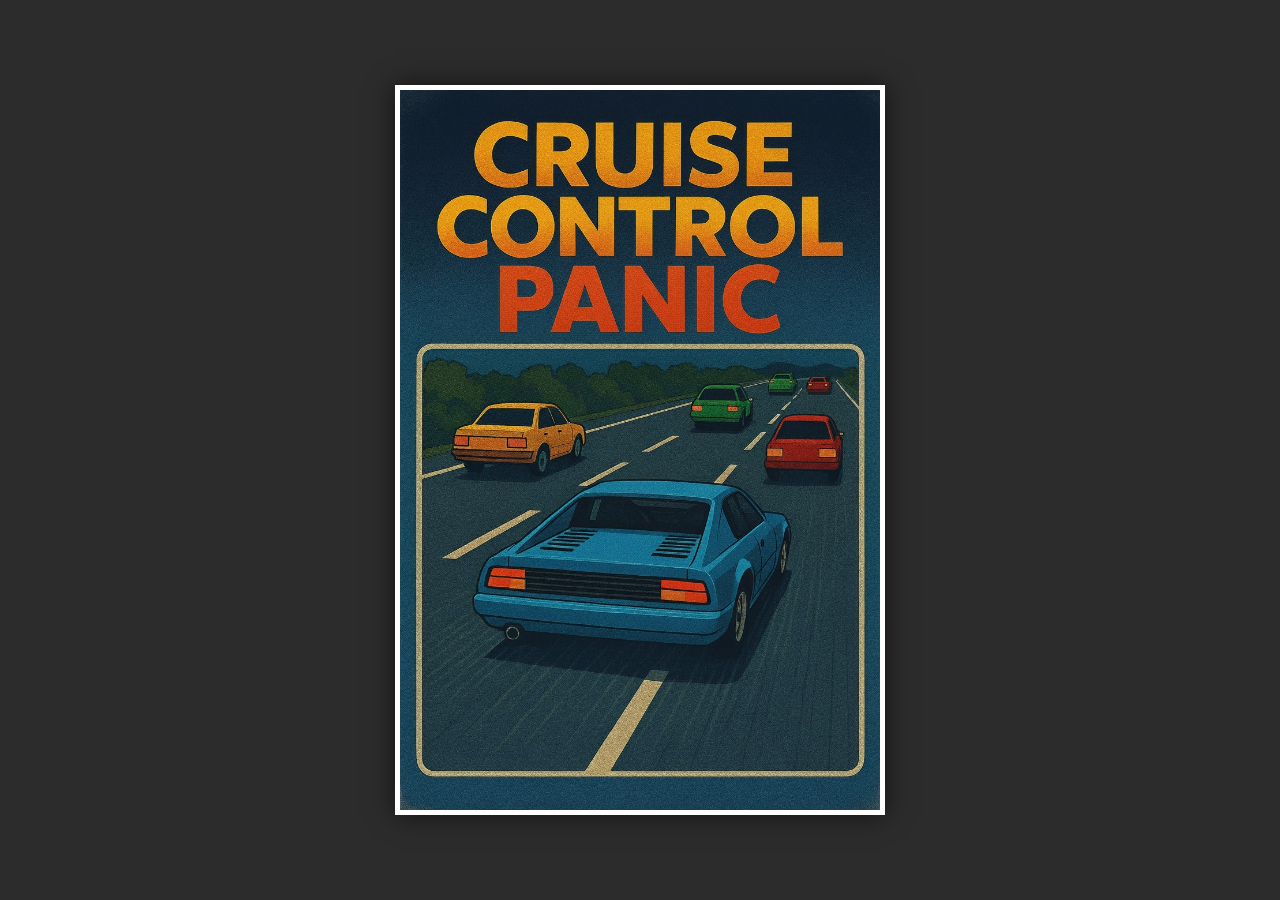
<file: cruise/index.html>
<!DOCTYPE html>
<html lang="fi">
<head>
    <meta charset="UTF-8">
    <meta name="viewport" content="width=device-width, initial-scale=1.0">
    <title>Cruise Control Panic</title>
    <style>
        body {
            margin: 0;
            padding: 0;
            display: flex;
            justify-content: center;
            align-items: center;
            height: 100vh;
            background-color: #2c2c2c;
            font-family: 'Segoe UI', Tahoma, Geneva, Verdana, sans-serif;
            color: white;
            overflow: hidden;
        }
        canvas {
            background-color: #4CAF50;
            border: 5px solid #fff;
            box-shadow: 0 0 25px rgba(0,0,0,0.6);
            /* border-radius: 10px; */
        }

        @media (max-width: 768px) {
            canvas {
                border: none;
                box-shadow: none;
            }
        }
    </style>
</head>
<body>
    <canvas id="gameCanvas"></canvas>

    <script src="game.js"></script>
</body>
</html>
</file>
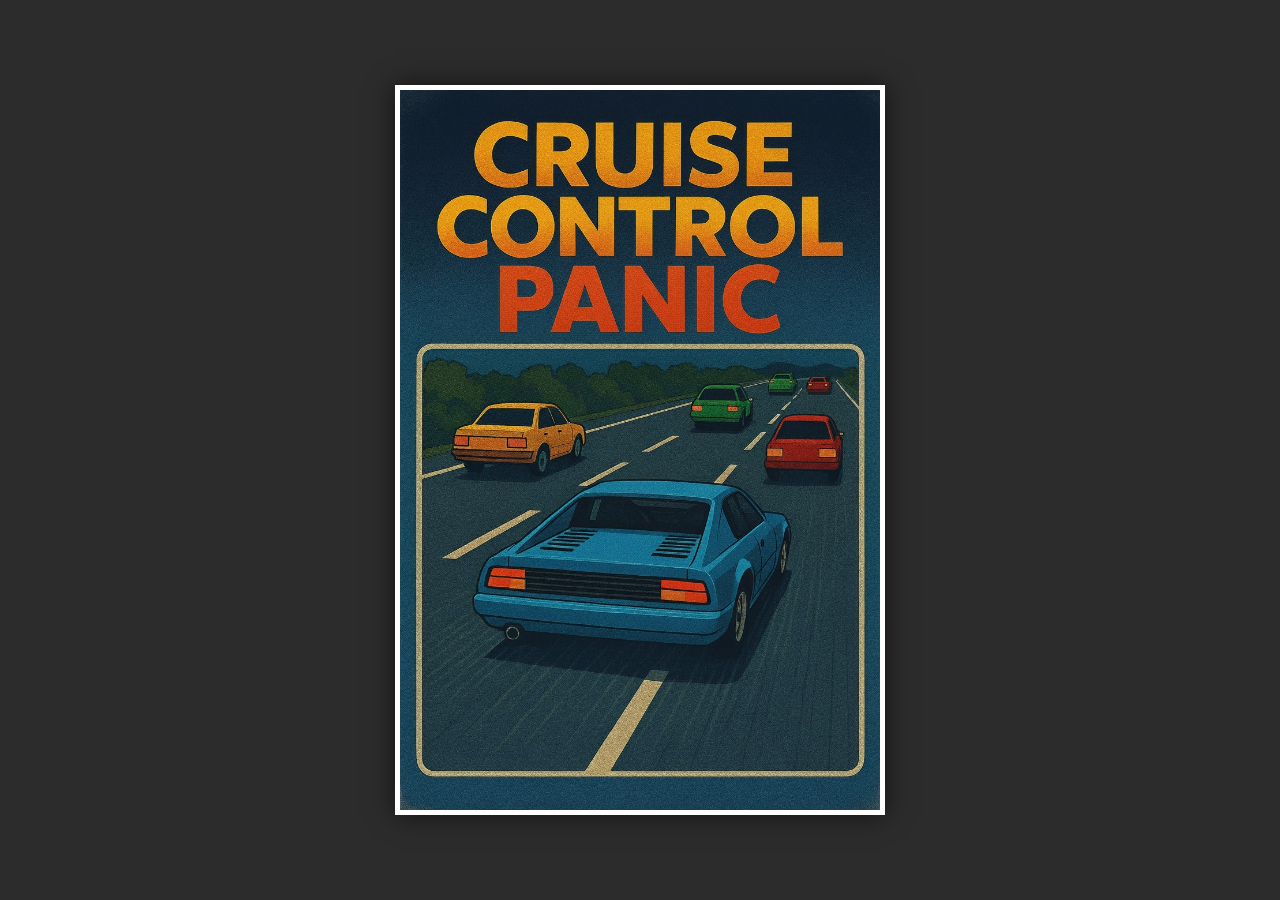
<file: Cruise/index.html>
<!DOCTYPE html>
<html lang="fi">
<head>
    <meta charset="UTF-8">
    <meta name="viewport" content="width=device-width, initial-scale=1.0">
    <title>Cruise Control Panic</title>
    <style>
        body {
            margin: 0;
            padding: 0;
            display: flex;
            justify-content: center;
            align-items: center;
            height: 100vh;
            background-color: #2c2c2c;
            font-family: 'Segoe UI', Tahoma, Geneva, Verdana, sans-serif;
            color: white;
            overflow: hidden;
        }
        canvas {
            background-color: #4CAF50;
            border: 5px solid #fff;
            box-shadow: 0 0 25px rgba(0,0,0,0.6);
            /* border-radius: 10px; */
        }

        @media (max-width: 768px) {
            canvas {
                border: none;
                box-shadow: none;
            }
        }
    </style>
</head>
<body>
    <canvas id="gameCanvas"></canvas>

    <script>
        const canvas = document.getElementById('gameCanvas');
        const ctx = canvas.getContext('2d');

        const BASE_WIDTH = 400;
        const BASE_HEIGHT = 600;
        const ASPECT_RATIO = BASE_WIDTH / BASE_HEIGHT;

        const ROAD_WIDTH_RATIO = 0.6;
        const ROAD_LANE_COUNT = 3;
        const MIN_OBSTACLE_GAP_Y = 100;
        const ROAD_LINE_WIDTH = 5;
        const CAR_WIDTH = 44;
        const CAR_HEIGHT = 74;
        const PLAYER_Y_OFFSET = 120;

        const ROAD_SPEED_ZERO = 0;
        const ROAD_SPEED_FIFTY = 50 * 5;
        const ROAD_SPEED_HUNDRED = 100 * 5;
        const INITIAL_ROAD_SPEED = 10 * 5; 
        const MAX_ROAD_SPEED = 100 * 5;
        const ROAD_SPEED_INCREASE_RATE = 35;
        const MAX_PLAYER_SPEED = 240;
        const PLAYER_ACCELERATION = 3000;
        const OBSTACLE_MIN_SPEED = 50;
				const SPEED_CHANGE_METER_INTERVAL = 1000;
				const PIXELS_PER_METER = 18;
				const ODOMETER_CHECK_INTERVAL_METERS = 500;
				const ROAD_STATE_CHANGE_INTERVAL = 3;
				const START_TEXT_DELAY = 5000;
				const CENTER_BIAS_PROBABILITY = 0.3;

        const PLAYER_CAR_BODY = '#0099ff';
        const PLAYER_CAR_ROOF = '#66ccff';
        const OBSTACLE_COLORS = [
            { body: '#d4ac0d', roof: '#f5cba7' },
            { body: '#5cb85c', roof: '#98d198' },
            { body: '#ff4444', roof: '#ff8888' }
        ];
        const TAIL_LIGHTS_COLOR = '#B71C1C';

        let scaleW, scaleH;
        let ROAD_WIDTH, ROAD_X, LANE_WIDTH;
        let odometer, keys, roadSpeed, player, obstacles, sceneryObjects, lineDashOffset;
        let lastTime = 0;
        let animationFrameId;
        let canSpawn = false;
        let points = 0;
				let currentTraficSign = null;
        let gameState = 'startScreen'; // 'startScreen', 'playing', 'gameOver'
        const coverImg = new Image();
        let isCoverImageLoaded = false;
        let showStartText = false;


        function isMobile() {
            return window.innerWidth <= 768;
        }

        function handleResize() {
            if (isMobile()) {
                // On mobile, try to fill the screen
                const windowAspectRatio = window.innerWidth / window.innerHeight;
                if (windowAspectRatio > ASPECT_RATIO) {
                    // Window is wider than the game, so height is the limiting factor
                    canvas.height = window.innerHeight;
                    canvas.width = canvas.height * ASPECT_RATIO;
                } else {
                    // Window is taller than the game, so width is the limiting factor
                    canvas.width = window.innerWidth;
                    canvas.height = canvas.width / ASPECT_RATIO;
                }
            } else {
                // Desktop scaling
                canvas.height = window.innerHeight * 0.8;
                canvas.width = canvas.height * ASPECT_RATIO;
            }

            scaleH = canvas.height / BASE_HEIGHT;
            scaleW = canvas.width / BASE_WIDTH;

            if (gameState === 'gameOver') {
                drawGameOver();
            } else if (gameState === 'startScreen') {
                drawStartScreen();
            }
        }

        function startGame() {
            if (animationFrameId) {
                cancelAnimationFrame(animationFrameId);
            }
            
            gameState = 'playing';
            
            ROAD_WIDTH = BASE_WIDTH * ROAD_WIDTH_RATIO;
            ROAD_X = (BASE_WIDTH - ROAD_WIDTH) / 2;
            LANE_WIDTH = ROAD_WIDTH / ROAD_LANE_COUNT;

            odometer = 0;
            keys = {};
            lineDashOffset = 0;
            roadSpeed = ROAD_SPEED_ZERO;
            points = 0;
						setRoadState('speed_50');

            player = {
                width: CAR_WIDTH, height: CAR_HEIGHT,
                x: ROAD_X + LANE_WIDTH + (LANE_WIDTH / 2) - (CAR_WIDTH / 2),
                y: BASE_HEIGHT - PLAYER_Y_OFFSET,
                speed: 0
            };

            obstacles = [];
            sceneryObjects = [];
            for (let i = 0; i < 10; i++) {
                createSceneryObject(i * (BASE_HEIGHT / 10));
            }

            lastTime = 0;

            requestAnimationFrame(gameLoop);
        }

        window.addEventListener('keydown', (e) => {
            if ((gameState === 'startScreen' || gameState === 'gameOver') && e.key === 'Enter') {
                startGame();
            } else if (gameState === 'playing') {
                keys[e.key] = true;
            }
        });
        window.addEventListener('keyup', (e) => { 
            if (gameState === 'playing') {
                keys[e.key] = false; 
            }
        });

        window.addEventListener('touchstart', (e) => {
            if (gameState === 'startScreen' || gameState === 'gameOver') {
                startGame();
                return;
            }

            if (gameState === 'playing') {
                e.preventDefault();
                const touchX = e.touches[0].clientX;
                const screenWidth = window.innerWidth;

                if (touchX < screenWidth / 2) {
                    keys['ArrowLeft'] = true;
                    keys['ArrowRight'] = false;
                } else {
                    keys['ArrowRight'] = true;
                    keys['ArrowLeft'] = false;
                }
            }
        }, { passive: false });

        window.addEventListener('touchend', (e) => {
            if (gameState === 'playing') {
                e.preventDefault();
                keys['ArrowLeft'] = false;
                keys['ArrowRight'] = false;
            }
        });

        function update(dt) {
            let targetSpeed = 0;
            if (keys['ArrowLeft'] || keys['a']) targetSpeed = -MAX_PLAYER_SPEED;
            else if (keys['ArrowRight'] || keys['d']) targetSpeed = MAX_PLAYER_SPEED;

            if (player.speed < targetSpeed) player.speed = Math.min(player.speed + PLAYER_ACCELERATION * dt, targetSpeed);
            else if (player.speed > targetSpeed) player.speed = Math.max(player.speed - PLAYER_ACCELERATION * dt, targetSpeed);
            player.x += player.speed * dt;
            
            player.x = Math.max(ROAD_X + ROAD_LINE_WIDTH, player.x);
            player.x = Math.min(ROAD_X + ROAD_WIDTH - player.width - ROAD_LINE_WIDTH, player.x);
            
            sceneryObjects.forEach(obj => {
                obj.y += roadSpeed * dt;
                if (obj.y > BASE_HEIGHT + obj.radius) {
                    obj.y = -obj.radius;
                    const roadSideWidth = ROAD_X - 40;
                    obj.x = Math.random() < 0.5 ? Math.random() * roadSideWidth + 20 : ROAD_X + ROAD_WIDTH + Math.random() * roadSideWidth + 20;
                }
            });
            lineDashOffset = (lineDashOffset - roadSpeed * dt) % 60;

            const obstaclesMinY = Math.min(...obstacles.map(obs => obs.y), BASE_HEIGHT);
            const spawnProbability = obstaclesMinY > MIN_OBSTACLE_GAP_Y ? acceleratingProbability(obstaclesMinY - MIN_OBSTACLE_GAP_Y, BASE_HEIGHT, 2) : 0;

            if (Math.random() < spawnProbability) {
                const centerBiasedRandomValue = centerBiasedRandom();
                const lane = Math.floor(centerBiasedRandomValue * ROAD_LANE_COUNT);
                const obstacleInSameLane = obstacles.filter(o => o.lane == lane).sort((a, b) => b.speed - a.speed)?.[0];
                
                const minSpeed = obstacleInSameLane?.speed ?? OBSTACLE_MIN_SPEED;
                const maxSpeed = targetRoadSpeed * 0.6
                const speed = minSpeed + (Math.random() * (maxSpeed - minSpeed))
                
                obstacles.push({
                    x: ROAD_X + (lane * LANE_WIDTH) + (LANE_WIDTH / 2) - (CAR_WIDTH / 2),
                    y: -CAR_HEIGHT, width: CAR_WIDTH, height: CAR_HEIGHT,
                    color: OBSTACLE_COLORS[Math.floor(Math.random() * OBSTACLE_COLORS.length)],
                    speed: speed,
                    lane: lane
                });
            }

            obstacles.forEach(obstacle => {
                obstacle.y += (roadSpeed - obstacle.speed) * dt;

                if (obstacle.y > BASE_HEIGHT - PLAYER_Y_OFFSET + CAR_HEIGHT && !obstacle.scored) {
                    points++;
                    obstacle.scored = true;
                }

                if (player.x < obstacle.x + obstacle.width && player.x + player.width > obstacle.x &&
                    player.y < obstacle.y + obstacle.height && player.y + player.height > obstacle.y) {
                    gameState = 'gameOver';
                }
            });
            obstacles = obstacles.filter(obstacle => obstacle.y < BASE_HEIGHT);

						const nextOdometer = odometer + roadSpeed * dt;

						const roundedOdometerAsMeters = Math.floor(pixelsToMeters(odometer)/ODOMETER_CHECK_INTERVAL_METERS);
						const roundedNextOdometerAsMeters = Math.floor(pixelsToMeters(nextOdometer)/ODOMETER_CHECK_INTERVAL_METERS);
						
						if (roundedOdometerAsMeters != roundedNextOdometerAsMeters) {
							const result = roundedNextOdometerAsMeters % ROAD_STATE_CHANGE_INTERVAL;

							if (result == 0)
								setRoadState('speed_50');
							if (result == 1)
								setRoadState('speed_100');
						}

						odometer = nextOdometer;

            if (roadSpeed < targetRoadSpeed) {
                roadSpeed += ROAD_SPEED_INCREASE_RATE * dt;
                if (roadSpeed > targetRoadSpeed) {
                    roadSpeed = targetRoadSpeed;
                }
            }
            else if (roadSpeed > targetRoadSpeed) {
                roadSpeed -= ROAD_SPEED_INCREASE_RATE * dt;
                if (roadSpeed < targetRoadSpeed) {
                    roadSpeed = targetRoadSpeed;
                }
            }
        }

        function acceleratingProbability(min, max, alpha = 2) {
            const t = Math.min(min, max);
            return Math.pow(t / max, alpha);
        }

        function centerBiasedRandom() {
            let randomValue = Math.random() < CENTER_BIAS_PROBABILITY ? (Math.random() + Math.random()) / 2 : Math.random();
            return randomValue;
        }

        function createSceneryObject(yPos = -30) {
            const roadSideWidth = ROAD_X - 40;
            const xPos = Math.random() < 0.5 ? Math.random() * roadSideWidth + 20 : ROAD_X + ROAD_WIDTH + Math.random() * roadSideWidth + 20;
            sceneryObjects.push({
                x: xPos, y: yPos, radius: Math.random() * 15 + 10, trunkWidth: 8
            });
        }
        
				function pixelsToMeters(odometer) {
					return odometer / PIXELS_PER_METER;
				}

        function draw() {
            ctx.clearRect(0, 0, canvas.width, canvas.height);

            drawGround();
            drawRoad();
            drawSceneryObjects();
            drawTraficSigns();
            drawCars();
            //drawTexts();
						drawDigitalDashboard();
        }

        function drawGround() {
            ctx.fillStyle = '#4CAF50';
            ctx.fillRect(0, 0, canvas.width, canvas.height);
        }

        function drawRoad() {
            ctx.fillStyle = '#666';
            ctx.fillRect(ROAD_X * scaleW, 0, ROAD_WIDTH * scaleW, canvas.height);
            ctx.strokeStyle = 'white';
            ctx.setLineDash([25 * scaleH, 35 * scaleH]);
            ctx.lineDashOffset = lineDashOffset * scaleH;
            for (let i = 1; i < ROAD_LANE_COUNT; i++) {
                const x = (ROAD_X + i * LANE_WIDTH) * scaleW;
                ctx.beginPath();
                ctx.lineWidth = ROAD_LINE_WIDTH * scaleW;
                ctx.moveTo(x, 0);
                ctx.lineTo(x, canvas.height);
                ctx.stroke();
            }
            ctx.setLineDash([]);
            ctx.fillStyle = 'white';
            ctx.fillRect(ROAD_X * scaleW, 0, ROAD_LINE_WIDTH * scaleW, canvas.height);
            ctx.fillRect((ROAD_X + ROAD_WIDTH - ROAD_LINE_WIDTH) * scaleW, 0, ROAD_LINE_WIDTH * scaleW, canvas.height);
        }

        function drawSceneryObjects() {
            sceneryObjects.sort((a,b) => a.y - b.y).forEach(obj => drawSceneryObject(obj.x, obj.y, obj.radius, obj.trunkWidth));
        }

        function drawSceneryObject(x, y, radius, trunkWidth) {
            const sx = x * scaleW, sy = y * scaleH, sRadius = radius * scaleH, sTrunkWidth = trunkWidth * scaleW;
            ctx.fillStyle = '#5D4037';
            ctx.fillRect(sx - sTrunkWidth / 2, sy, sTrunkWidth, sRadius * 2);
            ctx.fillStyle = '#388E3C';
            ctx.beginPath();
            ctx.arc(sx, sy, sRadius, 0, Math.PI * 2);
            ctx.fill();
        }

        function drawTraficSigns() {
						if (currentTraficSign) {
							drawTraficSign(currentTraficSign);
						}
        }

        function drawTraficSign(type) {
            if (type === 'speed_50') {
                drawSpeedSign('speed_50');
            } else if (type === 'speed_100') {
                drawSpeedSign('speed_100');
            } else {
                console.warn(`Tuntematon liikennemerkki: ${type}`);
            }
        }

        function drawSpeedSign(type) {
            const centerX = ROAD_X + ROAD_WIDTH + (ROAD_X * 0.5);
            const centerY = 560;

            const colorYellow = "#ffcd00";
            const colorRed = "#e5002b";

            ctx.fillStyle = colorYellow;
            ctx.beginPath();
            ctx.arc(centerX * scaleW, centerY * scaleH, 30 * scaleW, 0, 2 * Math.PI);
            ctx.fill();

            ctx.fillStyle = colorRed;
            ctx.beginPath();
            ctx.arc(centerX * scaleW, centerY * scaleH, 28 * scaleW, 0, 2 * Math.PI);
            ctx.fill();

            ctx.fillStyle = colorYellow;
            ctx.beginPath();
            ctx.arc(centerX * scaleW, centerY * scaleH, 21 * scaleW, 0, 2 * Math.PI);
            ctx.fill();

            ctx.fillStyle = '#202020';
            ctx.textAlign = 'center';
            ctx.textBaseline = 'middle';

            if (type == 'speed_50') {
                ctx.font = `bold ${26 * scaleH}px Segoe UI`;
                ctx.fillText(`50`, centerX * scaleW, (centerY + 2) * scaleH);
            }
            else if (type == 'speed_100') {
                ctx.font = `bold ${25 * scaleH}px Segoe UI`;
                ctx.fillText(`1`, (centerX - 14) * scaleW, (centerY + 2) * scaleH);
                ctx.fillText(`0`, (centerX - 3) * scaleW, (centerY + 2) * scaleH);
                ctx.fillText(`0`, (centerX + 11) * scaleW, (centerY + 2) * scaleH);
            }
        }

        function drawCars() {
            obstacles.forEach(obs => drawCar(obs.x, obs.y, obs.width, obs.height, obs.color.body, obs.color.roof));
            drawCar(player.x, player.y, player.width, player.height, PLAYER_CAR_BODY, PLAYER_CAR_ROOF);
        }

        function drawCar(x, y, width, height, bodyColor, roofColor) {
            const sx = x * scaleW, sy = y * scaleH, sw = width * scaleW, sh = height * scaleH;
            ctx.fillStyle = bodyColor;
            ctx.fillRect(sx, sy, sw, sh);
            ctx.fillStyle = roofColor;
            ctx.fillRect(sx + sw * 0.15, sy + sh * 0.30, sw * 0.7, sh * 0.45);
            ctx.fillStyle = TAIL_LIGHTS_COLOR;
            ctx.fillRect(sx + 4 * scaleW, sy + sh - 12 * scaleH, 8 * scaleW, 6 * scaleH);
            ctx.fillRect(sx + sw - 12 * scaleW, sy + sh - 12 * scaleH, 8 * scaleW, 6 * scaleH);
        }

        function drawGameOver() {
            ctx.fillStyle = 'rgba(0, 0, 0, 0.75)';
            ctx.fillRect(0, 0, canvas.width, canvas.height);
            ctx.fillStyle = 'white';
            ctx.textAlign = 'center';
            ctx.font = `bold ${48 * scaleH}px Segoe UI`;
            ctx.fillText('PELI OHI', canvas.width / 2, canvas.height / 2 - 40 * scaleH);
            ctx.font = `${24 * scaleH}px Segoe UI`;
            ctx.fillText(`Lopulliset pisteet: ${points}`, canvas.width / 2, canvas.height / 2 + 10 * scaleH);
            ctx.font = `${20 * scaleH}px Segoe UI`;
            const actionText = isMobile() ? 'Kosketa näyttöä' : 'Paina Enter';
            ctx.fillText(`${actionText} aloittaaksesi uudelleen`, canvas.width / 2, canvas.height / 2 + 60 * scaleH);
        }

				function drawTexts() {
					ctx.font = `bold ${24 * scaleH}px Segoe UI`;
					ctx.fillStyle = 'white';
					ctx.textAlign = 'left';
            
					ctx.fillText(points, 5 * scaleW, 35 * scaleH);
					ctx.fillText(roadSpeed.toFixed(0), 5 * scaleW, 55 * scaleH);
					ctx.fillText(`${(Math.floor(pixelsToMeters(odometer)))} m`, 5 * scaleW, 75 * scaleH);
				}

        function drawDigitalDashboard() {
					const margin = 10 * scaleW;

					const width = ROAD_X * scaleW - (2 * margin);
					const height = width * 0.85
					const x = margin;
					const y = canvas.height - height - margin;

					ctx.save();

					ctx.fillStyle = '#111';
					ctx.strokeStyle = '#333';
					ctx.lineWidth = 1.5 * scaleW;

					ctx.beginPath();
					ctx.roundRect(x, y, width, height, 6 * scaleW);
					ctx.fill();
					ctx.stroke();

					ctx.textAlign = 'center';
					ctx.textBaseline = 'middle';
					const textColor = '#f0f0f0';
					
					const fontSize = height * 0.4;

					const pointsY = y + height * 0.36;
					const pointsText = points.toString().padStart(4, '0').replaceAll('0', 'O');
					ctx.font = `bold ${fontSize}px monospace`;
					ctx.fillStyle = textColor;
					ctx.fillText(pointsText, x + width / 2, pointsY);

					const odoY = y + height * 0.7;
					const km = (Math.floor(pixelsToMeters(odometer) / 100) / 10).toFixed(1)
					const odometerText = km.padStart(4, '0').replaceAll('0', 'O');
					ctx.font = `bold ${fontSize}px monospace`;
					ctx.fillStyle = textColor;
					ctx.fillText(odometerText, x + width / 2, odoY);

					ctx.restore();
        }

        function drawStartScreen() {
            if (isCoverImageLoaded) {
                ctx.drawImage(coverImg, 0, 0, canvas.width, canvas.height);
                ctx.fillStyle = 'rgba(0, 0, 0, 0)';
                ctx.fillRect(0, 0, canvas.width, canvas.height);
                if (showStartText) {
                    ctx.fillStyle = 'white';
                    ctx.textAlign = 'center';
                    ctx.font = `bold ${16 * scaleH}px Segoe UI`;
                    const actionText = isMobile() ? 'Kosketa näyttöä' : 'Paina Enter';
                    ctx.fillText(`${actionText} aloittaaksesi`, canvas.width / 2, canvas.height - 60 * scaleH);
                }
            } else {
                ctx.fillStyle = '#2c2c2c';
                ctx.fillRect(0, 0, canvas.width, canvas.height);
                ctx.fillStyle = 'white';
                ctx.textAlign = 'center';
                ctx.font = `bold ${32 * scaleH}px Segoe UI`;
                ctx.fillText('Ladataan...', canvas.width / 2, canvas.height / 2);
            }
        }

        function gameLoop(currentTime) {
            if (gameState === 'gameOver') {
                drawGameOver();
                return;
            }
            
            if (gameState === 'startScreen') {
                drawStartScreen();
            } else if (gameState === 'playing') {
                if (lastTime === 0) lastTime = currentTime;
                const dt = (currentTime - lastTime) / 1000;
                lastTime = currentTime;

                update(dt);
                draw();
            }
            
            animationFrameId = requestAnimationFrame(gameLoop);
        }

				function setRoadState(state) {
					if (state == 'speed_50') {
						targetRoadSpeed = ROAD_SPEED_FIFTY;
						currentTraficSign = 'speed_50';
					}
					else if (state == 'speed_100') {
						targetRoadSpeed = ROAD_SPEED_HUNDRED;
						currentTraficSign = 'speed_100';
					}
				}

        window.addEventListener('resize', handleResize);

        handleResize();
        
        coverImg.onload = () => {
            isCoverImageLoaded = true;
            setTimeout(() => {
                showStartText = true;
            }, START_TEXT_DELAY);
        };
        coverImg.src = 'cover.jpg';

        gameLoop(0);

    </script>
</body>
</html>
</file>
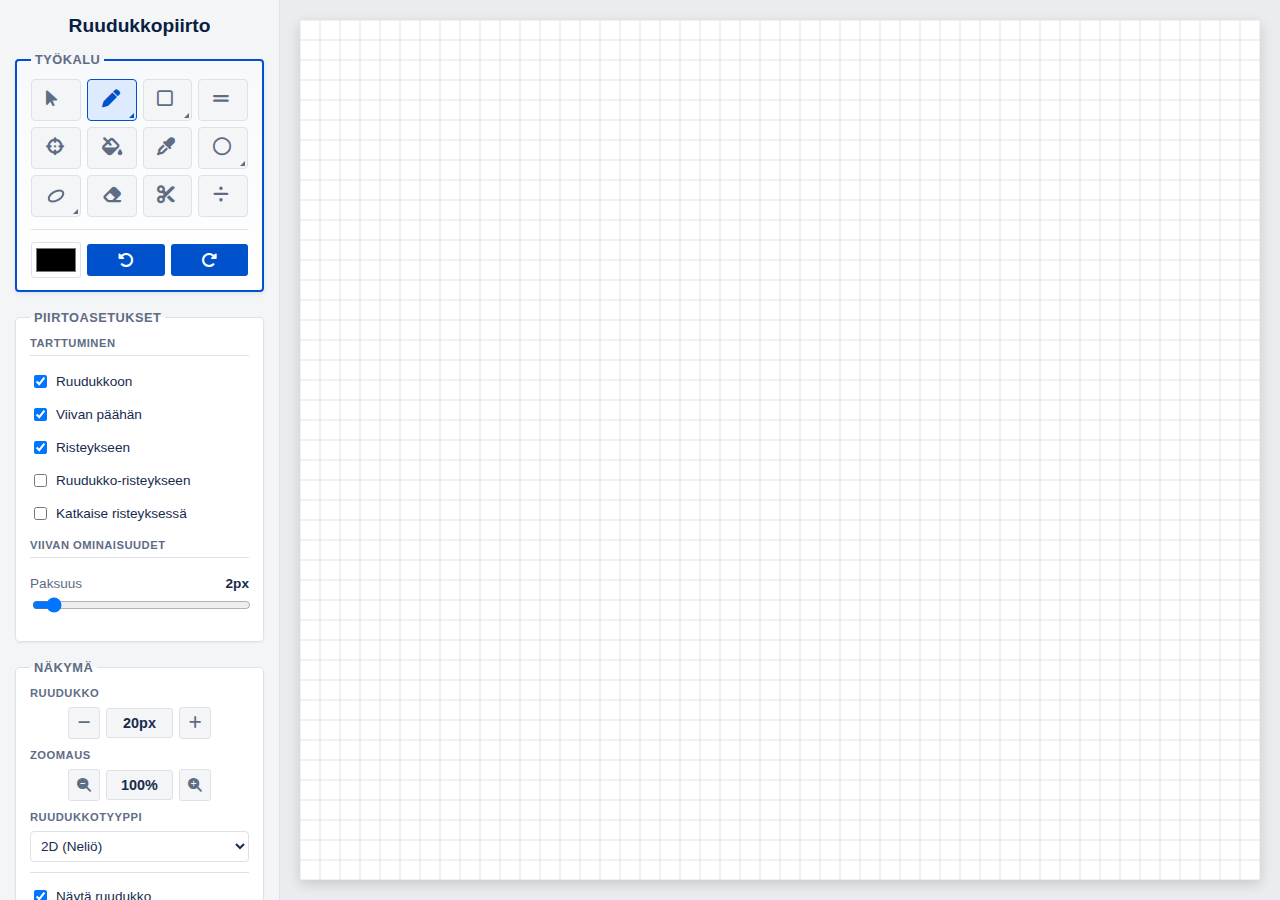
<file: grid-draw/index.html>
<!DOCTYPE html>
<html lang="fi">

<head>
    <meta charset="UTF-8">
    <meta name="viewport" content="width=device-width, initial-scale=1.0">
    <title>Ruudukkopiirto</title>
    <link rel="stylesheet" href="style.css">
    <link rel="stylesheet" href="https://cdnjs.cloudflare.com/ajax/libs/font-awesome/6.4.0/css/all.min.css">
</head>

<body>
    <div id="app-container">
        <aside id="sidebar">
            <h1>Ruudukkopiirto</h1>
            <div id="controls">
                <!-- Työkalut ensin - tärkein toiminto -->
                <fieldset class="primary-section">
                    <legend>Työkalu</legend>
                    <div id="tool-selection" class="tool-grid tool-grid-4">
                        <label class="tool-btn" title="Valinta (Marquee)">
                            <input type="radio" id="tool-select" name="tool" value="select">
                            <i class="fa-solid fa-arrow-pointer"></i>
                        </label>
                        <div class="tool-group-container" id="group-free">
                            <label class="tool-btn group-btn" title="Vapaa viiva">
                                <input type="radio" id="tool-free" name="tool" value="free" checked>
                                <i class="fa-solid fa-pen"></i>
                            </label>
                            <span class="group-indicator"></span>
                            <div class="sub-tool-menu">
                                <div class="sub-tool-option active" data-value="free" title="Vapaa viiva"
                                    data-icon="fa-solid fa-pen" data-type="solid">
                                    <i class="fa-solid fa-pen"></i>
                                </div>
                                <div class="sub-tool-option" data-value="vp-line" title="VP-viiva"
                                    data-icon="fa-solid fa-ruler-combined" data-type="solid">
                                    <i class="fa-solid fa-ruler-combined"></i>
                                </div>
                            </div>
                        </div>

                        <div class="tool-group-container" id="group-rect">
                            <label class="tool-btn group-btn" title="Suorakulmio">
                                <input type="radio" id="tool-rect" name="tool" value="rect">
                                <i class="fa-regular fa-square"></i>
                            </label>
                            <span class="group-indicator"></span>
                            <div class="sub-tool-menu">
                                <div class="sub-tool-option active" data-value="rect" title="Suorakulmio"
                                    data-icon="fa-regular fa-square" data-type="regular">
                                    <i class="fa-regular fa-square"></i>
                                </div>
                                <div class="sub-tool-option" data-value="vp-rect" title="Pakopisteneliö">
                                    <svg viewBox="0 0 20 20" fill="transparent" stroke="currentColor" stroke-width="2"
                                        stroke-linecap="round" stroke-linejoin="round">
                                        <path d="M4 7L16 4V16L4 13Z" />
                                    </svg>
                                </div>
                            </div>
                        </div>
                        <label class="tool-btn" title="Yhdensuuntainen">
                            <input type="radio" id="tool-parallel" name="tool" value="parallel">
                            <i class="fa-solid fa-grip-lines"></i>
                        </label>
                        <label class="tool-btn" title="Aseta pakopisteet">
                            <input type="radio" id="tool-vp-tool" name="tool" value="vp-tool">
                            <i class="fa-solid fa-crosshairs"></i>
                        </label>
                        <label class="tool-btn" title="Maalikannu">
                            <input type="radio" id="tool-bucket" name="tool" value="bucket">
                            <i class="fa-solid fa-fill-drip"></i>
                        </label>
                        <label class="tool-btn" title="Pipetti">
                            <input type="radio" id="tool-pipette" name="tool" value="pipette">
                            <i class="fa-solid fa-eye-dropper"></i>
                        </label>
                        <div class="tool-group-container" id="group-circle">
                            <label class="tool-btn group-btn" title="Ympyrä">
                                <input type="radio" id="tool-circle" name="tool" value="circle">
                                <i class="fa-regular fa-circle"></i>
                            </label>
                            <span class="group-indicator"></span>
                            <div class="sub-tool-menu">
                                <div class="sub-tool-option active" data-value="circle" title="Ympyrä"
                                    data-icon="fa-regular fa-circle" data-type="regular">
                                    <i class="fa-regular fa-circle"></i>
                                </div>
                                <div class="sub-tool-option" data-value="arc" title="Ympyräkaari"
                                    data-icon="fa-solid fa-circle-notch" data-type="solid">
                                    <i class="fa-solid fa-circle-notch"></i>
                                </div>
                            </div>
                        </div>

                        <div class="tool-group-container" id="group-iso">
                            <label class="tool-btn group-btn" title="Isometrinen ympyrä">
                                <input type="radio" id="tool-iso-circle" name="tool" value="iso-circle">
                                <svg viewBox="0 0 20 20" fill="none" stroke="currentColor" stroke-width="2">
                                    <ellipse cx="10" cy="10" rx="8" ry="4.5" transform="rotate(-30 10 10)" />
                                </svg>
                            </label>
                            <span class="group-indicator"></span>
                            <div class="sub-tool-menu">
                                <div class="sub-tool-option active" data-value="iso-circle" title="Isometrinen ympyrä">
                                    <svg viewBox="0 0 20 20" fill="transparent" stroke="currentColor" stroke-width="2">
                                        <ellipse cx="10" cy="10" rx="8" ry="4.5" transform="rotate(-30 10 10)" />
                                    </svg>
                                </div>
                                <div class="sub-tool-option" data-value="iso-arc" title="Isometrinen kaari">
                                    <svg viewBox="0 0 20 20" fill="transparent" stroke="currentColor" stroke-width="2"
                                        stroke-linecap="round">
                                        <path d="M4 14 A 8 4.5 -30 0 1 14 6" />
                                    </svg>
                                </div>
                            </div>
                        </div>
                        <label class="tool-btn" title="Pyyhekumi">
                            <input type="radio" id="tool-eraser" name="tool" value="eraser">
                            <i class="fa-solid fa-eraser"></i>
                        </label>
                        <label class="tool-btn" title="Trimmaa (Scissors)">
                            <input type="radio" id="tool-trim" name="tool" value="trim">
                            <i class="fa-solid fa-scissors"></i>
                        </label>
                        <label class="tool-btn" title="Pilkko (Split)">
                            <input type="radio" id="tool-split" name="tool" value="split">
                            <i class="fa-solid fa-divide"></i>
                        </label>
                    </div>

                    <!-- Väri ja toiminnot työkalujen kanssa -->
                    <div class="tool-options">
                        <input type="color" id="color-picker" value="#000000">
                        <button id="undo-button" class="icon-btn" title="Peru (Ctrl+Z)">
                            <i class="fa-solid fa-rotate-left"></i>
                        </button>
                        <button id="redo-button" class="icon-btn" title="Tee uudelleen (Ctrl+Y)">
                            <i class="fa-solid fa-rotate-right"></i>
                        </button>
                    </div>
                </fieldset>

                <!-- Piirtoasetukset -->
                <fieldset>
                    <legend>Piirtoasetukset</legend>

                    <div class="setting-group">
                        <div class="setting-group-title">Tarttuminen</div>
                        <div class="setting-item">
                            <label><input type="checkbox" id="snap-toggle" checked> Ruudukkoon</label>
                        </div>
                        <div class="setting-item">
                            <label><input type="checkbox" id="snap-endpoint-toggle" checked> Viivan päähän</label>
                        </div>
                        <div class="setting-item">
                            <label><input type="checkbox" id="snap-line-intersection-toggle" checked>
                                Risteykseen</label>
                        </div>
                        <div class="setting-item">
                            <label><input type="checkbox" id="snap-grid-line-intersection-toggle">
                                Ruudukko-risteykseen</label>
                        </div>
                        <div class="setting-item">
                            <label><input type="checkbox" id="snap-intersection-toggle"> Katkaise
                                risteyksessä</label>
                        </div>
                    </div>

                    <div class="setting-group">
                        <div class="setting-group-title">Viivan ominaisuudet</div>
                        <div class="slider-group">
                            <div class="slider-row">
                                <label for="line-width-slider">Paksuus</label>
                                <span id="line-width-value" class="value-display">2px</span>
                            </div>
                            <input type="range" id="line-width-slider" min="1" max="15" value="2">
                        </div>
                    </div>
                    <div class="setting-group" id="isometric-planes-group" style="display: none;">
                        <div class="setting-group-title">Iso-taso (T)</div>
                        <div class="iso-plane-selection">
                            <label class="plane-btn" title="Top">
                                <input type="radio" name="iso-plane" value="top" checked>
                                <span>Top</span>
                            </label>
                            <label class="plane-btn" title="Left">
                                <input type="radio" name="iso-plane" value="left">
                                <span>Left</span>
                            </label>
                            <label class="plane-btn" title="Right">
                                <input type="radio" name="iso-plane" value="right">
                                <span>Right</span>
                            </label>
                        </div>
                    </div>
                </fieldset>

                <!-- Näkymä -->
                <fieldset>
                    <legend>Näkymä</legend>
                    <div class="view-controls">
                        <div class="view-control-item">
                            <div class="control-label">Ruudukko</div>
                            <div class="size-controls">
                                <button id="grid-halve-button" class="grid-size-btn" title="Pienennä">
                                    <i class="fa-solid fa-minus"></i>
                                </button>
                                <span id="2d-grid-density-value" class="grid-size-display">20px</span>
                                <button id="grid-double-button" class="grid-size-btn" title="Suurenna">
                                    <i class="fa-solid fa-plus"></i>
                                </button>
                            </div>
                        </div>
                        <div class="view-control-item">
                            <div class="control-label">Zoomaus</div>
                            <div class="size-controls">
                                <button id="zoom-out-button" class="grid-size-btn" title="Loitonna">
                                    <i class="fa-solid fa-magnifying-glass-minus"></i>
                                </button>
                                <span id="zoom-value" class="grid-size-display">100%</span>
                                <button id="zoom-in-button" class="grid-size-btn" title="Lähennä">
                                    <i class="fa-solid fa-magnifying-glass-plus"></i>
                                </button>
                            </div>
                        </div>

                        <div class="view-control-item">
                            <div class="control-label">Ruudukkotyyppi</div>
                            <select id="grid-type-select" class="grid-type-select">
                                <option value="2d">2D (Neliö)</option>
                                <option value="isometric">Isometrinen</option>
                            </select>
                        </div>

                        <div class="view-toggles">
                            <div class="setting-item">
                                <label><input type="checkbox" id="2d-grid-toggle" checked> Näytä ruudukko</label>
                            </div>
                            <div class="setting-item">
                                <label><input type="checkbox" id="grid-on-top-toggle"> Ruudukko päällimmäisenä</label>
                            </div>
                            <div class="setting-item">
                                <label><input type="checkbox" id="show-measurements-toggle" checked> Näytä mitat
                                    piirtäessä</label>
                            </div>
                            <div class="setting-item">
                                <label><input type="checkbox" id="show-vps-toggle" checked> Näytä pakopisteet</label>
                            </div>
                            <div class="setting-item">
                                <label><input type="checkbox" id="show-points-toggle"> Näytä pisteet</label>
                            </div>
                        </div>
                    </div>
                </fieldset>

                <!-- Layerit & Tiedostot -->
                <fieldset>
                    <legend>Layerit</legend>
                    <div id="layers-list" class="layers-container">
                        <!-- Layers will be dynamically added here -->
                    </div>
                    <div class="layer-actions" style="display: flex; gap: 6px; margin-top: 5px;">
                        <button id="add-layer-button" class="action-btn" style="flex: 1;">
                            <i class="fa-solid fa-plus"></i> Lisää
                        </button>
                        <button id="merge-layers-button" class="action-btn" style="flex: 1; background-color: #5e6c84;">
                            <i class="fa-solid fa-layer-group"></i> Yhdistä
                        </button>
                    </div>
                </fieldset>

                <fieldset>
                    <legend>Tiedosto</legend>
                    <div class="file-actions">
                        <div class="file-actions-row">
                            <button id="save-json-button" class="file-btn" title="Tallenna projekti">
                                <i class="fa-solid fa-floppy-disk"></i>
                                <span>Tallenna</span>
                            </button>
                            <button id="load-json-button" class="file-btn" title="Lataa projekti">
                                <i class="fa-solid fa-folder-open"></i>
                                <span>Lataa</span>
                            </button>
                        </div>
                        <div class="file-actions-row">
                            <button id="export-image-button" class="file-btn action-btn" title="Vie kuvaksi">
                                <i class="fa-solid fa-image"></i>
                                <span>Vie kuva</span>
                            </button>
                            <button id="clear-canvas-button" class="file-btn danger-btn" title="Tyhjennä kaikki">
                                <i class="fa-solid fa-trash-can"></i>
                                <span>Tyhjennä</span>
                            </button>
                        </div>
                    </div>
                    <input type="file" id="json-file-input" accept=".json" style="display: none;">
                </fieldset>
            </div>
        </aside>
        <main id="canvas-container">
            <canvas id="drawing-canvas"></canvas>
        </main>
    </div>

    <!-- Custom Dialog Components -->
    <div id="dialog-overlay" class="dialog-overlay" style="display: none;"></div>

    <!-- Alert Dialog -->
    <div id="alert-dialog" class="dialog" style="display: none;">
        <div class="dialog-content">
            <div class="dialog-header">
                <h2 id="alert-title">Ilmoitus</h2>
                <button class="dialog-close-btn" onclick="closeAlertDialog()">
                    <i class="fa-solid fa-xmark"></i>
                </button>
            </div>
            <div class="dialog-body">
                <p id="alert-message"></p>
            </div>
            <div class="dialog-footer">
                <button id="alert-ok-btn" class="dialog-btn dialog-btn-primary" onclick="closeAlertDialog()">
                    OK
                </button>
            </div>
        </div>
    </div>

    <!-- Confirm Dialog -->
    <div id="confirm-dialog" class="dialog" style="display: none;">
        <div class="dialog-content">
            <div class="dialog-header">
                <h2 id="confirm-title">Vahvistus</h2>
            </div>
            <div class="dialog-body">
                <p id="confirm-message"></p>
            </div>
            <div class="dialog-footer">
                <button id="confirm-cancel-btn" class="dialog-btn dialog-btn-secondary" onclick="closeConfirmDialog()">
                    Peruuta
                </button>
                <button id="confirm-ok-btn" class="dialog-btn dialog-btn-danger">
                    OK
                </button>
            </div>
        </div>
    </div>

    <!-- Prompt Dialog -->
    <div id="prompt-dialog" class="dialog" style="display: none;">
        <div class="dialog-content">
            <div class="dialog-header">
                <h2 id="prompt-title">Syötä arvo</h2>
            </div>
            <div class="dialog-body">
                <p id="prompt-message"></p>
                <input type="number" id="prompt-input" class="dialog-input"
                    style="width: 100%; box-sizing: border-box; padding: 8px; margin-top: 10px; border: 1px solid #ddd; border-radius: 4px;">
            </div>
            <div class="dialog-footer">
                <button id="prompt-cancel-btn" class="dialog-btn dialog-btn-secondary" onclick="closePromptDialog()">
                    Peruuta
                </button>
                <button id="prompt-ok-btn" class="dialog-btn dialog-btn-primary">
                    OK
                </button>
            </div>
        </div>
    </div>

    <!-- Split Dialog -->
    <div id="split-dialog" class="dialog" style="display: none;">
        <div class="dialog-content">
            <div class="dialog-header">
                <h2>Pilkko / Lisää pisteet</h2>
            </div>
            <div class="dialog-body">
                <div class="setting-item">
                    <label>Moneen osaan?</label>
                    <input type="number" id="split-num-input" value="2" min="2"
                        style="width: 100%; box-sizing: border-box; padding: 8px; margin-top: 5px; border: 1px solid #ddd; border-radius: 4px;">
                </div>
                <div class="setting-item" style="margin-top: 15px;">
                    <label style="display: block; margin-bottom: 5px;"><input type="radio" name="split-dialog-mode"
                            value="segments" checked> Pilkko oikeiksi osiksi</label>
                    <label style="display: block;"><input type="radio" name="split-dialog-mode" value="points"> Lisää
                        vain merkkipisteet</label>
                </div>
                <div id="split-clear-container" style="margin-top: 15px; display: none;">
                    <button id="split-clear-btn" class="dialog-btn dialog-btn-danger" style="width: 100%;">Poista
                        apupisteet</button>
                </div>
            </div>
            <div class="dialog-footer">
                <button id="split-cancel-btn" class="dialog-btn dialog-btn-secondary">Peruuta</button>
                <button id="split-ok-btn" class="dialog-btn dialog-btn-primary">OK</button>
            </div>
        </div>
    </div>

    <script src="main.js"></script>
</body>

</html>
</file>
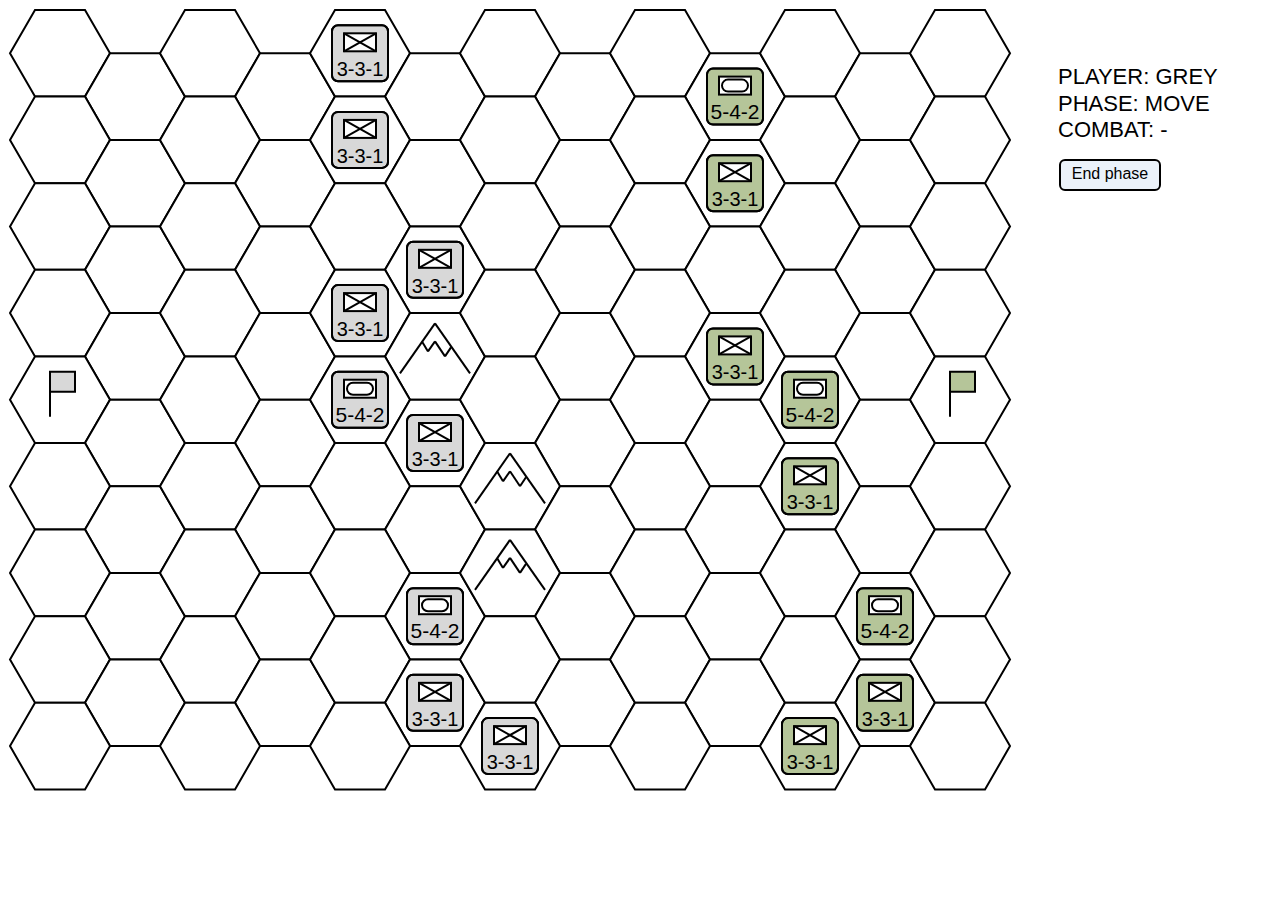
<file: hex/index.html>
<!DOCTYPE html>
<html lang="en">
<head>
<meta charset="UTF-8">
<meta name="viewport" content="width=device-width, initial-scale=1.0">
<title>Green men, grey tanks</title>
<style>
    svg {
        width: 1424px;
        height: 880px;
    }

	.clearHex {
		/* fill: #a2ba79 */
		fill: white;
	}
</style>
</head>
<body>

<svg id="main" cursor="pointer"></svg>

<script>
	/*	
		TODO:
		- Move and attacks animations
		- Hyökkäys voi, johtaa perääntymiseen ja pelaaja saa valita perääntyvän yksikön
		- Samassa ruudussa voi olla monta yksikköä ja ruudun/yksikön klikkaaminen avaa valinta näkymän. Ehkä?
		- Special phase muutettava olioksi, jotta siihen liittyvät tiedot saadaan paremmin kytkettyä mukaan
	*/
	const maxMovementPointCost = 9999;

	const TerrainType = {
		CLEAR: 'clear',
		MOUNTAIN: 'mountain',
		WATER: 'water',
		FOREST: 'forest',
		HILL: 'hill',
		CITY: 'city',
		FLAG: 'flag'
	};

	const TerrainInfo = {
		[TerrainType.CLEAR]: {
			movementPointCost: 1
		},
		[TerrainType.MOUNTAIN]: {
			movementPointCost: maxMovementPointCost
		}
	}

	const UnitType = {
		INFANTRY: 'infantry',
		TANK: 'tank',
		ARTILLERY: 'artillery',
	};

	const PlayerType = {
		GREY: "grey",
		GREEN: "green"
	}

	const TurnPhase = {
		MOVE: "move",
		ATTACK: "attack"
	}

	const SpecialPhaseType = {
		ATTACKER_RETREAT: "attackerRetreat",
		DEFENDER_RETREAT: "defenderRetreat",
		ADVANCE: "advance",
		ATTACKER_DAMAGE: "attackerDamage",
	}

	const HealthStatus = {
		FULL: "full",
		REDUCED: "reduced",
		DEAD: "dead"
	}

	const UnitInfo = {
		[UnitType.INFANTRY]: {
			movementAllowance: 1,
			attackRange: 1,
			attackPowerByTarget:{
				[UnitType.INFANTRY] : 1,
				[UnitType.TANK] : 1,
			},
			attackStrength: 3,
			defendStrength: 3,
			reducedAttackStrength: 2,
			reducedDefendStrength: 2
			
		},
		[UnitType.TANK]: {
			movementAllowance: 2,
			attackRange: 1,
			attackPowerByTarget:{
				[UnitType.INFANTRY] : 2,
				[UnitType.TANK] : 2,
			},
			attackStrength: 5,
			defendStrength: 4,
			reducedAttackStrength: 2,
			reducedDefendStrength: 2
		},
		[UnitType.ARTILLERY]: {
			movementAllowance: 1,
			attackRange: 2,
			attackPowerByTarget:{
				[UnitType.INFANTRY] : 1,
				[UnitType.TANK] : 1,
			},
			attackStrength: 4,
			defendStrength: 3,
			reducedAttackStrength: 2,
			reducedDefendStrength: 1
		}
	}

	const ColorByPlayer = {
		[PlayerType.GREY]: "#d8d8d8",
		[PlayerType.GREEN]: "#b5c599"
	}

	const GameStatus = {
		GAMEON: 'gameon',
		ENDED: 'ended',
	}

	const CombatResultsTable = [
		{
			'ratio': 1/2,
			'ratioText': '1:2',
			'1': 'A1',
			'2': 'A1',
			'3': 'A1',
			'4': 'A1',
			'5': 'NE',
			'6': 'EX',
		},
		{
			'ratio': 1/1,
			'ratioText': '1:1',
			'1': 'A1',
			'2': 'A1',
			'3': 'A1',
			'4': 'NE',
			'5': 'EX',
			'6': 'D1',
		},
		{
			'ratio': 2/1,
			'ratioText': '2:1',
			'1': 'A1',
			'2': 'A1',
			'3': 'NE',
			'4': 'EX',
			'5': 'D1',
			'6': 'D1',
		},
		{
			'ratio': 3/1,
			'ratioText': '3:1',
			'1': 'A1',
			'2': 'NE',
			'3': 'EX',
			'4': 'D1',
			'5': 'D1',
			'6': 'D1',
		},
		{
			'ratio': 4/1,
			'ratioText': '4:1',
			'1': 'NE',
			'2': 'EX',
			'3': 'D1',
			'4': 'D1',
			'5': 'D1',
			'6': 'D2',
		},
		{
			'ratio': 5/1,
			'ratioText': '5:1',
			'1': 'EX',
			'2': 'D1',
			'3': 'D1',
			'4': 'D1',
			'5': 'D2',
			'6': 'D2'
		}
	];

	const CombatResultTableValueEffect = {
		'A1': {
			attacker: -1,
			defender: 0
		},
		'D1': {
			attacker: 0,
			defender: -1
		},
		'D2': {
			attacker: 0,
			defender: -2
		},
		'EX': {
			attacker: -1,
			defender: -1
		},
		'NE': {
			attacker: 0,
			defender: 0
		}
	}

	class GameState {
		constructor() {
			this.status = GameStatus.GAMEON;
			this.winner = null;
			this.activePlayer = PlayerType.GREY;
			this.currentTurnPhase = TurnPhase.MOVE;
			this.unassignedDamagePoints = 0;
			this.vacatedHex = null;
			this.specialPhaseQueue = [];
			this.crtColumn = null;
			this.d6Value = null;

			this.onCombatResultUpdated = [];
			this.onWinnerUpdated = [];
			this.onCurrentSpecialPhaseUpdated = [];
		}

		setCombatResult(crtColumn, d6Value) {
			this.crtColumn = crtColumn;
			this.d6Value = d6Value;
			this.triggerCombatResultUpdatedEvent();
		}
		
		triggerCombatResultUpdatedEvent() {
			this.onCombatResultUpdated.forEach(f => f());
		}

		setWinner(winner) {
			this.winner = winner;
			this.triggerWinnerUpdatedEvent();
		}

		triggerWinnerUpdatedEvent() {
			this.onWinnerUpdated.forEach(f => f());
		}

		getCurrentSpecialPhase() {
			return this.specialPhaseQueue.length > 0 ? this.specialPhaseQueue[0] : null;
		}

		triggerCurrentSpecialPhaseUpdatedEvent() {
			this.onCurrentSpecialPhaseUpdated.forEach(f => f());
		}

		pushSpecialPhaseQueue(specialPhase) {
			this.specialPhaseQueue.push(specialPhase);

			if (this.specialPhaseQueue.length > 0) {
				this.triggerCurrentSpecialPhaseUpdatedEvent();
			}
		}

		shiftSpecialPhaseQueue() {
			this.specialPhaseQueue.shift();
			this.triggerCurrentSpecialPhaseUpdatedEvent();
		}
		
	}

	class HexGrid {
		constructor(rows, cols, scenarioMap, hexRadius, lineWidth, gameState) {
			this.hexes = [];
			this.units = [];
			this.svg = null;
			this.rows = rows;
			this.cols = cols;
			this.scenarioMap = scenarioMap;
			this.hexRadius = hexRadius;
			this.lineWidth = lineWidth;
			this.selectedUnits = [];
			this.gameState = gameState;
		}

		async drawHexGrid() {
			const hexGrid = document.createElementNS('http://www.w3.org/2000/svg', 'svg');
			hexGrid.setAttribute('id', 'hexGrid');
			const hexLayer = document.createElementNS('http://www.w3.org/2000/svg', 'svg');
			hexLayer.setAttribute('id', 'hexLayer');
			const riverLayer = document.createElementNS('http://www.w3.org/2000/svg', 'svg');
			riverLayer.setAttribute('id', 'riverLayer');
			const unitLayer = document.createElementNS('http://www.w3.org/2000/svg', 'svg');
			unitLayer.setAttribute('id', 'unitLayer');

			const terrainMapHexes = this.scenarioMap.mapHexes.filter(mh => mh.terrain != TerrainType.CLEAR);
			const flagMapHexes = this.scenarioMap.mapHexes.filter(mh => mh.flag !== null && mh.flag !== undefined);
			const riverMapHexes = this.scenarioMap.mapHexes.filter(mh => Array.isArray(mh.riverEdges) && mh.riverEdges.length > 0);

			for (let row = 0; row < this.rows; row++) {
				for (let col = 0; col < this.cols; col++) {
					if ((row == this.rows - 1) && (col % 2 == 1)) {
						continue;
					}
					const hexWidth = getHexWidth(this.hexRadius);
					const xOffset = hexWidth * 0.75;
					const x = col * xOffset;
					const hexHeight = getHexHeight(this.hexRadius);
					const yOffset = hexHeight * 0.5;
					const y = row * hexHeight + ((col % 2) * yOffset);

					const hex = new Hex(col, row, this.hexRadius, this.lineWidth, this);

					const terrainType = terrainMapHexes.find(tmh => tmh.x === col && tmh.y === row)?.terrain ?? TerrainType.CLEAR;
					const flagHex = flagMapHexes.find(tmh => tmh.x === col && tmh.y === row) || {};
					const riverEdges = riverMapHexes.find(tmh => tmh.x === col && tmh.y === row)?.riverEdges ?? [];

					hex.setTerrain(terrainType);
					hex.setFlag(flagHex.flag, flagHex.player);
					hex.setRiverEdges(riverEdges);

					hex.svg.setAttribute('x', x);
					hex.svg.setAttribute('y', y);

					hex.svg.addEventListener('click', (function(hex) {
						return function() {
							hex.clickHandler();
						};
					})(hex));

					this.hexes.push(hex);
					hexLayer.appendChild(hex.svg);

					// Not in use
					// riverEdges.forEach(riverEdge => {
					// 	const riverSvg = this.drawRiver(getHexWidth(this.hexRadius) / 2 + 3.5, getHexHeight(this.hexRadius) / 2 + 3.5, riverEdge)
					// 	riverSvg.setAttribute('x', x - 2);
					// 	riverSvg.setAttribute('y', y - 2);
					// 	riverLayer.appendChild(riverSvg);
					// })
				}
			}

			hexGrid.appendChild(hexLayer);
			hexGrid.appendChild(riverLayer);
			hexGrid.appendChild(unitLayer);
			this.svg = hexGrid;
		}

		drawRiver(x, y, edge) {
			function calculateHexEdgePoints(x, y, radius, startVertex) {
				const startAngle = (Math.PI / 3) * startVertex;
				const endAngle = (Math.PI / 3) * (startVertex + 1);

				return [
					(x + radius * Math.cos(startAngle)) + "," + (y + radius * Math.sin(startAngle)),
					(x + radius * Math.cos(endAngle)) + "," + (y + radius * Math.sin(endAngle))
				]
			}

			const polygon = document.createElementNS('http://www.w3.org/2000/svg', 'polygon');
			polygon.setAttribute('points', calculateHexEdgePoints(x, y, 50, edge));
			polygon.setAttribute('fill', 'none');
			polygon.setAttribute('stroke', '#80c0ff');
			polygon.setAttribute('stroke-width', 7);

			const svg = document.createElementNS('http://www.w3.org/2000/svg', 'svg');
			svg.appendChild(polygon);

			return svg;
		}

		addUnit(unit) {
			this.units.push(unit);

			const unitLayer = this.svg.querySelector('#unitLayer');
			unitLayer.appendChild(unit.svg);
		}

		isEmpty(x, y) {
			return !this.units.some(unit => unit.x === x && unit.y === y) && this.hexes.some(hex => hex.x === x && hex.y === y && hex.isEmpty);
		}

		clearHighlightedHexes() {
			console.log('clearHighlightedHexes');
			for(const highlightedHex of this.hexes.filter(hex => hex.highlighted)) {
				highlightedHex.toggleInnerHex(false);
			}
		}

		highlightAdjacentEnemyHexes(selectedUnits) {
			this.clearHighlightedHexes();

			let adjacentEnemyHexes = [];

			selectedUnits.forEach((su, index) => {
				const hexes = this.getAdjacentHexes(su.x, su.y)
					.filter(ah => this.units.some(unit => unit.x === ah.x && unit.y === ah.y && unit.player != this.gameState.activePlayer))
					.map(ah => this.hexes.find(h => h.x === ah.x && h.y === ah.y))

					index == 0 ? 
						adjacentEnemyHexes.push(...hexes) : 
						adjacentEnemyHexes = adjacentEnemyHexes.filter(value => hexes.includes(value));
			})

			for(const adjacentHex of adjacentEnemyHexes) {
				for(const hex of this.hexes) {
					if (adjacentHex.x == hex.x && adjacentHex.y == hex.y) {
						hex.toggleInnerHex(true);
					}
				}
			}
		}

		highlightReachableEmptyHexes(x, y, unitType) {
			 const adjacentHexes = this.getAdjacentEmptyHexesRecursion(x, y, 1, UnitInfo[unitType].movementAllowance); // old
			//const adjacentHexes = this.getReachableHex(x, y, UnitInfo[unitType].movementAllowance); // new

			for(const adjacentHex of adjacentHexes) {
				for(const hex of this.hexes) {
					if (adjacentHex.x == hex.x && adjacentHex.y == hex.y) {
						hex.toggleInnerHex();
					}
				}
			}
		}

		getAdjacentEmptyHexesRecursion(x, y, currentDepth, maxDepth) {
			const adjacentHexes = this.getAdjacentHexes(x, y).filter(ah => this.isEmpty(ah.x, ah.y));
			var allAdjacentHexes = [...adjacentHexes];

			if (currentDepth < maxDepth) {
				for(const adjacentHex of adjacentHexes) {
					const adjacentHexesRecursion =
						this.getAdjacentEmptyHexesRecursion(adjacentHex.x, adjacentHex.y, currentDepth + 1, maxDepth)
						.filter(ah => !(ah.x == x && ah.y == y));

					allAdjacentHexes.push(...adjacentHexesRecursion);
				}
			}

			if (currentDepth === 1 && maxDepth > 1)
			{
				allAdjacentHexes = Array.from(new Set(allAdjacentHexes.map(JSON.stringify)), JSON.parse);
			}

			return allAdjacentHexes;
		}

		dfs(x, y, movementPoints, visited, reachableHexes) {
			if (visited.find(v => v.x === x && v.y === y && v.movementPoints >= movementPoints) != null) {
				return;			
			}

			const cost = !this.units.some(unit => unit.x === x && unit.y === y) 
				? TerrainInfo[this.getHex(x, y).terrainType].movementPointCost
				: maxMovementPointCost

			if (movementPoints < cost)
			{
				visited.push({x: x, y: y, movementPoints: movementPoints});
				return;
			}
			
			visited.push({x: x, y: y, movementPoints: movementPoints});

			if (!reachableHexes.some(rh => rh.x === x && rh.y === y)) {
				reachableHexes.push({ x: x, y: y });
			}

			const remainingPoints = movementPoints - cost;
			const adjacentHexes = this.getAdjacentHexes(x, y);
			adjacentHexes.forEach(ah => this.dfs(ah.x, ah.y, remainingPoints, visited, reachableHexes));
		}

		getReachableHex(x, y, movementPoints) {
			const reachableHexes = [];
			const visited = [];
		  
			visited.push({x: x, y: y, movementPoints: movementPoints});
		  
			const adjacentHexes = this.getAdjacentHexes(x, y);
			adjacentHexes.forEach(ah => this.dfs(ah.x, ah.y, movementPoints, visited, reachableHexes));
					
			return reachableHexes;
		}

		getAdjacentHexes(x, y) {
			const adjacentHexes = [];

			const isWithinGridBounds = (x, y) => 
				x >= 0 &&
				x < this.cols &&
				y >= 0 &&
				y < this.rows &&
				!((y == this.rows - 1) && (x % 2 == 1));

			const offsetsOddRow = [
				[0, -1], [1, 0], [1, 1], [0, 1], [-1, 1], [-1, 0]
			];

			const offsetsEvenRow = [
				[0, -1], [1, -1], [1, 0], [0, 1], [-1, 0], [-1, -1]
			];

			const isEvenRow = x % 2 === 0;
			const offsets = isEvenRow ? offsetsEvenRow : offsetsOddRow;

			for (const [dx, dy] of offsets) {
				const newX = x + dx;
				const newY = y + dy;
				if (isWithinGridBounds(newX, newY)) {
					adjacentHexes.push({ x: newX, y: newY });
				}
			}

			return adjacentHexes;
		}

		getHex(x, y) {
			return this.hexes.find(h => h.x === x && h.y === y);
		}

		clearSelections() {			
			this.selectedUnits.forEach(su => su.selected = false)
			this.selectedUnits = [];

			this.refreshUnitSelectRects();
		}

		refreshUnitDimmers() {
			this.units.forEach(u => u.refreshDimmer());
		}

		refreshUnitSelectRects() {
			this.units.forEach(u => u.refreshSelectRect());
		}


		clearUnitMovedAttacked() {
			this.units.forEach(u => {
				u.moved = false;
				u.attacked = false;
				u.advanced = false;
				u.refreshDimmer();
			});
		}

		checkWinningConditions() {		
			const winner = this.getWinner();

			if (winner != null) {
				this.gameState.status = GameState.ENDED;
				this.gameState.setWinner(winner);
			}
		}

		getWinner() {
			for (const player of Object.values(PlayerType)) {
				if (!this.units.some(u => u.player == getAnotherPlayer(player)))
				{
					return player;
				}

				const flagHex = this.hexes.find(h => h.flag != null && h.player == getAnotherPlayer(player));			
				if (this.units.some(u => u.x === flagHex.x && u.y === flagHex.y && u.player === player)) {
					return player;
				}
			}

			return null;
		}

		removeDeadUnits() {
			[...this.units]
					.filter(u => u.isDead())
					.forEach(u => u.remove());
		}

		startSpecialPhase(specialPhase) {
			if (specialPhase === SpecialPhaseType.ADVANCE) {
				if (this.gameState.attackers.every(a => a.isDead())) {
					this.endSpecialPhase();
				}
				else {
					this.clearHighlightedHexes();
					this.gameState.vacatedHex.toggleInnerHex(true);
					this.refreshUnitDimmers();
				}
			}
		}

		endSpecialPhase() {
			console.log('endSpecialPhase');

			if(this.gameState.getCurrentSpecialPhase() === SpecialPhaseType.ADVANCE) {
				this.clearHighlightedHexes();
			}

			this.gameState.shiftSpecialPhaseQueue();

			this.refreshUnitDimmers();
			this.startSpecialPhase(this.gameState.getCurrentSpecialPhase());
		}
	}

	class Hex {
		constructor(x, y, hexRadius, lineWidth, hexGrid) {
			this.x = x;
			this.y = y;
			this.hexRadius = hexRadius;
			this.lineWidth = lineWidth;
			this.hexGrid = hexGrid;
			this.highlighted = false;
			this.terrainType = null;
			this.isEmpty = true;
			this.riverEdges = [];
			this.flag = null;
			this.svg = this.draxHexSvg();
		}

		// TODO: Siirretään tämä erilliseen SvgServiceen
		draxHexSvg() {
			const hexWidth = getHexWidth(this.hexRadius);
			const hexHeight = getHexHeight(this.hexRadius);
			const margin = getMargin(this.lineWidth);
			const hexCenterX = (hexWidth * 0.5) + margin;
			const hexCenterY = (hexHeight * 0.5) + margin;

			const calculateHexPoints = (x, y, radius) => {
				// Define a function to calculate the vertices of the hexagon
				const points = [];
				for (let angle = 0; angle < Math.PI * 2; angle += Math.PI / 3) {
					points.push((x + radius * Math.cos(angle)) + "," + (y + radius * Math.sin(angle)));
				}
				return points.join(" ");
			};

			const baseHex = document.createElementNS('http://www.w3.org/2000/svg', 'polygon');
			baseHex.setAttribute('class', 'hex baseHex');
			baseHex.setAttribute('points', calculateHexPoints(hexCenterX, hexCenterY, this.hexRadius));
			baseHex.setAttribute('fill', '#ffffff');
			baseHex.setAttribute('stroke', 'black');
			baseHex.setAttribute('stroke-width', this.lineWidth);

			const innerHex = document.createElementNS('http://www.w3.org/2000/svg', 'polygon');
			innerHex.setAttribute('class', 'hex innerHex');
			innerHex.setAttribute('points', calculateHexPoints(hexCenterX, hexCenterY, this.hexRadius - 5));
			innerHex.setAttribute('fill', 'none');
			innerHex.setAttribute('stroke', 'black');
			innerHex.setAttribute('stroke-width', this.lineWidth);
			innerHex.setAttribute('stroke-dasharray', '12 5');
			innerHex.setAttribute('display', 'none');

			const hexSvg = document.createElementNS('http://www.w3.org/2000/svg', 'svg');
			hexSvg.appendChild(baseHex);
			hexSvg.appendChild(innerHex);

			return hexSvg;
		}

		clickHandler() {
			if (this.hexGrid.gameState.status !== GameStatus.GAMEON) {
				return;
			}

			const currentSpecialPhase = this.hexGrid.gameState.getCurrentSpecialPhase();

			if ((this.hexGrid.gameState.currentTurnPhase == TurnPhase.MOVE || currentSpecialPhase === SpecialPhaseType.ADVANCE) && 
				this.hexGrid.selectedUnits.length > 0 && 
				this.hexGrid.selectedUnits[0].isValidMove(this.x, this.y)) {
				const selectedUnit = this.hexGrid.selectedUnits[0];
				selectedUnit.select();
				selectedUnit.move(this.x, this.y);

				if (currentSpecialPhase === SpecialPhaseType.ADVANCE) {
					this.hexGrid.endSpecialPhase();
				}

				this.hexGrid.checkWinningConditions();
			}
		}

		toggleInnerHex(value) {
			console.log('toggleInnerHex', value);
			const innerHex = this.svg.querySelector('.innerHex');
			if (value === undefined || value === null) {
				this.highlighted = !this.highlighted;
			}
			else {
				this.highlighted = value;
			}

			innerHex.setAttribute('display', this.highlighted ? 'block' : 'none');
		}

		setTerrain(terrainType) {
			this.terrainType = terrainType;

			if (terrainType == TerrainType.MOUNTAIN) {
				this.isEmpty = false;

				const svgService = new SvgService();
				const mountainSvgElement = svgService.svgElements['mountain.svg'].cloneNode(true);

				const hexWidth = getHexWidth(this.hexRadius);
				const hexHeight = getHexHeight(this.hexRadius);
				const margin = getMargin(this.lineWidth);

				const x = (hexWidth / 2) - 37 + margin;
				const y = (hexHeight / 2) - 35 + margin;

				mountainSvgElement.setAttribute('x', x);
				mountainSvgElement.setAttribute('y', y);

				this.svg.appendChild(mountainSvgElement);
			}

			if (terrainType == TerrainType.WATER) {
				this.isEmpty = false;

				const baseHex = this.svg.querySelector('.baseHex');
				baseHex.setAttribute('fill', '#80c0ff');
			}
		}

		setFlag(value, player) {
			if (value === undefined || value === null || player === undefined || player === null)
				return;

			this.isEmpty = true;
			this.flag = value;
			this.player = player;

			const svgService = new SvgService();
			const flagSvgElement = svgService.svgElements['flag.svg'].cloneNode(true);

			const flagColor = flagSvgElement.querySelector('.flagColor');
			flagColor.setAttribute('fill', ColorByPlayer[player]);

			const hexWidth = getHexWidth(this.hexRadius);
			const hexHeight = getHexHeight(this.hexRadius);
			const margin = getMargin(this.lineWidth);

			const x = (hexWidth / 2) - 37 + margin - 10;
			const y = (hexHeight / 2) - 35 + margin;

			flagSvgElement.setAttribute('x', x);
			flagSvgElement.setAttribute('y', y);

			this.svg.appendChild(flagSvgElement);
		}

		setRiverEdges(riverEdges) {
			this.riverEdges = riverEdges;
		}
	}

	class Unit {
		constructor(x, y, unitType, baseRect, player, hexRadius, lineWidth, hexGrid, gameState) {
			this.j = null;
			this.x = x;
			this.y = y;
			this.unitType = unitType
			this.hexRadius = hexRadius;
			this.lineWidth = lineWidth;
			this.hexGrid = hexGrid;
			this.gameState = gameState;
			this.selected = false;
			this.baseRect = baseRect;
			this.player = player;

			this.moved = false;
			this.attacked = false;
			this.advanced = false;

			this.svg = null;
			this.healthStatus = HealthStatus.FULL;
			this.refreshStatusText();
			this.setBackgroundColor();
		}

		setBackgroundColor() {
			const color = ColorByPlayer[this.player];
			const backgroundElement = this.baseRect.querySelector('.background');

			backgroundElement.setAttribute('fill', color);
		}

		createUnit() {
			const svg = document.createElementNS('http://www.w3.org/2000/svg', 'svg');

			const margin = getMargin(this.lineWidth);
			const hexWidth = getHexWidth(this.hexRadius);
			const hexHeight = getHexHeight(this.hexRadius);

			const dimmerRect = document.createElementNS('http://www.w3.org/2000/svg', "rect");
			dimmerRect.setAttribute("x", 3);
			dimmerRect.setAttribute("y", 3);
			dimmerRect.setAttribute("width", 54);
			dimmerRect.setAttribute("height", 54);
			//dimmerRect.setAttribute("fill", "#ebf2fa");
			dimmerRect.setAttribute("fill", "#ffffff");
			
			dimmerRect.setAttribute("opacity", "65%");
			dimmerRect.setAttribute("class", "dimmer");
			dimmerRect.setAttribute("rx", 6);
			dimmerRect.setAttribute('stroke-width', 2);
			dimmerRect.setAttribute('display', 'none');

			const selectRect = document.createElementNS('http://www.w3.org/2000/svg', "rect");	
			selectRect.setAttribute("alignment-baseline", "middle");
			selectRect.setAttribute("x", 2);
			selectRect.setAttribute("y", 2);
			selectRect.setAttribute("width", 56);
			selectRect.setAttribute("height", 56);
			selectRect.setAttribute("fill", "none");
			selectRect.setAttribute("rx", 6);
			selectRect.setAttribute('stroke-width', 6);
			selectRect.setAttribute('stroke', 'black');
			selectRect.setAttribute("class", "selectRect");
			selectRect.setAttribute('display', 'none');

			svg.appendChild(this.baseRect);
			svg.appendChild(dimmerRect);
			svg.appendChild(selectRect);
			
			this.svg = svg;

			this.updatePosition(this.x, this.y);

			const handleClick = () => {
				this.select();
			};

			this.svg.addEventListener('click', handleClick);
		}

		select() {
			if (this.gameState.status !== GameStatus.GAMEON) {
				return;
			}

			const currentSpecialPhase = this.gameState.getCurrentSpecialPhase();
			
			if (currentSpecialPhase === SpecialPhaseType.ATTACKER_DAMAGE && this.gameState.attackers.includes(this)) {
				this.takeDamage();
				this.gameState.unassignedDamagePoints--;
				this.refreshStatusIndicator();
				this.refreshStatusText();
				this.hexGrid.removeDeadUnits();

				if (this.gameState.unassignedDamagePoints === 0) {
					this.hexGrid.endSpecialPhase();
				}
			}

			else if (currentSpecialPhase === SpecialPhaseType.ADVANCE && this.gameState.attackers.includes(this) && 
				(this.hexGrid.selectedUnits.length === 0 || this.hexGrid.selectedUnits[0] === this)) {

				if (!this.hexGrid.selectedUnits.includes(this)) {
					this.hexGrid.selectedUnits.push(this);
				}
				else {
					this.hexGrid.selectedUnits = this.hexGrid.selectedUnits.filter(u => u !== this);
				}

				this.selected = !this.selected;
				this.refreshSelectRect();
			}

			else if (this.gameState.currentTurnPhase === TurnPhase.ATTACK && currentSpecialPhase === null) {
				if (this.player === this.gameState.activePlayer && !this.attacked) {
					if (!this.hexGrid.selectedUnits.includes(this)) {
						this.hexGrid.selectedUnits.push(this);
					}
					else {
						this.hexGrid.selectedUnits = this.hexGrid.selectedUnits.filter(u => u !== this);
					}

					this.selected = !this.selected;
					this.refreshSelectRect();

					this.hexGrid.highlightAdjacentEnemyHexes(this.hexGrid.selectedUnits);
				}
				else if (this.hexGrid.getHex(this.x, this.y).highlighted){
					const attackers = this.hexGrid.selectedUnits;
					this.attack(attackers);
				}
			}
	
			else if (this.gameState.currentTurnPhase === TurnPhase.MOVE && currentSpecialPhase === null &&
				(this.hexGrid.selectedUnits.length === 0 || this.hexGrid.selectedUnits[0] === this) && 
				this.player == this.gameState.activePlayer && !this.moved) {
				this.selected = !this.selected;
				this.hexGrid.selectedUnits = this.selected ? [this] : [];
				this.refreshSelectRect();

				this.hexGrid.highlightReachableEmptyHexes(this.x, this.y, this.unitType);
			}
		}

		refreshSelectRect() {
			const selectRect = this.svg.querySelector('.selectRect');
			selectRect.setAttribute('display', this.selected ? 'block' : 'none');
		}

		refreshDimmer() {
			var dimm = false;

			const currentSpecialPhase = this.gameState.getCurrentSpecialPhase();

			if (currentSpecialPhase === null) {
				dimm = 
					(this.gameState.currentTurnPhase === TurnPhase.ATTACK && this.attacked) ||
					(this.gameState.currentTurnPhase === TurnPhase.MOVE && this.moved);

			}
			else {
				dimm = (currentSpecialPhase === SpecialPhaseType.ATTACKER_DAMAGE && !this.gameState.attackers.includes(this)) ||
					   (currentSpecialPhase === SpecialPhaseType.ADVANCE && !this.gameState.attackers.includes(this));
			}

			const dimmerRect = this.svg.querySelector('.dimmer');
			dimmerRect.setAttribute('display', dimm ? 'block' : 'none');
		}

		updatePosition(gridX, gridY) {
			this.x = gridX;
			this.y = gridY;

			const hexWidth = getHexWidth(this.hexRadius);
			const hexHeight = getHexHeight(this.hexRadius);
			const margin = getMargin(this.lineWidth);

			const xOffset = hexWidth * 0.75;
			const yOffset = hexHeight * 0.5;
			const x = this.x * xOffset + (hexWidth / 2) - 30 + margin;
			const y = this.y * hexHeight + ((this.x % 2) * yOffset) + (hexHeight / 2) - 30 + margin;

			this.svg.setAttribute('x', x);
			this.svg.setAttribute('y', y);
		}

		move(gridX, gridY) {
			this.updatePosition(gridX, gridY)
			
			if (this.gameState.currentTurnPhase === TurnPhase.MOVE) {
				this.moved = true;
			}
			else if (this.gameState.currentSpecialPhase === SpecialPhaseType.ADVANCE) {
				this.advanced = true;
			}
			
			this.refreshDimmer();
		}

		attack(attackers) {
			attackers.forEach(a => {
				a.attacked = true;
			})

			const attackStrengthSum = this.hexGrid.selectedUnits.reduce(
				(total, su) => total + (su.healthStatus === HealthStatus.FULL 
					? UnitInfo[su.unitType].attackStrength 
					: UnitInfo[su.unitType].reducedAttackStrength), 0
			);
			const defendStrength = this.healthStatus === HealthStatus.FULL 
				? UnitInfo[this.unitType].defendStrength
				: UnitInfo[this.unitType].reducedDefendStrength;

			const crtColumn = [...CombatResultsTable].reverse().find(crtv => crtv.ratio <= (attackStrengthSum/defendStrength));
			const d6Value = Math.floor(Math.random() * 6) + 1;
						
			this.gameState.setCombatResult(crtColumn, d6Value);
			
			const crtResult = crtColumn[d6Value];
			const effect = CombatResultTableValueEffect[crtResult];

			if (effect.attacker === -1) {
				if (attackers.length > 1) {
					this.gameState.attackers = attackers;
					this.gameState.unassignedDamagePoints = 1;
					this.gameState.pushSpecialPhaseQueue(SpecialPhaseType.ATTACKER_DAMAGE);
				}
				else {
					const attacker = attackers[0];

					if (attacker.healthStatus === HealthStatus.FULL) {
						attacker.healthStatus = HealthStatus.REDUCED;
					}
					else if (attacker.healthStatus === HealthStatus.REDUCED) {
						attacker.healthStatus = HealthStatus.DEAD;
					}	

					attacker.refreshStatusIndicator();
					attacker.refreshStatusText();
				}
			}

			if (effect.defender === -1) {
				if (this.healthStatus === HealthStatus.FULL) {
					this.healthStatus = HealthStatus.REDUCED;
				}
				else if (this.healthStatus === HealthStatus.REDUCED) {
					this.healthStatus = HealthStatus.DEAD;
				}
			}
			else if (effect.defender === -2) {
				this.healthStatus = HealthStatus.DEAD;
			}

			if (this.healthStatus === HealthStatus.DEAD) {
				this.gameState.vacatedHex = this.hexGrid.getHex(this.x, this.y);
				this.gameState.attackers = attackers;
				this.gameState.pushSpecialPhaseQueue(SpecialPhaseType.ADVANCE);
			}

			this.refreshStatusIndicator();
			this.refreshStatusText();

			this.hexGrid.selectedUnits.forEach(su => su.selected = false);
			this.hexGrid.selectedUnits = [];

			this.hexGrid.clearHighlightedHexes();
			this.hexGrid.removeDeadUnits();
			this.hexGrid.checkWinningConditions();
			this.hexGrid.refreshUnitSelectRects();
			this.hexGrid.refreshUnitDimmers();

			this.hexGrid.startSpecialPhase(this.gameState.getCurrentSpecialPhase());
		}

		takeDamage() {
			if (this.healthStatus === HealthStatus.FULL) {
				this.healthStatus = HealthStatus.REDUCED;
			}
			else if (this.healthStatus === HealthStatus.REDUCED) {
				this.healthStatus = HealthStatus.DEAD;
			}			
		}

		isDead() {
			return this.healthStatus === HealthStatus.DEAD;
		}

		refreshStatusIndicator() {
			const reducedRect = this.baseRect.querySelector('.reduced');
			reducedRect.setAttribute('display', this.healthStatus === HealthStatus.FULL ? 'none' : "block");
		}

		refreshStatusText() {
			const attack = this.healthStatus === HealthStatus.FULL 
				? UnitInfo[this.unitType].attackStrength
				: UnitInfo[this.unitType].reducedAttackStrength

			const defend = this.healthStatus === HealthStatus.FULL 
				? UnitInfo[this.unitType].defendStrength
				: UnitInfo[this.unitType].reducedDefendStrength

			this.baseRect.querySelector('.health').textContent = 
				attack + "-" +
				defend + "-" +
				UnitInfo[this.unitType].movementAllowance;
		}

		isValidMove(gridX, gridY) {
			return this.hexGrid.getHex(gridX, gridY).highlighted;
		}

		remove() {
			const unitLayer = this.hexGrid.svg.querySelector('#unitLayer');
			unitLayer.removeChild(this.svg);
			this.hexGrid.units = this.hexGrid.units.filter(u => u !== this);
		}
	}

	class ScenarioMap {
		constructor() {
			this.mapHexes = [];
		}

		async load(mapFile){
			try {
				const response = await fetch(mapFile);

				if (!response.ok) {
					throw new Error('Tiedoston lataaminen epäonnistui');
				}

				const jsonData = await response.json();

				this.mapHexes = jsonData.map((hexData) => {
					const mapHex = new MapHex();
					mapHex.x = hexData.x;
					mapHex.y = hexData.y;
					mapHex.terrain = hexData.terrain;
					mapHex.unit = hexData.unit;
					mapHex.player = hexData.player;
					mapHex.riverEdges = hexData.riverEdges;
					mapHex.flag = hexData.flag;
					return mapHex;
				});
			} catch (error) {
				console.error('Virhe karttatiedoston lataamisessa:', error.message);
				return null;
			}
		}
	}

	class MapHex {
		constructor() {
			this.x = null;
			this.y = null;
			this.terrain = null;
			this.unit = null;
			this.player = null;
			this.riverEdges = null;
		}
	}

	class SvgService {
		constructor() {
			if (!SvgService.instance) {
				SvgService.instance = this;
				this.svgElements = {};
				this.parser = new DOMParser();
			}
			return SvgService.instance;
		}

		async load() {
			if (this.loaded) 
				return;

			await this.loadSvgFromFile('infantry.svg');
			await this.loadSvgFromFile('tank.svg');
			await this.loadSvgFromFile('mountain.svg');
			await this.loadSvgFromFile('flag.svg');
			await this.loadSvgFromFile('triangle-flag.svg');

			this.loaded = true;
		}

		async loadSvgFromFile(filename) {
			const svgResource = await fetch(filename);
			const svgData = await svgResource.text();
			const svgElement = this.parser.parseFromString(svgData, 'image/svg+xml').documentElement;

			this.svgElements[filename]= svgElement;
		}

		addSvgElement(name, svgElement) {
			this.svgElements[name]= svgElement;
		}
	}

	class InfoArea {
		constructor(gameState, hexGrid) {
			this.gameState = gameState;
			this.hexGrid = hexGrid;
			this.svg = null;

			this.gameState.onCombatResultUpdated.push(this.refreshCombatResultText.bind(this));
			this.gameState.onWinnerUpdated.push(this.refreshStatusText.bind(this));
			this.gameState.onCurrentSpecialPhaseUpdated.push(this.updatePhaseText.bind(this));
			this.gameState.onCurrentSpecialPhaseUpdated.push(this.refreshStatusText.bind(this));
			this.gameState.onCurrentSpecialPhaseUpdated.push(this.refreshEndPhaseButton.bind(this));
		}

		updatePhaseText() {			
			let currentPhase = null;

			const currentSpecialPhase = this.gameState.getCurrentSpecialPhase();

			if (currentSpecialPhase === SpecialPhaseType.ADVANCE) {
				currentPhase = currentSpecialPhase.toUpperCase();
			}
			else if (currentSpecialPhase === SpecialPhaseType.ATTACKER_DAMAGE) {
				currentPhase = "assign".toUpperCase();
			}
			else {
				currentPhase = this.gameState.currentTurnPhase.toUpperCase();
			}

			this.svg.querySelector('.phase').textContent = "PHASE: " + currentPhase;
		}

		updatePlayerText() {
			this.svg.querySelector('.turn').textContent = "PLAYER: " + this.gameState.activePlayer.toUpperCase();
		}

		refreshCombatResultText() {
			const value = this.gameState.crtColumn != null && this.gameState.d6Value != null 
				? this.gameState.crtColumn.ratioText + ", " + 
				  this.gameState.d6Value + ", " + 
				  this.gameState.crtColumn[this.gameState.d6Value]
				: '-';

			this.svg.querySelector('.combatResult').textContent = "COMBAT: " + value;
		}

		refreshStatusText() {
			const statusText = this.svg.querySelector('.statusText');

			if (this.gameState.winner !== null) {
				statusText.textContent = this.gameState.winner.toUpperCase() + " PLAYER WON";
			}
			else if (this.gameState.getCurrentSpecialPhase() === SpecialPhaseType.ATTACKER_DAMAGE) {
				statusText.textContent = `Assign damage to attacker, ${this.gameState.unassignedDamagePoints} left`;
			}
			else if (this.gameState.getCurrentSpecialPhase() === SpecialPhaseType.ADVANCE) {
				statusText.textContent = `Advance to vacated hex?`;
			}
			else {
				statusText.textContent = "";
			}
		}

		refreshEndPhaseButton() {
			const endPhaseButtonText = this.svg.querySelector('.endPhaseButton .buttonText');

			const currentSpecialPhase = this.gameState.getCurrentSpecialPhase();
			const color = currentSpecialPhase === SpecialPhaseType.ATTACKER_DAMAGE ? "grey" : "black";
			endPhaseButtonText.setAttribute('fill', color);
		}

		endPhase() {
			if (this.hexGrid.gameState.status !== GameStatus.GAMEON) {
				return;
			}

			const currentSpecialPhase = this.gameState.getCurrentSpecialPhase();

			if (currentSpecialPhase === SpecialPhaseType.ADVANCE) {
				this.hexGrid.endSpecialPhase();
			}
			else if (currentSpecialPhase === null) {
				if (this.gameState.currentTurnPhase == TurnPhase.MOVE) {
					this.gameState.currentTurnPhase = TurnPhase.ATTACK;
					this.updatePhaseText();
				}
				else if (this.gameState.currentTurnPhase == TurnPhase.ATTACK) {
					this.gameState.activePlayer = this.gameState.activePlayer == PlayerType.GREY
						? this.gameState.activePlayer = PlayerType.GREEN
						: this.gameState.activePlayer = PlayerType.GREY;

					this.gameState.currentTurnPhase = TurnPhase.MOVE;

					this.gameState.setCombatResult(null, null);
					this.updatePhaseText();
					this.updatePlayerText();
					this.hexGrid.clearUnitMovedAttacked();
				}

				this.hexGrid.clearHighlightedHexes();
				this.hexGrid.clearSelections();
				this.hexGrid.refreshUnitDimmers();
			}
		}

		draw() {
			this.svg = document.createElementNS('http://www.w3.org/2000/svg', 'svg');

			const text = document.createElementNS('http://www.w3.org/2000/svg', 'text');
			text.setAttribute('fill', 'black');
			text.setAttribute('font-family', "Arial, sans-serif");
			text.setAttribute('font-size', '22px');
			text.style.userSelect = 'none';
	
			const x = 1050;
			const y = 50;

			const tspan1 = document.createElementNS('http://www.w3.org/2000/svg', 'tspan');
			tspan1.textContent = "PLAYER: " + this.gameState.activePlayer.toUpperCase();
			tspan1.setAttribute('x', x);
			tspan1.setAttribute('dy', '1.2em');
			tspan1.setAttribute('class', 'turn');

			const tspan2 = document.createElementNS('http://www.w3.org/2000/svg', 'tspan');
			tspan2.textContent = "PHASE: " + this.gameState.currentTurnPhase.toUpperCase();
			tspan2.setAttribute('class', 'phase');	
			tspan2.setAttribute('x', x);
			tspan2.setAttribute('dy', '1.2em');

			const tspan3 = document.createElementNS('http://www.w3.org/2000/svg', 'tspan');
			tspan3.textContent = "COMBAT: -";
			tspan3.setAttribute('class', 'combatResult');	
			tspan3.setAttribute('x', x);
			tspan3.setAttribute('dy', '1.2em');

			text.appendChild(tspan1);
			text.appendChild(tspan2);
			text.appendChild(tspan3);

			text.setAttribute('y', y);

			this.svg.appendChild(text);
			
			const buttonSVG = this.createButtonSVG(100, 30, "End phase");
			buttonSVG.setAttribute('class', 'endPhaseButton');	
			buttonSVG.setAttribute('x', x);
			buttonSVG.setAttribute('y', y + 100);

			this.svg.appendChild(buttonSVG);

			const handleClick = () => {
				this.endPhase();
			};

			buttonSVG.addEventListener('click', () => this.endPhase());

			const statusText = document.createElementNS('http://www.w3.org/2000/svg', 'text');
			statusText.setAttribute('fill', 'black');
			statusText.setAttribute('font-family', "Arial, sans-serif");
			statusText.setAttribute('font-size', '22px');
			statusText.style.userSelect = 'none';
			statusText.textContent = ""
			statusText.setAttribute('class', 'statusText');	
			statusText.setAttribute('x', x);
			statusText.setAttribute('y', y + 170);

			this.svg.appendChild(statusText);
		}

		createButtonSVG(width, height, text) {
			const svgNS = "http://www.w3.org/2000/svg";
			const svg = document.createElementNS(svgNS, "svg");
			
			svg.setAttribute("width", width + 4);
			svg.setAttribute("height", height + 4);

			const rect = document.createElementNS(svgNS, "rect");
			rect.setAttribute("x", 2);
			rect.setAttribute("y", 2);
			rect.setAttribute("width", width);
			rect.setAttribute("height", height);
			rect.setAttribute("fill", "#ebf2fa");
			rect.setAttribute("rx", 5);
			rect.setAttribute('stroke', 'black');
			rect.setAttribute('stroke-width', 2);

			const buttonText = document.createElementNS(svgNS, "text");
			buttonText.setAttribute("x", width / 2 + 2);
			buttonText.setAttribute("y", height / 2 + 2);
			buttonText.setAttribute("class", "buttonText");
			buttonText.setAttribute("dominant-baseline", "middle");
			buttonText.setAttribute("text-anchor", "middle");
			buttonText.setAttribute("font-family", "Arial");
			buttonText.setAttribute("font-size", "16px");
			buttonText.style.userSelect = 'none';
			buttonText.textContent = text;

			svg.appendChild(rect);
			svg.appendChild(buttonText);
			svg.setAttribute("x", 10);
			svg.setAttribute("y", 10);

			return svg;
		}
	}

	async function drawGame() {
		const svg = document.getElementById('main');
		const hexRadius = 50;
		const numCols = 13;
		const numRows = 9;
		const lineWidth = 2;

		const svgService = new SvgService();
		await svgService.load();

		const scenarioMap = new ScenarioMap();
		await scenarioMap.load("map01.json");

		const gameState = new GameState();

		const hexGrid = new HexGrid(numRows, numCols, scenarioMap, hexRadius, lineWidth, gameState);
		await hexGrid.drawHexGrid();

		svg.appendChild(hexGrid.svg);

		scenarioMap.mapHexes.filter(mh => mh.unit !== null && mh.unit !== undefined).forEach(mh => {
			const svgElement = svgService.svgElements[mh.unit + ".svg"];
			const unit = new Unit(mh.x , mh.y, mh.unit, svgElement.cloneNode(true), mh.player, hexRadius, lineWidth, hexGrid, gameState);
			unit.createUnit();
			hexGrid.addUnit(unit);
		})

		const infoArea = new InfoArea(gameState, hexGrid);
		infoArea.draw();
		svg.appendChild(infoArea.svg);
	}

	function getHexWidth(hexRadius) {
		return 2 * hexRadius;
	}

	function getHexHeight(hexRadius) {
		return Math.sqrt(3) * hexRadius;
	}

	function getMargin(lineWidth) {
		return Math.round(lineWidth / 2) + 1;
	}

	function getAnotherPlayer(player) {
		return player === PlayerType.GREEN ? PlayerType.GREY : PlayerType.GREEN;
	}

    window.onload = drawGame;
</script>

</body>
</html>
</file>
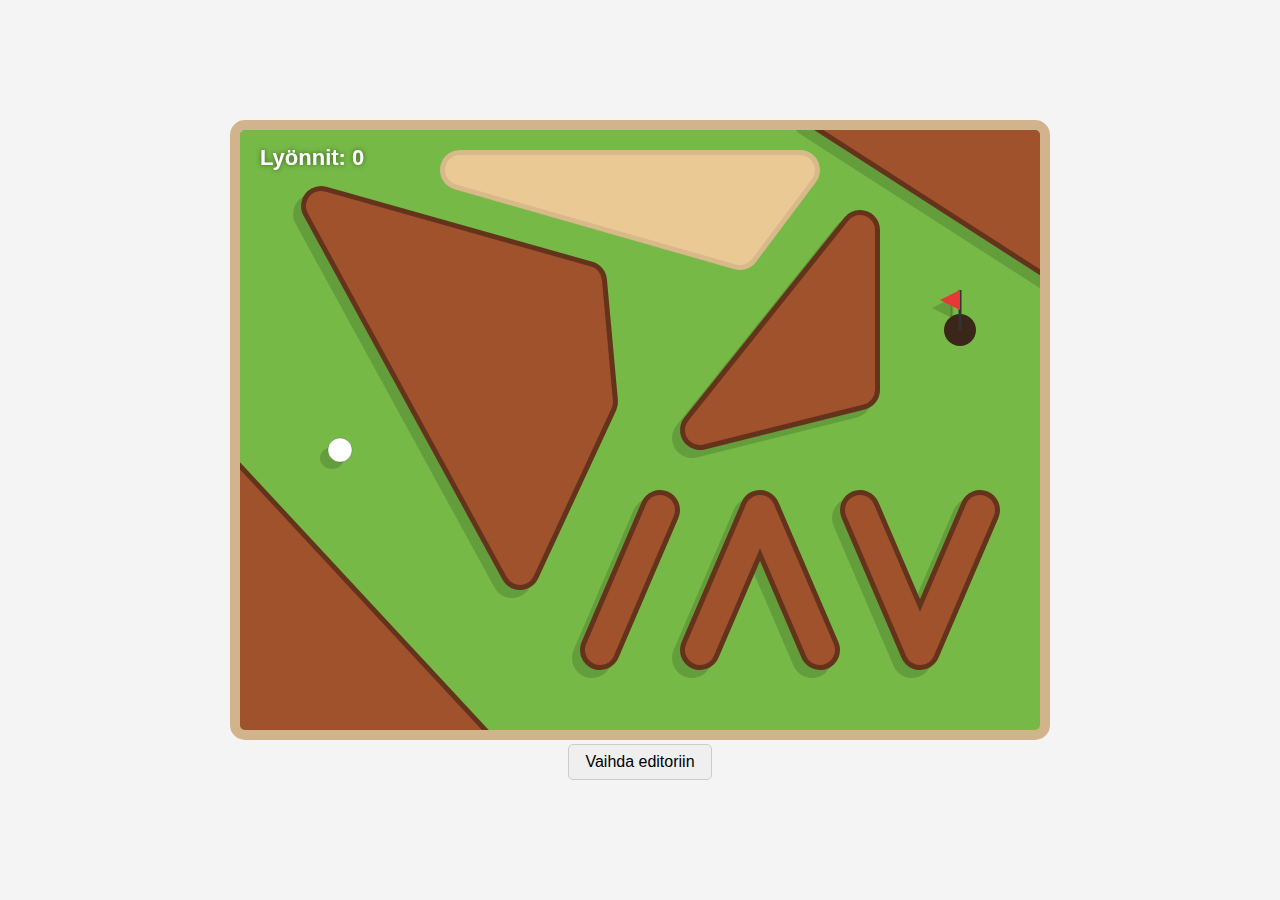
<file: mini-golf/index.html>
<!DOCTYPE html>
<html>
<head>
<title>Minigolf</title>
<style>
    body {
        display: flex;
        justify-content: center;
        align-items: center;
        height: 100vh;
        margin: 0;
        font-family: sans-serif;
        background-color: #f4f4f4;
    }
    #uiContainer {
        text-align: center;
        position: relative; /* Tarvitaan peittokuvan asetteluun */
    }
    canvas {
        border: 10px solid #D2B48C;
        border-radius: 15px;
        background-color: #76B947;
    }
    #editorUI {
        margin-top: 10px;
        padding: 10px;
        background-color: #e0e0e0;
        border-radius: 8px;
        display: none;
    }
    .tool-controls, .wall-controls {
        padding: 5px;
        border-bottom: 1px solid #ccc;
        margin-bottom: 5px;
        display: flex;
        align-items: center;
        justify-content: center;
        flex-wrap: wrap;
    }
    #editorInstructions {
        font-size: 14px;
        color: #555;
        margin-top: 8px;
    }
    button {
        padding: 8px 16px;
        font-size: 16px;
        cursor: pointer;
        border-radius: 5px;
        border: 1px solid #ccc;
        margin: 0 5px;
    }
    button:disabled {
        cursor: not-allowed;
        opacity: 0.6;
    }
    .active-tool {
        border-width: 2px;
        border-color: #007bff;
        background-color: #cce5ff;
    }

    /* Lisätyt tyylit lopputuloksen dialogille */
    #gameOverOverlay {
        position: absolute;
        top: 0;
        left: 0;
        width: 100%;
        height: 100%;
        background-color: rgba(0, 0, 0, 0.2);
        backdrop-filter: blur(3px);
        -webkit-backdrop-filter: blur(5px); /* Safari-yhteensopivuus */
        display: flex;
        justify-content: center;
        align-items: center;
        z-index: 100;
        border-radius: 5px; /* Sovita reunat kanvaasin säteeseen */
        cursor: pointer;
    }
    #gameOverDialog {
        background: #4CAF50;;
        padding: 2em 3em;
        border-radius: 15px; /* Pyöristetyt reunat */
        border: 10px solid black;

        text-align: center;
        font-family: 'Comic Sans MS', cursive, sans-serif;
        color: white;
        box-shadow: 0 8px 32px 0 rgba(0, 0, 0, 0.37);
    }
    #gameOverDialog h2 {
        font-size: 2.5em;
        color: white;
        margin-top: 0;
        margin-bottom: 0.5em;
    }
    #gameOverDialog p {
        color: white;
        margin: 0.5em 0;
        font-size: 1.5em;
    }
    #gameOverInstructions {
        font-size: 1em !important;
        color: white;
        margin-top: 1.5em;
    }
</style>
</head>
<body>

<div id="uiContainer">
    <canvas id="golfCanvas" width="800" height="600"></canvas>
    <!-- Pelin lopputuloksen dialogi-ikkuna (oletuksena piilossa) -->
    <div id="gameOverOverlay" style="display: none;">
        <div id="gameOverDialog">
            <h2>Hienoa!</h2>
            <p id="gameOverScore"></p>
            <p id="gameOverInstructions">Klikkaa pelataksesi uudelleen.</p>
        </div>
    </div>
    <div id="controls">
        <button id="modeToggleButton">Vaihda editoriin</button>
        <div id="editorUI">
            <div class="tool-controls">
                <button id="toolWall" class="active-tool">Este</button>
                <button id="toolSand">Hiekka</button>
                <button id="toolBall">Pallo</button>
                <button id="toolHole">Reikä</button>
            </div>
            <div class="wall-controls">
                <label for="thicknessSlider">Paksuus:</label>
                <input type="range" id="thicknessSlider" min="10" max="100" value="40" disabled>
                <span id="thicknessValue">40</span>
                <button id="deleteButton" disabled>Poista valittu</button>
                <button id="clearButton">Tyhjennä kenttä</button>
                <label for="fillCheckbox" style="margin-left: 15px;">Täytä:</label>
                <input type="checkbox" id="fillCheckbox" disabled>
                <label for="snapCheckbox" style="margin-left: 15px;">Tartu ruudukkoon:</label>
                <input type="checkbox" id="snapCheckbox" checked>
            </div>
            <p id="editorInstructions">
                <b>Ohje:</b> Raahaa estettä/hiekkaa siirtääksesi. Raahaa pistettä muokataksesi. Klikkaa tyhjään piirtääksesi.
                <br>
                (Ctrl+Klik = lisää piste, Alt+Klik = poista piste, Del = poista valittu, Esc = lopeta piirto/valinta)
            </p>
        </div>
    </div>
</div>


<script>
    const canvas = document.getElementById('golfCanvas');
    const ctx = canvas.getContext('2d');


    const modeToggleButton = document.getElementById('modeToggleButton');
    const editorUI = document.getElementById('editorUI');
    const thicknessSlider = document.getElementById('thicknessSlider');
    const thicknessValue = document.getElementById('thicknessValue');
    const clearButton = document.getElementById('clearButton');
    const deleteButton = document.getElementById('deleteButton');
    const snapCheckbox = document.getElementById('snapCheckbox');
    const fillCheckbox = document.getElementById('fillCheckbox');
    const toolButtons = {
        wall: document.getElementById('toolWall'),
        sand: document.getElementById('toolSand'),
        ball: document.getElementById('toolBall'),
        hole: document.getElementById('toolHole')
    };

    const gameOverOverlay = document.getElementById('gameOverOverlay');
    const gameOverScore = document.getElementById('gameOverScore');

    let gameMode = 'play';
    canvas.style.cursor = 'pointer';
    let activeTool = 'wall';

    const PALETTE = {
        grass: '#76B947', border: '#D2B48C', wallDark: '#63331c',
        wallLight: '#A0522D', hole: '#3B271A', flag: '#E53935',
        sandBase: '#eac995', sandDark: '#d8b989'
    };

    let level = {
        start: { x: 100, y: 300 },
        hole: { x: 700, y: 300 },
        walls: [],
        sandTraps: [],
    };

    function saveLevel() {
        try {
            localStorage.setItem('minigolfLevel', JSON.stringify(level));
        } catch (e) {
            console.error("Kentän tallennus localStorageen epäonnistui:", e);
        }
    }

    function loadLevel() {
        const savedLevelJSON = localStorage.getItem('minigolfLevel');
        if (savedLevelJSON) {
            try {
                const savedLevel = JSON.parse(savedLevelJSON);

                if (savedLevel && savedLevel.start && savedLevel.hole && Array.isArray(savedLevel.walls) && Array.isArray(savedLevel.sandTraps)) {
                    level = savedLevel;
                }
            } catch (e) {
                console.error("Tallennetun kentän lukeminen epäonnistui:", e);
            }
        }
        else {
            level = {"start":{"x":100,"y":320},"hole":{"x":720,"y":200},"walls":[{"points":[{"x":280,"y":440},{"x":81,"y":76},{"x":347,"y":151},{"x":358,"y":272},{"x":280,"y":440}],"thickness":40,"isFilled":true},{"points":[{"x":-20,"y":340},{"x":240,"y":620},{"x":0,"y":600},{"x":-20,"y":340}],"thickness":40,"isFilled":true},{"points":[{"x":860,"y":160},{"x":580,"y":-20},{"x":840,"y":-20},{"x":860,"y":160}],"thickness":40,"isFilled":true},{"points":[{"x":580,"y":520},{"x":520,"y":380},{"x":460,"y":520}],"thickness":40,"isFilled":false},{"points":[{"x":740,"y":380},{"x":680,"y":520},{"x":620,"y":380}],"thickness":40,"isFilled":false},{"points":[{"x":460,"y":300},{"x":620,"y":260},{"x":620,"y":100},{"x":460,"y":300}],"thickness":40,"isFilled":true},{"points":[{"x":360,"y":520},{"x":420,"y":380}],"thickness":40,"isFilled":false}],"sandTraps":[{"points":[{"x":220,"y":40},{"x":500,"y":120},{"x":560,"y":40},{"x":220,"y":40}],"thickness":40,"isFilled":true}]};
        }
    }

    loadLevel();

    // Editor
    let isDrawing = false;
    let currentObject = null;
    let selectedObject = null;
    let isDraggingPoint = false;
    let selectedPointIndex = null;
    let isDraggingObject = false;
    let dragStartMouse = null;
    let originalObjectPoints = null;
    let globalThickness = 40;
    const gridSize = 20;
    let snapToGrid = true;

    // Game
    const initialBallRadius = 12;
    let ball = {};
    let hole = {};
    let particles = [];
    const FRICTION_HIGH_SPEED = 0.995, FRICTION_LOW_SPEED = 0.94, FRICTION_CURVE_STEEPNESS = 0.15, SAND_FRICTION = 0.88;
    const MAX_ENTRY_SPEED = 2.5, HOLE_INFLUENCE_RADIUS_MULTIPLIER = 1.25, HOLE_GRAVITY = 0.38;
    const SHADOW_OFFSET_X = -8, SHADOW_OFFSET_Y = 8, SHADOW_COLOR = 'rgba(0, 0, 0, 0.15)';
    const SNAPPING_DISTANCE_SQ = 400, MAX_POWER_DIST = 200;

    let power = 0, angle = 0, isAiming = false, isBallMoving = false, strokes = 0, gameOver = false;
    let mouse = { x: 0, y: 0 };

    modeToggleButton.addEventListener('click', () => { if (gameMode === 'play') { gameMode = 'edit'; modeToggleButton.textContent = 'Vaihda peliin'; editorUI.style.display = 'block'; setActiveTool('wall'); resetGame(); } else { gameMode = 'play'; console.log(level); modeToggleButton.textContent = 'Vaihda editoriin'; editorUI.style.display = 'none'; canvas.style.cursor = 'pointer'; cancelDrawing(); selectedObject = null; updateEditorUI(); resetGame(); } });
    Object.keys(toolButtons).forEach(tool => { toolButtons[tool].addEventListener('click', () => setActiveTool(tool)); });
    clearButton.addEventListener('click', () => { if (gameMode === 'edit') { level.walls = []; level.sandTraps = []; selectedObject = null; isDrawing = false; currentObject = null; updateEditorUI(); saveLevel(); } });
    deleteButton.addEventListener('click', deleteSelectedObject);
    thicknessSlider.addEventListener('input', () => { globalThickness = parseInt(thicknessSlider.value, 10); thicknessValue.textContent = globalThickness; if (selectedObject) { selectedObject.thickness = globalThickness; saveLevel(); } });
    snapCheckbox.addEventListener('change', () => { snapToGrid = snapCheckbox.checked; });
    fillCheckbox.addEventListener('change', () => { if (selectedObject && isObjectClosed(selectedObject)) { selectedObject.isFilled = fillCheckbox.checked; saveLevel(); }});
    gameOverOverlay.addEventListener('click', resetGame);
    
    canvas.addEventListener('mousedown', (e) => {
        if (gameMode === 'play') {
            if (!isBallMoving && !gameOver) isAiming = true;
        } else if (gameMode === 'edit') {
            const snappedMouse = getSnappedPoint(mouse);
            switch (activeTool) {
                case 'wall':
                case 'sand':
                    handleObjectMousedown(e);
                    break;
                case 'ball': level.start = { x: snappedMouse.x, y: snappedMouse.y }; saveLevel(); break;
                case 'hole': level.hole = { x: snappedMouse.x, y: snappedMouse.y }; saveLevel(); break;
            }
        }
    });

    function handleObjectMousedown(e) {
        const snappedMouse = getSnappedPoint(mouse);
        
        if (e.ctrlKey && selectedObject) {
            const closestSegment = findClosestSegment(selectedObject, snappedMouse);
            if (closestSegment.index !== null && closestSegment.distanceSq < (selectedObject.thickness*2)**2) {
                const newPoint = { x: snappedMouse.x, y: snappedMouse.y };
                selectedObject.points.splice(closestSegment.index + 1, 0, newPoint);
                isDrawing = false; currentObject = null;
                updateEditorUI();
                saveLevel();
                return;
            }
        }
        
        if (e.altKey) {
            const object = getObjectAtPoint(mouse.x, mouse.y, activeTool);
            if (object) {
                const pointIndex = getPointAtMouse(object, mouse.x, mouse.y);
                if (pointIndex !== null && object.points.length > 2) {
                    object.points.splice(pointIndex, 1);
                    updateEditorUI();
                    saveLevel();
                    return;
                }
            }
        }
        
        if (isDrawing && currentObject) {
            currentObject.points.push({ x: snappedMouse.x, y: snappedMouse.y });
            return;
        }

        if (selectedObject) {
            const pointIndex = getPointAtMouse(selectedObject, mouse.x, mouse.y);
            if (pointIndex !== null) {
                isDraggingPoint = true; selectedPointIndex = pointIndex;
                return;
            }
        }

        const object = getObjectAtPoint(mouse.x, mouse.y, activeTool);
        if (object) {
            selectedObject = object;
            isDrawing = false; currentObject = null;
            isDraggingObject = true;
            dragStartMouse = { x: mouse.x, y: mouse.y };
            originalObjectPoints = JSON.parse(JSON.stringify(selectedObject.points));
        } else {
            selectedObject = null;
            isDrawing = true;
            const newObject = { points: [{ x: snappedMouse.x, y: snappedMouse.y }], thickness: globalThickness, isFilled: false };
            if (activeTool === 'wall') {
                level.walls.push(newObject);
            } else if (activeTool === 'sand') {
                level.sandTraps.push(newObject);
            }
            currentObject = newObject;
        }
        updateEditorUI();
    }

    canvas.addEventListener('dblclick', (e) => {
        if (gameMode === 'edit' && isDrawing) {
            if (currentObject && currentObject.points.length >= 2) {
                snapObject(currentObject);
            } else if (currentObject) {
                if (activeTool === 'wall') level.walls.pop();
                else if (activeTool === 'sand') level.sandTraps.pop();
            }
            isDrawing = false;
            currentObject = null;
            updateEditorUI();
            saveLevel();
        }
    });

    canvas.addEventListener('mouseup', (e) => {
        if (gameMode === 'play' && isAiming) {
            isAiming = false;
            if (power > 0.1) { isBallMoving = true; strokes++; shoot(); }
        } else if (gameMode === 'edit') {
            let levelWasModified = false;
            if (isDraggingPoint) {
                if (selectedObject) {
                    snapObject(selectedObject, selectedPointIndex);
                }
                isDraggingPoint = false; selectedPointIndex = null;
                levelWasModified = true;
            }
            if (isDraggingObject) {
                isDraggingObject = false;
                originalObjectPoints = null;
                dragStartMouse = null;
                levelWasModified = true;
            }
            if (levelWasModified) {
                updateEditorUI();
                saveLevel();
            }
        }
    });

    canvas.addEventListener('mousemove', (e) => {
        mouse.x = e.offsetX; mouse.y = e.offsetY;

        if (isDraggingPoint && selectedObject) {
            const snappedMouse = getSnappedPoint(mouse);
            const point = selectedObject.points[selectedPointIndex];
            point.x = snappedMouse.x; point.y = snappedMouse.y;
            snapObject(selectedObject, selectedPointIndex);
            updateEditorUI();
        } else if (isDraggingObject && selectedObject) {
            let dx = mouse.x - dragStartMouse.x;
            let dy = mouse.y - dragStartMouse.y;
            
            if (snapToGrid) {
                const firstPointOriginal = originalObjectPoints[0];
                const newFirstPointX = firstPointOriginal.x + dx;
                const newFirstPointY = firstPointOriginal.y + dy;
                const snappedNewFirstPoint = getSnappedPoint({x: newFirstPointX, y: newFirstPointY});
                dx = snappedNewFirstPoint.x - firstPointOriginal.x;
                dy = snappedNewFirstPoint.y - firstPointOriginal.y;
            }

            for (let i = 0; i < originalObjectPoints.length; i++) {
                selectedObject.points[i].x = originalObjectPoints[i].x + dx;
                selectedObject.points[i].y = originalObjectPoints[i].y + dy;
            }
        }
    });
    
    window.addEventListener('keydown', (e) => {
        if (gameMode !== 'edit') return;
        if (e.key === 'Escape') { handleEscape(); }
        if (e.key === 'Delete' || e.key === 'Backspace') { deleteSelectedObject(); }
    });

    function setActiveTool(toolName) { cancelDrawing(); selectedObject = null; activeTool = toolName; Object.values(toolButtons).forEach(button => button.classList.remove('active-tool')); toolButtons[toolName].classList.add('active-tool'); updateEditorCursor(); updateEditorUI(); }
    
    function deleteSelectedObject() {
        if (!selectedObject) return;
        if (activeTool === 'wall') {
            const index = level.walls.indexOf(selectedObject);
            if (index > -1) level.walls.splice(index, 1);
        } else if (activeTool === 'sand') {
            const index = level.sandTraps.indexOf(selectedObject);
            if (index > -1) level.sandTraps.splice(index, 1);
        }
        selectedObject = null;
        updateEditorUI();
        saveLevel();
    }
    
    function handleEscape() {
        if (isDrawing && currentObject) {
            if (currentObject.points.length < 2) {
                if (activeTool === 'wall') level.walls.pop();
                else if (activeTool === 'sand') level.sandTraps.pop();
            }
            isDrawing = false;
            currentObject = null;
        } else if (selectedObject) {
            selectedObject = null;
        }
        updateEditorUI();
    }

    function cancelDrawing() {
        if (isDrawing && currentObject) {
            if (activeTool === 'wall') level.walls.pop();
            else if (activeTool === 'sand') level.sandTraps.pop();
            isDrawing = false;
            currentObject = null;
        }
    }
    
    function getSnappedPoint(p) { if (!snapToGrid) return { x: p.x, y: p.y }; return { x: Math.round(p.x / gridSize) * gridSize, y: Math.round(p.y / gridSize) * gridSize }; }
    function isObjectClosed(obj) { if (!obj || obj.points.length < 3) return false; const firstPoint = obj.points[0]; const lastPoint = obj.points[obj.points.length - 1]; return firstPoint.x === lastPoint.x && firstPoint.y === lastPoint.y; }
    
    function updateEditorUI() {
        deleteButton.disabled = selectedObject === null;
        const isDrawableTool = activeTool === 'wall' || activeTool === 'sand';

        document.querySelector('.wall-controls').style.visibility = (activeTool !== 'ball' && activeTool !== 'hole') ? 'visible' : 'hidden';

        if (isDrawableTool && selectedObject) {
            thicknessSlider.disabled = false;
            thicknessSlider.value = selectedObject.thickness;
            thicknessValue.textContent = selectedObject.thickness;

            if (isObjectClosed(selectedObject)) {
                fillCheckbox.disabled = false;
                fillCheckbox.checked = selectedObject.isFilled;
            } else {
                fillCheckbox.disabled = true;
                fillCheckbox.checked = false;
                if (selectedObject) selectedObject.isFilled = false;
            }
        } else if (isDrawableTool) {
             thicknessSlider.disabled = false;
             fillCheckbox.disabled = true;
             fillCheckbox.checked = false;
        }
        else {
            thicknessSlider.disabled = true;
            fillCheckbox.disabled = true;
            fillCheckbox.checked = false;
        }
    }

    function findClosestSegment(obj, point) {
        let best = { index: null, distanceSq: Infinity }; if (obj.points.length < 2) return best;
        for (let i = 0; i < obj.points.length - 1; i++) { const p1 = obj.points[i]; const p2 = obj.points[i + 1]; const wallVecX = p2.x - p1.x; const wallVecY = p2.y - p1.y; const wallLengthSq = wallVecX * wallVecX + wallVecY * wallVecY; let distSq; if (wallLengthSq === 0) { distSq = (point.x - p1.x) ** 2 + (point.y - p1.y) ** 2; } else { const pointToWallX = point.x - p1.x; const pointToWallY = point.y - p1.y; let t = (pointToWallX * wallVecX + pointToWallY * wallVecY) / wallLengthSq; t = Math.max(0, Math.min(1, t)); const closestX = p1.x + t * wallVecX; const closestY = p1.y + t * wallVecY; distSq = (point.x - closestX) ** 2 + (point.y - closestY) ** 2; } if (distSq < best.distanceSq) { best.distanceSq = distSq; best.index = i; } } return best;
    }

    function snapObject(obj, pointIndexToSnap) { if (obj.points.length < 2) return; const firstPoint = obj.points[0]; const lastPoint = obj.points[obj.points.length - 1]; const distSq = (lastPoint.x - firstPoint.x) ** 2 + (lastPoint.y - firstPoint.y) ** 2; if (distSq < SNAPPING_DISTANCE_SQ) { if (pointIndexToSnap === 0) { firstPoint.x = lastPoint.x; firstPoint.y = lastPoint.y; } else { lastPoint.x = firstPoint.x; lastPoint.y = firstPoint.y; } } }
    
    function isPointInPolygon(point, polygon) { let isInside = false; const x = point.x, y = point.y; for (let i = 0, j = polygon.length - 1; i < polygon.length; j = i++) { const xi = polygon[i].x, yi = polygon[i].y; const xj = polygon[j].x, yj = polygon[j].y; const intersect = ((yi > y) !== (yj > y)) && (x < (xj - xi) * (y - yi) / (yj - yi) + xi); if (intersect) isInside = !isInside; } return isInside; }
    
    function drawGrid() { ctx.beginPath(); ctx.strokeStyle = 'rgba(255, 255, 255, 0.15)'; ctx.lineWidth = 1; for (let x = 0; x <= canvas.width; x += gridSize) { ctx.moveTo(x, 0); ctx.lineTo(x, canvas.height); } for (let y = 0; y <= canvas.height; y += gridSize) { ctx.moveTo(0, y); ctx.lineTo(canvas.width, y); } ctx.stroke(); }
    function draw() {
        ctx.clearRect(0, 0, canvas.width, canvas.height);
        if (gameMode === 'edit') {
          drawGrid();
        } 
        
        drawSandTraps();
        drawAllShadows();
        drawWalls();

        if (gameMode === 'play') { 
          drawHole(); 
          updateAndDrawParticles(); 
          drawBall(); 
          drawFlag(); 
          drawAimLine(); 
          drawStrokes(); 
        } else if (gameMode === 'edit') {
            drawEditorOverlay();
            if (selectedObject) drawObjectHandles(selectedObject);
            ctx.globalAlpha = 0.5;
            const snappedMouse = getSnappedPoint(mouse);
            if (activeTool === 'ball') { ctx.fillStyle = 'white'; ctx.beginPath(); ctx.arc(snappedMouse.x, snappedMouse.y, initialBallRadius, 0, Math.PI * 2); ctx.fill(); }
            else if (activeTool === 'hole') { ctx.fillStyle = PALETTE.hole; ctx.beginPath(); ctx.arc(snappedMouse.x, snappedMouse.y, 16, 0, Math.PI * 2); ctx.fill(); }
            ctx.globalAlpha = 1.0;
            if (isDrawing && currentObject && currentObject.points.length > 0) { const lastPoint = currentObject.points[currentObject.points.length - 1]; ctx.beginPath(); ctx.moveTo(lastPoint.x, lastPoint.y); ctx.lineTo(snappedMouse.x, snappedMouse.y); ctx.strokeStyle = 'rgba(255, 255, 255, 0.7)'; ctx.lineWidth = 2; ctx.setLineDash([5, 5]); ctx.stroke(); ctx.setLineDash([]); }
        }
    }
    
    function drawObjectHandles(object) { for (let i = 0; i < object.points.length; i++) { const point = object.points[i]; ctx.beginPath(); ctx.arc(point.x, point.y, 8, 0, Math.PI * 2); ctx.fillStyle = (isDraggingPoint && i === selectedPointIndex) ? '#007bff' : 'rgba(255, 255, 255, 0.8)'; ctx.fill(); ctx.strokeStyle = '#333'; ctx.lineWidth = 2; ctx.stroke(); } }
    
    function shoot() { if (power < 0.1) return; ball.dx = Math.cos(angle) * power; ball.dy = Math.sin(angle) * power; }
    
    function createParticles(x, y, count, type, normalX, normalY) {
        for (let i = 0; i < count; i++) {
            const particle = {
                x, y, life: Math.random() * 30 + 20,
                size: Math.random() * 2 + 1,
            };
            if (type === 'dust') {
                const angle = Math.random() * Math.PI * 2;
                const speed = Math.random() * 0.25;
                particle.dx = Math.cos(angle) * speed;
                particle.dy = Math.sin(angle) * speed;
                particle.color = 'rgba(240, 230, 210, 0.7)';
            } else if (type === 'sand') {
                particle.dx = (Math.random() - 0.5) * 1.5;
                particle.dy = -Math.random() * 2.0;
                particle.color = 'rgba(216, 185, 137, 0.8)';
            } else if (type === 'collision') {
                let angle;
                if (normalX !== undefined && normalY !== undefined) {
                    const baseAngle = Math.atan2(normalY, normalX);
                    angle = baseAngle + (Math.random() - 0.5) * (Math.PI / 2);
                } else {
                    angle = Math.random() * Math.PI * 2;
                }
                const speed = Math.random() * 1.5 + 1;
                particle.dx = Math.cos(angle) * speed;
                particle.dy = Math.sin(angle) * speed;
                particle.color = 'rgba(160, 82, 45, 0.8)';
            }
            particles.push(particle);
        }
    }

    function setupLevel() { ball = { x: level.start.x, y: level.start.y, radius: initialBallRadius, dx: 0, dy: 0, rotation: 0, color: 'white' }; hole = { x: level.hole.x, y: level.hole.y, radius: 16, color: PALETTE.hole }; }
    function resetGame() { 
        gameOverOverlay.style.display = 'none';
        setupLevel(); 
        strokes = 0; 
        gameOver = false; 
        isBallMoving = false; 
        particles = []; 
        if (gameMode === 'edit') { 
            ball.radius = 0; 
        } 
    }
    
    function isBallOnObjectBorder(ball, object) {
        if (object.points.length < 2) return false;
        let closestDistSq = Infinity;
        for (let i = 0; i < object.points.length - 1; i++) {
            const p1 = object.points[i];
            const p2 = object.points[i+1];
            const wallVecX = p2.x - p1.x; const wallVecY = p2.y - p1.y;
            const wallLengthSq = wallVecX * wallVecX + wallVecY * wallVecY;
            let distSq;
            if (wallLengthSq > 0) {
                const ballToWallX = ball.x - p1.x; const ballToWallY = ball.y - p1.y;
                let t = (ballToWallX * wallVecX + ballToWallY * wallVecY) / wallLengthSq;
                t = Math.max(0, Math.min(1, t));
                const pointOnSegment = { x: p1.x + t * wallVecX, y: p1.y + t * wallVecY };
                distSq = (ball.x - pointOnSegment.x) ** 2 + (ball.y - pointOnSegment.y) ** 2;
            } else {
                 distSq = (ball.x - p1.x) ** 2 + (ball.y - p1.y) ** 2;
            }
            if (distSq < closestDistSq) {
                closestDistSq = distSq;
            }
        }
        return closestDistSq < (object.thickness / 2) ** 2;
    }

    function update() {
        if (gameMode === 'play') {
            if (gameOver) {
                ball.x += (hole.x - ball.x) * 0.15;
                ball.y += (hole.y - ball.y) * 0.15;
                ball.radius *= 0.93;
            }
            if (isBallMoving) {
                const distToHole = Math.sqrt((ball.x - hole.x)**2 + (ball.y - hole.y)**2);
                if (distToHole < hole.radius * HOLE_INFLUENCE_RADIUS_MULTIPLIER) { if (distToHole > 1) { const pullX = hole.x - ball.x; const pullY = hole.y - ball.y; ball.dx += (pullX / distToHole) * HOLE_GRAVITY; ball.dy += (pullY / distToHole) * HOLE_GRAVITY; } }
                ball.x += ball.dx; ball.y += ball.dy; ball.rotation += ball.dx * 0.05;
                if (ball.x + ball.radius > canvas.width) { if (Math.abs(ball.dx) > 1) createParticles(canvas.width, ball.y, 8, 'collision', -1, 0); ball.x = canvas.width - ball.radius; ball.dx = -ball.dx; } else if (ball.x - ball.radius < 0) { if (Math.abs(ball.dx) > 1) createParticles(0, ball.y, 8, 'collision', 1, 0); ball.x = ball.radius; ball.dx = -ball.dx; }
                if (ball.y + ball.radius > canvas.height) { if (Math.abs(ball.dy) > 1) createParticles(ball.x, canvas.height, 8, 'collision', 0, -1); ball.y = canvas.height - ball.radius; ball.dy = -ball.dy; } else if (ball.y - ball.radius < 0) { if (Math.abs(ball.dy) > 1) createParticles(ball.x, 0, 8, 'collision', 0, 1); ball.y = ball.radius; ball.dy = -ball.dy; }
                checkAndResolveAllWallCollisions(level.walls);
                const currentSpeed = Math.sqrt(ball.dx**2 + ball.dy**2);
                
                let inSand = false;
                for (const trap of level.sandTraps) {
                    const isOnBorder = isBallOnObjectBorder(ball, trap);
                    const isInsideFill = trap.isFilled && isObjectClosed(trap) && isPointInPolygon(ball, trap.points);
                    if (isOnBorder || isInsideFill) {
                        inSand = true;
                        break;
                    }
                }

                if (inSand) {
                    ball.dx *= SAND_FRICTION;
                    ball.dy *= SAND_FRICTION;
                    if (currentSpeed > 0.1 && Math.random() > 0.4) {
                        createParticles(ball.x, ball.y, 1, 'sand');
                    }
                }
                else { const normalizedSpeedFactor = 1 - Math.exp(-FRICTION_CURVE_STEEPNESS * currentSpeed); const frictionToApply = FRICTION_LOW_SPEED + (FRICTION_HIGH_SPEED - FRICTION_LOW_SPEED) * normalizedSpeedFactor; ball.dx *= frictionToApply; ball.dy *= frictionToApply; if (currentSpeed > 1.5 && Math.random() > 0.75) { createParticles(ball.x, ball.y, 1, 'dust'); } }
                if (currentSpeed < 0.05) { ball.dx = 0; ball.dy = 0; isBallMoving = false; }
                if (distToHole < hole.radius && currentSpeed < MAX_ENTRY_SPEED) { 
                    isBallMoving = false; 
                    gameOver = true;

                    gameOverScore.textContent = "Tulos: " + strokes + " lyöntiä.";
                    gameOverOverlay.style.display = 'flex';
                }
            }
        } else if (gameMode === 'edit') { updateEditorCursor(); }
        draw();
        requestAnimationFrame(update);
    }
    
    function checkAndResolveAllWallCollisions(list) { for (const wall of list) { if (wall.points.length < 2) continue; let closestPoint = { distSq: Infinity }; for (let i = 0; i < wall.points.length; i++) { const p1 = wall.points[i]; const distSqToPoint = (ball.x - p1.x) ** 2 + (ball.y - p1.y) ** 2; if (distSqToPoint < closestPoint.distSq) { closestPoint = { x: p1.x, y: p1.y, distSq: distSqToPoint }; } if (i < wall.points.length - 1) { const p2 = wall.points[i + 1]; const wallVecX = p2.x - p1.x; const wallVecY = p2.y - p1.y; const wallLengthSq = wallVecX * wallVecX + wallVecY * wallVecY; if (wallLengthSq > 0) { const ballToWallX = ball.x - p1.x; const ballToWallY = ball.y - p1.y; let t = (ballToWallX * wallVecX + ballToWallY * wallVecY) / wallLengthSq; t = Math.max(0, Math.min(1, t)); const pointOnSegment = { x: p1.x + t * wallVecX, y: p1.y + t * wallVecY }; const distSqToSegment = (ball.x - pointOnSegment.x) ** 2 + (ball.y - pointOnSegment.y) ** 2; if (distSqToSegment < closestPoint.distSq) { closestPoint = { x: pointOnSegment.x, y: pointOnSegment.y, distSq: distSqToSegment }; } } } } const effectiveRadius = ball.radius + wall.thickness / 2; if (closestPoint.distSq < effectiveRadius ** 2) { const distance = Math.sqrt(closestPoint.distSq); const normalX = (ball.x - closestPoint.x) / distance; const normalY = (ball.y - closestPoint.y) / distance; if (Math.sqrt(ball.dx ** 2 + ball.dy ** 2) > 1) { const collisionPointX = ball.x - normalX * ball.radius; const collisionPointY = ball.y - normalY * ball.radius; createParticles(collisionPointX, collisionPointY, 8, 'collision', normalX, normalY); } const push = effectiveRadius - distance; ball.x += normalX * push; ball.y += normalY * push; const dot = ball.dx * normalX + ball.dy * normalY; ball.dx -= 2 * dot * normalX; ball.dy -= 2 * dot * normalY; } } }
    
    function getObjectAtPoint(x, y, type) {
        const list = type === 'wall' ? level.walls : level.sandTraps;
        for (const object of list) {
            if (object.isFilled && isObjectClosed(object) && isPointInPolygon({x, y}, object.points)) { return object; }
            if (object.points.length === 1) {
                const p1 = object.points[0];
                const distSq = (x - p1.x)**2 + (y - p1.y)**2;
                if (distSq < (object.thickness / 2)**2) { return object; }
                continue; 
            }
            for (let i = 0; i < object.points.length - 1; i++) {
                const p1 = object.points[i];
                const p2 = object.points[i + 1];
                const wallVecX = p2.x - p1.x; const wallVecY = p2.y - p1.y;
                const wallLengthSq = wallVecX * wallVecX + wallVecY * wallVecY;
                let distSq;
                if (wallLengthSq > 0) {
                    const pointToWallX = x - p1.x; const pointToWallY = y - p1.y;
                    let t = (pointToWallX * wallVecX + pointToWallY * wallVecY) / wallLengthSq;
                    t = Math.max(0, Math.min(1, t));
                    const closestX = p1.x + t * wallVecX; const closestY = p1.y + t * wallVecY;
                    distSq = (x - closestX)**2 + (y - closestY)**2;
                } else {
                    distSq = (x - p1.x)**2 + (y - p1.y)**2;
                }
                if (distSq < (object.thickness / 2)**2) { return object; }
            }
        }
        return null;
    }

    function getPointAtMouse(object, x, y) { for(let i = 0; i < object.points.length; i++) { const point = object.points[i]; const distSq = (x - point.x)**2 + (y - point.y)**2; if (distSq < (12)**2) { return i; } } return null; }
    function updateEditorCursor() { switch (activeTool) { case 'ball': case 'hole': canvas.style.cursor = 'grab'; break; case 'wall': case 'sand': if (isDrawing) { canvas.style.cursor = 'crosshair'; return; } const pointUnderCursor = selectedObject ? getPointAtMouse(selectedObject, mouse.x, mouse.y) : null; if (pointUnderCursor !== null || isDraggingPoint) { canvas.style.cursor = 'move'; } else { const objectUnderCursor = getObjectAtPoint(mouse.x, mouse.y, activeTool); if (objectUnderCursor !== null || isDraggingObject) { canvas.style.cursor = 'grab'; } else { canvas.style.cursor = 'crosshair'; } } break; } }
    
    function updateAndDrawParticles() {
        for (let i = particles.length - 1; i >= 0; i--) {
            const p = particles[i];
            p.x += p.dx;
            p.y += p.dy;
            p.life--;
            p.size *= 0.98;
            if (p.life <= 0 || p.size < 0.5) {
                particles.splice(i, 1);
            } else {
                ctx.globalAlpha = p.life / 50;
                ctx.beginPath();
                ctx.arc(p.x, p.y, p.size, 0, Math.PI * 2);
                ctx.fillStyle = p.color;
                ctx.fill();
                ctx.closePath();
            }
        }
        ctx.globalAlpha = 1.0;
    }
    
    function drawSandTraps() {
        ctx.lineCap = 'round';
        ctx.lineJoin = 'round';
        level.sandTraps.forEach(trap => {
            if (trap.points.length < 1) return;
            const isSelected = (gameMode === 'edit' && trap === selectedObject);
            const closed = isObjectClosed(trap);
            
            ctx.beginPath();
            ctx.moveTo(trap.points[0].x, trap.points[0].y);
            if (trap.points.length > 1) { for (let i = 1; i < trap.points.length; i++) { ctx.lineTo(trap.points[i].x, trap.points[i].y); } }
            else { ctx.lineTo(trap.points[0].x, trap.points[0].y); }
            if (closed) { ctx.closePath(); }
            
            ctx.strokeStyle = isSelected ? 'rgba(0, 150, 255, 0.8)' : PALETTE.sandDark;
            ctx.lineWidth = trap.thickness;
            ctx.stroke();

            ctx.strokeStyle = isSelected ? 'rgba(100, 200, 255, 1)' : PALETTE.sandBase;
            ctx.lineWidth = trap.thickness - 10;
            ctx.stroke();

            if (trap.isFilled && closed) {
                ctx.fillStyle = isSelected ? 'rgba(100, 200, 255, 0.7)' : PALETTE.sandBase;
                ctx.fill();
            }
        });
        ctx.lineWidth = 1;
        ctx.lineCap = 'butt';
        ctx.lineJoin = 'miter';
    }

    function drawWalls() {
        ctx.lineCap = 'round';
        ctx.lineJoin = 'round';
        level.walls.forEach(wall => {
            if (wall.points.length < 1) return;
            const isSelected = (gameMode === 'edit' && wall === selectedObject);
            const closed = isObjectClosed(wall);

            ctx.beginPath();
            ctx.moveTo(wall.points[0].x, wall.points[0].y);
            if (wall.points.length > 1) { for (let i = 1; i < wall.points.length; i++) { ctx.lineTo(wall.points[i].x, wall.points[i].y); } }
            else { ctx.lineTo(wall.points[0].x, wall.points[0].y); }
            if (closed) { ctx.closePath(); }
            
            ctx.strokeStyle = isSelected ? 'rgba(0, 150, 255, 0.8)' : PALETTE.wallDark;
            ctx.lineWidth = wall.thickness;
            ctx.stroke();
            
            ctx.strokeStyle = isSelected ? 'rgba(100, 200, 255, 1)' : PALETTE.wallLight;
            ctx.lineWidth = wall.thickness - 10;
            ctx.stroke();

            if (wall.isFilled && closed) {
                 ctx.fillStyle = isSelected ? 'rgba(100, 200, 255, 0.7)' : PALETTE.wallLight;
                 ctx.fill();
            }
        });
        ctx.lineWidth = 1;
        ctx.lineCap = 'butt';
        ctx.lineJoin = 'miter';
    }

    function drawAllShadows() {
        ctx.save(); ctx.strokeStyle = SHADOW_COLOR; ctx.fillStyle = SHADOW_COLOR; ctx.lineCap = 'round'; ctx.lineJoin = 'round';
        level.walls.forEach(obj => {
            if (obj.points.length < 1) return;
            ctx.lineWidth = obj.thickness;
            ctx.beginPath();
            ctx.moveTo(obj.points[0].x + SHADOW_OFFSET_X, obj.points[0].y + SHADOW_OFFSET_Y);
            if (obj.points.length > 1) { for (let i = 1; i < obj.points.length; i++) { ctx.lineTo(obj.points[i].x + SHADOW_OFFSET_X, obj.points[i].y + SHADOW_OFFSET_Y); } }
            else { ctx.lineTo(obj.points[0].x + SHADOW_OFFSET_X, obj.points[0].y + SHADOW_OFFSET_Y); }
            
            const closed = isObjectClosed(obj);
            if (closed) { ctx.closePath(); }
            
            if (obj.isFilled && closed) {
                 ctx.fill();
            }
             ctx.stroke();
        });
        if (gameMode === 'play') { ctx.lineWidth = 3; ctx.beginPath(); ctx.moveTo(hole.x + SHADOW_OFFSET_X, hole.y + SHADOW_OFFSET_Y); ctx.lineTo(hole.x + SHADOW_OFFSET_X, hole.y - 40 + SHADOW_OFFSET_Y); ctx.stroke(); ctx.fillStyle = SHADOW_COLOR; ctx.beginPath(); ctx.moveTo(hole.x + SHADOW_OFFSET_X, hole.y - 40 + SHADOW_OFFSET_Y); ctx.lineTo(hole.x - 20 + SHADOW_OFFSET_X, hole.y - 30 + SHADOW_OFFSET_Y); ctx.lineTo(hole.x + SHADOW_OFFSET_X, hole.y - 20 + SHADOW_OFFSET_Y); ctx.closePath(); ctx.fill(); if (ball.radius > 0.5) { ctx.fillStyle = SHADOW_COLOR; ctx.beginPath(); ctx.ellipse(ball.x + SHADOW_OFFSET_X, ball.y + SHADOW_OFFSET_Y, ball.radius, ball.radius * 0.9, 0, 0, Math.PI * 2); ctx.fill(); } }
        ctx.restore();
    }
    function drawBall() { if (ball.radius < 0.5) return; ctx.save(); ctx.translate(ball.x, ball.y); ctx.rotate(ball.rotation); ctx.beginPath(); ctx.arc(0, 0, ball.radius, 0, Math.PI * 2); ctx.fillStyle = 'white'; ctx.fill(); ctx.strokeStyle = 'rgba(0, 0, 0, 0.2)'; ctx.lineWidth = 1; ctx.beginPath(); ctx.arc(0, 0, ball.radius, Math.PI * 0.5, Math.PI * 1.5); ctx.stroke(); ctx.beginPath(); ctx.arc(0, 0, ball.radius, Math.PI * 1.5, Math.PI * 0.5); ctx.stroke(); ctx.restore(); }
    function drawFlag() { ctx.strokeStyle = '#333333'; ctx.lineWidth = 3; ctx.beginPath(); ctx.moveTo(hole.x, hole.y); ctx.lineTo(hole.x, hole.y - 40); ctx.stroke(); ctx.fillStyle = PALETTE.flag; ctx.beginPath(); ctx.moveTo(hole.x, hole.y - 40); ctx.lineTo(hole.x - 20, hole.y - 30); ctx.lineTo(hole.x, hole.y - 20); ctx.closePath(); ctx.fill(); }
    function drawHole() { ctx.beginPath(); ctx.arc(hole.x, hole.y, hole.radius, 0, Math.PI * 2); ctx.fillStyle = PALETTE.hole; ctx.fill(); ctx.closePath(); }
    function drawEditorOverlay() { ctx.fillStyle = 'rgba(255, 255, 255, 0.5)'; ctx.strokeStyle = 'white'; ctx.lineWidth = 2; ctx.beginPath(); ctx.arc(level.start.x, level.start.y, initialBallRadius, 0, Math.PI * 2); ctx.fill(); ctx.stroke(); ctx.fillStyle = PALETTE.hole; ctx.beginPath(); ctx.arc(level.hole.x, level.hole.y, 16, 0, Math.PI * 2); ctx.fill(); }
    function drawAimLine() { if (isAiming) { const dx = mouse.x - ball.x; const dy = mouse.y - ball.y; const dist = Math.sqrt(dx * dx + dy * dy); if (dist < 1) { power = 0; return; } angle = Math.atan2(dy, dx); let targetX, targetY; if (dist > MAX_POWER_DIST ) { targetX = ball.x + Math.cos(angle) * MAX_POWER_DIST; targetY = ball.y + Math.sin(angle) * MAX_POWER_DIST; power = MAX_POWER_DIST / 10; } else { targetX = mouse.x; targetY = mouse.y; power = dist / 10; } ctx.beginPath(); ctx.moveTo(ball.x, ball.y); ctx.lineTo(targetX, targetY); ctx.strokeStyle = 'rgba(255, 255, 255, 0.7)'; ctx.lineWidth = 3; ctx.setLineDash([10, 10]); ctx.stroke(); ctx.closePath(); ctx.setLineDash([]); ctx.lineWidth = 1; } }
    function drawStrokes() { ctx.font = "bold 22px 'Comic Sans MS', cursive, sans-serif"; ctx.fillStyle = "white"; ctx.shadowColor = 'rgba(0,0,0,0.5)'; ctx.shadowBlur = 5; ctx.fillText("Lyönnit: " + strokes, 20, 35); ctx.shadowBlur = 0; }
    
    // Initializing
    resetGame();
    updateEditorUI();
    update();
</script>

</body>
</html>
</file>
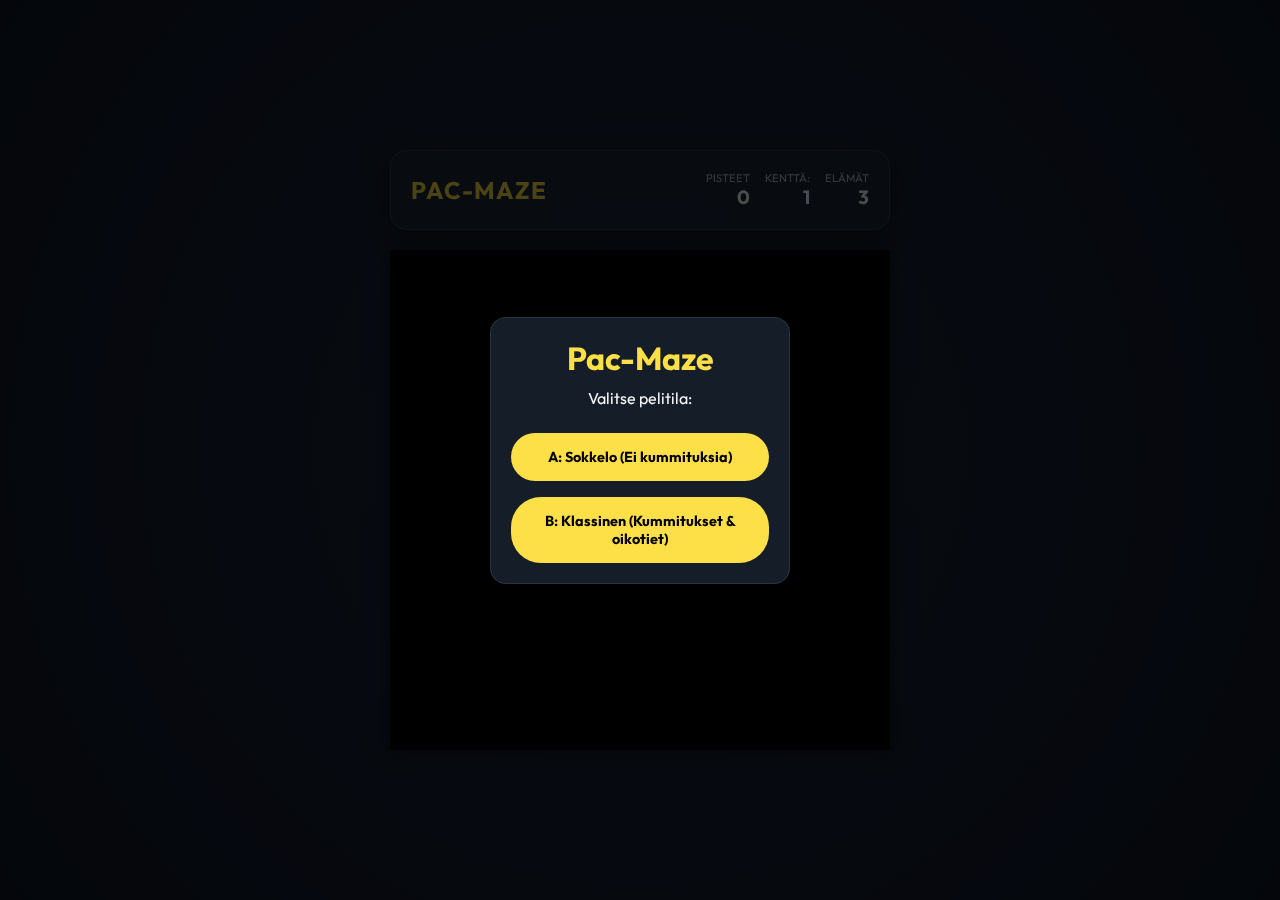
<file: pac-maze/index.html>
<!DOCTYPE html>
<html lang="fi">
<head>
    <meta charset="UTF-8">
    <meta name="viewport" content="width=device-width, initial-scale=1.0">
    <title>Pac-Maze</title>
    <link rel="stylesheet" href="style.css">
    <link rel="icon" type="image/svg+xml" href="favicon.svg">
    <link rel="preconnect" href="https://fonts.googleapis.com">
    <link rel="preconnect" href="https://fonts.gstatic.com" crossorigin>
    <link href="https://fonts.googleapis.com/css2?family=Outfit:wght@400;700&display=swap" rel="stylesheet">
</head>
<body>
    <button id="menu-toggle" class="mobile-only-flex" aria-label="Valikko">
        <span></span>
        <span></span>
        <span></span>
    </button>

    <div class="game-container">
        <header class="glass-panel">
            <h1>Pac-Maze</h1>
            <div class="header-right">
                <div class="stats">
                    <div class="stat-item">
                        <span class="label">Kenttä:</span>
                        <span id="level-count" class="value">1</span>
                    </div>
                </div>
            </div>
        </header>

        <main id="game-board">
            <svg id="maze-svg" viewBox="-5 -5 410 410" preserveAspectRatio="xMidYMid meet">
                <!-- Maze and entities will be rendered here -->
            </svg>
        </main>

        <div id="mobile-controls" class="mobile-only">
            <div class="joystick">
                <div class="sector up" id="ctrl-up"></div>
                <div class="sector right" id="ctrl-right"></div>
                <div class="sector down" id="ctrl-down"></div>
                <div class="sector left" id="ctrl-left"></div>
                <div class="center-dot"></div>
            </div>
        </div>
    </div>

    <!-- Start Menu overlay -->
    <div id="start-menu" class="overlay">
        <div class="glass-panel celebration">
            <h2>Pac-Maze</h2>
            <p>Valitse pelitila:</p>
            <div class="menu-buttons">
                <button id="mode-a-btn">A: Sokkelo (Ei kummituksia)</button>
                <button id="mode-b-btn">B: Klassinen (Kummitukset & oikotiet)</button>
            </div>
        </div>
    </div>

    <!-- Celebration overlay -->
    <div id="win-overlay" class="overlay hidden">
        <div class="glass-panel celebration">
            <h2>Hienoa!</h2>
            <p>Labyrintti selvitetty.</p>
            <button id="next-level-btn">Seuraava kenttä</button>
        </div>
    </div>

    <script src="maze.js"></script>
    <script src="game.js"></script>
</body>
</html>
</file>
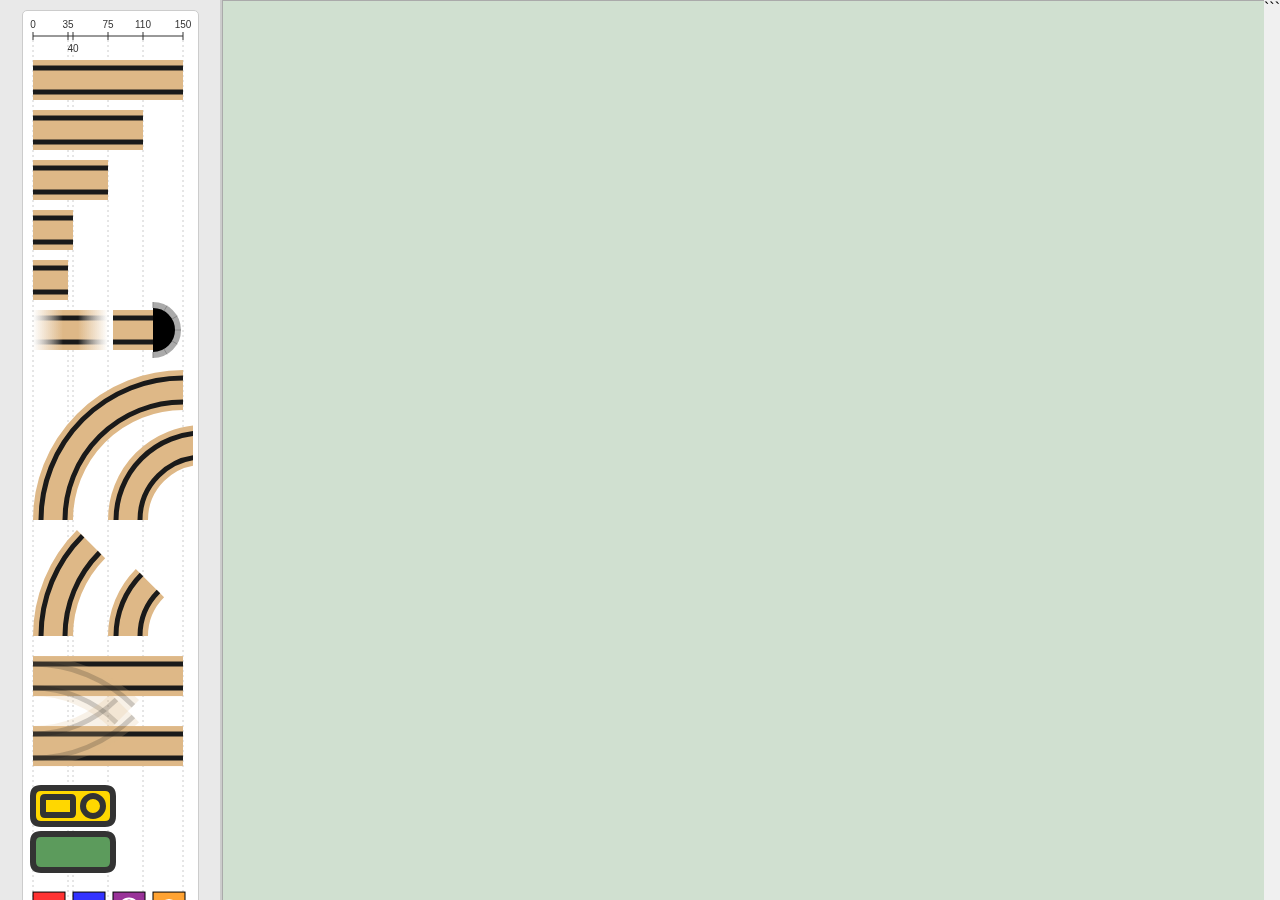
<file: rata/index.html>
<!DOCTYPE html>
<html lang="en">

<head>
    <meta charset="UTF-8">
    <title>Track</title>
    <style>
        body {
            margin: 0;
            font-family: sans-serif;
            display: flex;
            height: 100vh;
            background-color: #f0f0f0;
        }

        #sidebar {
            width: 200px;
            min-width: 200px;
            border-right: 2px solid #ccc;
            padding: 10px;
            background-color: #e9e9e9;
            display: flex;
            flex-direction: column;
            align-items: center;
            box-shadow: 2px 0 5px rgba(0, 0, 0, 0.1);
            overflow-y: auto;
        }

        #build-area-container {
            flex-grow: 1;
            overflow: hidden;
        }

        #build-area {
            background-color: #d0e0d0;
            border: 1px solid #aaa;
            display: block;
        }

        #sidebar h3 {
            margin-top: 0;
            text-align: center;
        }

        .palette-item {
            width: 100%;
            text-align: center;
            margin-bottom: 5px;
        }

        .palette-piece {
            margin-bottom: 20px;
            cursor: grab;
            border: 1px solid #ccc;
            background-color: #fff;
            border-radius: 5px;
            padding: 5px;
        }

        .palette-piece:active {
            cursor: grabbing;
        }

        .palette-item button {
            width: 48%;
            padding: 8px;
            border: 1px solid #ccc;
            border-radius: 4px;
            background-color: #f0f0f0;
            cursor: pointer;
        }

        .palette-item button:hover {
            background-color: #e0e0e0;
        }

        .palette-item label {
            display: flex;
            align-items: center;
            justify-content: center;
            gap: 8px;
            font-size: 13px;
            margin-top: 12px;
            cursor: pointer;
            color: #444;
            user-select: none;
        }

        .palette-item input[type="checkbox"] {
            cursor: pointer;
            width: 16px;
            height: 16px;
        }
    </style>
</head>

<body>

    <div id="sidebar">
        <!-- <h3>Radat ja junat</h3> -->
        <canvas id="palette-canvas" class="palette-piece" width="165" height="1100"></canvas>
        <div class="palette-item">
            <button id="save-button">Save</button>
            <button id="load-button">Load</button>
            <label>
                <input type="checkbox" id="show-connections-checkbox" checked>
                Show connections
            </label>
        </div>
    </div>

    <div id="build-area-container">
        <canvas id="build-area"></canvas>
    </div>

    <script>
        const buildCanvas = document.getElementById('build-area');
        const buildCtx = buildCanvas.getContext('2d');
        const container = document.getElementById('build-area-container');

        function resizeCanvas() {
            buildCanvas.width = container.clientWidth;
            buildCanvas.height = container.clientHeight;
            draw();
        }
        window.addEventListener('resize', resizeCanvas);

        let trackPieces = [];
        let selectedPieces = [];
        let clipboard = [];
        let undoStack = [];
        let redoStack = [];
        let isDraggingPiece = false, isDraggingFromPalette = false, isMarqueeSelecting = false;
        let draggedPieceType = null;
        let draggedPieceRotation = 0;
        let dragOffsetX = 0, dragOffsetY = 0;
        let mousePos = { x: 0, y: 0 };
        let marqueeStart = { x: 0, y: 0 };
        let showSensorConnections = true;
        let paletteTemplates = [];
        const gapBetweenWagons = 15;
        const DRAG_THRESHOLD = 5;
        const ACTION_PIECE_DELAY = 2000;
        let dragStartPos = { x: 0, y: 0 };
        let hasExceededDragThreshold = false;

        const MIN_SPEED = 0;
        const MAX_SPEED = 6;
        const SPEED_STEP = 1;

        const straightLength = 150; // -> 75
        const trackWidth = 40;
        const straight40Length = 40;
        const shortStraightLength = 110; // -> 35
        const halfStraightLength = 75; // -> 130
        const shortHalfStraightLength = 35; // -> 75
        const curveRadius = 130;
        const smallCurveRadius = 75;
        const railOffset = 12;
        const switchIndicatorOffset = -straightLength * 0.4;

        const trainRectangleWidth = 4;
        const trainLength = trackWidth * 2;
        const trainWidth = trackWidth - trainRectangleWidth;

        const TUNNEL_LENGTH = 40;
        const TUNNEL_MOUTH_RADIUS = trackWidth / 2 + 5;
        const TUNNEL_INTERIOR_DEPTH = TUNNEL_MOUTH_RADIUS - 2;
        const EXTRA_TUNNEL_DEPTH = TUNNEL_INTERIOR_DEPTH / TUNNEL_LENGTH;
        const TUNNEL_ENTRY_DEPTH = (trainLength / TUNNEL_LENGTH) + EXTRA_TUNNEL_DEPTH;

        const railColor = '#1a1a1a', woodColor = '#DEB887';
        const SNAP_DISTANCE = 30;
        const ATTACH_DISTANCE_THRESHOLD = 10;

        function isTrackPiece(piece) {
            return piece.type === 'adjustable-straight'
                || piece.type.startsWith('straight')
                || piece.type.startsWith('curve')
                || piece.type.startsWith('switch')
                || piece.type === 'tunnel';
        }

        function isActionPiece(piece) {
            return piece.type === 'decoupler' || piece.type === 'direction-changer' || piece.type === 'pause' || piece.type === 'sensor' || piece.type === 'traffic-light' || piece.type === 'one-way' || piece.type === 'counter' || piece.type === 'timer' || piece.type === 'signal-latch' || piece.type === 'randomizer' || piece.type === 'car-sensor';
        }

        function drawStraight(ctx, x, y, rotation, length, fadeStart = false, fadeEnd = false, part = 'all') {
            ctx.save();
            ctx.translate(x, y);
            ctx.rotate(rotation);

            if (part === 'all' || part === 'background') {
                let woodStyle = woodColor;
                if (fadeStart || fadeEnd) {
                    const grad = ctx.createLinearGradient(-length / 2, 0, length / 2, 0);
                    grad.addColorStop(0, fadeStart ? `rgba(222, 184, 135, 0)` : woodColor);
                    grad.addColorStop(0.4, woodColor);
                    grad.addColorStop(0.6, woodColor);
                    grad.addColorStop(1, fadeEnd ? `rgba(222, 184, 135, 0)` : woodColor);
                    woodStyle = grad;
                }
                ctx.fillStyle = woodStyle;
                ctx.fillRect(-length / 2, -trackWidth / 2, length, trackWidth);
            }

            if (part === 'all' || part === 'rails') {
                ctx.lineWidth = 5;
                let railStyle = railColor;
                if (fadeStart || fadeEnd) {
                    const railGrad = ctx.createLinearGradient(-length / 2, 0, length / 2, 0);
                    railGrad.addColorStop(0, fadeStart ? 'rgba(176, 196, 222, 0)' : railColor);
                    railGrad.addColorStop(0.4, railColor);
                    railGrad.addColorStop(0.6, railColor);
                    railGrad.addColorStop(1, fadeEnd ? 'rgba(176, 196, 222, 0)' : railColor);
                    railStyle = railGrad;
                }
                ctx.strokeStyle = railStyle;

                ctx.beginPath();
                ctx.moveTo(-length / 2, -railOffset);
                ctx.lineTo(length / 2, -railOffset);
                ctx.moveTo(-length / 2, railOffset);
                ctx.lineTo(length / 2, railOffset);
                ctx.stroke();
            }

            ctx.restore();
        }

        function drawCurve(ctx, x, y, rotation, angle, radius, part = 'all') {
            ctx.save();
            ctx.translate(x, y);
            ctx.rotate(rotation);

            const startAngle = -Math.PI / 2;
            const endAngle = startAngle + angle;
            const arcCenterX = 0, arcCenterY = radius;

            if (part === 'all' || part === 'background') {
                ctx.strokeStyle = woodColor;
                ctx.lineWidth = trackWidth;
                ctx.beginPath();
                ctx.arc(arcCenterX, arcCenterY, radius, startAngle, endAngle);
                ctx.stroke();
            }

            if (part === 'all' || part === 'rails') {
                ctx.strokeStyle = railColor;
                ctx.lineWidth = 5;
                ctx.beginPath();
                ctx.arc(arcCenterX, arcCenterY, radius - railOffset, startAngle, endAngle);
                ctx.stroke();
                ctx.beginPath();
                ctx.arc(arcCenterX, arcCenterY, radius + railOffset, startAngle, endAngle);
                ctx.stroke();
            }

            ctx.restore();
        }

        function drawTrain(ctx, x, y, rotation) {
            ctx.save();
            ctx.translate(x, y);
            ctx.rotate(rotation);

            const cornerRadius = 8;
            ctx.strokeStyle = '#333';
            ctx.lineWidth = 6;
            ctx.fillStyle = '#FFD700';

            ctx.beginPath();
            ctx.moveTo(-trainLength / 2 + cornerRadius, -trainWidth / 2);
            ctx.lineTo(trainLength / 2 - cornerRadius, -trainWidth / 2);
            ctx.quadraticCurveTo(trainLength / 2, -trainWidth / 2, trainLength / 2, -trainWidth / 2 + cornerRadius);
            ctx.lineTo(trainLength / 2, trainWidth / 2 - cornerRadius);
            ctx.quadraticCurveTo(trainLength / 2, trainWidth / 2, trainLength / 2 - cornerRadius, trainWidth / 2);
            ctx.lineTo(-trainLength / 2 + cornerRadius, trainWidth / 2);
            ctx.quadraticCurveTo(-trainLength / 2, trainWidth / 2, -trainLength / 2, trainWidth / 2 - cornerRadius);
            ctx.lineTo(-trainLength / 2, -trainWidth / 2 + cornerRadius);
            ctx.quadraticCurveTo(-trainLength / 2, -trainWidth / 2, -trainLength / 2 + cornerRadius, -trainWidth / 2);
            ctx.closePath();
            ctx.fill();
            ctx.stroke();

            const chimneyX = trainLength / 2 - 20;
            ctx.fillStyle = '#555';
            ctx.strokeStyle = '#333';
            ctx.lineWidth = 6;
            ctx.beginPath();
            ctx.arc(chimneyX, 0, 10, 0, 2 * Math.PI);
            // ctx.fill();
            ctx.stroke();

            const cabinX = -trainLength / 2 + 25;
            const cabinWidth = 30;
            const cabinHeight = 18;
            const cabinCornerRadius = 2;

            ctx.fillStyle = '#5C9B5C';
            ctx.strokeStyle = '#333';
            ctx.lineWidth = 6;

            ctx.beginPath();
            ctx.moveTo(cabinX - cabinWidth / 2 + cabinCornerRadius, -cabinHeight / 2);
            ctx.lineTo(cabinX + cabinWidth / 2 - cabinCornerRadius, -cabinHeight / 2);
            ctx.quadraticCurveTo(cabinX + cabinWidth / 2, -cabinHeight / 2, cabinX + cabinWidth / 2, -cabinHeight / 2 + cabinCornerRadius);
            ctx.lineTo(cabinX + cabinWidth / 2, cabinHeight / 2 - cabinCornerRadius);
            ctx.quadraticCurveTo(cabinX + cabinWidth / 2, cabinHeight / 2, cabinX + cabinWidth / 2 - cabinCornerRadius, cabinHeight / 2);
            ctx.lineTo(cabinX - cabinWidth / 2 + cabinCornerRadius, cabinHeight / 2);
            ctx.quadraticCurveTo(cabinX - cabinWidth / 2, cabinHeight / 2, cabinX - cabinWidth / 2, cabinHeight / 2 - cabinCornerRadius);
            ctx.lineTo(cabinX - cabinWidth / 2, -cabinHeight / 2 + cabinCornerRadius);
            ctx.quadraticCurveTo(cabinX - cabinWidth / 2, -cabinHeight / 2, cabinX - cabinWidth / 2 + cabinCornerRadius, -cabinHeight / 2);
            ctx.closePath();
            // ctx.fill();
            ctx.stroke();

            ctx.restore();
        }

        function drawDecoupler(ctx, x, y, rotation = 0, active = true, mode = 0, progress = 0) {
            ctx.save();
            ctx.translate(x, y);
            ctx.rotate(rotation);

            let color = 'rgba(255, 0, 0, 0.8)'; // Decouple
            if (mode === 1) color = 'rgba(0, 200, 0, 0.8)'; // Spawn
            if (mode === 2) color = 'rgba(255, 140, 0, 0.8)'; // Delete

            if (!active) color = 'rgba(100, 100, 100, 0.5)';

            ctx.fillStyle = color;
            ctx.strokeStyle = 'black';
            ctx.lineWidth = 1;
            const size = trackWidth * 0.8;
            ctx.fillRect(-size / 2, -size / 2, size, size);
            ctx.strokeRect(-size / 2, -size / 2, size, size);

            ctx.strokeStyle = active ? 'white' : 'rgba(200, 200, 200, 0.7)';
            ctx.lineWidth = 3;
            ctx.beginPath();
            if (mode === 0) {
                // Decouple - dash
                ctx.moveTo(-size * 0.3, 0);
                ctx.lineTo(-size * 0.1, 0);
                ctx.moveTo(size * 0.1, 0);
                ctx.lineTo(size * 0.3, 0);
            } else if (mode === 1) {
                // Spawn - plus
                ctx.moveTo(-size * 0.25, 0);
                ctx.lineTo(size * 0.25, 0);
                ctx.moveTo(0, -size * 0.25);
                ctx.lineTo(0, size * 0.25);
            } else if (mode === 2) {
                // Delete - cross
                ctx.moveTo(-size * 0.2, -size * 0.2);
                ctx.lineTo(size * 0.2, size * 0.2);
                ctx.moveTo(size * 0.2, -size * 0.2);
                ctx.lineTo(-size * 0.2, size * 0.2);
            }
            ctx.stroke();

            if (progress > 0 && progress < 1) {
                ctx.strokeStyle = 'white';
                ctx.lineWidth = 2;
                ctx.beginPath();
                ctx.moveTo(-size / 2 + 2, size / 2 - 4);
                ctx.lineTo(-size / 2 + 2 + (size - 4) * progress, size / 2 - 4);
                ctx.stroke();
            }

            ctx.restore();
        }

        function drawDirectionChanger(ctx, x, y, rotation = 0, active = true) {
            ctx.save();
            ctx.translate(x, y);
            ctx.rotate(rotation);
            // Reverser mode (original Direction Changer)
            ctx.fillStyle = active ? 'rgba(0, 0, 255, 0.8)' : 'rgba(100, 100, 100, 0.5)';
            ctx.strokeStyle = 'black';
            ctx.lineWidth = 1;
            const size = trackWidth * 0.8;
            ctx.fillRect(-size / 2, -size / 2, size, size);
            ctx.strokeRect(-size / 2, -size / 2, size, size);
            ctx.strokeStyle = active ? 'white' : 'rgba(200, 200, 200, 0.7)';
            ctx.lineWidth = 3;
            ctx.beginPath();
            ctx.moveTo(-size * 0.3, 0);
            ctx.lineTo(size * 0.3, 0);
            ctx.moveTo(-size * 0.1, -size * 0.2);
            ctx.lineTo(-size * 0.3, 0);
            ctx.lineTo(-size * 0.1, size * 0.2);
            ctx.moveTo(size * 0.1, -size * 0.2);
            ctx.lineTo(size * 0.3, 0);
            ctx.lineTo(size * 0.1, size * 0.2);
            ctx.stroke();
            ctx.restore();
        }

        function drawPause(ctx, x, y, rotation = 0, active = true) {
            ctx.save();
            ctx.translate(x, y);
            ctx.rotate(rotation);
            ctx.fillStyle = active ? 'rgba(128, 0, 128, 0.8)' : 'rgba(100, 100, 100, 0.5)';
            ctx.strokeStyle = 'black';
            ctx.lineWidth = 1;
            const size = trackWidth * 0.8;
            ctx.fillRect(-size / 2, -size / 2, size, size);
            ctx.strokeRect(-size / 2, -size / 2, size, size);
            ctx.strokeStyle = active ? 'white' : 'rgba(200, 200, 200, 0.7)';
            ctx.lineWidth = 2;
            ctx.beginPath();
            ctx.arc(0, 0, size * 0.3, 0, Math.PI * 2);
            ctx.stroke();
            ctx.beginPath();
            ctx.moveTo(0, 0);
            ctx.lineTo(0, -size * 0.2);
            ctx.moveTo(0, 0);
            ctx.lineTo(size * 0.15, 0);
            ctx.stroke();
            ctx.restore();
        }

        function drawSensor(ctx, x, y, rotation = 0) {
            ctx.save();
            ctx.translate(x, y);
            ctx.rotate(rotation);
            ctx.fillStyle = 'rgba(255, 140, 0, 0.8)'; // Orange
            ctx.strokeStyle = 'black';
            ctx.lineWidth = 1;
            const size = trackWidth * 0.8;
            ctx.fillRect(-size / 2, -size / 2, size, size);
            ctx.strokeRect(-size / 2, -size / 2, size, size);

            ctx.strokeStyle = 'white';
            ctx.lineWidth = 2;
            ctx.beginPath();
            ctx.arc(0, 0, size * 0.25, 0, Math.PI * 2);
            ctx.stroke();

            ctx.fillStyle = 'white';
            ctx.beginPath();
            ctx.arc(0, 0, size * 0.1, 0, Math.PI * 2);
            ctx.fill();

            ctx.restore();
        }

        function drawCounter(ctx, x, y, rotation = 0, value = 0, maxValue = 9) {
            ctx.save();
            ctx.translate(x, y);
            ctx.rotate(rotation);

            const size = trackWidth * 0.8;

            // Main display box - Original blue look
            ctx.fillStyle = 'rgba(50, 50, 100, 0.9)'; // Dark blue
            ctx.strokeStyle = 'black';
            ctx.lineWidth = 2;
            ctx.fillRect(-size * 0.6, -size * 0.5, size * 1.2, size);
            ctx.strokeRect(-size * 0.6, -size * 0.5, size * 1.2, size);

            // Draw single digit in the center
            drawSevenSegmentDigit(ctx, 0, 0, (value % 10), size * 0.4);

            // Draw maxValue in the bottom right corner
            ctx.fillStyle = 'rgba(255, 255, 255, 0.6)';
            ctx.font = 'bold 9px sans-serif';
            ctx.textAlign = 'right';
            ctx.fillText(maxValue, size * 0.5, size * 0.45);

            ctx.restore();
        }

        function drawSevenSegmentDigit(ctx, x, y, digit, scale) {
            const thickness = scale * 0.23;
            const w = scale * 1.15;
            const h = scale;
            const gap = thickness * 0.4;

            // Seven segments mapping for digits 0-9
            const segments = [
                [1, 1, 1, 1, 1, 1, 0], // 0: a,b,c,d,e,f
                [0, 1, 1, 0, 0, 0, 0], // 1: b,c
                [1, 1, 0, 1, 1, 0, 1], // 2: a,b,d,e,g
                [1, 1, 1, 1, 0, 0, 1], // 3: a,b,c,d,g
                [0, 1, 1, 0, 0, 1, 1], // 4: b,c,f,g
                [1, 0, 1, 1, 0, 1, 1], // 5: a,c,d,f,g
                [1, 0, 1, 1, 1, 1, 1], // 6: a,c,d,e,f,g
                [1, 1, 1, 0, 0, 0, 0], // 7: a,b,c
                [1, 1, 1, 1, 1, 1, 1], // 8: all
                [1, 1, 1, 1, 0, 1, 1]  // 9: a,b,c,d,f,g
            ];

            const active = segments[digit] || [0, 0, 0, 0, 0, 0, 0];
            ctx.imageSmoothingEnabled = false;

            // Segment positions: a=top, b=upper-right, c=lower-right, d=bottom, e=lower-left, f=upper-left, g=middle
            const segmentData = [
                { x: x, y: y - h, horizontal: true },        // a
                { x: x + w / 2, y: y - h / 2, horizontal: false }, // b
                { x: x + w / 2, y: y + h / 2, horizontal: false }, // c
                { x: x, y: y + h, horizontal: true },        // d
                { x: x - w / 2, y: y + h / 2, horizontal: false }, // e
                { x: x - w / 2, y: y - h / 2, horizontal: false }, // f
                { x: x, y: y, horizontal: true }             // g
            ];

            segmentData.forEach((seg, idx) => {
                ctx.fillStyle = active[idx] ? 'rgba(255, 140, 0, 1)' : 'rgba(80, 50, 20, 0.25)';

                if (seg.horizontal) {
                    ctx.fillRect(seg.x - (w / 2 - gap), seg.y - thickness / 2, (w - 2 * gap), thickness);
                } else {
                    ctx.fillRect(seg.x - thickness / 2, seg.y - (h / 2 - gap), thickness, (h - 2 * gap));
                }
            });
        }

        function drawTimer(ctx, x, y, rotation = 0, active = false, progress = 0) {
            ctx.save();
            ctx.translate(x, y);
            ctx.rotate(rotation);

            const size = trackWidth * 0.8;

            // Main display box - Dark green/teal for timer
            //ctx.fillStyle = active ? 'rgba(0, 80, 80, 0.9)' : 'rgba(60, 60, 60, 0.9)';
            ctx.fillStyle = 'rgba(50, 50, 100, 0.9)'; // Dark blue

            ctx.strokeStyle = 'black';
            ctx.lineWidth = 2;
            ctx.fillRect(-size * 0.6, -size * 0.5, size * 1.2, size);
            ctx.strokeRect(-size * 0.6, -size * 0.5, size * 1.2, size);

            // Clock circle
            const radius = size * 0.35;
            ctx.beginPath();
            ctx.arc(0, 0, radius, 0, Math.PI * 2);
            ctx.fillStyle = 'rgba(255, 255, 255, 0.2)';
            ctx.fill();
            ctx.strokeStyle = 'rgba(255, 255, 255, 0.8)';
            ctx.lineWidth = 2;
            ctx.stroke();

            // Progress arc
            if (active) {
                ctx.beginPath();
                ctx.moveTo(0, 0);
                ctx.arc(0, 0, radius, -Math.PI / 2, -Math.PI / 2 + progress * Math.PI * 2);
                ctx.lineTo(0, 0);
                ctx.fillStyle = 'rgba(0, 255, 200, 0.5)';
                ctx.fill();
            }

            // Clock hand
            const handAngle = -Math.PI / 2 + progress * Math.PI * 2;
            ctx.beginPath();
            ctx.moveTo(0, 0);
            ctx.lineTo(radius * Math.cos(handAngle), radius * Math.sin(handAngle));
            ctx.strokeStyle = active ? 'white' : 'rgba(200, 200, 200, 0.5)';
            ctx.lineWidth = 3;
            ctx.lineCap = 'round';
            ctx.stroke();

            ctx.restore();
        }

        function drawSignalLatch(ctx, x, y, rotation = 0, syncInputConnected = false, normalInputsConnected = 0, totalNormalInputs = 0, hasReceivedSignals = false, inputConnections = [], signalMemory = [], mode = 'sync') {
            ctx.save();
            ctx.translate(x, y);
            ctx.rotate(rotation);

            const size = trackWidth * 0.8;
            const width = size * 1.2;

            // Simple solid background 
            ctx.fillStyle = 'rgba(50, 50, 100, 0.9)';
            ctx.strokeStyle = 'black';
            ctx.lineWidth = 2;

            // Sharp rectangle body
            ctx.beginPath();
            ctx.rect(-width / 2, -size / 2, width, size);
            ctx.fill();
            ctx.stroke();

            // Main Symbol - Logic Gate
            const isReady = hasReceivedSignals && (mode === 'all' || normalInputsConnected > 0);
            const gateColor = 'rgba(255, 255, 255, 0.8)';

            ctx.strokeStyle = gateColor;
            ctx.lineWidth = 3;

            const gateH = size * 0.55;
            const gateW = size * 0.35;
            const totalGateWidth = gateW + gateH / 2;
            const gateStartX = -totalGateWidth / 2;

            // D-shape (AND gate)
            ctx.beginPath();
            ctx.moveTo(gateStartX, -gateH / 2);
            ctx.lineTo(gateStartX + gateW, -gateH / 2);
            ctx.arc(gateStartX + gateW, 0, gateH / 2, -Math.PI / 2, Math.PI / 2);
            ctx.lineTo(gateStartX, gateH / 2);
            ctx.closePath();
            ctx.stroke();

            // Mode indicator inside gate (S or A)
            ctx.fillStyle = isReady ? '#45f096' : (hasReceivedSignals ? '#4a9eff' : gateColor);
            ctx.font = 'bold 16px "Courier New", Courier, monospace';
            ctx.textAlign = 'center';
            ctx.textBaseline = 'middle';
            ctx.fillText(mode === 'sync' ? 'S' : 'A', gateStartX + gateW * 0.80, 0);

            // Input status LEDs 
            if (inputConnections && inputConnections.length > 0) {
                const ledRadius = 2.5;
                const leftX = -width * 0.41;
                const total = inputConnections.length;
                const spacing = Math.min(size * 0.75 / Math.max(total - 1, 1), 9);
                const startY = -(total - 1) * spacing / 2;

                inputConnections.forEach((conn, i) => {
                    const bY = startY + i * spacing;
                    const hasSignal = signalMemory && signalMemory.includes(conn.sourceId);
                    const isSync = mode === 'sync' && conn.isSync;

                    let color = '#222';
                    if (isSync) {
                        color = syncInputConnected ? '#ff9800' : '#444';
                    } else {
                        color = hasSignal ? '#2ecc71' : '#e74c3c';
                    }

                    ctx.beginPath();
                    ctx.arc(leftX, bY, ledRadius, 0, Math.PI * 2);
                    ctx.fillStyle = color;
                    ctx.fill();
                    ctx.stroke();
                });
            }

            ctx.restore();
        }

        function drawRandomizer(ctx, x, y, rotation = 0) {
            ctx.save();
            ctx.translate(x, y);
            ctx.rotate(rotation);

            const size = trackWidth * 0.8;
            const width = size * 1.2;

            // Simple solid background
            ctx.fillStyle = 'rgba(50, 50, 100, 0.9)';
            ctx.strokeStyle = 'black';
            ctx.lineWidth = 2;

            // Sharp rectangle body
            ctx.beginPath();
            ctx.rect(-width / 2, -size / 2, width, size);
            ctx.fill();
            ctx.stroke();

            // Dice symbol
            const dotRadius = 2.5;
            const offset = size * 0.22;
            ctx.fillStyle = 'white';
            ctx.strokeStyle = 'rgba(255, 255, 255, 0.25)';
            ctx.lineWidth = 1;

            const diceSize = size * 0.6;
            ctx.strokeRect(-diceSize / 2, -diceSize / 2, diceSize, diceSize);

            const dots = [
                [0, 0],
                [-offset, -offset], [offset, -offset],
                [-offset, offset], [offset, offset]
            ];

            dots.forEach(dot => {
                ctx.beginPath();
                ctx.arc(dot[0], dot[1], dotRadius, 0, Math.PI * 2);
                ctx.fill();
            });

            ctx.restore();
        }

        function drawDecoupler(ctx, x, y, rotation = 0, active = true, mode = 0, progress = 0) {
            ctx.save();
            ctx.translate(x, y);
            ctx.rotate(rotation);

            let color = 'rgba(255, 0, 0, 0.8)'; // Decouple
            if (mode === 1) color = 'rgba(0, 200, 0, 0.8)'; // Spawn
            if (mode === 2) color = 'rgba(255, 140, 0, 0.8)'; // Delete

            if (!active) color = 'rgba(100, 100, 100, 0.5)';

            ctx.fillStyle = color;
            ctx.strokeStyle = 'black';
            ctx.lineWidth = 1;
            const size = trackWidth * 0.8;
            ctx.fillRect(-size / 2, -size / 2, size, size);
            ctx.strokeRect(-size / 2, -size / 2, size, size);

            ctx.strokeStyle = active ? 'white' : 'rgba(200, 200, 200, 0.7)';
            ctx.lineWidth = 3;
            ctx.beginPath();
            if (mode === 0) {
                // Decouple - dash
                ctx.moveTo(-size * 0.3, 0);
                ctx.lineTo(-size * 0.1, 0);
                ctx.moveTo(size * 0.1, 0);
                ctx.lineTo(size * 0.3, 0);
            } else if (mode === 1) {
                // Spawn - plus
                ctx.moveTo(-size * 0.25, 0);
                ctx.lineTo(size * 0.25, 0);
                ctx.moveTo(0, -size * 0.25);
                ctx.lineTo(0, size * 0.25);
            } else if (mode === 2) {
                // Delete - cross
                ctx.moveTo(-size * 0.2, -size * 0.2);
                ctx.lineTo(size * 0.2, size * 0.2);
                ctx.moveTo(size * 0.2, -size * 0.2);
                ctx.lineTo(-size * 0.2, size * 0.2);
            }
            ctx.stroke();

            if (progress > 0 && progress < 1) {
                ctx.strokeStyle = 'white';
                ctx.lineWidth = 2;
                ctx.beginPath();
                ctx.moveTo(-size / 2 + 2, size / 2 - 4);
                ctx.lineTo(-size / 2 + 2 + (size - 4) * progress, size / 2 - 4);
                ctx.stroke();
            }

            ctx.restore();
        }


        function drawPause(ctx, x, y, rotation = 0, active = true) {
            ctx.save();
            ctx.translate(x, y);
            ctx.rotate(rotation);
            ctx.fillStyle = active ? 'rgba(128, 0, 128, 0.8)' : 'rgba(100, 100, 100, 0.5)';
            ctx.strokeStyle = 'black';
            ctx.lineWidth = 1;
            const size = trackWidth * 0.8;
            ctx.fillRect(-size / 2, -size / 2, size, size);
            ctx.strokeRect(-size / 2, -size / 2, size, size);
            ctx.strokeStyle = active ? 'white' : 'rgba(200, 200, 200, 0.7)';
            ctx.lineWidth = 2;
            ctx.beginPath();
            ctx.arc(0, 0, size * 0.3, 0, Math.PI * 2);
            ctx.stroke();
            ctx.beginPath();
            ctx.moveTo(0, 0);
            ctx.lineTo(0, -size * 0.2);
            ctx.moveTo(0, 0);
            ctx.lineTo(size * 0.15, 0);
            ctx.stroke();
            ctx.restore();
        }

        function drawSensor(ctx, x, y, rotation = 0) {
            ctx.save();
            ctx.translate(x, y);
            ctx.rotate(rotation);
            ctx.fillStyle = 'rgba(255, 140, 0, 0.8)'; // Orange
            ctx.strokeStyle = 'black';
            ctx.lineWidth = 1;
            const size = trackWidth * 0.8;
            ctx.fillRect(-size / 2, -size / 2, size, size);
            ctx.strokeRect(-size / 2, -size / 2, size, size);

            ctx.strokeStyle = 'white';
            ctx.lineWidth = 2;
            ctx.beginPath();
            ctx.arc(0, 0, size * 0.25, 0, Math.PI * 2);
            ctx.stroke();

            ctx.fillStyle = 'white';
            ctx.beginPath();
            ctx.arc(0, 0, size * 0.1, 0, Math.PI * 2);
            ctx.fill();

            ctx.restore();
        }

        function drawCarSensor(ctx, x, y, rotation = 0, threshold = 1) {
            ctx.save();
            ctx.translate(x, y);
            ctx.rotate(rotation);
            const size = trackWidth * 0.8;

            // Golden Yellow background - matches the train color perfectly
            ctx.fillStyle = '#5C9B5C' //'#FFD700';
            ctx.strokeStyle = 'black';
            ctx.lineWidth = 1;
            ctx.fillRect(-size / 2, -size / 2, size, size);
            ctx.strokeRect(-size / 2, -size / 2, size, size);

            // Rounded Green square symbol (Train Green #5C9B5C)
            const symSize = size * 0.7;
            const r = 4; // corner radius
            ctx.fillStyle = '#5C9B5C';
            ctx.strokeStyle = 'black';
            ctx.lineWidth = 2;

            ctx.beginPath();
            ctx.moveTo(-symSize / 2 + r, -symSize / 2);
            ctx.lineTo(symSize / 2 - r, -symSize / 2);
            ctx.quadraticCurveTo(symSize / 2, -symSize / 2, symSize / 2, -symSize / 2 + r);
            ctx.lineTo(symSize / 2, symSize / 2 - r);
            ctx.quadraticCurveTo(symSize / 2, symSize / 2, symSize / 2 - r, symSize / 2);
            ctx.lineTo(-symSize / 2 + r, symSize / 2);
            ctx.quadraticCurveTo(-symSize / 2, symSize / 2, -symSize / 2, symSize / 2 - r);
            ctx.lineTo(-symSize / 2, -symSize / 2 + r);
            ctx.quadraticCurveTo(-symSize / 2, -symSize / 2, -symSize / 2 + r, -symSize / 2);
            ctx.closePath();
            ctx.fill();
            ctx.stroke();

            // Threshold text
            ctx.fillStyle = 'white';
            ctx.font = 'bold 15px sans-serif';
            ctx.textAlign = 'center';
            ctx.textBaseline = 'middle';
            ctx.fillText(threshold || '1', 0, 1);

            ctx.restore();
        }

        function drawTrafficLight(ctx, x, y, rotation = 0, state = 'stop') {
            ctx.save();
            ctx.translate(x, y);
            ctx.rotate(rotation);
            ctx.fillStyle = 'rgba(120, 120, 120, 0.8)';
            ctx.strokeStyle = 'black';
            ctx.lineWidth = 1;
            const size = trackWidth * 0.8;
            ctx.fillRect(-size / 2, -size / 2, size, size);
            ctx.strokeRect(-size / 2, -size / 2, size, size);
            const r = size * 0.35;
            const activeColor = (state === 'go') ? '#2ecc71' : '#e74c3c';
            ctx.beginPath();
            for (let i = 0; i < 8; i++) {
                const angle = (i * Math.PI / 4) + Math.PI / 8;
                const px = r * Math.cos(angle);
                const py = r * Math.sin(angle);
                if (i === 0) ctx.moveTo(px, py);
                else ctx.lineTo(px, py);
            }
            ctx.closePath();
            ctx.fillStyle = activeColor;
            ctx.fill();
            ctx.strokeStyle = 'white';
            ctx.lineWidth = 2;
            ctx.stroke();
            ctx.restore();
        }

        function drawOneWay(ctx, x, y, rotation = 0, direction = 0, active = true, mode = 0) {
            ctx.save();
            ctx.translate(x, y);
            ctx.rotate(rotation);
            const size = trackWidth * 0.8;
            ctx.fillStyle = active ? 'rgba(0, 150, 200, 0.8)' : 'rgba(100, 100, 100, 0.5)';
            ctx.strokeStyle = 'black';
            ctx.lineWidth = 1;

            // Shape is always square for visual consistency
            ctx.fillRect(-size / 2, -size / 2, size, size);
            ctx.strokeRect(-size / 2, -size / 2, size, size);

            ctx.save();
            ctx.rotate(direction);
            ctx.strokeStyle = active ? 'white' : 'rgba(200, 200, 200, 0.7)';
            ctx.fillStyle = active ? 'white' : 'rgba(200, 200, 200, 0.7)';

            if (mode === 1) {
                // "Double-stem" arrow for track-wide mode
                ctx.lineWidth = 2.5;
                ctx.beginPath();
                ctx.moveTo(-size * 0.35, -size * 0.08);
                ctx.lineTo(size * 0.15, -size * 0.08);
                ctx.moveTo(-size * 0.35, size * 0.08);
                ctx.lineTo(size * 0.15, size * 0.08);
                ctx.stroke();
                ctx.beginPath();
                ctx.moveTo(size * 0.15, -size * 0.25);
                ctx.lineTo(size * 0.35, 0);
                ctx.lineTo(size * 0.15, size * 0.25);
                ctx.closePath();
                ctx.fill();
            } else {
                // "Single-stem" arrow (original) for local mode
                ctx.lineWidth = 3;
                ctx.beginPath();
                ctx.moveTo(-size * 0.3, 0);
                ctx.lineTo(size * 0.15, 0);
                ctx.stroke();
                ctx.beginPath();
                ctx.moveTo(size * 0.15, 0);
                ctx.lineTo(0, -size * 0.2);
                ctx.lineTo(size * 0.3, 0);
                ctx.lineTo(0, size * 0.2);
                ctx.closePath();
                ctx.fill();
            }
            ctx.restore();
            ctx.restore();
        }


        function drawSwitch(ctx, x, y, rotation, type, state, part = 'all') {
            const isLeft = type === 'switch-left';
            const angle = Math.PI / 4;
            const radius = curveRadius;
            const entryX = -straightLength / 2;

            // Draw straight part
            ctx.save();
            if (state === 1) ctx.globalAlpha = 0.2;
            drawStraight(ctx, x, y, rotation, straightLength, false, false, part);
            ctx.restore();

            // Draw curved part
            ctx.save();
            ctx.translate(x, y);
            ctx.rotate(rotation);
            if (isLeft) ctx.scale(1, -1);
            if (state === 0) ctx.globalAlpha = 0.2;
            drawCurve(ctx, entryX, 0, 0, angle, radius, part);
            ctx.restore();

            // Active indicator
            if (part === 'all' || part === 'rails') {
                ctx.save();
                ctx.translate(x, y);
                ctx.rotate(rotation);
                const indicatorX = switchIndicatorOffset;
                ctx.restore();
            }
        }

        function drawTunnel(ctx, x, y, rotation, linked = false, part = 'all') {
            ctx.save();
            ctx.translate(x, y);
            ctx.rotate(rotation);

            const length = TUNNEL_LENGTH;
            const mouthX = length / 2;
            const mouthRadius = trackWidth / 2 + 5;
            const borderThickness = 6;

            // 1. Draw the track part
            drawStraight(ctx, 0, 0, 0, length, false, false, part);

            // 2. Interior / Background structure
            if (part === 'all' || part === 'background') {
                // Dark interior hole
                ctx.fillStyle = '#000';
                ctx.beginPath();
                ctx.arc(mouthX, 0, mouthRadius - 2, -Math.PI / 2, Math.PI / 2);
                ctx.closePath();
                ctx.fill();
            }

            // 3. The Arch face (Foreground)
            if (part === 'all' || part === 'foreground') {
                // Stone arch face
                ctx.save();
                ctx.strokeStyle = '#aaa';
                ctx.lineWidth = borderThickness;
                ctx.beginPath();
                ctx.arc(mouthX, 0, mouthRadius, -Math.PI / 2, Math.PI / 2);
                ctx.stroke();

                // Add decorative stone detail
                ctx.strokeStyle = '#888';
                ctx.lineWidth = 1;
                for (let a = -Math.PI / 2; a <= Math.PI / 2; a += Math.PI / 6) {
                    const cosA = Math.cos(a);
                    const sinA = Math.sin(a);
                    ctx.beginPath();
                    ctx.moveTo(mouthX + (mouthRadius - 3) * cosA, (mouthRadius - 3) * sinA);
                    ctx.lineTo(mouthX + (mouthRadius + 3) * cosA, (mouthRadius + 3) * sinA);
                    ctx.stroke();
                }
                ctx.restore();
            }

            ctx.restore();
        }

        function drawTrainCar(ctx, x, y, rotation, isAttaching = false) {
            ctx.save();
            ctx.translate(x, y);
            ctx.rotate(rotation);

            // Vaunun runko (pyöristetty suorakulmio)
            const cornerRadius = 8;
            const carColor = isAttaching ? '#7BC97B' : '#5C9B5C';
            const strokeColor = isAttaching ? '#5C9B5C' : '#333';

            ctx.strokeStyle = strokeColor;
            ctx.lineWidth = 6;
            ctx.fillStyle = carColor;

            // Pyöristetty suorakulmio
            ctx.beginPath();
            ctx.moveTo(-trainLength / 2 + cornerRadius, -trainWidth / 2);
            ctx.lineTo(trainLength / 2 - cornerRadius, -trainWidth / 2);
            ctx.quadraticCurveTo(trainLength / 2, -trainWidth / 2, trainLength / 2, -trainWidth / 2 + cornerRadius);
            ctx.lineTo(trainLength / 2, trainWidth / 2 - cornerRadius);
            ctx.quadraticCurveTo(trainLength / 2, trainWidth / 2, trainLength / 2 - cornerRadius, trainWidth / 2);
            ctx.lineTo(-trainLength / 2 + cornerRadius, trainWidth / 2);
            ctx.quadraticCurveTo(-trainLength / 2, trainWidth / 2, -trainLength / 2, trainWidth / 2 - cornerRadius);
            ctx.lineTo(-trainLength / 2, -trainWidth / 2 + cornerRadius);
            ctx.quadraticCurveTo(-trainLength / 2, -trainWidth / 2, -trainLength / 2 + cornerRadius, -trainWidth / 2);
            ctx.closePath();
            ctx.fill();
            ctx.stroke();

            // // Pyörät
            // ctx.fillStyle = '#333';
            // ctx.beginPath();
            // ctx.arc(-trainLength / 3, 0, 6, 0, 2 * Math.PI);
            // ctx.fill();
            // ctx.beginPath();
            // ctx.arc(trainLength / 3, 0, 6, 0, 2 * Math.PI);
            // ctx.fill();

            /*
            ctx.strokeStyle = 'white';
            ctx.lineWidth = 1;
            ctx.beginPath();
            ctx.moveTo(-trainLength/2 + 2, 0);
            ctx.lineTo(trainLength/2 - 2, 0);
            ctx.stroke();
            */

            ctx.restore();
        }


        function draw() {
            buildCtx.clearRect(0, 0, buildCanvas.width, buildCanvas.height);

            const drawPiece = (piece, part) => {
                let length, fadeStart, fadeEnd, angle, radius;
                switch (piece.type) {
                    case 'straight':
                        length = straightLength;
                        drawStraight(buildCtx, piece.x, piece.y, piece.rotation, length, false, false, part);
                        break;
                    case 'straight-short':
                        length = shortStraightLength;
                        drawStraight(buildCtx, piece.x, piece.y, piece.rotation, length, false, false, part);
                        break;
                    case 'straight-half':
                        length = halfStraightLength;
                        drawStraight(buildCtx, piece.x, piece.y, piece.rotation, length, false, false, part);
                        break;
                    case 'straight-short-half':
                        length = shortHalfStraightLength;
                        drawStraight(buildCtx, piece.x, piece.y, piece.rotation, length, false, false, part);
                        break;
                    case 'straight-40':
                        length = straight40Length;
                        drawStraight(buildCtx, piece.x, piece.y, piece.rotation, length, false, false, part);
                        break;
                    case 'adjustable-straight':
                        const isSelected = selectedPieces.includes(piece);
                        fadeStart = isSelected || !piece.startConnected;
                        fadeEnd = isSelected || !piece.endConnected;
                        drawStraight(buildCtx, piece.x, piece.y, piece.rotation, piece.length, fadeStart, fadeEnd, part);
                        break;
                    case 'curve':
                        angle = Math.PI / 2;
                        radius = curveRadius;
                        drawCurve(buildCtx, piece.x, piece.y, piece.rotation, angle, radius, part);
                        break;
                    case 'curve45':
                        angle = Math.PI / 4;
                        radius = curveRadius;
                        drawCurve(buildCtx, piece.x, piece.y, piece.rotation, angle, radius, part);
                        break;
                    case 'curve-small':
                        angle = Math.PI / 2;
                        radius = smallCurveRadius;
                        drawCurve(buildCtx, piece.x, piece.y, piece.rotation, angle, radius, part);
                        break;
                    case 'curve45-small':
                        angle = Math.PI / 4;
                        radius = smallCurveRadius;
                        drawCurve(buildCtx, piece.x, piece.y, piece.rotation, angle, radius, part);
                        break;
                    case 'train':
                        drawTrain(buildCtx, piece.x, piece.y, piece.rotation);
                        break;
                    case 'train-car':
                        drawTrainCar(buildCtx, piece.x, piece.y, piece.rotation, piece.isAttaching);
                        break;
                    case 'decoupler':
                        const parentTrack = trackPieces.find(track => track.id === piece.onTrackId);
                        if (parentTrack && !piece.isBeingDragged) {
                            const position = getPositionOnTrack({
                                currentTrackPiece: parentTrack,
                                positionOnTrack: piece.positionOnTrack
                            });
                            piece.x = position.x;
                            piece.y = position.y;
                            piece.rotation = position.rotation;
                            drawDecoupler(buildCtx, position.x, position.y, position.rotation, piece.active !== false, piece.mode || 0, piece.actionProgress || 0);
                        } else {
                            drawDecoupler(buildCtx, piece.x, piece.y, piece.rotation || 0, piece.active !== false, piece.mode || 0, piece.actionProgress || 0);
                        }
                        break;
                    case 'direction-changer':
                        const parentTrack2 = trackPieces.find(track => track.id === piece.onTrackId);
                        if (parentTrack2 && !piece.isBeingDragged) {
                            const position2 = getPositionOnTrack({
                                currentTrackPiece: parentTrack2,
                                positionOnTrack: piece.positionOnTrack
                            });
                            piece.x = position2.x;
                            piece.y = position2.y;
                            piece.rotation = position2.rotation;
                            drawDirectionChanger(buildCtx, position2.x, position2.y, position2.rotation, piece.active !== false);
                        } else {
                            drawDirectionChanger(buildCtx, piece.x, piece.y, piece.rotation || 0, piece.active !== false);
                        }
                        break;
                    case 'pause':
                        const parentTrack3 = trackPieces.find(track => track.id === piece.onTrackId);
                        if (parentTrack3 && !piece.isBeingDragged) {
                            const position3 = getPositionOnTrack({
                                currentTrackPiece: parentTrack3,
                                positionOnTrack: piece.positionOnTrack
                            });
                            piece.x = position3.x;
                            piece.y = position3.y;
                            piece.rotation = position3.rotation;
                            drawPause(buildCtx, position3.x, position3.y, position3.rotation, piece.active !== false);
                        } else {
                            drawPause(buildCtx, piece.x, piece.y, piece.rotation || 0, piece.active !== false);
                        }
                        break;
                    case 'sensor':
                        const parentTrack4 = trackPieces.find(track => track.id === piece.onTrackId);
                        if (parentTrack4 && !piece.isBeingDragged) {
                            const position4 = getPositionOnTrack({
                                currentTrackPiece: parentTrack4,
                                positionOnTrack: piece.positionOnTrack
                            });
                            piece.x = position4.x;
                            piece.y = position4.y;
                            piece.rotation = position4.rotation;
                            drawSensor(buildCtx, position4.x, position4.y, position4.rotation);
                        } else {
                            drawSensor(buildCtx, piece.x, piece.y, piece.rotation || 0);
                        }
                        break;
                    case 'traffic-light':
                        const parentTrack5 = trackPieces.find(track => track.id === piece.onTrackId);
                        if (parentTrack5 && !piece.isBeingDragged) {
                            const position5 = getPositionOnTrack({
                                currentTrackPiece: parentTrack5,
                                positionOnTrack: piece.positionOnTrack
                            });
                            piece.x = position5.x;
                            piece.y = position5.y;
                            piece.rotation = position5.rotation;
                            drawTrafficLight(buildCtx, position5.x, position5.y, position5.rotation, piece.state || 'stop');
                        } else {
                            drawTrafficLight(buildCtx, piece.x, piece.y, piece.rotation || 0, piece.state || 'stop');
                        }
                        break;
                    case 'one-way':
                        const parentTrack6 = trackPieces.find(track => track.id === piece.onTrackId);
                        if (parentTrack6 && !piece.isBeingDragged) {
                            const position6 = getPositionOnTrack({
                                currentTrackPiece: parentTrack6,
                                positionOnTrack: piece.positionOnTrack
                            });
                            piece.x = position6.x;
                            piece.y = position6.y;
                            piece.rotation = position6.rotation;
                            drawOneWay(buildCtx, position6.x, position6.y, position6.rotation, piece.direction || 0, piece.active !== false, piece.mode || 0);
                        } else {
                            drawOneWay(buildCtx, piece.x, piece.y, piece.rotation || 0, piece.direction || 0, piece.active !== false, piece.mode || 0);
                        }
                        break;
                    case 'timer':
                        drawTimer(buildCtx, piece.x, piece.y, piece.rotation || 0, piece.active === true, piece.timerProgress || 0);
                        break;
                    case 'switch-left':
                    case 'switch-right':
                        drawSwitch(buildCtx, piece.x, piece.y, piece.rotation, piece.type, piece.state || 0, part);
                        break;
                    case 'tunnel':
                        drawTunnel(buildCtx, piece.x, piece.y, piece.rotation, !!piece.linkedTunnelId, part);
                        break;
                    case 'counter':
                        drawCounter(buildCtx, piece.x, piece.y, piece.rotation || 0, piece.value || 0, piece.maxValue || 10);
                        break;
                    case 'signal-latch':
                        const syncConnected = piece.syncInputConnected || false;
                        const normalInputsCount = piece.normalInputsConnected || 0;
                        const hasAllSignals = piece.hasReceivedAllSignals || false;
                        const connections = piece.inputConnections || [];
                        const memory = piece.normalSignalMemory || [];
                        const mode = piece.mode || 'sync';
                        drawSignalLatch(buildCtx, piece.x, piece.y, piece.rotation || 0, syncConnected, normalInputsCount, normalInputsCount, hasAllSignals, connections, memory, mode);
                        break;
                    case 'randomizer':
                        drawRandomizer(buildCtx, piece.x, piece.y, piece.rotation || 0, piece.lastTriggerTime || 0);
                        break;
                    case 'car-sensor':
                        drawCarSensor(buildCtx, piece.x, piece.y, piece.rotation || 0, piece.threshold || 0);
                        break;
                }
            };

            const tracks = trackPieces.filter(piece => isTrackPiece(piece));
            const trains = trackPieces.filter(piece => piece.type === 'train' || piece.type === 'train-car');
            const others = trackPieces.filter(piece => tracks.indexOf(piece) === -1 && trains.indexOf(piece) === -1);

            tracks.forEach(piece => drawPiece(piece, 'background'));
            tracks.forEach(piece => drawPiece(piece, 'ties'));
            tracks.forEach(piece => drawPiece(piece, 'rails'));

            if (showSensorConnections) {
                // Helper function to draw arrow between two points
                const drawArrow = (ctx, fromX, fromY, toX, toY, color) => {
                    const headlen = 15; // arrow head length
                    const angle = Math.atan2(toY - fromY, toX - fromX);

                    // Draw arrow shaft with dash
                    ctx.strokeStyle = color;
                    ctx.lineWidth = 2;
                    ctx.setLineDash([5, 5]);
                    ctx.beginPath();
                    ctx.moveTo(fromX, fromY);
                    ctx.lineTo(toX, toY);
                    ctx.stroke();

                    // Draw arrow head at midpoint without dash
                    ctx.setLineDash([]);
                    const midX = (fromX + toX) / 2;
                    const midY = (fromY + toY) / 2;
                    ctx.fillStyle = color;
                    ctx.beginPath();
                    ctx.moveTo(midX, midY);
                    ctx.lineTo(midX - headlen * Math.cos(angle - Math.PI / 6), midY - headlen * Math.sin(angle - Math.PI / 6));
                    ctx.lineTo(midX - headlen * Math.cos(angle + Math.PI / 6), midY - headlen * Math.sin(angle + Math.PI / 6));
                    ctx.closePath();
                    ctx.fill();
                };

                trackPieces.filter(piece => piece.type === 'sensor' || piece.type === 'car-sensor').forEach(sensor => {
                    if (sensor.linkedPieceIds && sensor.linkedPieceIds.length > 0) {
                        sensor.linkedPieceIds.forEach(targetId => {
                            const target = trackPieces.find(piece => piece.id === targetId);
                            if (target) {
                                buildCtx.save();
                                drawArrow(buildCtx, sensor.x, sensor.y, target.x, target.y, 'rgba(255, 140, 0, 0.8)');
                                buildCtx.restore();
                            }
                        });
                    }
                });

                // Draw counter/timer/signal-latch/randomizer input/output connections
                trackPieces.filter(piece => piece.type === 'counter' || piece.type === 'timer' || piece.type === 'signal-latch' || piece.type === 'randomizer').forEach(source => {
                    if (source.linkedPieceIds && source.linkedPieceIds.length > 0) {
                        source.linkedPieceIds.forEach(targetId => {
                            const target = trackPieces.find(piece => piece.id === targetId);
                            if (target) {
                                buildCtx.save();
                                const color = source.type === 'signal-latch' ? 'rgba(0, 200, 100, 0.8)' : 'rgba(200, 100, 100, 0.8)';
                                drawArrow(buildCtx, source.x, source.y, target.x, target.y, color);
                                buildCtx.restore();
                            }
                        });
                    }
                });

                // Draw special arrows TO signal-latch inputs (showing sync vs normal)
                trackPieces.filter(piece => piece.type === 'signal-latch').forEach(latch => {
                    if (latch.inputConnections && latch.inputConnections.length > 0) {
                        latch.inputConnections.forEach((conn, index) => {
                            const source = trackPieces.find(piece => piece.id === conn.sourceId);
                            if (source) {
                                buildCtx.save();
                                const color = conn.isSync ? 'rgba(255, 140, 0, 0.9)' : 'rgba(100, 150, 255, 0.9)'; // Orange for sync, blue for normal
                                const thickness = conn.isSync ? 3 : 2;

                                // Draw thicker arrow with different color
                                const headlen = 15;
                                const angle = Math.atan2(latch.y - source.y, latch.x - source.x);

                                buildCtx.strokeStyle = color;
                                buildCtx.lineWidth = thickness;
                                buildCtx.setLineDash(conn.isSync ? [] : [5, 5]); // Solid for sync, dashed for normal
                                buildCtx.beginPath();
                                buildCtx.moveTo(source.x, source.y);
                                buildCtx.lineTo(latch.x, latch.y);
                                buildCtx.stroke();

                                // Draw arrow head
                                buildCtx.setLineDash([]);
                                buildCtx.fillStyle = color;
                                buildCtx.beginPath();
                                buildCtx.moveTo(latch.x, latch.y);
                                buildCtx.lineTo(latch.x - headlen * Math.cos(angle - Math.PI / 6), latch.y - headlen * Math.sin(angle - Math.PI / 6));
                                buildCtx.lineTo(latch.x - headlen * Math.cos(angle + Math.PI / 6), latch.y - headlen * Math.sin(angle + Math.PI / 6));
                                buildCtx.closePath();
                                buildCtx.fill();
                                buildCtx.restore();
                            }
                        });
                    }
                });

                const linkedTunnelsShown = new Set();
                trackPieces.filter(piece => piece.type === 'tunnel' && piece.linkedTunnelId).forEach(tunnel => {
                    if (!linkedTunnelsShown.has(tunnel.id)) {
                        const target = trackPieces.find(piece => piece.id === tunnel.linkedTunnelId);
                        if (target) {
                            buildCtx.save();
                            buildCtx.setLineDash([10, 5]);
                            buildCtx.strokeStyle = 'rgba(52, 152, 219, 0.6)';
                            buildCtx.lineWidth = 2;
                            buildCtx.beginPath();
                            buildCtx.moveTo(tunnel.x, tunnel.y);
                            buildCtx.lineTo(target.x, target.y);
                            buildCtx.stroke();
                            buildCtx.restore();
                            linkedTunnelsShown.add(tunnel.id);
                            linkedTunnelsShown.add(target.id);
                        }
                    }
                });
            }

            others.forEach(piece => drawPiece(piece, 'all'));

            trains.forEach(piece => {
                const drawAt = (x, y, rot, tunnel) => {
                    buildCtx.save();
                    if (tunnel) {
                        const m = new DOMMatrix();
                        m.translateSelf(tunnel.x, tunnel.y);
                        m.rotateSelf(tunnel.rotation * 180 / Math.PI);
                        const path = new Path2D();
                        const length = TUNNEL_LENGTH;
                        const mouthX = length / 2;
                        const mouthRadius = trackWidth / 2 + 5;
                        const innerRadius = mouthRadius - 2;
                        path.moveTo(-length / 2 - 500, -innerRadius);
                        path.lineTo(mouthX, -innerRadius);
                        path.arc(mouthX, 0, innerRadius, -Math.PI / 2, Math.PI / 2);
                        path.lineTo(mouthX, innerRadius);
                        path.lineTo(-length / 2 - 500, innerRadius);
                        path.closePath();
                        const transformedPath = new Path2D();
                        transformedPath.addPath(path, m);
                        buildCtx.clip(transformedPath);
                    }
                    const oldX = piece.x, oldY = piece.y, oldRot = piece.rotation;
                    piece.x = x; piece.y = y; piece.rotation = rot;
                    drawPiece(piece, 'all');
                    piece.x = oldX; piece.y = oldY; piece.rotation = oldRot;
                    buildCtx.restore();
                };

                if (piece.isTeleporting && piece.teleportFrom && piece.teleportTo) {
                    const fromPos = piece.teleportFrom;
                    const toPos = piece.teleportTo;
                    const ratio = piece.teleportRatio;
                    const tunnelA = trackPieces.find(t => t.type === 'tunnel' && Math.hypot(t.x - fromPos.x, t.y - fromPos.y) < 50);
                    const tunnelB = trackPieces.find(t => t.type === 'tunnel' && Math.hypot(t.x - toPos.x, t.y - toPos.y) < 50);
                    const segDist = Math.hypot(fromPos.x - toPos.x, fromPos.y - toPos.y);
                    const traveled = ratio * segDist;
                    if (tunnelB) {
                        const distFromMouthB = segDist - traveled;
                        const ghostX = toPos.x - distFromMouthB * Math.cos(tunnelB.rotation);
                        const ghostY = toPos.y - distFromMouthB * Math.sin(tunnelB.rotation);
                        drawAt(ghostX, ghostY, tunnelB.rotation, tunnelB);
                    }
                    if (tunnelA) {
                        const ghostX = fromPos.x + traveled * Math.cos(tunnelA.rotation);
                        const ghostY = fromPos.y + traveled * Math.sin(tunnelA.rotation);
                        drawAt(ghostX, ghostY, tunnelA.rotation, tunnelA);
                    }
                } else {
                    const isInsideTunnel = piece.isOnTrack && piece.currentTrackPiece && piece.currentTrackPiece.type === 'tunnel';
                    const tunnel = isInsideTunnel ? piece.currentTrackPiece : null;
                    drawAt(piece.x, piece.y, piece.rotation, tunnel);
                }
            });

            // Final foreground pass for tunnels
            tracks.forEach(piece => {
                if (piece.type === 'tunnel') {
                    drawPiece(piece, 'foreground');
                }
            });



            trackPieces.forEach(piece => {
                if (selectedPieces.includes(piece)) {
                    buildCtx.strokeStyle = 'red';
                    buildCtx.lineWidth = (piece.type === 'train' || piece.type === 'train-car') ? 4 : 3;

                    buildCtx.save();
                    buildCtx.translate(piece.x, piece.y);
                    buildCtx.rotate(piece.rotation);

                    if (piece.type.startsWith('straight') || piece.type === 'adjustable-straight' || piece.type === 'tunnel') {
                        if (piece.type === 'tunnel') {
                            const length = TUNNEL_LENGTH;
                            const mouthX = length / 2;
                            const mouthRadius = trackWidth / 2 + 5;
                            const borderThickness = 6;
                            const totalRadius = mouthRadius + borderThickness / 2;

                            buildCtx.beginPath();
                            buildCtx.moveTo(-length / 2, -trackWidth / 2);
                            buildCtx.lineTo(mouthX, -trackWidth / 2);
                            buildCtx.lineTo(mouthX, -totalRadius);
                            buildCtx.arc(mouthX, 0, totalRadius, -Math.PI / 2, Math.PI / 2);
                            buildCtx.lineTo(mouthX, trackWidth / 2);
                            buildCtx.lineTo(-length / 2, trackWidth / 2);
                            buildCtx.closePath();
                            buildCtx.stroke();
                        } else {
                            let length = piece.length;
                            if (piece.type === 'straight') length = straightLength;
                            else if (piece.type === 'straight-short') length = shortStraightLength;
                            else if (piece.type === 'straight-half') length = halfStraightLength;
                            else if (piece.type === 'straight-short-half') length = shortHalfStraightLength;
                            else if (piece.type === 'straight-40') length = straight40Length;

                            let startX = -length / 2;
                            buildCtx.strokeRect(startX, -trackWidth / 2, length, trackWidth);
                        }
                    }
                    else if (piece.type === 'train' || piece.type === 'train-car') {
                        buildCtx.strokeRect(-trainLength / 2, -trainWidth / 2, trainLength, trainWidth);
                    } else if (isActionPiece(piece)) {
                        const size = trackWidth * 0.8;
                        const width = (piece.type === 'counter' || piece.type === 'timer' || piece.type === 'signal-latch' || piece.type === 'randomizer') ? size * 1.2 : size;
                        buildCtx.strokeRect(-width / 2, -size / 2, width, size);
                    } else if (piece.type.startsWith('switch')) {
                        const isLeft = piece.type === 'switch-left';
                        const angle = Math.PI / 4;
                        const radius = curveRadius;
                        const entryX = -straightLength / 2;

                        // Straight part selection frame
                        buildCtx.strokeRect(-straightLength / 2, -trackWidth / 2, straightLength, trackWidth);

                        // Curved part selection frame


                        buildCtx.save();
                        if (isLeft) buildCtx.scale(1, -1);
                        const startAngle = -Math.PI / 2;
                        const endAngle = startAngle + angle;
                        const arcCenterX = entryX, arcCenterY = radius;
                        buildCtx.beginPath();
                        buildCtx.arc(arcCenterX, arcCenterY, radius + trackWidth / 2, startAngle, endAngle);
                        buildCtx.arc(arcCenterX, arcCenterY, radius - trackWidth / 2, endAngle, startAngle, true);
                        buildCtx.closePath();
                        buildCtx.stroke();
                        buildCtx.restore();
                    } else {
                        const angle = (piece.type === 'curve' || piece.type === 'curve-small') ? Math.PI / 2 : Math.PI / 4;
                        const radius = (piece.type === 'curve' || piece.type === 'curve45') ? curveRadius : smallCurveRadius;
                        const startAngle = -Math.PI / 2;
                        const endAngle = startAngle + angle;
                        const arcCenterX = 0, arcCenterY = radius;

                        buildCtx.beginPath();
                        buildCtx.arc(arcCenterX, arcCenterY, radius + trackWidth / 2, startAngle, endAngle);
                        buildCtx.arc(arcCenterX, arcCenterY, radius - trackWidth / 2, endAngle, startAngle, true);
                        buildCtx.closePath();
                        buildCtx.stroke();
                    }
                    buildCtx.restore();

                    if (isTrackPiece(piece)) {
                        buildCtx.beginPath();
                        buildCtx.arc(piece.x, piece.y, 6, 0, 2 * Math.PI);
                        buildCtx.fillStyle = 'red';
                        buildCtx.fill();
                    }
                }
            });

            if (isDraggingFromPalette) {
                buildCtx.globalAlpha = 0.5;
                if (draggedPieceType === 'straight') drawStraight(buildCtx, mousePos.x, mousePos.y, draggedPieceRotation, straightLength);
                else if (draggedPieceType === 'straight-short') drawStraight(buildCtx, mousePos.x, mousePos.y, draggedPieceRotation, shortStraightLength);
                else if (draggedPieceType === 'straight-half') drawStraight(buildCtx, mousePos.x, mousePos.y, draggedPieceRotation, halfStraightLength);
                else if (draggedPieceType === 'straight-short-half') drawStraight(buildCtx, mousePos.x, mousePos.y, draggedPieceRotation, shortHalfStraightLength);
                else if (draggedPieceType === 'straight-40') drawStraight(buildCtx, mousePos.x, mousePos.y, draggedPieceRotation, straight40Length);
                else if (draggedPieceType === 'adjustable-straight') drawStraight(buildCtx, mousePos.x, mousePos.y, draggedPieceRotation, halfStraightLength, true, true);
                else if (draggedPieceType === 'curve') drawCurve(buildCtx, mousePos.x, mousePos.y, draggedPieceRotation, Math.PI / 2, curveRadius);
                else if (draggedPieceType === 'curve45') drawCurve(buildCtx, mousePos.x, mousePos.y, draggedPieceRotation, Math.PI / 4, curveRadius);
                else if (draggedPieceType === 'curve-small') drawCurve(buildCtx, mousePos.x, mousePos.y, draggedPieceRotation, Math.PI / 2, smallCurveRadius);
                else if (draggedPieceType === 'curve45-small') drawCurve(buildCtx, mousePos.x, mousePos.y, draggedPieceRotation, Math.PI / 4, smallCurveRadius);
                else if (draggedPieceType === 'train') drawTrain(buildCtx, mousePos.x, mousePos.y, draggedPieceRotation);
                else if (draggedPieceType === 'train-car') drawTrainCar(buildCtx, mousePos.x, mousePos.y, draggedPieceRotation);
                else if (draggedPieceType === 'decoupler') drawDecoupler(buildCtx, mousePos.x, mousePos.y, 0, true, 0, 0);
                else if (draggedPieceType === 'direction-changer') drawDirectionChanger(buildCtx, mousePos.x, mousePos.y, 0, true, 0, 0);
                else if (draggedPieceType === 'pause') drawPause(buildCtx, mousePos.x, mousePos.y, 0);
                else if (draggedPieceType === 'sensor') drawSensor(buildCtx, mousePos.x, mousePos.y, 0);
                else if (draggedPieceType === 'traffic-light') drawTrafficLight(buildCtx, mousePos.x, mousePos.y, 0, 'stop');
                else if (draggedPieceType === 'one-way') drawOneWay(buildCtx, mousePos.x, mousePos.y, 0, 0, true);
                else if (draggedPieceType === 'counter') drawCounter(buildCtx, mousePos.x, mousePos.y, 0, 0);
                else if (draggedPieceType === 'timer') drawTimer(buildCtx, mousePos.x, mousePos.y, 0, false, 0);
                else if (draggedPieceType === 'signal-latch') drawSignalLatch(buildCtx, mousePos.x, mousePos.y, 0, false, 0, 0, false, [], [], 'sync');
                else if (draggedPieceType === 'randomizer') drawRandomizer(buildCtx, mousePos.x, mousePos.y, 0);
                else if (draggedPieceType === 'car-sensor') drawCarSensor(buildCtx, mousePos.x, mousePos.y, 0, 1);
                else if (draggedPieceType === 'tunnel') drawTunnel(buildCtx, mousePos.x, mousePos.y, 0, false);
                else if (draggedPieceType === 'switch-left' || draggedPieceType === 'switch-right') drawSwitch(buildCtx, mousePos.x, mousePos.y, draggedPieceRotation, draggedPieceType, 0);
                buildCtx.globalAlpha = 1.0;
            }

            if (isMarqueeSelecting) {
                buildCtx.strokeStyle = 'rgba(0, 100, 255, 0.7)';
                buildCtx.lineWidth = 1;
                buildCtx.fillStyle = 'rgba(0, 100, 255, 0.2)';
                const rectWidth = mousePos.x - marqueeStart.x;
                const rectHeight = mousePos.y - marqueeStart.y;
                buildCtx.fillRect(marqueeStart.x, marqueeStart.y, rectWidth, rectHeight);
                buildCtx.strokeRect(marqueeStart.x, marqueeStart.y, rectWidth, rectHeight);
            }

            if (linkingSourceId) {
                const source = trackPieces.find(p => p.id === linkingSourceId);
                if (source) {
                    const isTunnel = source.type === 'tunnel';
                    const isDataNode = source.type === 'counter' || source.type === 'timer' || source.type === 'signal-latch' || source.type === 'randomizer';
                    let color, dash;
                    if (isTunnel) {
                        color = 'rgba(52, 152, 219, 0.8)';
                        dash = [10, 5];
                    } else if (isDataNode) {
                        color = 'rgba(200, 100, 100, 0.8)';
                        dash = [5, 5];
                    } else {
                        color = 'rgba(255, 140, 0, 0.8)';
                        dash = [5, 5];
                    }

                    buildCtx.save();
                    buildCtx.setLineDash(dash);
                    buildCtx.strokeStyle = color;
                    buildCtx.lineWidth = 2;
                    buildCtx.beginPath();
                    buildCtx.moveTo(source.x, source.y);
                    buildCtx.lineTo(mousePos.x, mousePos.y);
                    buildCtx.stroke();

                    // Highlight source piece
                    buildCtx.beginPath();
                    buildCtx.arc(source.x, source.y, 10, 0, Math.PI * 2);
                    buildCtx.fillStyle = color.replace('0.8', '0.3');
                    buildCtx.fill();
                    buildCtx.restore();
                }
            }
        }


        function drawPalettePieces() {
            const ctx = document.getElementById('palette-canvas').getContext('2d');
            ctx.clearRect(0, 0, ctx.canvas.width, ctx.canvas.height);
            paletteTemplates = [];
            const paletteTopMargin = 5;
            const paletteLeftMargin = 5;
            const paletteSpacing = 10;
            const paletteSpacingActionPieces = 2;
            const groupSpacing = 20;

            var currentY = 15 + paletteTopMargin;
            drawScale(ctx, paletteLeftMargin, currentY);
            currentY += 4 + trackWidth / 2 + groupSpacing;

            let xPos, rotation;
            rotation = 0;
            xPos = straightLength / 2 + paletteLeftMargin;
            drawStraight(ctx, xPos, currentY, rotation, straightLength);
            paletteTemplates.push({ type: 'straight', x: xPos, y: currentY, rotation: rotation });
            currentY += trackWidth + paletteSpacing;

            xPos = shortStraightLength / 2 + paletteLeftMargin;
            drawStraight(ctx, xPos, currentY, rotation, shortStraightLength);
            paletteTemplates.push({ type: 'straight-short', x: xPos, y: currentY, rotation: rotation });
            currentY += trackWidth + paletteSpacing;

            xPos = halfStraightLength / 2 + paletteLeftMargin;
            drawStraight(ctx, xPos, currentY, rotation, halfStraightLength);
            paletteTemplates.push({ type: 'straight-half', x: xPos, y: currentY, rotation: rotation });
            currentY += trackWidth + paletteSpacing;

            xPos = straight40Length / 2 + paletteLeftMargin;
            drawStraight(ctx, xPos, currentY, rotation, straight40Length);
            paletteTemplates.push({ type: 'straight-40', x: xPos, y: currentY, rotation: rotation });
            currentY += trackWidth + paletteSpacing;

            xPos = shortHalfStraightLength / 2 + paletteLeftMargin;
            drawStraight(ctx, xPos, currentY, rotation, shortHalfStraightLength);
            paletteTemplates.push({ type: 'straight-short-half', x: xPos, y: currentY, rotation: rotation });
            currentY += trackWidth + paletteSpacing;

            xPos = halfStraightLength / 2 + paletteLeftMargin;
            drawStraight(ctx, xPos, currentY, rotation, halfStraightLength, true, true);
            paletteTemplates.push({ type: 'adjustable-straight', x: xPos, y: currentY, rotation: rotation, length: halfStraightLength });

            const xPosTunnel = paletteLeftMargin + 20 + 80;
            drawTunnel(ctx, xPosTunnel, currentY, 0, false);
            paletteTemplates.push({ type: 'tunnel', x: xPosTunnel, y: currentY, rotation: 0 });

            currentY += trackWidth / 2 + curveRadius + trackWidth / 2 + groupSpacing;

            rotation = 3 * Math.PI / 2;
            xPos = paletteLeftMargin + (trackWidth / 2);
            drawCurve(ctx, xPos, currentY, rotation, Math.PI / 2, curveRadius);
            paletteTemplates.push({ type: 'curve', x: xPos, y: currentY, rotation: rotation });

            xPos = paletteLeftMargin + (trackWidth / 2) + (curveRadius + (trackWidth / 2)) / 2;
            drawCurve(ctx, xPos, currentY, rotation, Math.PI / 2, smallCurveRadius);
            paletteTemplates.push({ type: 'curve-small', x: xPos, y: currentY, rotation: rotation });

            currentY += (trackWidth / 2 + curveRadius) * Math.cos(Math.PI / 4) + paletteSpacing;

            xPos = paletteLeftMargin + (trackWidth / 2);
            drawCurve(ctx, xPos, currentY, rotation, Math.PI / 4, curveRadius);
            paletteTemplates.push({ type: 'curve45', x: xPos, y: currentY, rotation: rotation });

            xPos = paletteLeftMargin + (trackWidth / 2) + (curveRadius + (trackWidth / 2)) / 2;
            drawCurve(ctx, xPos, currentY, rotation, Math.PI / 4, smallCurveRadius);
            paletteTemplates.push({ type: 'curve45-small', x: xPos, y: currentY, rotation: rotation });

            currentY += trackWidth;

            xPos = paletteLeftMargin + straightLength / 2;
            drawSwitch(ctx, xPos, currentY, 0, 'switch-right', 0);
            paletteTemplates.push({ type: 'switch-right', x: xPos, y: currentY, rotation: 0 });

            currentY += trackWidth * 1.5 + paletteSpacing;
            drawSwitch(ctx, xPos, currentY, 0, 'switch-left', 0);
            paletteTemplates.push({ type: 'switch-left', x: xPos, y: currentY, rotation: 0 });

            currentY += trackWidth + groupSpacing;

            rotation = 0;
            xPos = paletteLeftMargin + trainLength / 2;
            drawTrain(ctx, xPos, currentY, rotation);
            paletteTemplates.push({ type: 'train', x: xPos, y: currentY, rotation: rotation });

            currentY += trainWidth + paletteSpacing;

            xPos = paletteLeftMargin + trainLength / 2;
            drawTrainCar(ctx, xPos, currentY, rotation);
            paletteTemplates.push({ type: 'train-car', x: xPos, y: currentY, rotation: rotation });

            currentY += trainWidth + groupSpacing;

            xPos = paletteLeftMargin + trackWidth * 0.8 / 2;
            const xPosDecoupler = xPos + 0;
            drawDecoupler(ctx, xPosDecoupler, currentY, 0, true, 0, 0);
            paletteTemplates.push({ type: 'decoupler', x: xPosDecoupler, y: currentY, rotation: 0 });

            const xPosDirectionChanger = xPos + trackWidth;
            drawDirectionChanger(ctx, xPosDirectionChanger, currentY, 0, true);
            paletteTemplates.push({ type: 'direction-changer', x: xPosDirectionChanger, y: currentY, rotation: 0, active: true });

            const xPosPause = xPos + trackWidth * 2;
            drawPause(ctx, xPosPause, currentY);
            paletteTemplates.push({ type: 'pause', x: xPosPause, y: currentY, rotation: 0 });

            const xPosSensor = xPos + trackWidth * 3;
            drawSensor(ctx, xPosSensor, currentY);
            paletteTemplates.push({ type: 'sensor', x: xPosSensor, y: currentY, rotation: 0 });

            currentY += trackWidth + paletteSpacingActionPieces;

            const xPosTrafficLight = paletteLeftMargin + 16;
            drawTrafficLight(ctx, xPosTrafficLight, currentY, 0, 'stop');
            paletteTemplates.push({ type: 'traffic-light', x: xPosTrafficLight, y: currentY, rotation: 0, state: 'stop' });

            const xPosOneWay = xPosTrafficLight + trackWidth;
            drawOneWay(ctx, xPosOneWay, currentY, 0, 0, true, 0);
            paletteTemplates.push({ type: 'one-way', x: xPosOneWay, y: currentY, rotation: 0, direction: 0, active: true, mode: 0 });

            const xPosCarSensor = xPosOneWay + trackWidth;
            drawCarSensor(ctx, xPosCarSensor, currentY, 0, 1);
            paletteTemplates.push({ type: 'car-sensor', x: xPosCarSensor, y: currentY, rotation: 0, threshold: 1, linkedPieceIds: [] });

            currentY += 32 + groupSpacing;

            const xPosCounter = paletteLeftMargin + 20;
            drawCounter(ctx, xPosCounter, currentY, 0, 0, 9);
            paletteTemplates.push({ type: 'counter', x: xPosCounter, y: currentY, rotation: 0, value: 0, maxValue: 9, linkedPieceIds: [] });

            const xPosTimer = xPosCounter + 55;
            drawTimer(ctx, xPosTimer, currentY, 0, false, 0);
            paletteTemplates.push({ type: 'timer', x: xPosTimer, y: currentY, rotation: 0, active: false, timerProgress: 0, linkedPieceIds: [] });

            const xPosSignalLatch = xPosTimer + 55;
            drawSignalLatch(ctx, xPosSignalLatch, currentY, 0, false, 0, 0, false, [], [], 'sync');
            paletteTemplates.push({ type: 'signal-latch', x: xPosSignalLatch, y: currentY, rotation: 0, mode: 'sync', syncInputConnected: false, normalInputsConnected: 0, hasReceivedAllSignals: false, normalSignalMemory: [], inputConnections: [], connectionOrder: {}, linkedPieceIds: [] });

            currentY += 32 + groupSpacing;

            const xPosRandomizer = paletteLeftMargin + 20;
            drawRandomizer(ctx, xPosRandomizer, currentY, 0);
            paletteTemplates.push({ type: 'randomizer', x: xPosRandomizer, y: currentY, rotation: 0, linkedPieceIds: [] });

        }

        function drawScale(ctx, x, y) {
            const scaleValues = [0, 35, 40, 75, 110, 150];
            ctx.save();
            ctx.strokeStyle = '#333';
            ctx.fillStyle = '#333';
            ctx.font = '10px sans-serif';
            ctx.textAlign = 'center';
            ctx.textBaseline = 'bottom';
            ctx.beginPath();
            ctx.moveTo(x, y);
            ctx.lineTo(x + scaleValues[scaleValues.length - 1], y);
            ctx.stroke();
            scaleValues.forEach(value => {
                const xPos = x + value;
                ctx.beginPath();
                ctx.moveTo(xPos, y - 4);
                ctx.lineTo(xPos, y + 4);
                ctx.stroke();
                ctx.fillText(value, xPos, value === 40 ? y + 18 : y - 6);


                ctx.save();
                ctx.strokeStyle = '#ccc';
                ctx.setLineDash([2, 3]);
                ctx.beginPath();
                ctx.moveTo(xPos, y + 4);
                ctx.lineTo(xPos, ctx.canvas.height); // palette-canvas height
                ctx.stroke();
                ctx.restore();
            });
            ctx.restore();
        }

        function cancelAttachmentChain(startingPiece) {
            const queueToCancel = [startingPiece];
            let i = 0;
            while (i < queueToCancel.length) {
                const currentPieceInChain = queueToCancel[i];
                for (const otherPiece of trackPieces) {
                    if (otherPiece.isAttaching && otherPiece.attachingTo === currentPieceInChain) {
                        queueToCancel.push(otherPiece);
                    }
                }
                i++;
            }

            for (const pieceToCancel of queueToCancel) {
                pieceToCancel.isAttaching = false;
                pieceToCancel.attachingTo = null;
                pieceToCancel.locomotive = null;
            }
        }

        function getConnectorPoints(piece) {
            const localPoints = [];
            if (piece.type === 'train' || piece.type === 'train-car') {
                localPoints.push({ x: -trainLength / 2, y: 0, id: 'start' });
                localPoints.push({ x: trainLength / 2, y: 0, id: 'end' });
            } else if (piece.type.startsWith('straight') || piece.type === 'adjustable-straight') {
                let length = piece.length;
                if (piece.type === 'straight') length = straightLength;
                else if (piece.type === 'straight-short') length = shortStraightLength;
                else if (piece.type === 'straight-half') length = halfStraightLength;
                else if (piece.type === 'straight-short-half') length = shortHalfStraightLength;
                else if (piece.type === 'straight-40') length = straight40Length;
                localPoints.push({ x: -length / 2, y: 0, id: 'start' });
                localPoints.push({ x: length / 2, y: 0, id: 'end' });
            } else if (piece.type.startsWith('curve')) {
                const isSmall = piece.type.includes('small');
                const radius = isSmall ? smallCurveRadius : curveRadius;
                const angle = (piece.type === 'curve' || piece.type === 'curve-small') ? Math.PI / 2 : Math.PI / 4;

                localPoints.push({ x: 0, y: 0, id: 'start' });
                const endAngle = -Math.PI / 2 + angle;
                const endX = radius * Math.cos(endAngle);
                const endY = radius + radius * Math.sin(endAngle);
                localPoints.push({ x: endX, y: endY, id: 'end' });
            } else if (piece.type.startsWith('switch')) {
                const isLeft = piece.type === 'switch-left';
                const radius = curveRadius;
                const angle = Math.PI / 4;
                const entryX = -straightLength / 2;

                localPoints.push({ x: entryX, y: 0, id: 'start' });
                localPoints.push({ x: straightLength / 2, y: 0, id: 'end-straight' });

                const endAngle = -Math.PI / 2 + angle;
                const localEndX = radius * Math.cos(endAngle);
                const localEndY = radius + radius * Math.sin(endAngle);
                if (isLeft) {
                    localPoints.push({ x: entryX + localEndX, y: -localEndY, id: 'end-curve' });
                } else {
                    localPoints.push({ x: entryX + localEndX, y: localEndY, id: 'end-curve' });
                }
            } else if (piece.type === 'tunnel') {
                const length = TUNNEL_LENGTH;
                localPoints.push({ x: -length / 2, y: 0, id: 'start' });
            } else if (piece.type === 'counter' || piece.type === 'timer' || piece.type === 'signal-latch' || piece.type === 'randomizer') {
                const size = trackWidth * 0.8;
                localPoints.push({ x: -size * 0.75, y: 0, id: 'input' });
                localPoints.push({ x: size * 0.75, y: 0, id: 'output' });
            }

            return localPoints.map(point => {
                const rotatedX = point.x * Math.cos(piece.rotation) - point.y * Math.sin(piece.rotation);
                const rotatedY = point.x * Math.sin(piece.rotation) + point.y * Math.cos(piece.rotation);
                return { x: piece.x + rotatedX, y: piece.y + rotatedY, piece: piece, id: point.id };
            });
        }

        function getConnectedTracks(track) {
            const connectedTracks = [];
            if (!track) return connectedTracks;

            const connectors = getConnectorPoints(track);

            for (const myConnector of connectors) {
                for (const otherTrack of trackPieces) {
                    if (otherTrack === track || otherTrack.type === 'train' || otherTrack.type === 'train-car') continue;
                    const otherConnectors = getConnectorPoints(otherTrack);
                    for (const otherConnector of otherConnectors) {
                        if (Math.hypot(myConnector.x - otherConnector.x, myConnector.y - otherConnector.y) < 2) {
                            if (!connectedTracks.includes(otherTrack)) {
                                connectedTracks.push(otherTrack);
                            }
                        }
                    }
                }
            }
            return connectedTracks;
        }

        function updateAdjustableStraights() {
            const allConnectors = trackPieces.flatMap(piece => getConnectorPoints(piece));
            const adjustablePieces = trackPieces.filter(piece => piece.type === 'adjustable-straight');

            for (const adjPiece of adjustablePieces) {
                adjPiece.startConnected = false;
                adjPiece.endConnected = false;

                const currentConnectors = getConnectorPoints(adjPiece);
                const startPointCurrent = currentConnectors.find(c => c.id === 'start');
                const endPointCurrent = currentConnectors.find(c => c.id === 'end');
                let foundStartTarget = null;
                let foundEndTarget = null;
                const otherConnectors = allConnectors.filter(c => c.piece !== adjPiece);

                for (const other of otherConnectors) {
                    if (Math.hypot(startPointCurrent.x - other.x, startPointCurrent.y - other.y) < 1) {
                        foundStartTarget = other;
                    }
                    if (Math.hypot(endPointCurrent.x - other.x, endPointCurrent.y - other.y) < 1) {
                        foundEndTarget = other;
                    }
                }

                if (foundStartTarget) adjPiece.startConnected = true;
                if (foundEndTarget) adjPiece.endConnected = true;

                if (foundStartTarget && foundEndTarget) {
                    const newLength = Math.hypot(foundStartTarget.x - foundEndTarget.x, foundStartTarget.y - foundEndTarget.y);
                    const newRotation = Math.atan2(foundEndTarget.y - foundStartTarget.y, foundEndTarget.x - foundStartTarget.x);
                    adjPiece.length = newLength;
                    adjPiece.rotation = newRotation;
                    adjPiece.x = (foundStartTarget.x + foundEndTarget.x) / 2;
                    adjPiece.y = (foundStartTarget.y + foundEndTarget.y) / 2;
                    adjPiece.isAdjusted = true;
                    continue;
                }

                adjPiece.isAdjusted = false;
                if (selectedPieces.includes(adjPiece)) {
                    adjPiece.length = halfStraightLength;
                }

                const myConnectors = getConnectorPoints(adjPiece);
                const startPoint = myConnectors.find(c => c.id === 'start');
                const endPoint = myConnectors.find(c => c.id === 'end');
                let startTarget = null, endTarget = null;

                for (const other of otherConnectors) {
                    if (Math.hypot(startPoint.x - other.x, startPoint.y - other.y) < 1) startTarget = other;
                    if (Math.hypot(endPoint.x - other.x, endPoint.y - other.y) < 1) endTarget = other;
                }

                if (startTarget) adjPiece.startConnected = true;
                if (endTarget) adjPiece.endConnected = true;

                if (startTarget && endTarget) {
                    const newLength = Math.hypot(startTarget.x - endTarget.x, startTarget.y - endTarget.y);
                    const newRotation = Math.atan2(endTarget.y - startTarget.y, endTarget.x - startTarget.x);
                    adjPiece.length = newLength;
                    adjPiece.rotation = newRotation;
                    adjPiece.x = (startTarget.x + endTarget.x) / 2;
                    adjPiece.y = (startTarget.y + endTarget.y) / 2;
                    adjPiece.isAdjusted = true;
                    adjPiece.startConnected = true;
                    adjPiece.endConnected = true;
                }

                if (startTarget || endTarget) {
                    const basePoint = startTarget || endTarget;
                    const isStartTheBase = !!startTarget;
                    const searchAngle = adjPiece.rotation + (isStartTheBase ? 0 : Math.PI);
                    let bestCandidate = null, minDistance = Infinity;

                    for (const candidate of otherConnectors) {
                        if (candidate.piece === basePoint.piece) continue;
                        const vecX = candidate.x - basePoint.x;
                        const vecY = candidate.y - basePoint.y;
                        const distance = Math.hypot(vecX, vecY);
                        const angle = Math.atan2(vecY, vecX);
                        let angleDiff = Math.abs(angle - searchAngle);
                        angleDiff = Math.min(angleDiff, 2 * Math.PI - angleDiff);
                        if (angleDiff < 0.02 && distance < minDistance) {
                            minDistance = distance;
                            bestCandidate = candidate;
                        }
                    }

                    if (bestCandidate) {
                        const newStartTarget = isStartTheBase ? basePoint : bestCandidate;
                        const newEndTarget = isStartTheBase ? bestCandidate : basePoint;
                        const newLength = Math.hypot(newStartTarget.x - newEndTarget.x, newStartTarget.y - newEndTarget.y);
                        const newRotation = Math.atan2(newEndTarget.y - newStartTarget.y, newEndTarget.x - newStartTarget.x);
                        adjPiece.length = newLength;
                        adjPiece.rotation = newRotation;
                        adjPiece.x = (newStartTarget.x + newEndTarget.x) / 2;
                        adjPiece.y = (newStartTarget.y + newEndTarget.y) / 2;
                        adjPiece.isAdjusted = true;
                        adjPiece.startConnected = true;
                        adjPiece.endConnected = true;
                    }
                }
            }
        }



        function toggleSwitch(piece) {
            if (piece.type.startsWith('switch')) {
                piece.state = (piece.state === 1) ? 0 : 1;
                draw();
            }
        }

        let linkingSourceId = null;

        function snapSelection() {
            if (selectedPieces.length === 0) return;

            const selectionTrackPieces = selectedPieces.filter(p => isTrackPiece(p));

            if (selectionTrackPieces.length === 0) return;

            let bestSnap = {
                dist: SNAP_DISTANCE,
                dx: 0,
                dy: 0
            };

            const otherPieces = trackPieces.filter(p => !selectedPieces.includes(p));

            const otherTrackPieces = otherPieces.filter(p => isTrackPiece(p));

            if (otherTrackPieces.length === 0) return;

            const otherConnectors = otherTrackPieces.flatMap(p => getConnectorPoints(p));
            const selectionConnectors = selectionTrackPieces.flatMap(p => getConnectorPoints(p));

            for (const myConn of selectionConnectors) {
                for (const otherConn of otherConnectors) {
                    const dist_x = myConn.x - otherConn.x;
                    const dist_y = myConn.y - otherConn.y;
                    const dist = Math.hypot(dist_x, dist_y);

                    if (dist < bestSnap.dist) {
                        bestSnap.dist = dist;
                        bestSnap.dx = -dist_x;
                        bestSnap.dy = -dist_y;
                    }
                }
            }

            if (bestSnap.dist < SNAP_DISTANCE) {
                selectedPieces.forEach(p => {
                    p.x += bestSnap.dx;
                    p.y += bestSnap.dy;
                });
            }
        }

        function updateSignalLatchConnections(signalLatch) {
            if (signalLatch.type !== 'signal-latch') return;

            // Find all components that output to this signal-latch
            const inputSources = trackPieces.filter(p =>
                p.linkedPieceIds && p.linkedPieceIds.includes(signalLatch.id)
            );

            // Initialize input connections if not exists
            if (!signalLatch.inputConnections) {
                signalLatch.inputConnections = [];
            }

            // Initialize connectionOrder if it doesn't exist (using timestamps for better ordering)
            if (!signalLatch.connectionOrder) {
                signalLatch.connectionOrder = {};
            }

            // Assign timestamps to new connections for more elegant ordering
            const now = Date.now();
            inputSources.forEach(source => {
                if (!(source.id in signalLatch.connectionOrder)) {
                    signalLatch.connectionOrder[source.id] = now + Object.keys(signalLatch.connectionOrder).length;
                }
            });

            // Remove order numbers for disconnected sources
            const connectedSourceIds = inputSources.map(s => s.id);
            Object.keys(signalLatch.connectionOrder).forEach(sourceId => {
                if (!connectedSourceIds.includes(sourceId)) {
                    delete signalLatch.connectionOrder[sourceId];
                }
            });

            // Sort input sources by connection order
            inputSources.sort((a, b) =>
                signalLatch.connectionOrder[a.id] - signalLatch.connectionOrder[b.id]
            );

            // Update input connections list based on mode
            if (signalLatch.mode === 'sync') {
                // Sync mode: first connected is sync, rest are normal
                signalLatch.inputConnections = inputSources.map((source, index) => ({
                    sourceId: source.id,
                    isSync: index === 0  // First connected is sync
                }));
                signalLatch.syncInputConnected = signalLatch.inputConnections.length > 0;
                signalLatch.normalInputsConnected = Math.max(0, signalLatch.inputConnections.length - 1);
            } else {
                // All mode: no sync input, all are normal inputs
                signalLatch.inputConnections = inputSources.map((source) => ({
                    sourceId: source.id,
                    isSync: false  // No sync inputs in 'all' mode
                }));
                signalLatch.syncInputConnected = false;
                signalLatch.normalInputsConnected = signalLatch.inputConnections.length;
            }

            // Reset signal memory when connections change, but preserve existing memory for unchanged connections
            if (!signalLatch.normalSignalMemory) signalLatch.normalSignalMemory = [];

            // Remove memory for sources that are no longer connected
            const currentConnectedIds = signalLatch.inputConnections.map(conn => conn.sourceId);
            signalLatch.normalSignalMemory = signalLatch.normalSignalMemory.filter(sourceId =>
                currentConnectedIds.includes(sourceId)
            );

            // Check if we already have all signals needed
            if (signalLatch.mode === 'all') {
                // In 'all' mode, need signals from ALL inputs
                signalLatch.hasReceivedAllSignals = signalLatch.normalSignalMemory.length >= signalLatch.normalInputsConnected && signalLatch.normalInputsConnected > 0;
            } else {
                // In 'sync' mode, need signals from normal inputs only (sync triggers separately)
                if (signalLatch.normalInputsConnected === 0) {
                    signalLatch.hasReceivedAllSignals = true;
                } else {
                    const receivedSignalsCount = signalLatch.normalSignalMemory.length;
                    signalLatch.hasReceivedAllSignals = receivedSignalsCount >= signalLatch.normalInputsConnected;
                }
            }
        }

        function triggerPieceAction(piece, isSignalTrigger = false, signalSourceId = null) {
            if (!piece) return false;

            if (!isSignalTrigger && piece.type === 'tunnel') {
                if (linkingSourceId === piece.id) {
                    linkingSourceId = null;
                } else if (linkingSourceId) {
                    const source = trackPieces.find(p => p.id === linkingSourceId);
                    if (source && source.type === 'tunnel' && source !== piece) {
                        // If they are already linked to EACH OTHER, remove the link
                        if (source.linkedTunnelId === piece.id && piece.linkedTunnelId === source.id) {
                            source.linkedTunnelId = null;
                            piece.linkedTunnelId = null;
                        } else {
                            // Link them both ways (clearing old links if any)
                            const oldSourceTarget = trackPieces.find(p => p.id === source.linkedTunnelId);
                            if (oldSourceTarget) oldSourceTarget.linkedTunnelId = null;
                            const oldPieceTarget = trackPieces.find(p => p.id === piece.linkedTunnelId);
                            if (oldPieceTarget) oldPieceTarget.linkedTunnelId = null;

                            source.linkedTunnelId = piece.id;
                            piece.linkedTunnelId = source.id;
                        }
                        linkingSourceId = null;
                        return true;
                    } else if (source && source.type === 'sensor') {
                        // DO NOT allow linking sensor to tunnel
                        return false;
                    } else {
                        linkingSourceId = piece.id;
                        return true;
                    }
                } else {
                    linkingSourceId = piece.id;
                    return true;
                }
            }

            if (!isSignalTrigger && (piece.type === 'sensor' || piece.type === 'car-sensor')) {
                if (linkingSourceId === piece.id) {
                    linkingSourceId = null;
                } else {
                    linkingSourceId = piece.id;
                }
                return true;
            }

            if (!isSignalTrigger && linkingSourceId) {
                const source = trackPieces.find(p => p.id === linkingSourceId);
                if (source && source !== piece && (source.type === 'sensor' || source.type === 'car-sensor')) {
                    if (piece.type === 'tunnel') return false; // Double safety

                    if (!source.linkedPieceIds) source.linkedPieceIds = [];
                    const index = source.linkedPieceIds.indexOf(piece.id);
                    if (index > -1) {
                        source.linkedPieceIds.splice(index, 1);
                        // If unlinking from signal-latch, update its connection status
                        if (piece.type === 'signal-latch') {
                            updateSignalLatchConnections(piece);
                        }
                    } else {
                        source.linkedPieceIds.push(piece.id);
                        // If linking to signal-latch, update its connection status
                        if (piece.type === 'signal-latch') {
                            updateSignalLatchConnections(piece);
                        }
                    }
                    linkingSourceId = null;
                    return true;
                }
                // Counter/Timer/Signal-latch/Randomizer can be linked from sensor or from another counter/timer/signal-latch/randomizer (output)
                if (source && source !== piece && (source.type === 'counter' || source.type === 'timer' || source.type === 'signal-latch' || source.type === 'randomizer')) {
                    if (piece.type === 'tunnel') return false;

                    if (!source.linkedPieceIds) source.linkedPieceIds = [];
                    const index = source.linkedPieceIds.indexOf(piece.id);
                    if (index > -1) {
                        source.linkedPieceIds.splice(index, 1);
                        // If unlinking from signal-latch, update its connection status
                        if (piece.type === 'signal-latch') {
                            updateSignalLatchConnections(piece);
                        }
                    } else {
                        source.linkedPieceIds.push(piece.id);
                        // If linking to signal-latch, update its connection status
                        if (piece.type === 'signal-latch') {
                            updateSignalLatchConnections(piece);
                        }
                    }
                    linkingSourceId = null;
                    return true;
                }
            }

            if (piece.type === 'traffic-light') {
                piece.state = (piece.state === 'go') ? 'stop' : 'go';
                return true;
            }


            if (piece.type === 'decoupler') {
                if (isSignalTrigger) {
                    if (piece.active === false) return false;

                    const targetCar = trackPieces.find(p =>
                        (p.type === 'train-car' || p.type === 'train') &&
                        p.currentTrackPiece &&
                        p.currentTrackPiece.id === piece.onTrackId &&
                        Math.abs(p.positionOnTrack - piece.positionOnTrack) < 0.15
                    );

                    if (piece.mode === 1) { // Spawn
                        if (!targetCar) {
                            const newCar = {
                                id: generateId(),
                                type: 'train-car',
                                x: piece.x,
                                y: piece.y,
                                rotation: piece.rotation,
                                isOnTrack: true,
                                currentTrackPiece: trackPieces.find(t => t.id === piece.onTrackId),
                                positionOnTrack: piece.positionOnTrack,
                                direction: 1,
                                attachedCars: [],
                                attachingTo: null,
                                locomotive: null
                            };
                            trackPieces.push(newCar);
                            saveState();
                            draw();
                        }
                    } else if (piece.mode === 2) { // Delete
                        const wagonToDelete = targetCar && targetCar.type === 'train-car' ? targetCar : null;
                        if (wagonToDelete) {
                            if (wagonToDelete.attachedTo) {
                                const leader = wagonToDelete.attachedTo;
                                if (leader.attachedCars) {
                                    leader.attachedCars = leader.attachedCars.filter(c => c !== wagonToDelete);
                                }
                            }
                            for (const other of trackPieces) {
                                if (other.attachedTo === wagonToDelete) {
                                    other.attachedTo = null;
                                }
                                if (other.isAttaching && other.attachingTo === wagonToDelete) {
                                    cancelAttachmentChain(other);
                                }
                            }
                            trackPieces = trackPieces.filter(p => p !== wagonToDelete);
                            // Clear references from decouplers
                            trackPieces.filter(p => p.type === 'decoupler').forEach(d => {
                                if (d.occupyingCar === wagonToDelete) d.occupyingCar = null;
                                if (d.reservedForTrain === wagonToDelete) d.reservedForTrain = null;
                            });
                            saveState();
                            draw();
                        }
                    }
                } else {
                    piece.active = !piece.active;
                }
                return true;
            }

            if (piece.type === 'direction-changer') {
                piece.active = !piece.active;
                return true;
            }

            if (piece.type === 'pause') {
                piece.active = !piece.active;
                return true;
            }

            if (piece.type === 'one-way') {
                piece.active = !piece.active;
                return true;
            }

            if (piece.type === 'counter') {
                // Only handle linking UI when user clicks (not signal trigger)
                if (!isSignalTrigger) {
                    if (linkingSourceId === piece.id) {
                        // Click same counter again to deactivate linking mode
                        linkingSourceId = null;
                    } else {
                        // Start linking from this counter
                        linkingSourceId = piece.id;
                    }
                } else {
                    // When triggered via signal (e.g., from sensor or another counter), increment value
                    const maxVal = piece.maxValue || 9;
                    piece.value = (piece.value || 0) + 1;

                    // If reached overflow (value > maxVal), wrap around to 0 and trigger output
                    if (piece.value > maxVal) {
                        piece.value = 0;
                        if (piece.linkedPieceIds && piece.linkedPieceIds.length > 0) {
                            piece.linkedPieceIds.forEach(targetId => {
                                const target = trackPieces.find(p => p.id === targetId);
                                if (target) {
                                    triggerPieceAction(target, true, piece.id);
                                }
                            });
                        }
                    }
                }
                return true;
            }

            if (piece.type === 'timer') {
                if (!isSignalTrigger) {
                    if (linkingSourceId === piece.id) {
                        linkingSourceId = null;
                        return true;
                    }
                    linkingSourceId = piece.id;
                } else {
                    // Signal trigger toggles active state
                    if (piece.active) {
                        piece.active = false;
                        piece.timerProgress = 0;
                        piece.lastTick = 0;
                    } else {
                        piece.active = true;
                        piece.lastTick = Date.now();
                        piece.timerProgress = 0;
                    }
                }
                return true;
            }

            if (piece.type === 'signal-latch') {
                if (!isSignalTrigger) {
                    // Handle linking UI for signal-latch
                    if (linkingSourceId === piece.id) {
                        linkingSourceId = null;
                        return true;
                    }
                    linkingSourceId = piece.id;
                } else {
                    // Handle signal trigger
                    if (!piece.normalSignalMemory) piece.normalSignalMemory = [];
                    if (!piece.inputConnections) piece.inputConnections = [];

                    // Find which input connection this signal came from
                    const triggeringConnection = piece.inputConnections.find(conn =>
                        conn.sourceId === signalSourceId
                    );

                    if (triggeringConnection) {
                        if (piece.mode === 'sync' && triggeringConnection.isSync) {
                            // Sync mode: sync input signal
                            if (piece.normalInputsConnected === 0 || piece.hasReceivedAllSignals) {
                                // Send output signal if no normal inputs or all normal inputs received signals
                                if (piece.linkedPieceIds && piece.linkedPieceIds.length > 0) {
                                    piece.linkedPieceIds.forEach(targetId => {
                                        const target = trackPieces.find(p => p.id === targetId);
                                        if (target) {
                                            triggerPieceAction(target, true, piece.id);
                                        }
                                    });
                                }
                                // Reset state after sending signal
                                piece.normalSignalMemory = [];
                                piece.hasReceivedAllSignals = piece.normalInputsConnected === 0;
                            }
                        } else if (!triggeringConnection.isSync || piece.mode === 'all') {
                            // Normal input signal (or all inputs in 'all' mode)
                            const sourceId = triggeringConnection.sourceId;
                            if (!piece.normalSignalMemory.includes(sourceId)) {
                                piece.normalSignalMemory.push(sourceId);

                                // Check if all required inputs have received signals
                                const requiredSignals = piece.mode === 'all' ?
                                    piece.inputConnections.length : // All mode: need all inputs
                                    piece.normalInputsConnected;    // Sync mode: need all normal inputs

                                if (piece.normalSignalMemory.length >= requiredSignals) {
                                    piece.hasReceivedAllSignals = true;

                                    // In 'all' mode, send signal immediately when all inputs received
                                    if (piece.mode === 'all') {
                                        if (piece.linkedPieceIds && piece.linkedPieceIds.length > 0) {
                                            piece.linkedPieceIds.forEach(targetId => {
                                                const target = trackPieces.find(p => p.id === targetId);
                                                if (target) {
                                                    triggerPieceAction(target, true, piece.id);
                                                }
                                            });
                                        }
                                        // Reset state after sending signal
                                        piece.normalSignalMemory = [];
                                        piece.hasReceivedAllSignals = false;
                                    }
                                }
                            }
                        }
                    }
                }
                return true;
            }

            if (piece.type === 'randomizer') {
                if (!isSignalTrigger) {
                    if (linkingSourceId === piece.id) {
                        linkingSourceId = null;
                    } else {
                        linkingSourceId = piece.id;
                    }
                } else {
                    // Randomly pick ONE target to trigger
                    piece.lastTriggerTime = Date.now();
                    if (piece.linkedPieceIds && piece.linkedPieceIds.length > 0) {
                        const randomIndex = Math.floor(Math.random() * piece.linkedPieceIds.length);
                        const targetId = piece.linkedPieceIds[randomIndex];
                        const target = trackPieces.find(p => p.id === targetId);
                        if (target) {
                            triggerPieceAction(target, true, piece.id);
                        }
                    }
                }
                return true;
            }

            if (piece.type.startsWith('switch')) {
                toggleSwitch(piece);
                return true;
            }

            return false;
        }

        function getMousePos(canvas, evt) {
            const rect = canvas.getBoundingClientRect();
            const style = getComputedStyle(canvas);
            const borderLeftWidth = parseFloat(style.borderLeftWidth) || 0;
            const borderTopWidth = parseFloat(style.borderTopWidth) || 0;
            const paddingLeft = parseFloat(style.paddingLeft) || 0;
            const paddingTop = parseFloat(style.paddingTop) || 0;
            return {
                x: evt.clientX - rect.left - borderLeftWidth - paddingLeft,
                y: evt.clientY - rect.top - borderTopWidth - paddingTop
            };
        }

        function isMouseOnPiece(piece, mouseX, mouseY, includeInterior = false) {
            const cos_rot = Math.cos(-piece.rotation);
            const sin_rot = Math.sin(-piece.rotation);
            const dx = mouseX - piece.x;
            const dy = mouseY - piece.y;

            const localX = dx * cos_rot - dy * sin_rot;
            const localY = dx * sin_rot + dy * cos_rot;

            if (isActionPiece(piece)) {
                const size = trackWidth * 0.8;
                const width = (piece.type === 'counter' || piece.type === 'timer' || piece.type === 'signal-latch' || piece.type === 'randomizer') ? size * 1.2 : size;
                if (piece.onTrackId) {
                    const parentTrack = trackPieces.find(track => track.id === piece.onTrackId);
                    if (parentTrack) {
                        const actionPos = getPositionOnTrack({
                            currentTrackPiece: parentTrack,
                            positionOnTrack: piece.positionOnTrack
                        });
                        return Math.abs(mouseX - actionPos.x) <= width / 2 && Math.abs(mouseY - actionPos.y) <= size / 2;
                    }
                    return false;
                } else {
                    return Math.abs(localX) <= width / 2 && Math.abs(localY) <= size / 2;
                }
            }

            if (piece.type === 'train' || piece.type === 'train-car') {
                return Math.abs(localX) <= trainLength / 2 && Math.abs(localY) <= trainWidth / 2;
            } else if (piece.type.startsWith('straight') || piece.type.startsWith('adjustable-straight')) {
                let length = getPieceLength(piece);
                return Math.abs(localX) <= length / 2 && Math.abs(localY) <= trackWidth / 2;
            } else if (piece.type.startsWith('curve')) {
                const isSmall = piece.type.includes('small');
                const radius = isSmall ? smallCurveRadius : curveRadius;
                const angle = (piece.type === 'curve' || piece.type === 'curve-small') ? Math.PI / 2 : Math.PI / 4;
                const arcCenterX = 0, arcCenterY = radius;

                const distFromArcCenter = Math.hypot(localX - arcCenterX, localY - arcCenterY);
                const isDistOk = distFromArcCenter >= radius - trackWidth / 2 && distFromArcCenter <= radius + trackWidth / 2;
                if (!isDistOk) return false;

                const pointAngle = Math.atan2(localY - arcCenterY, localX - arcCenterX);
                let startAngle = -Math.PI / 2;
                let endAngle = startAngle + angle;

                let normalizedPointAngle = (pointAngle + 2 * Math.PI) % (2 * Math.PI);
                let normalizedStartAngle = (startAngle + 2 * Math.PI) % (2 * Math.PI);
                let normalizedEndAngle = (endAngle + 2 * Math.PI) % (2 * Math.PI);

                if (normalizedStartAngle > normalizedEndAngle) {
                    return normalizedPointAngle >= normalizedStartAngle || normalizedPointAngle <= normalizedEndAngle;
                } else {
                    return normalizedPointAngle >= normalizedStartAngle && normalizedPointAngle <= normalizedEndAngle;
                }
            } else if (piece.type.startsWith('switch')) {
                const isLeft = piece.type === 'switch-left';
                const radius = curveRadius;
                const angle = Math.PI / 4;
                const entryX = -straightLength / 2;

                // Check straight part
                if (Math.abs(localX) <= straightLength / 2 && Math.abs(localY) <= trackWidth / 2) return true;

                // Check curved part
                const checkY = isLeft ? -localY : localY;
                const arcCenterX = entryX, arcCenterY = radius;
                const distFromArcCenter = Math.hypot(localX - arcCenterX, checkY - arcCenterY);
                if (distFromArcCenter >= radius - trackWidth / 2 && distFromArcCenter <= radius + trackWidth / 2) {
                    const pointAngle = Math.atan2(checkY - arcCenterY, localX - arcCenterX);
                    const startAngle = -Math.PI / 2;
                    const endAngle = startAngle + Math.PI / 4; // Use switch angle
                    if (pointAngle >= startAngle && pointAngle <= endAngle) return true;
                }
                return false;
            } else if (piece.type === 'tunnel') {
                const length = TUNNEL_LENGTH;
                const mouthX = length / 2;
                const mouthRadius = trackWidth / 2 + 5;
                const borderThickness = 6;
                const totalRadius = mouthRadius + borderThickness / 2;

                // Check straight track part
                if (localX >= -length / 2 && localX <= mouthX && Math.abs(localY) <= trackWidth / 2) return true;

                // Physics/Drawing only: Check tunnel interior
                if (includeInterior && localX > mouthX && localX <= mouthX + 500 && Math.abs(localY) <= trackWidth / 2) return true;

                // Check the arched mouth area (foreground face)
                const distFromMouthCenter = Math.hypot(localX - mouthX, localY);
                if (distFromMouthCenter <= totalRadius && localX >= mouthX) return true;

                return false;
            }
        }

        function getPieceBoundingBox(piece) {
            const localPoints = [];
            let length, width;

            switch (piece.type) {
                case 'train':
                case 'train-car':
                    length = trainLength;
                    width = trainWidth;
                    break;
                case 'adjustable-straight':
                case 'straight':
                case 'straight-short':
                case 'straight-half':
                case 'straight-short-half':
                case 'straight-40':
                case 'tunnel':
                    length = getPieceLength(piece);
                    width = trackWidth;
                    break;
                case 'curve':
                case 'curve45':
                case 'curve-small':
                case 'curve45-small':
                    const radius = (piece.type === 'curve' || piece.type === 'curve45') ? curveRadius : smallCurveRadius;
                    const angle = (piece.type === 'curve' || piece.type === 'curve-small') ? Math.PI / 2 : Math.PI / 4;
                    const startAngle = -Math.PI / 2;
                    const arcCenterX = 0, arcCenterY = radius;
                    const innerRadius = radius - trackWidth / 2;
                    const outerRadius = radius + trackWidth / 2;

                    const steps = 5;
                    for (let i = 0; i <= steps; i++) {
                        const currentAngle = startAngle + (angle * i / steps);
                        const cos_a = Math.cos(currentAngle);
                        const sin_a = Math.sin(currentAngle);
                        localPoints.push({ x: arcCenterX + innerRadius * cos_a, y: arcCenterY + innerRadius * sin_a });
                        localPoints.push({ x: arcCenterX + outerRadius * cos_a, y: arcCenterY + outerRadius * sin_a });
                    }
                    break;
                case 'switch-left':
                case 'switch-right':
                    length = straightLength;
                    width = trackWidth;
                    break;
                case 'counter':
                case 'timer':
                case 'signal-latch':
                case 'randomizer':
                    length = trackWidth * 0.8 * 1.2; // width
                    width = trackWidth * 0.8; // height
                    break;
                case 'decoupler':
                case 'direction-changer':
                case 'pause':
                case 'sensor':
                case 'traffic-light':
                case 'one-way':
                    length = trackWidth * 0.8;
                    width = trackWidth * 0.8;
                    break;
            }

            if (localPoints.length === 0) {
                return { minX: piece.x, minY: piece.y, maxX: piece.x, maxY: piece.y };
            }

            const cos_rot = Math.cos(piece.rotation);
            const sin_rot = Math.sin(piece.rotation);

            const worldPoints = localPoints.map(p => {
                const rotatedX = p.x * cos_rot - p.y * sin_rot;
                const rotatedY = p.x * sin_rot + p.y * cos_rot;
                return { x: piece.x + rotatedX, y: piece.y + rotatedY };
            });

            const minX = Math.min(...worldPoints.map(p => p.x));
            const maxX = Math.max(...worldPoints.map(p => p.x));
            const minY = Math.min(...worldPoints.map(p => p.y));
            const maxY = Math.max(...worldPoints.map(p => p.y));

            return { minX, minY, maxX, maxY };
        }

        const paletteCanvas = document.getElementById('palette-canvas');

        paletteCanvas.addEventListener('mousedown', (e) => {
            const pos = getMousePos(paletteCanvas, e);

            for (let i = paletteTemplates.length - 1; i >= 0; i--) {
                const template = paletteTemplates[i];
                if (isMouseOnPiece(template, pos.x, pos.y)) {
                    saveState();
                    isDraggingFromPalette = true;
                    isDraggingPiece = false;
                    isMarqueeSelecting = false;
                    mousePos = pos;
                    draggedPieceType = template.type;
                    draggedPieceRotation = template.rotation;
                    document.body.style.cursor = 'grabbing';
                    break;
                }
            }
        });

        buildCanvas.addEventListener('mousedown', (e) => {
            const pos = getMousePos(buildCanvas, e);
            let clickedPiece = null;

            const tracks = trackPieces.filter(tp => tp.type.includes('straight') || tp.type.includes('curve'));
            const trains = trackPieces.filter(tp => tp.type === 'train' || tp.type === 'train-car');
            const others = trackPieces.filter(tp => tracks.indexOf(tp) === -1 && trains.indexOf(tp) === -1);
            const orderedTrackPieces = [...tracks, ...others, ...trains];

            for (let i = orderedTrackPieces.length - 1; i >= 0; i--) {
                if (isMouseOnPiece(orderedTrackPieces[i], pos.x, pos.y)) {
                    clickedPiece = orderedTrackPieces[i];
                    break;
                }
            }

            // Global mouse state reset on new mousedown
            isDraggingPiece = false;
            isDraggingFromPalette = false;
            isMarqueeSelecting = false;
            mousePos = pos;

            if (clickedPiece) {
                saveState();
                // Ctrl + Click action (does not select piece)
                if (e.ctrlKey) {
                    if (triggerPieceAction(clickedPiece)) {
                        draw();
                        return; // Stop here, do not select or drag
                    }
                }

                isDraggingPiece = true;
                dragStartPos = { x: pos.x, y: pos.y };
                hasExceededDragThreshold = false;

                if (!e.shiftKey && !selectedPieces.includes(clickedPiece)) {
                    selectedPieces = [clickedPiece];
                } else if (e.shiftKey && !selectedPieces.includes(clickedPiece)) {
                    selectedPieces.push(clickedPiece);
                }

                // If it's a tool/action piece, we can prepare drag offsets now as they don't have complex attachment logic
                if (isActionPiece(clickedPiece) || isTrackPiece(clickedPiece)) {
                    // For tracks/action pieces we might still want to wait for threshold 
                    // but they don't 'detach' on click in a destructive way like trains do.
                    // However, for consistency, let's defer everything.
                }

                const index = trackPieces.indexOf(clickedPiece);
                trackPieces.push(trackPieces.splice(index, 1)[0]);

            } else {
                isMarqueeSelecting = true;
                marqueeStart = pos;
                if (!e.shiftKey) {
                    selectedPieces = [];
                }
            }
            draw();
        });

        function startDraggingPieces(startPos) {
            selectedPieces.forEach(piece => {
                if (piece.isAttaching) {
                    cancelAttachmentChain(piece);
                }

                // Special logic for trains: detach on real drag
                if (piece.type === 'train' || piece.type === 'train-car') {
                    let trainInstance = piece.type === 'train' ? piece : piece.attachedTo;
                    while (trainInstance && trainInstance.attachedTo) {
                        trainInstance = trainInstance.attachedTo;
                    }

                    trackPieces.filter(p => p.type === 'decoupler').forEach(decoupler => {
                        if (decoupler.occupyingCar === piece) decoupler.occupyingCar = null;
                        if (trainInstance && decoupler.reservedForTrain === trainInstance) decoupler.reservedForTrain = null;
                    });

                    if (piece.type === 'train' && piece.isStoppedBySignal) {
                        piece.isStoppedBySignal = false;
                        piece.speed = piece.speedBeforeStop || 5;
                        delete piece.stoppedSignalId;
                        delete piece.speedBeforeStop;
                    }

                    if (piece.attachedTo) {
                        const leader = piece.attachedTo;
                        if (leader.attachedCars) {
                            leader.attachedCars = leader.attachedCars.filter(car => car !== piece);
                        }
                        piece.attachedTo = null;
                    }

                    let current = piece;
                    while (current && current.attachedCars && current.attachedCars.length > 0) {
                        const nextCar = current.attachedCars[0];
                        nextCar.attachedTo = null;
                        nextCar.isOnTrack = false;
                        nextCar.currentTrackPiece = null;
                        current.attachedCars = [];
                        current = nextCar;
                    }
                }

                piece.dragOffsetX = startPos.x - piece.x;
                piece.dragOffsetY = startPos.y - piece.y;
                piece.isBeingDragged = true;
            });
        }

        window.addEventListener('mousemove', (e) => {
            mousePos = getMousePos(buildCanvas, e);
            if (isDraggingFromPalette) {
                draw();
            } else if (isDraggingPiece && selectedPieces.length > 0) {
                if (!hasExceededDragThreshold) {
                    const dist = Math.hypot(mousePos.x - dragStartPos.x, mousePos.y - dragStartPos.y);
                    if (dist > DRAG_THRESHOLD) {
                        hasExceededDragThreshold = true;
                        startDraggingPieces(dragStartPos);
                    }
                }

                if (hasExceededDragThreshold) {
                    selectedPieces.forEach(p => {
                        if (isActionPiece(p) && p.type !== 'counter' && p.type !== 'timer' && p.type !== 'signal-latch' && p.type !== 'randomizer') {
                            p.x = mousePos.x - p.dragOffsetX;
                            p.y = mousePos.y - p.dragOffsetY;
                            p.onTrackId = null;
                        } else {
                            if (p.type === 'train' || p.type === 'train-car') {
                                p.isOnTrack = false;
                                p.currentTrackPiece = null;
                            }
                            p.x = mousePos.x - p.dragOffsetX;
                            p.y = mousePos.y - p.dragOffsetY;
                        }
                    });
                    draw();
                }
            } else if (isMarqueeSelecting) {
                draw();
            }
        });

        const generateId = () => '_' + Math.random().toString(36).substr(2, 9);

        window.addEventListener('mouseup', (e) => {
            if (isDraggingFromPalette) {
                if (e.target === buildCanvas) {
                    if (draggedPieceType === 'decoupler' || draggedPieceType === 'direction-changer' || draggedPieceType === 'pause' || draggedPieceType === 'sensor' || draggedPieceType === 'traffic-light' || draggedPieceType === 'one-way' || draggedPieceType === 'car-sensor') {
                        let targetTrack = null;
                        for (const piece of trackPieces) {
                            if (piece.id && isTrackPiece(piece) && isMouseOnPiece(piece, mousePos.x, mousePos.y)) {
                                targetTrack = piece;
                                break;
                            }
                        }
                        if (targetTrack) {
                            const { positionOnTrack } = getClosestPointOnTrack(targetTrack, mousePos.x, mousePos.y);
                            const newPos = getPositionOnTrack({ currentTrackPiece: targetTrack, positionOnTrack });
                            if (draggedPieceType === 'direction-changer') {
                                const newDirectionChanger = {
                                    id: generateId(),
                                    type: 'direction-changer',
                                    x: newPos.x,
                                    y: newPos.y,
                                    rotation: newPos.rotation,
                                    onTrackId: targetTrack.id,
                                    positionOnTrack: positionOnTrack,
                                    active: true
                                };
                                trackPieces.push(newDirectionChanger);
                                selectedPieces = [newDirectionChanger];
                            } else if (draggedPieceType === 'decoupler') {
                                const newDecoupler = {
                                    id: generateId(),
                                    type: 'decoupler',
                                    x: newPos.x,
                                    y: newPos.y,
                                    rotation: newPos.rotation,
                                    onTrackId: targetTrack.id,
                                    positionOnTrack: positionOnTrack,
                                    occupyingCar: null,
                                    reservedForCar: null,
                                    active: true
                                };
                                trackPieces.push(newDecoupler);
                                selectedPieces = [newDecoupler];
                            } else if (draggedPieceType === 'pause') {
                                const newPause = {
                                    id: generateId(),
                                    type: 'pause',
                                    x: newPos.x,
                                    y: newPos.y,
                                    rotation: newPos.rotation,
                                    onTrackId: targetTrack.id,
                                    positionOnTrack: positionOnTrack,
                                    isOccupied: false,
                                    active: true
                                };
                                trackPieces.push(newPause);
                                selectedPieces = [newPause];
                            } else if (draggedPieceType === 'sensor') {
                                const newSensor = {
                                    id: generateId(),
                                    type: 'sensor',
                                    x: newPos.x,
                                    y: newPos.y,
                                    rotation: newPos.rotation,
                                    onTrackId: targetTrack.id,
                                    positionOnTrack: positionOnTrack,
                                    linkedPieceIds: []
                                };
                                trackPieces.push(newSensor);
                                selectedPieces = [newSensor];
                            } else if (draggedPieceType === 'traffic-light') {
                                const newTrafficLight = {
                                    id: generateId(),
                                    type: 'traffic-light',
                                    x: newPos.x,
                                    y: newPos.y,
                                    rotation: newPos.rotation,
                                    onTrackId: targetTrack.id,
                                    positionOnTrack: positionOnTrack,
                                    state: 'stop'
                                };
                                trackPieces.push(newTrafficLight);
                                selectedPieces = [newTrafficLight];
                            } else if (draggedPieceType === 'one-way') {
                                const newOneWay = {
                                    id: generateId(),
                                    type: 'one-way',
                                    x: newPos.x,
                                    y: newPos.y,
                                    rotation: newPos.rotation,
                                    onTrackId: targetTrack.id,
                                    positionOnTrack: positionOnTrack,
                                    direction: 0,
                                    active: true
                                };
                                trackPieces.push(newOneWay);
                                selectedPieces = [newOneWay];
                            } else if (draggedPieceType === 'car-sensor') {
                                const newCarSensor = {
                                    id: generateId(),
                                    type: 'car-sensor',
                                    x: newPos.x,
                                    y: newPos.y,
                                    rotation: newPos.rotation,
                                    onTrackId: targetTrack.id,
                                    positionOnTrack: positionOnTrack,
                                    threshold: 1,
                                    linkedPieceIds: []
                                };
                                trackPieces.push(newCarSensor);
                                selectedPieces = [newCarSensor];
                            }
                        }
                    } else {
                        const newPiece = { id: generateId(), type: draggedPieceType, x: mousePos.x, y: mousePos.y, rotation: draggedPieceRotation };
                        if (newPiece.type === 'train' || newPiece.type === 'train-car') {
                            newPiece.isOnTrack = false;
                            newPiece.currentTrackPiece = null;
                            newPiece.positionOnTrack = 0;
                            newPiece.path = [];
                        }
                        if (newPiece.type === 'train') {
                            newPiece.speed = 3;
                            newPiece.direction = 1;
                            newPiece.facingRotation = 0;
                            newPiece.pauseTimer = 0;
                            newPiece.isPausing = false;
                            newPiece.attachedCars = [];
                            newPiece.canTriggerDecouple = true;
                            newPiece.canTriggerDirectionChanger = true;
                            newPiece.canTriggerPause = true;
                            newPiece.canTriggerSensor = true;
                            newPiece.canTriggerOneWay = true;
                            newPiece.attachingCarsCount = 0;
                            newPiece.decouplingDecoupler = null;
                        }
                        if (newPiece.type === 'train-car') {
                            newPiece.attachingTo = null;
                            newPiece.locomotive = null;
                            newPiece.attachedCars = [];

                            let droppedOnDecoupler = null;
                            for (const d of trackPieces.filter(p => p.type === 'decoupler' && p.onTrackId)) {
                                if (isMouseOnPiece(d, newPiece.x, newPiece.y) && !d.occupyingCar && !d.reservedForTrain) {
                                    droppedOnDecoupler = d;
                                    break;
                                }
                            }

                            if (droppedOnDecoupler) {
                                const parentTrack = trackPieces.find(p => p.id === droppedOnDecoupler.onTrackId);
                                if (parentTrack) {
                                    const newPos = getPositionOnTrack({ currentTrackPiece: parentTrack, positionOnTrack: droppedOnDecoupler.positionOnTrack });
                                    newPiece.x = newPos.x;
                                    newPiece.y = newPos.y;
                                    newPiece.rotation = newPos.rotation;
                                    droppedOnDecoupler.occupyingCar = newPiece;
                                    newPiece.isOnTrack = true;
                                    newPiece.currentTrackPiece = parentTrack;
                                    newPiece.positionOnTrack = droppedOnDecoupler.positionOnTrack;
                                    newPiece.attachingTo = null;
                                    newPiece.locomotive = null;
                                    newPiece.attachedCars = [];

                                }
                            }
                        }
                        if (newPiece.type === 'adjustable-straight') {
                            newPiece.length = halfStraightLength;
                            newPiece.isAdjusted = false;
                            newPiece.startConnected = false;
                            newPiece.endConnected = false;
                        }
                        if (newPiece.type === 'counter') {
                            newPiece.value = 0;
                            newPiece.maxValue = 9;
                            newPiece.linkedPieceIds = [];
                            newPiece.canTriggerOutput = true;
                        }
                        if (newPiece.type === 'timer') {
                            newPiece.active = false;
                            newPiece.timerProgress = 0;
                            newPiece.linkedPieceIds = [];
                        }
                        if (newPiece.type === 'signal-latch') {
                            newPiece.mode = 'sync'; // 'sync' or 'all' mode
                            newPiece.syncInputConnected = false;
                            newPiece.normalInputsConnected = 0;
                            newPiece.hasReceivedAllSignals = false;
                            newPiece.normalSignalMemory = [];
                            newPiece.inputConnections = [];
                            newPiece.connectionOrder = {};
                            newPiece.linkedPieceIds = [];
                        }
                        if (newPiece.type === 'randomizer') {
                            newPiece.linkedPieceIds = [];
                        }

                        trackPieces.push(newPiece);
                        selectedPieces = [newPiece];
                        const hasTrain = selectedPieces.some(p => p.type === 'train' || p.type === 'train-car');
                        if (selectedPieces.length > 0 && !hasTrain) {
                            snapSelection();
                        }
                        if (newPiece.type === 'train-car') {
                            if (!newPiece.attachedTo && !newPiece.isOnTrack) {
                                placeVehicleOnTrack(newPiece);
                                if (!newPiece.isOnTrack) {
                                    trackPieces = trackPieces.filter(p => p !== newPiece);
                                    selectedPieces = [];
                                }
                            }
                        }
                    }
                }
                isDraggingFromPalette = false;
            } else if (isDraggingPiece) {
                if (hasExceededDragThreshold) {
                    if (selectedPieces.length === 1 && (selectedPieces[0].type === 'train-car' || selectedPieces[0].type === 'train')) {
                        const vehicle = selectedPieces[0];
                        let droppedOnVehicle = null;
                        for (const piece of trackPieces) {
                            if ((piece.type === 'train' || piece.type === 'train-car') && piece !== vehicle && isMouseOnPiece(piece, vehicle.x, vehicle.y)) {
                                droppedOnVehicle = piece;
                                break;
                            }
                        }

                        if (droppedOnVehicle) {
                            if (vehicle.type === 'train-car') { // Only cars can be attached
                                let lastVehicle = droppedOnVehicle;
                                while (lastVehicle.attachedCars && lastVehicle.attachedCars.length > 0) {
                                    lastVehicle = lastVehicle.attachedCars[lastVehicle.attachedCars.length - 1];
                                }
                                if (!lastVehicle.attachedCars) lastVehicle.attachedCars = [];
                                lastVehicle.attachedCars.push(vehicle);
                                vehicle.attachedTo = lastVehicle;
                                vehicle.isOnTrack = true;
                                selectedPieces = [];
                            }
                        } else {
                            if (vehicle.type === 'train-car') {

                                let droppedOnDecoupler = null;
                                for (const d of trackPieces.filter(p => p.type === 'decoupler' && p.onTrackId && p.active !== false && (p.mode || 0) !== 1)) {
                                    if (isMouseOnPiece(d, vehicle.x, vehicle.y) && !d.occupyingCar && !d.reservedForTrain) {
                                        droppedOnDecoupler = d;

                                        break;
                                    }
                                }

                                if (droppedOnDecoupler) {
                                    const parentTrack = trackPieces.find(p => p.id === droppedOnDecoupler.onTrackId);
                                    if (parentTrack) {
                                        const newPos = getPositionOnTrack({ currentTrackPiece: parentTrack, positionOnTrack: droppedOnDecoupler.positionOnTrack });
                                        vehicle.x = newPos.x;
                                        vehicle.y = newPos.y;
                                        vehicle.rotation = newPos.rotation;
                                        droppedOnDecoupler.occupyingCar = vehicle;
                                        vehicle.isOnTrack = true;
                                        vehicle.currentTrackPiece = parentTrack;
                                        vehicle.positionOnTrack = droppedOnDecoupler.positionOnTrack;
                                        vehicle.attachingTo = null;
                                        vehicle.locomotive = null;
                                        vehicle.attachedCars = [];

                                    }
                                }
                            }
                        }
                    }

                    const containsActionPiece = selectedPieces.some(p => isActionPiece(p));

                    if (containsActionPiece) {
                        selectedPieces.filter(p => isActionPiece(p)).forEach(actionPiece => {
                            // Standalone action pieces do not attach to track - skip track attachment
                            if (actionPiece.type === 'counter' || actionPiece.type === 'timer' || actionPiece.type === 'signal-latch' || actionPiece.type === 'randomizer') {
                                return;
                            }

                            const targetTrack = trackPieces.find(tp => tp.id && isTrackPiece(tp) && isMouseOnPiece(tp, actionPiece.x, actionPiece.y));

                            if (targetTrack) {
                                actionPiece.onTrackId = targetTrack.id;
                                const { positionOnTrack } = getClosestPointOnTrack(targetTrack, actionPiece.x, actionPiece.y);
                                actionPiece.positionOnTrack = positionOnTrack;
                                const newPos = getPositionOnTrack({ currentTrackPiece: targetTrack, positionOnTrack });
                                actionPiece.x = newPos.x;
                                actionPiece.y = newPos.y;
                                actionPiece.rotation = newPos.rotation;
                            } else {
                                // No track found, remove the action piece (but not counter)
                                trackPieces = trackPieces.filter(p => p !== actionPiece);
                            }
                        });
                        // After processing, decouplers remain selected.

                    } else if (selectedPieces.length > 0) {
                        if (selectedPieces.some(piece => isTrackPiece(piece))) {
                            snapSelection();
                        }
                    }

                    const movedTrackIds = selectedPieces.map(piece => piece.id);
                    trackPieces.forEach(piece => {
                        if (isActionPiece(piece) && movedTrackIds.includes(piece.onTrackId)) {
                            const parentTrack = selectedPieces.find(track => track.id === piece.onTrackId);
                            if (parentTrack) {
                                const newPos = getPositionOnTrack({ currentTrackPiece: parentTrack, positionOnTrack: piece.positionOnTrack });
                                piece.x = newPos.x;
                                piece.y = newPos.y;
                                piece.rotation = newPos.rotation;
                            }
                        }
                    });

                    selectedPieces.forEach(piece => piece.isBeingDragged = false);

                    trackPieces = trackPieces.filter(piece => {
                        if (piece.type === 'train-car' && !piece.attachedTo && !piece.isOnTrack && !piece.isBeingDragged) {
                            placeVehicleOnTrack(piece);
                            return piece.isOnTrack;
                        }
                        return true;
                    });
                    selectedPieces = selectedPieces.filter(piece => trackPieces.includes(piece));
                }
            } else if (isMarqueeSelecting) {
                const marqueeRect = {
                    x1: Math.min(marqueeStart.x, mousePos.x),
                    y1: Math.min(marqueeStart.y, mousePos.y),
                    x2: Math.max(marqueeStart.x, mousePos.x),
                    y2: Math.max(marqueeStart.y, mousePos.y)
                };
                const newlySelected = trackPieces.filter(p => {
                    const bbox = getPieceBoundingBox(p);
                    return bbox.minX >= marqueeRect.x1 &&
                        bbox.maxX <= marqueeRect.x2 &&
                        bbox.minY >= marqueeRect.y1 &&
                        bbox.maxY <= marqueeRect.y2;
                });
                if (e.shiftKey) {
                    newlySelected.forEach(p => {
                        if (!selectedPieces.includes(p)) {
                            selectedPieces.push(p);
                        }
                    });
                } else {
                    selectedPieces = newlySelected;
                }
            }

            // Final safety reset of all mouse-related flags
            isDraggingPiece = false;
            isDraggingFromPalette = false;
            isMarqueeSelecting = false;
            hasExceededDragThreshold = false;

            updateAdjustableStraights();
            document.body.style.cursor = 'default';
            draw();
        });

        function deleteSelectedPieces() {
            if (selectedPieces.length === 0) return;
            saveState();
            const piecesToDelete = new Set(selectedPieces);

            piecesToDelete.forEach(p => {
                // Detach p from its leader
                if (p.attachedTo && p.attachedTo.attachedCars) {
                    p.attachedTo.attachedCars = p.attachedTo.attachedCars.filter(car => car !== p);
                }

                // Create a flat list of all followers
                const allFollowers = [];
                let current = p;
                while (current && current.attachedCars && current.attachedCars.length > 0) {
                    const nextCar = current.attachedCars[0];
                    allFollowers.push(nextCar);
                    current = nextCar;
                }

                allFollowers.forEach(car => {
                    car.attachedTo = null;
                    car.isOnTrack = false;
                    car.currentTrackPiece = null;
                });

                p.attachedCars = [];
                allFollowers.forEach(car => {
                    if (car.attachedCars) car.attachedCars = [];
                });

                // Clear decoupler references to this piece
                trackPieces.forEach(dp => {
                    if (dp.type === 'decoupler') {
                        if (dp.occupyingCar === p) dp.occupyingCar = null;
                        if (dp.reservedForTrain === p) dp.reservedForTrain = null;
                    }
                });
            });

            trackPieces = trackPieces.filter(p => !piecesToDelete.has(p));
            selectedPieces = [];
            updateAdjustableStraights();
            draw();
        }


        function rotateSelection(angle) {
            if (selectedPieces.length === 0) return;
            saveState();

            let centerX = 0;
            let centerY = 0;
            selectedPieces.forEach(p => {
                centerX += p.x;
                centerY += p.y;
            });
            centerX /= selectedPieces.length;
            centerY /= selectedPieces.length;

            const cos_a = Math.cos(angle);
            const sin_a = Math.sin(angle);

            selectedPieces.forEach(p => {
                // Rotate piece position around selection center
                const relX = p.x - centerX;
                const relY = p.y - centerY;

                p.x = relX * cos_a - relY * sin_a + centerX;
                p.y = relX * sin_a + relY * cos_a + centerY;
                p.rotation += angle;
            });
            updateAdjustableStraights();
            draw();
        }

        window.addEventListener('keydown', (e) => {
            if (e.target.tagName.toLowerCase() === 'input' || e.target.tagName.toLowerCase() === 'textarea') return;

            let changed = false;
            const rotationAngle = Math.PI / 4;
            const hasTrainSelected = selectedPieces.some(p => p.type === 'train');

            switch (e.key) {
                case 'ArrowRight':
                case 'ArrowLeft':
                    if (selectedPieces.length > 0) {
                        const hasDirectionController = selectedPieces.length === 1 && selectedPieces[0].type === 'direction-changer';
                        const hasOneWay = selectedPieces.length === 1 && selectedPieces[0].type === 'one-way';
                        if (hasDirectionController) {
                            changed = false;
                        } else if (hasOneWay) {
                            const piece = selectedPieces[0];
                            piece.direction = (e.key === 'ArrowRight' ? 0 : Math.PI);
                            changed = true;
                        } else if (hasTrainSelected) {
                            selectedPieces.forEach(p => {
                                if (p.type === 'train') {
                                    const newDirection = (e.key === 'ArrowRight' ? 1 : -1);
                                    if (p.direction !== newDirection) {
                                        p.direction = newDirection;
                                        if (p.facingRotation === undefined) p.facingRotation = 0;
                                        p.facingRotation += Math.PI; // Flip facing rotation

                                        let currentInChain = p;
                                        while (currentInChain) {
                                            if (currentInChain.path) currentInChain.path = []; // Clear path for the entire train chain
                                            currentInChain = (currentInChain.attachedCars && currentInChain.attachedCars.length > 0) ? currentInChain.attachedCars[0] : null;
                                        }
                                    }
                                }
                            });
                        } else {
                            const angle = e.key === 'ArrowRight' ? rotationAngle : -rotationAngle;
                            rotateSelection(angle);
                        }
                        changed = true;
                    }
                    break;
                case 'ArrowUp':
                    if (hasTrainSelected) {
                        selectedPieces.forEach(p => {
                            if (p.type === 'train') {
                                p.speed = Math.min(MAX_SPEED, p.speed + SPEED_STEP);
                            }
                        });
                        changed = true;
                    } else if (selectedPieces.length === 1 && selectedPieces[0].type === 'counter') {
                        const counter = selectedPieces[0];
                        if (e.ctrlKey) {
                            counter.value = Math.min(counter.maxValue || 9, (counter.value || 0) + 1);
                        } else {
                            counter.maxValue = Math.min(9, (counter.maxValue || 9) + 1);
                        }
                        changed = true;
                    } else if (selectedPieces.length === 1 && selectedPieces[0].type === 'one-way') {
                        const piece = selectedPieces[0];
                        piece.mode = ((piece.mode || 0) + 1) % 2; // 0 for local, 1 for track-wide
                        changed = true;
                    } else if (selectedPieces.length === 1 && selectedPieces[0].type === 'decoupler') {
                        const piece = selectedPieces[0];
                        piece.mode = ((piece.mode || 0) + 1) % 3;
                        changed = true;
                    } else if (selectedPieces.length === 1 && selectedPieces[0].type === 'car-sensor') {
                        const piece = selectedPieces[0];
                        piece.threshold = Math.min(9, (piece.threshold || 1) + 1);
                        changed = true;
                    } else if (selectedPieces.length === 1 && selectedPieces[0].type === 'direction-changer') {
                        // No mode toggle
                        changed = false;
                    }
                    break;
                case 'ArrowDown':
                    if (hasTrainSelected) {
                        selectedPieces.forEach(p => {
                            if (p.type === 'train') {
                                p.speed = Math.max(MIN_SPEED, p.speed - SPEED_STEP);
                            }
                        });
                        changed = true;
                    } else if (selectedPieces.length === 1 && selectedPieces[0].type === 'counter') {
                        const counter = selectedPieces[0];
                        if (e.ctrlKey) {
                            counter.value = Math.max(0, (counter.value || 0) - 1);
                        } else {
                            counter.maxValue = Math.max(1, (counter.maxValue || 9) - 1);
                            // Ensure current value does not exceed new maxValue
                            if ((counter.value || 0) > counter.maxValue) {
                                counter.value = counter.maxValue;
                            }
                        }
                        changed = true;
                    } else if (selectedPieces.length === 1 && selectedPieces[0].type === 'signal-latch') {
                        const latch = selectedPieces[0];
                        latch.mode = 'all';
                        updateSignalLatchConnections(latch);
                        changed = true;
                    } else if (selectedPieces.length === 1 && selectedPieces[0].type === 'one-way') {
                        const piece = selectedPieces[0];
                        piece.mode = ((piece.mode || 0) + 1) % 2; // 0 for local, 1 for track-wide
                        changed = true;
                    } else if (selectedPieces.length === 1 && selectedPieces[0].type === 'decoupler') {
                        const piece = selectedPieces[0];
                        piece.mode = ((piece.mode || 0) + 2) % 3;
                        changed = true;
                    } else if (selectedPieces.length === 1 && selectedPieces[0].type === 'car-sensor') {
                        const piece = selectedPieces[0];
                        piece.threshold = Math.max(1, (piece.threshold || 1) - 1);
                        changed = true;
                    } else if (selectedPieces.length === 1 && selectedPieces[0].type === 'direction-changer') {
                        // No mode toggle
                        changed = false;
                    }
                    break;
                case 'Enter':
                    if (selectedPieces.length === 1 && selectedPieces[0].type === 'timer') {
                        triggerPieceAction(selectedPieces[0], true);
                        changed = true;
                    }
                    break;
                case 'Delete':
                case 'Backspace':
                    deleteSelectedPieces();
                    changed = true;
                    break;
                case ' ':
                    if (selectedPieces.length === 1 && selectedPieces[0].type.startsWith('switch')) {
                        saveState();
                        toggleSwitch(selectedPieces[0]);
                        changed = true;
                    } else if (selectedPieces.length === 1 && selectedPieces[0].type === 'timer') {
                        triggerPieceAction(selectedPieces[0], true);
                        changed = true;
                    } else if (hasTrainSelected) {
                        // Toggle train pause/resume or force-start if stopped by signal
                        saveState();
                        selectedPieces.forEach(p => {
                            if (p.type === 'train') {
                                if (p.isStoppedBySignal) {
                                    // Force resume even if light is still red
                                    p.isStoppedBySignal = false;
                                    p.speed = p.speedBeforeStop || 5;

                                    // Nudge it slightly forward so it doesn't immediately stop again
                                    const track = p.currentTrackPiece;
                                    if (track) {
                                        const pieceLen = getPieceLength(track, p);
                                        if (pieceLen > 0) {
                                            p.positionOnTrack += (0.2 / pieceLen) * p.direction;
                                        }
                                    }

                                    delete p.stoppedSignalId;
                                    delete p.speedBeforeStop;
                                    p.isManuallyPaused = false;
                                } else {
                                    if (p.isManuallyPaused === undefined) {
                                        p.isManuallyPaused = false;
                                    }
                                    p.isManuallyPaused = !p.isManuallyPaused;
                                }
                            }
                        });
                        changed = true;
                    }
                    break;
                case 'z':
                case 'Z':
                    if (e.ctrlKey) {
                        if (e.shiftKey) redo();
                        else undo();
                        changed = true;
                    }
                    break;
                case 'y':
                case 'Y':
                    if (e.ctrlKey) {
                        redo();
                        changed = true;
                    }
                    break;
                case 'c':
                case 'C':
                    if (e.ctrlKey) {
                        copySelection();
                        changed = true;
                    }
                    break;
                case 'v':
                case 'V':
                    if (e.ctrlKey) {
                        pasteSelection();
                        changed = true;
                    }
                    break;
                case 'x':
                case 'X':
                    if (e.ctrlKey) {
                        copySelection();
                        deleteSelectedPieces();
                        changed = true;
                    }
                    break;
            }

            if (changed) {
                saveState();
                draw();
                e.preventDefault();
            }
        });

        window.addEventListener('keyup', (e) => {
            if (e.key === 'Control') {
                if (linkingSourceId) {
                    linkingSourceId = null;
                    draw();
                }
            }
        });

        // --- UPDATE LOGIC ---

        function getPieceLength(piece, vehicle) {
            if (!piece) return 0;
            switch (piece.type) {
                case 'straight': return straightLength;
                case 'straight-short': return shortStraightLength;
                case 'straight-half': return halfStraightLength;
                case 'straight-short-half': return shortHalfStraightLength;
                case 'straight-40': return straight40Length;
                case 'adjustable-straight': return piece.length;
                case 'curve':
                case 'curve-small':
                    const radius = piece.type === 'curve' ? curveRadius : smallCurveRadius;
                    return radius * (Math.PI / 2);
                case 'curve45':
                case 'curve45-small':
                    const radius45 = piece.type === 'curve45' ? curveRadius : smallCurveRadius;
                    return radius45 * (Math.PI / 4);
                case 'switch-left':
                case 'switch-right':
                    let useCurve = (piece.state === 1);
                    if (vehicle && vehicle.currentSwitchPath !== undefined) {
                        useCurve = (vehicle.currentSwitchPath === 'curve');
                    }
                    if (useCurve) return curveRadius * (Math.PI / 4);
                    return straightLength;
                case 'tunnel':
                    return TUNNEL_LENGTH;
                default: return 0;
            }
        }

        function getClosestPointOnTrack(track, worldX, worldY, includeInterior = false) {
            const cos_rot = Math.cos(-track.rotation);
            const sin_rot = Math.sin(-track.rotation);
            const dx = worldX - track.x;
            const dy = worldY - track.y;
            const localX = dx * cos_rot - dy * sin_rot;
            const localY = dx * sin_rot + dy * cos_rot;
            let positionOnTrack = 0.5;

            if (track.type.startsWith('straight') || track.type.startsWith('adjustable-straight') || track.type === 'tunnel') {
                const length = getPieceLength(track);
                if (length > 0) {
                    let clampedLocalX;
                    if (includeInterior && track.type === 'tunnel') {
                        clampedLocalX = Math.max(-length / 2, localX);
                    } else {
                        clampedLocalX = Math.max(-length / 2, Math.min(length / 2, localX));
                    }
                    positionOnTrack = (clampedLocalX + length / 2) / length;
                }
            } else if (track.type.startsWith('curve')) {
                const radius = (track.type.includes('small')) ? smallCurveRadius : curveRadius;
                const totalAngle = (track.type.includes('45')) ? Math.PI / 4 : Math.PI / 2;
                const arcCenterX = 0;
                const arcCenterY = radius;
                const startAngle = -Math.PI / 2;
                const endAngle = startAngle + totalAngle;

                const angle = Math.atan2(localY - arcCenterY, localX - arcCenterX);
                const clampedAngle = Math.max(startAngle, Math.min(endAngle, angle));
                positionOnTrack = (clampedAngle - startAngle) / totalAngle;
            } else if (track.type.startsWith('switch')) {
                const isLeft = track.type === 'switch-left';
                const switchPath = (track.state === 1) ? 'curve' : 'straight';
                if (switchPath === 'straight') {
                    const length = straightLength;
                    const clampedLocalX = Math.max(-length / 2, Math.min(length / 2, localX));
                    positionOnTrack = (clampedLocalX + length / 2) / length;
                } else {
                    const radius = curveRadius;
                    const totalAngle = Math.PI / 4;
                    const entryX = -straightLength / 2;
                    const checkY = isLeft ? -localY : localY;
                    const arcCenterX = entryX;
                    const arcCenterY = radius;
                    const startAngle = -Math.PI / 2;
                    const angle = Math.atan2(checkY - arcCenterY, localX - arcCenterX);
                    const clampedAngle = Math.max(startAngle, Math.min(startAngle + totalAngle, angle));
                    positionOnTrack = (clampedAngle - startAngle) / totalAngle;
                }
            }
            return { positionOnTrack };
        }

        function getPositionOnTrack(vehicle) {
            const finalTrack = vehicle.currentTrackPiece;
            if (!finalTrack) return { x: vehicle.x, y: vehicle.y, rotation: vehicle.rotation };

            const pos = vehicle.positionOnTrack;
            let finalPieceLength = getPieceLength(finalTrack, vehicle);
            if (finalPieceLength === 0) return { x: vehicle.x, y: vehicle.y, rotation: vehicle.rotation };

            let localX, localY, rotation;

            if (finalTrack.type.startsWith('straight') || finalTrack.type.startsWith('adjustable-straight') || finalTrack.type === 'tunnel') {
                const halfLength = finalPieceLength / 2;
                localX = -halfLength + pos * finalPieceLength;
                localY = 0;
                rotation = finalTrack.rotation;
            } else if (finalTrack.type.startsWith('curve')) {
                const radius = (finalTrack.type.includes('small')) ? smallCurveRadius : curveRadius;
                const angle = (finalTrack.type.includes('45')) ? Math.PI / 4 : Math.PI / 2;
                const startAngle = -Math.PI / 2;
                const currentAngle = startAngle + (pos * angle);
                const arcCenterX = 0, arcCenterY = radius;
                localX = arcCenterX + radius * Math.cos(currentAngle);
                localY = arcCenterY + radius * Math.sin(currentAngle);
                rotation = finalTrack.rotation + currentAngle + Math.PI / 2;
            } else if (finalTrack.type.startsWith('switch')) {
                const isLeft = finalTrack.type === 'switch-left';
                // Use the car's remembered path or the switch's current state
                const useCurve = (vehicle.currentSwitchPath === 'curve' || (vehicle.currentSwitchPath === undefined && finalTrack.state === 1));
                if (!useCurve) {
                    const halfLength = straightLength / 2;
                    localX = -halfLength + pos * straightLength;
                    localY = 0;
                    rotation = finalTrack.rotation;
                } else {
                    const radius = curveRadius;
                    const angle = Math.PI / 4;
                    const startAngle = -Math.PI / 2;
                    const currentAngle = startAngle + (pos * angle);
                    const arcCenterX = -straightLength / 2, arcCenterY = radius;
                    localX = arcCenterX + radius * Math.cos(currentAngle);
                    localY = arcCenterY + radius * Math.sin(currentAngle);
                    if (isLeft) localY = -localY;
                    rotation = finalTrack.rotation + (isLeft ? -1 : 1) * (currentAngle + Math.PI / 2);
                }
            }

            const x = finalTrack.x + localX * Math.cos(finalTrack.rotation) - localY * Math.sin(finalTrack.rotation);
            const y = finalTrack.y + localX * Math.sin(finalTrack.rotation) + localY * Math.cos(finalTrack.rotation);

            return { x, y, rotation };
        }

        function updateVehiclePosition(vehicle) {
            if (!vehicle.isOnTrack) return;
            const newPos = getPositionOnTrack(vehicle);
            vehicle.x = newPos.x;
            vehicle.y = newPos.y;
            vehicle.rotation = newPos.rotation;
            // Apply facing rotation for trains
            if (vehicle.type === 'train' && vehicle.facingRotation !== undefined) {
                vehicle.rotation += vehicle.facingRotation;
            }
        }

        function placeVehicleOnTrack(piece) {
            if (piece.attachedTo) return;
            for (const track of trackPieces) {
                if (track.type !== 'train' && track.type !== 'train-car' && isMouseOnPiece(track, piece.x, piece.y)) {
                    piece.isOnTrack = true;
                    piece.currentTrackPiece = track;
                    const closestPoint = getClosestPointOnTrack(track, piece.x, piece.y);
                    piece.positionOnTrack = closestPoint.positionOnTrack;
                    updateVehiclePosition(piece);
                    break;
                }
            }
        }

        function updateLocomotiveMovement(piece) {
            // Check for manual pause first
            if (piece.isManuallyPaused) {
                return; // Don't move if manually paused
            }

            if (piece.pickupPosition === null) {
                delete piece.pickupPosition;
            }

            if (piece.isStoppedBySignal) {
                const signal = trackPieces.find(p => p.id === piece.stoppedSignalId);
                if (!signal || signal.state === 'go') {
                    piece.isStoppedBySignal = false;
                    piece.speed = piece.speedBeforeStop || 5;
                    delete piece.stoppedSignalId;
                    delete piece.speedBeforeStop;
                } else {
                    return;
                }
            }

            if (piece.isPausing) {
                if (piece.pauseTimer > 0) {
                    piece.pauseTimer--;
                    return;
                } else {
                    piece.isPausing = false;
                    if (piece.pauseMode === 'reverse') {
                        piece.direction *= -1;
                        if (piece.facingRotation === undefined) piece.facingRotation = 0;
                        piece.facingRotation += Math.PI;
                    }
                    if (piece.occupiedPausePiece) {
                        piece.occupiedPausePiece.isOccupied = false;
                        piece.occupiedPausePiece = null;
                    }
                    piece.canTriggerPause = true;
                    delete piece.pauseMode;

                    const track = piece.currentTrackPiece;
                    if (track) {
                        const pieceLength = getPieceLength(track, piece);
                        if (pieceLength > 0) {
                            const smallStep = (0.5 / pieceLength) * piece.direction;
                            piece.positionOnTrack += smallStep;
                            updateVehiclePosition(piece);
                        }
                    }
                }
            }

            const track = piece.currentTrackPiece;
            if (!track) { piece.isOnTrack = false; return; }
            let pieceLength = getPieceLength(track, piece);
            if (pieceLength === 0) return;

            const moveStep = (piece.speed / pieceLength) * piece.direction;
            let nextPos = piece.positionOnTrack + moveStep;

            // Traffic Light logic - Elegant stop
            const signals = trackPieces.filter(p => p.type === 'traffic-light' && p.onTrackId === track.id);
            for (const sig of signals) {
                if (sig.state === 'stop') {
                    const sPos = sig.positionOnTrack;
                    const crossing = (piece.direction > 0 && piece.positionOnTrack <= sPos && nextPos >= sPos) ||
                        (piece.direction < 0 && piece.positionOnTrack >= sPos && nextPos <= sPos);
                    if (crossing) {
                        piece.isStoppedBySignal = true;
                        piece.stoppedSignalId = sig.id;
                        piece.speedBeforeStop = piece.speed;
                        piece.speed = 0;
                        piece.positionOnTrack = sPos;
                        updateVehiclePosition(piece);
                        return;
                    }
                }
            }

            const pausePieces = trackPieces.filter(p => p.type === 'pause' && p.onTrackId === track.id);
            for (const pausePiece of pausePieces) {
                if (!pausePiece.isOccupied && piece.canTriggerPause && pausePiece.active !== false) {
                    const pPos = pausePiece.positionOnTrack;
                    const crossing = (piece.direction > 0 && piece.positionOnTrack <= pPos && nextPos >= pPos) ||
                        (piece.direction < 0 && piece.positionOnTrack >= pPos && nextPos <= pPos);
                    if (crossing) {
                        piece.isPausing = true;
                        piece.pauseTimer = 300;
                        piece.pauseMode = 'continue';
                        piece.occupiedPausePiece = pausePiece;
                        piece.canTriggerPause = false;
                        pausePiece.isOccupied = true;
                        piece.positionOnTrack = pPos;
                        updateVehiclePosition(piece);
                        return;
                    }
                }
            }

            piece.positionOnTrack = nextPos;
            updateVehiclePosition(piece);

            // Tunnel teleportation: tunnels allow a deeper-than-1 travel range (the tunnel depth).
            // We trigger teleport based on depth, not on the generic "left the piece" overflow logic.
            if (track.type === 'tunnel' && piece.direction > 0 && track.linkedTunnelId) {
                if (piece.positionOnTrack >= TUNNEL_ENTRY_DEPTH) {
                    const targetTunnel = trackPieces.find(p => p.id === track.linkedTunnelId);
                    if (targetTunnel) {
                        // positionOnTrack describes the vehicle center along the tunnel track.
                        // Start the vehicle fully hidden in the exit Tunnel By pushing it deeper
                        // by half its length, then move back out (direction = -1).
                        const tunnelLen = getPieceLength(targetTunnel, piece) || 40;
                        const extraDepth = (trainLength / 2) / tunnelLen;

                        piece.currentTrackPiece = targetTunnel;
                        piece.positionOnTrack = TUNNEL_ENTRY_DEPTH + extraDepth;
                        piece.direction = -1;
                        piece.teleportedThisFrame = true; // Mark that we just teleported

                        if (piece.facingRotation === undefined) piece.facingRotation = 0;
                        piece.facingRotation += Math.PI;

                        updateVehiclePosition(piece);
                        return;
                    }
                }
                // While traveling deeper into the tunnel, don't allow other path selection.
                // (Staying on the tunnel until teleport happens.)
                return;
            }

            const locoTrack = piece.currentTrackPiece;
            if (locoTrack) {
                const connectedTracks = getConnectedTracks(locoTrack);
                const allowedTracks = [locoTrack, ...connectedTracks];

                for (const other of trackPieces) {
                    if (other.type === 'train-car' && !other.attachedTo && !other.isAttaching && !other.locomotive && other.isOnTrack && allowedTracks.includes(other.currentTrackPiece)) {

                        if (Math.hypot(piece.x - other.x, piece.y - other.y) < ATTACH_DISTANCE_THRESHOLD) {

                            let effectiveLastVehicle = piece;
                            let effectiveCarCount = 0;

                            let current = piece;
                            while (current && current.attachedCars && current.attachedCars.length > 0) {
                                current = current.attachedCars[0];
                                effectiveLastVehicle = current;
                                effectiveCarCount++;
                            }

                            let foundNextAttaching = true;
                            while (foundNextAttaching) {
                                foundNextAttaching = false;
                                for (const p of trackPieces) {
                                    if (p.isAttaching && p.attachingTo === effectiveLastVehicle) {
                                        effectiveLastVehicle = p;
                                        effectiveCarCount++;
                                        foundNextAttaching = true;
                                        break;
                                    }
                                }
                            }

                            other.isAttaching = true;
                            other.attachingTo = effectiveLastVehicle;
                            other.locomotive = piece;

                            // Calculate required travel distance for the locomotive
                            const carCount = effectiveCarCount + 1;
                            piece.attachingCarsCount++;
                            if (!piece.pickupPosition) {
                                piece.pickupPosition = { x: piece.x, y: piece.y };
                            }
                            other.locomotiveForPickup = piece;
                        }
                    }
                }
            }

            // Most track pieces have a normalized [0..1] range. Tunnels have an extended depth.
            let maxPos = 1;
            if (track.type === 'tunnel') {
                const tunnelLen = getPieceLength(track, piece) || 40;
                const extraDepth = (trainLength / 2) / tunnelLen;
                maxPos = TUNNEL_ENTRY_DEPTH + extraDepth;
            }

            if (piece.positionOnTrack > maxPos || piece.positionOnTrack < 0) {
                const connectors = getConnectorPoints(track);
                let currentConnector;

                // Pick connector based on which end we overflowed, not on direction.
                // This matters especially for tunnels where position can be > 1 while moving out.
                const overflowAtEnd = piece.positionOnTrack > maxPos;
                if (overflowAtEnd) {
                    if (track.type.startsWith('switch')) {
                        const onCurve = piece.currentSwitchPath === 'curve';
                        currentConnector = connectors.find(c => c.id === (onCurve ? 'end-curve' : 'end-straight'));
                    } else {
                        currentConnector = connectors.find(c => c.id === 'end');
                    }
                } else {
                    currentConnector = connectors.find(c => c.id === 'start');
                }

                const possibleNextTracks = [];
                for (const otherTrack of trackPieces) {
                    if (otherTrack === track || otherTrack.type === 'train' || otherTrack.type === 'train-car') continue;
                    const otherConnectors = getConnectorPoints(otherTrack);
                    for (const otherConnector of otherConnectors) {
                        if (currentConnector && Math.hypot(currentConnector.x - otherConnector.x, currentConnector.y - otherConnector.y) < 2) {
                            possibleNextTracks.push({ track: otherTrack, connectorId: otherConnector.id });
                        }
                    }
                }

                let chosenPath = null;

                if (possibleNextTracks.length > 1) {
                    console.log('Junction/Switch reached with ' + possibleNextTracks.length + ' options');
                    // We need to decide which path is "forward" and which is "blocked"
                    const trackPos = getPositionOnTrack(piece);
                    let trainAngle = trackPos.rotation;
                    if (piece.direction === -1) trainAngle += Math.PI;

                    const trainDirectionX = Math.cos(trainAngle);
                    const trainDirectionY = Math.sin(trainAngle);
                    const forwardTracks = [];

                    possibleNextTracks.forEach(path => {
                        let targetX, targetY;
                        // For scoring, we'll pick a point a bit further into the candidate track
                        if (path.track.type.startsWith('straight') || path.track.type.startsWith('adjustable-straight')) {
                            targetX = path.track.x;
                            targetY = path.track.y;
                        } else {
                            // Curved track mid-point calculation
                            const radius = (path.track.type.includes('small')) ? smallCurveRadius : curveRadius;
                            const angle = (path.track.type.includes('45')) ? Math.PI / 4 : Math.PI / 2;
                            const midAngle = -Math.PI / 2 + angle / 2;
                            const localMidX = radius * Math.cos(midAngle);
                            const localMidY = radius + radius * Math.sin(midAngle);
                            const rotatedMidX = localMidX * Math.cos(path.track.rotation) - localMidY * Math.sin(path.track.rotation);
                            const rotatedMidY = localMidX * Math.sin(path.track.rotation) + localMidY * Math.cos(path.track.rotation);
                            targetX = path.track.x + rotatedMidX;
                            targetY = path.track.y + rotatedMidY;
                        }

                        const candidateVecX = targetX - currentConnector.x;
                        const candidateVecY = targetY - currentConnector.y;
                        const mag = Math.hypot(candidateVecX, candidateVecY);
                        if (mag !== 0) {
                            const normalizedVecX = candidateVecX / mag;
                            const normalizedVecY = candidateVecY / mag;
                            const score = trainDirectionX * normalizedVecX + trainDirectionY * normalizedVecY;
                            console.log('Path score for ' + path.track.type + ': ' + score.toFixed(2));
                            if (score > 0.7) forwardTracks.push(path);
                        }
                    });

                    // console.log('Forward tracks found: ' + forwardTracks.length);

                    // Filter out tracks blocked by direction-changer pieces in track-direction mode
                    const allowedTracks = forwardTracks.filter(path => {
                        const trackDirections = trackPieces.filter(p => p.type === 'one-way' && p.mode === 1 && p.onTrackId === path.track.id && p.active !== false);
                        if (trackDirections.length === 0) return true;

                        for (const td of trackDirections) {
                            // Check if the track allows movement in the direction we are entering
                            const enteringFromStart = path.connectorId === 'start';
                            const trainWouldGoForward = enteringFromStart; // Simplified assumption for track-direction piece
                            const allowsForward = (td.direction === 0 || td.direction === undefined);
                            const allowsBackward = (td.direction === Math.PI);

                            if (trainWouldGoForward && !allowsForward) return false;
                            if (!trainWouldGoForward && !allowsBackward) return false;
                        }
                        return true;
                    });

                    if (allowedTracks.length > 0) {
                        chosenPath = allowedTracks[Math.floor(Math.random() * allowedTracks.length)];
                        console.log('Choosing path: ' + chosenPath.track.type + ' (out of ' + allowedTracks.length + ' allowed)');
                    } else {
                        console.log('All paths blocked or backward!');
                    }
                } else if (possibleNextTracks.length === 1) {
                    // Check if this single track is blocked by direction-changer and is in (track-direction mode)
                    const path = possibleNextTracks[0];
                    const trackDirections = trackPieces.filter(p =>
                        p.type === 'one-way' &&
                        p.mode === 1 &&
                        p.onTrackId === path.track.id &&
                        p.active !== false
                    );

                    let isBlocked = false;
                    for (const td of trackDirections) {
                        const enteringFromStart = path.connectorId === 'start';
                        const trainWouldGoForward = enteringFromStart;
                        const allowsForward = (td.direction === 0 || td.direction === undefined);
                        const allowsBackward = (td.direction === Math.PI);

                        if ((trainWouldGoForward && !allowsForward) || (!trainWouldGoForward && !allowsBackward)) {
                            isBlocked = true;
                            console.log('Single path blocked by track-direction piece');
                            break;
                        }
                    }

                    if (!isBlocked) {
                        chosenPath = possibleNextTracks[0];
                    }
                }

                if (chosenPath) {
                    piece.currentTrackPiece = chosenPath.track;
                    const remainingProgress = piece.positionOnTrack > 1 ? piece.positionOnTrack - 1 : piece.positionOnTrack;

                    if (chosenPath.track.type.startsWith('switch')) {
                        if (chosenPath.connectorId === 'start') {
                            piece.currentSwitchPath = (chosenPath.track.state === 1) ? 'curve' : 'straight';
                        } else if (chosenPath.connectorId === 'end-straight') {
                            piece.currentSwitchPath = 'straight';
                        } else if (chosenPath.connectorId === 'end-curve') {
                            piece.currentSwitchPath = 'curve';
                        }
                    } else {
                        delete piece.currentSwitchPath;
                    }

                    const newTrackLength = getPieceLength(chosenPath.track, piece);

                    if (newTrackLength > 0) {
                        const overflowDist = Math.abs(remainingProgress * pieceLength);
                        const oldDirection = piece.direction;
                        if (chosenPath.connectorId === 'start') {
                            piece.positionOnTrack = overflowDist / newTrackLength;
                            piece.direction = 1;
                        } else {
                            piece.positionOnTrack = 1 - (overflowDist / newTrackLength);
                            piece.direction = -1;
                        }
                        // Flip facing rotation if direction changed
                        if (oldDirection !== piece.direction) {
                            if (piece.facingRotation === undefined) piece.facingRotation = 0;
                            piece.facingRotation += Math.PI;
                        }
                    }
                } else {
                    piece.isPausing = true;
                    piece.pauseTimer = 60;
                    piece.pauseMode = 'reverse';
                    piece.positionOnTrack = Math.max(0, Math.min(1, piece.positionOnTrack));
                }
            }
        }

        function findTargetPointOnPath(path, desiredDist) {
            if (!path || path.length < 1) return null;

            let distTraveled = 0;
            let crossedTeleport = false;
            for (let i = 1; i < path.length; i++) {
                const p1 = path[i - 1];
                const p2 = path[i];
                const segmentDist = Math.hypot(p1.x - p2.x, p1.y - p2.y);
                const isTeleport = segmentDist > 100 || p1.teleport;

                // Teleport segments have zero cost - skip them entirely
                if (isTeleport) {
                    // Don't add to distance, just continue to next segment
                    crossedTeleport = true;
                    continue;
                }

                if (distTraveled + segmentDist >= desiredDist) {
                    const remainingDist = desiredDist - distTraveled;
                    const ratio = segmentDist === 0 ? 0 : remainingDist / segmentDist;

                    const point = {
                        x: p1.x + (p2.x - p1.x) * ratio,
                        y: p1.y + (p2.y - p1.y) * ratio,
                        rotation: p2.rotation,
                        isTeleport: crossedTeleport,
                        trackId: ratio > 0.5 ? p2.trackId : p1.trackId
                    };
                    return point;
                }
                distTraveled += segmentDist;
            }
            return null;
        }

        function updateFollowerPosition(follower, leader) {
            const desiredDist = trainLength + gapBetweenWagons;

            const targetPoint = findTargetPointOnPath(leader.path, desiredDist);

            if (targetPoint) {
                follower.x = targetPoint.x;
                follower.y = targetPoint.y;
                follower.rotation = targetPoint.rotation;
                follower.isOnTrack = true;
                const wasCrossing = follower.wasCrossingTeleport || false;
                follower.teleportedThisFrame = wasCrossing && !targetPoint.isTeleport;
                follower.wasCrossingTeleport = targetPoint.isTeleport;

                // Direct track assignment from path info
                if (targetPoint.trackId) {
                    const track = trackPieces.find(p => p.id === targetPoint.trackId);
                    if (track) {
                        follower.currentTrackPiece = track;
                        const { positionOnTrack } = getClosestPointOnTrack(track, follower.x, follower.y, true);
                        follower.positionOnTrack = positionOnTrack;
                    }
                }
            } else if (leader.path && leader.path.length > 0) {
                const lastPoint = leader.path[leader.path.length - 1];
                follower.x = lastPoint.x;
                follower.y = lastPoint.y;
                follower.rotation = lastPoint.rotation;
                follower.isOnTrack = true;
            }

            if (follower.isOnTrack && (!targetPoint || !targetPoint.trackId)) {
                let foundTrack = false;
                for (const track of trackPieces) {
                    if (isTrackPiece(track) && isMouseOnPiece(track, follower.x, follower.y, true)) {
                        follower.currentTrackPiece = track;
                        const { positionOnTrack } = getClosestPointOnTrack(track, follower.x, follower.y, true);
                        follower.positionOnTrack = positionOnTrack;
                        foundTrack = true;
                        break;
                    }
                }
                if (!foundTrack) {
                    follower.currentTrackPiece = null;
                }
            }
        }

        function update() {
            // Only update signal-latch connections when actually needed, not every frame
            // This optimization could be done, but keeping simple for now

            for (const piece of trackPieces) {
                if (piece.isBeingDragged) continue;

                if (piece.type === 'train-car' && piece.isAttaching) {
                    const leader = piece.attachingTo;
                    if (!leader) {
                        cancelAttachmentChain(piece);
                        continue;
                    }

                    const desiredDist = trainLength + gapBetweenWagons;
                    const targetPoint = findTargetPointOnPath(leader.path, desiredDist);

                    if (targetPoint) {
                        const isOnSameTrack = piece.currentTrackPiece && isMouseOnPiece(piece.currentTrackPiece, targetPoint.x, targetPoint.y);

                        if (isOnSameTrack) {
                            const distToTarget = Math.hypot(piece.x - targetPoint.x, piece.y - targetPoint.y);

                            if (distToTarget < 5) {
                                const loco = piece.locomotiveForPickup;
                                const occupiedDecoupler = trackPieces.find(p => p.type === 'decoupler' && p.occupyingCar === piece);
                                if (occupiedDecoupler) {
                                    occupiedDecoupler.occupyingCar = null;
                                    occupiedDecoupler.reservedForCar = null;
                                }

                                if (!leader.attachedCars) {
                                    leader.attachedCars = [];
                                }
                                leader.attachedCars.push(piece);
                                piece.attachedTo = leader;

                                piece.isAttaching = false;
                                delete piece.attachingTo;
                                delete piece.locomotive;
                                delete piece.locomotiveForPickup;

                                if (loco) {
                                    loco.attachingCarsCount--;
                                    if (loco.attachingCarsCount === 0) {
                                        loco.pickupPosition = null;
                                    }
                                }
                            }
                        }
                    }
                }

                if (piece.type === 'train' && piece.isOnTrack) {
                    updateLocomotiveMovement(piece);
                } else if ((piece.type === 'train' || piece.type === 'train-car') && !piece.attachedTo && !piece.currentTrackPiece) {
                    placeVehicleOnTrack(piece);
                }

                if (piece.type === 'timer' && piece.active) {
                    const nowTime = Date.now();
                    if (!piece.lastTick) piece.lastTick = nowTime;

                    const elapsed = nowTime - piece.lastTick;
                    if (elapsed >= 1000) {
                        piece.lastTick = nowTime;
                        // Trigger output
                        if (piece.linkedPieceIds && piece.linkedPieceIds.length > 0) {
                            piece.linkedPieceIds.forEach(targetId => {
                                const target = trackPieces.find(p => p.id === targetId);
                                if (target) triggerPieceAction(target, true, piece.id);
                            });
                        }
                    }
                    piece.timerProgress = (nowTime - piece.lastTick) / 1000;
                }

            }

            const trains = trackPieces.filter(p => p.type === 'train');
            for (const train of trains) {
                if (train.isBeingDragged) continue;

                // Build chain of cars to get car count for decoupling logic
                let currentChain = [train];
                let current = train;
                while (current.attachedCars && current.attachedCars.length > 0) {
                    current = current.attachedCars[0];
                    currentChain.push(current);
                }
                const numberOfCars = currentChain.length - 1;

                // Decoupling Step 1: Locomotive passes a decoupler to reserve it
                let isLocoOnADecoupler = false;
                const allDecouplersOnTrack = trackPieces.filter(p => p.type === 'decoupler' && p.onTrackId);

                for (const d of allDecouplersOnTrack) {
                    const parentTrack = trackPieces.find(t => t.id === d.onTrackId);
                    if (parentTrack && train.currentTrackPiece && parentTrack.id === train.currentTrackPiece.id) {
                        const decouplerPos = getPositionOnTrack({ currentTrackPiece: parentTrack, positionOnTrack: d.positionOnTrack });
                        if (Math.hypot(decouplerPos.x - train.x, decouplerPos.y - train.y) < ATTACH_DISTANCE_THRESHOLD) {
                            isLocoOnADecoupler = true;
                            if (train.canTriggerDecouple && !d.reservedForTrain && !d.occupyingCar && numberOfCars > 0 && d.active !== false && (d.mode || 0) !== 1) {
                                d.reservedForTrain = train; // Reserve for the entire train
                                train.canTriggerDecouple = false;
                            }
                            break;
                        }
                    }
                }
                if (!isLocoOnADecoupler) {
                    train.canTriggerDecouple = true; // Reset trigger when loco is not on any decoupler
                }

                let isLocoOnDirectionChanger = false;
                const allDirectionChangersOnTrack = trackPieces.filter(p => p.type === 'direction-changer' && p.onTrackId);

                for (const d of allDirectionChangersOnTrack) {
                    const parentTrack = trackPieces.find(t => t.id === d.onTrackId);
                    if (parentTrack && train.currentTrackPiece && parentTrack.id === train.currentTrackPiece.id) {
                        const dirChangePos = getPositionOnTrack({ currentTrackPiece: parentTrack, positionOnTrack: d.positionOnTrack });
                        if (Math.hypot(dirChangePos.x - train.x, dirChangePos.y - train.y) < ATTACH_DISTANCE_THRESHOLD) {
                            isLocoOnDirectionChanger = true;
                            if (train.canTriggerDirectionChanger && d.active !== false) {
                                train.canTriggerDirectionChanger = false;
                                train.direction *= -1;
                                if (train.facingRotation === undefined) train.facingRotation = 0;
                                train.facingRotation += Math.PI;
                            }
                            break;
                        }
                    }
                }
                if (!isLocoOnDirectionChanger) {
                    train.canTriggerDirectionChanger = true;
                }

                let isLocoOnSensor = false;
                const allSensorsOnTrack = trackPieces.filter(p => p.type === 'sensor' && p.onTrackId);

                for (const s of allSensorsOnTrack) {
                    const parentTrack = trackPieces.find(t => t.id === s.onTrackId);
                    if (parentTrack && train.currentTrackPiece && parentTrack.id === train.currentTrackPiece.id) {
                        const sensorPos = getPositionOnTrack({ currentTrackPiece: parentTrack, positionOnTrack: s.positionOnTrack });
                        if (Math.hypot(sensorPos.x - train.x, sensorPos.y - train.y) < ATTACH_DISTANCE_THRESHOLD) {
                            isLocoOnSensor = true;
                            if (train.canTriggerSensor) {
                                train.canTriggerSensor = false;

                                if (s.linkedPieceIds && s.linkedPieceIds.length > 0) {
                                    s.linkedPieceIds.forEach(targetId => {
                                        const target = trackPieces.find(p => p.id === targetId);
                                        if (target) {
                                            // Send signal to all target pieces using triggerPieceAction with isSignalTrigger=true
                                            triggerPieceAction(target, true, s.id);
                                        }
                                    });
                                }
                                break;
                            }
                        }
                    }
                }

                // Car sensor logic
                const allCarSensorsOnTrack = trackPieces.filter(p => p.type === 'car-sensor' && p.onTrackId);
                for (const s of allCarSensorsOnTrack) {
                    const parentTrack = trackPieces.find(t => t.id === s.onTrackId);
                    if (parentTrack && train.currentTrackPiece && parentTrack.id === train.currentTrackPiece.id) {
                        const sensorPos = getPositionOnTrack({ currentTrackPiece: parentTrack, positionOnTrack: s.positionOnTrack });
                        if (Math.hypot(sensorPos.x - train.x, sensorPos.y - train.y) < ATTACH_DISTANCE_THRESHOLD) {
                            isLocoOnSensor = true;
                            if (train.canTriggerSensor) {
                                train.canTriggerSensor = false;

                                // Count cars
                                let currentChain = [train];
                                let curr = train;
                                while (curr.attachedCars && curr.attachedCars.length > 0) {
                                    curr = curr.attachedCars[0];
                                    currentChain.push(curr);
                                }
                                const numberOfCars = currentChain.length - 1;

                                if (numberOfCars >= (s.threshold || 1)) {
                                    if (s.linkedPieceIds && s.linkedPieceIds.length > 0) {
                                        s.linkedPieceIds.forEach(targetId => {
                                            const target = trackPieces.find(p => p.id === targetId);
                                            if (target) {
                                                triggerPieceAction(target, true, s.id);
                                            }
                                        });
                                    }
                                }
                                break;
                            }
                        }
                    }
                }
                if (!isLocoOnSensor) {
                    train.canTriggerSensor = true;
                }

                let isLocoOnOneWay = false;
                const allOneWaysOnTrack = trackPieces.filter(p => p.type === 'one-way' && p.onTrackId);

                for (const ow of allOneWaysOnTrack) {
                    // Only process local one-way (mode 0) here. 
                    // Mode 1 is handled in track transition logic (blocking entry).
                    if (ow.mode === 1) continue;
                    const parentTrack = trackPieces.find(t => t.id === ow.onTrackId);
                    if (parentTrack && train.currentTrackPiece && parentTrack.id === train.currentTrackPiece.id) {
                        const oneWayPos = getPositionOnTrack({ currentTrackPiece: parentTrack, positionOnTrack: ow.positionOnTrack });
                        if (Math.hypot(oneWayPos.x - train.x, oneWayPos.y - train.y) < ATTACH_DISTANCE_THRESHOLD) {
                            isLocoOnOneWay = true;
                            if (train.canTriggerOneWay && ow.active !== false) {
                                train.canTriggerOneWay = false;

                                // Calculate the direction the train is moving relative to the track
                                const trackRotation = oneWayPos.rotation;
                                const allowedDirection = ow.direction || 0;

                                // Determine if train is going in the allowed direction
                                // allowedDirection 0 = right (forward along track), PI = left (backward along track)
                                const isGoingAllowedWay = (allowedDirection === 0 && train.direction === 1) ||
                                    (allowedDirection === Math.PI && train.direction === -1);

                                if (!isGoingAllowedWay) {
                                    // Going the wrong way - reverse direction like direction-changer
                                    train.direction *= -1;
                                    if (train.facingRotation === undefined) train.facingRotation = 0;
                                    train.facingRotation += Math.PI;
                                }
                            }
                            break;
                        }
                    }
                }
                if (!isLocoOnOneWay) {
                    train.canTriggerOneWay = true;
                }

                // Update locomotive physics
                updateVehiclePosition(train);
                if (!train.path) train.path = [];
                const lastTrainPath = train.path[0];
                if (!lastTrainPath ||
                    lastTrainPath.x !== train.x ||
                    lastTrainPath.y !== train.y ||
                    lastTrainPath.rotation !== train.rotation ||
                    train.teleportedThisFrame) {

                    train.path.unshift({
                        x: train.x,
                        y: train.y,
                        rotation: train.rotation,
                        teleport: train.teleportedThisFrame,
                        trackId: train.currentTrackPiece ? train.currentTrackPiece.id : null
                    });
                    if (train.path.length > 500) train.path.pop();
                }
                train.teleportedThisFrame = false;


                // Decoupling Step 2: A car passes a reserved decoupler
                for (const car of trackPieces.filter(p => p.type === 'train-car')) {
                    if (!car.attachedTo || !car.isOnTrack) continue;

                    // Check if this car is the last one in its chain
                    const isLastCar = (!car.attachedCars || car.attachedCars.length === 0);
                    if (!isLastCar) continue;

                    // Find the locomotive of this car
                    let locomotive = car.attachedTo;
                    while (locomotive && locomotive.attachedTo) {
                        locomotive = locomotive.attachedTo;
                    }
                    if (!locomotive || locomotive.type !== 'train') continue;

                    // Check if the car is on a decoupler reserved for its train
                    const decoupler = trackPieces.find(d =>
                        d.type === 'decoupler' &&
                        d.reservedForTrain === locomotive &&
                        d.onTrackId === car.currentTrackPiece.id &&
                        (d.mode || 0) !== 1 &&
                        d.active !== false
                    );

                    if (decoupler) {
                        const carPos = car.positionOnTrack;
                        const decPos = decoupler.positionOnTrack;
                        const pieceLength = getPieceLength(car.currentTrackPiece, car);
                        const moveDist = pieceLength > 0 ? (locomotive.speed / pieceLength) : 0;

                        // Check if the car is "on" the decoupler. 
                        // Since followers snap to a path, we check if it's within one frame's movement distance
                        if (Math.abs(carPos - decPos) < Math.max(0.01, moveDist)) {
                            const leader = car.attachedTo;
                            if (leader && leader.attachedCars) {
                                leader.attachedCars = leader.attachedCars.filter(c => c !== car);
                            }
                            car.attachedTo = null;

                            for (const waitingCar of trackPieces) {
                                if (waitingCar.isAttaching && waitingCar.attachingTo === car) {
                                    cancelAttachmentChain(waitingCar);
                                }
                            }

                            decoupler.occupyingCar = car;
                            decoupler.reservedForTrain = null; // Clear reservation

                            // Snap to center exactly
                            car.positionOnTrack = decPos;
                            updateVehiclePosition(car);
                            break; // Process one decoupling per frame
                        }
                    }
                }

                // Update followers
                for (let i = 1; i < currentChain.length; i++) {
                    const follower = currentChain[i];
                    if (follower.isBeingDragged) continue;
                    const currentLeader = currentChain[i - 1];
                    if (follower.attachedTo === currentLeader) {
                        updateFollowerPosition(follower, currentLeader);
                    }

                    if (!follower.path) follower.path = [];
                    const lastFollowerPath = follower.path[0];
                    if (!lastFollowerPath ||
                        lastFollowerPath.x !== follower.x ||
                        lastFollowerPath.y !== follower.y ||
                        lastFollowerPath.rotation !== follower.rotation ||
                        follower.teleportedThisFrame) {

                        follower.path.unshift({
                            x: follower.x,
                            y: follower.y,
                            rotation: follower.rotation,
                            teleport: follower.teleportedThisFrame,
                            trackId: follower.currentTrackPiece ? follower.currentTrackPiece.id : null
                        });
                        if (follower.path.length > 500) follower.path.pop();
                    }
                    follower.teleportedThisFrame = false;
                }
            }
        }


        function copySelection() {
            if (selectedPieces.length === 0) return;
            clipboard = selectedPieces.map(p => {
                const pieceToCopy = { ...p };
                delete pieceToCopy.dragOffsetX;
                delete pieceToCopy.dragOffsetY;
                delete pieceToCopy.path;
                delete pieceToCopy.isBeingDragged;

                if (pieceToCopy.type === 'train' || pieceToCopy.type === 'train-car') {
                    delete pieceToCopy.currentTrackPiece;
                    if (p.attachedTo) {
                        pieceToCopy.attachedToId = p.attachedTo.id;
                    }
                    delete pieceToCopy.attachedTo;
                    if (pieceToCopy.attachedCars) {
                        pieceToCopy.attachedCars = [];
                    }
                }
                if (pieceToCopy.type === 'counter') {
                    if (!pieceToCopy.linkedPieceIds) pieceToCopy.linkedPieceIds = [];
                }
                return pieceToCopy;
            });
        }

        function pasteSelection() {
            if (clipboard.length === 0) return;

            const idMap = new Map();
            const newPieces = clipboard.map(p => {
                const newPiece = { ...p };
                const oldId = newPiece.id;
                newPiece.id = generateId();
                idMap.set(oldId, newPiece.id);

                // Offset
                newPiece.x += 40;
                newPiece.y += 40;

                // Reset some stuff
                if (newPiece.type === 'train' || newPiece.type === 'train-car') {
                    newPiece.path = [];
                    newPiece.isOnTrack = false;
                    newPiece.currentTrackPiece = null;
                }
                if (newPiece.type === 'decoupler') {
                    newPiece.reservedForTrain = null;
                    newPiece.occupyingCar = null;
                    newPiece.mode = newPiece.mode || 0;
                    newPiece.actionTimer = 0;
                    newPiece.actionProgress = 0;
                }
                if (newPiece.type === 'pause') {
                    newPiece.isOccupied = false;
                }
                if (newPiece.type === 'counter') {
                    newPiece.value = 0;
                    newPiece.linkedPieceIds = [];
                }
                if (newPiece.type === 'track-direction') {
                    newPiece.type = 'direction-changer';
                    newPiece.mode = 1;
                    if (newPiece.direction === undefined) newPiece.direction = 0;
                }
                if (newPiece.type === 'direction-changer') {
                    if (newPiece.mode === undefined) newPiece.mode = 0;
                    if (newPiece.direction === undefined) newPiece.direction = 0;
                }

                return newPiece;
            });

            // Fix references within the pasted group
            newPieces.forEach(p => {
                if (p.onTrackId && idMap.has(p.onTrackId)) {
                    p.onTrackId = idMap.get(p.onTrackId);
                }
                if (p.attachedToId && idMap.has(p.attachedToId)) {
                    p.attachedToId = idMap.get(p.attachedToId);
                } else if (p.attachedToId) {
                    // If the leader wasn't part of the copy, we can't easily re-attach to the original
                    // without knowing if it still exists. For simplicity, we detach.
                    delete p.attachedToId;
                }
                if (p.linkedPieceIds) {
                    p.linkedPieceIds = p.linkedPieceIds.map(id => idMap.has(id) ? idMap.get(id) : id);
                }
                if (p.linkedTunnelId && idMap.has(p.linkedTunnelId)) {
                    p.linkedTunnelId = idMap.get(p.linkedTunnelId);
                }
            });

            // Inflate runtime objects
            newPieces.forEach(p => {
                if (p.attachedToId) {
                    const leader = newPieces.find(lp => lp.id === p.attachedToId);
                    if (leader) {
                        p.attachedTo = leader;
                        if (!leader.attachedCars) leader.attachedCars = [];
                        if (!leader.attachedCars.includes(p)) {
                            leader.attachedCars.push(p);
                        }
                    }
                    delete p.attachedToId;
                }

                trackPieces.push(p);
            });

            selectedPieces = newPieces;
            updateAdjustableStraights();
            draw();
        }


        function gameLoop() {
            update();
            draw();
            requestAnimationFrame(gameLoop);
        }

        function serializeState() {
            return JSON.stringify(trackPieces.map(p => {
                const pieceToSave = { ...p };
                // Remove UI/runtime properties
                delete pieceToSave.dragOffsetX;
                delete pieceToSave.dragOffsetY;
                delete pieceToSave.path;
                delete pieceToSave.isBeingDragged;

                // Convert object references to IDs to avoid circular structures
                const refProps = [
                    'attachedTo', 'attachingTo', 'locomotive',
                    'locomotiveForPickup', 'occupiedPausePiece',
                    'occupyingCar', 'reservedForTrain', 'currentTrackPiece'
                ];

                refProps.forEach(prop => {
                    if (p[prop] && typeof p[prop] === 'object' && p[prop].id) {
                        pieceToSave[prop + 'Id'] = p[prop].id;
                    }
                    delete pieceToSave[prop];
                });

                if (p.attachedCars) {
                    pieceToSave.attachedCars = []; // Preserve existence but clear contents
                }

                return pieceToSave;
            }));
        }

        function restoreState(serialized) {
            try {
                const newTrackPieces = JSON.parse(serialized);
                trackPieces = newTrackPieces;

                trackPieces.forEach(p => {
                    if (!p.id) p.id = generateId();
                    if (p.type === 'train' || p.type === 'train-car') {
                        p.path = [];
                    }
                    if (p.type === 'decoupler') {
                        p.reservedForTrain = null;
                        p.occupyingCar = null;
                        if (p.active === undefined) p.active = true;
                        if (p.mode === undefined) p.mode = 0;
                        p.actionTimer = 0;
                        p.actionProgress = 0;
                    }
                    if (p.type === 'pause') {
                        p.isOccupied = false;
                        if (p.active === undefined) p.active = true;
                    }
                    if (p.type === 'track-direction') {
                        p.type = 'direction-changer';
                        p.mode = 1;
                    }
                    if (p.type === 'direction-changer') {
                        if (p.active === undefined) p.active = true;
                        if (p.mode === undefined) p.mode = 0;
                        if (p.direction === undefined) p.direction = 0;
                    }
                    if (p.type === 'one-way') {
                        if (p.active === undefined) p.active = true;
                    }
                    if (p.type === 'traffic-light' && !p.state) {
                        p.state = 'stop';
                    }
                    if (p.type === 'counter') {
                        if (p.value === undefined) p.value = 0;
                        if (p.maxValue === undefined) p.maxValue = 9;
                        if (!p.linkedPieceIds) p.linkedPieceIds = [];
                    }
                    if (p.type === 'timer') {
                        if (p.active === undefined) p.active = false;
                        if (p.timerProgress === undefined) p.timerProgress = 0;
                        if (!p.linkedPieceIds) p.linkedPieceIds = [];
                    }
                    if (p.type === 'train') {
                        if (!p.attachedCars) p.attachedCars = [];
                        p.canTriggerDecouple = true;
                        p.canTriggerDirectionChanger = true;
                        p.canTriggerPause = true;
                        p.canTriggerSensor = true;
                        p.canTriggerOneWay = true;
                        p.attachingCarsCount = 0;
                    }
                });

                // Reconstruct attachments and other object references
                trackPieces.forEach(p => {
                    const refProps = [
                        'attachedTo', 'attachingTo', 'locomotive',
                        'locomotiveForPickup', 'occupiedPausePiece',
                        'occupyingCar', 'reservedForTrain', 'currentTrackPiece'
                    ];

                    refProps.forEach(prop => {
                        const idProp = prop + 'Id';
                        if (p[idProp]) {
                            const target = trackPieces.find(tp => tp.id === p[idProp]);
                            if (target) {
                                p[prop] = target;
                                // Special case: attachedCars needs to be populated on the leader
                                if (prop === 'attachedTo') {
                                    if (!target.attachedCars) target.attachedCars = [];
                                    if (!target.attachedCars.includes(p)) {
                                        target.attachedCars.push(p);
                                    }
                                }
                            }
                            delete p[idProp];
                        }
                    });
                });

                selectedPieces = [];
                updateAdjustableStraights();
            } catch (e) {
                console.error("Failed to restore state", e);
            }
        }

        function saveState() {
            const state = serializeState();
            if (undoStack.length > 0 && undoStack[undoStack.length - 1] === state) return;
            undoStack.push(state);
            if (undoStack.length > 50) undoStack.shift();
            redoStack = [];
        }

        function undo() {
            if (undoStack.length === 0) return;
            redoStack.push(serializeState());
            const state = undoStack.pop();
            restoreState(state);
            draw();
        }

        function redo() {
            if (redoStack.length === 0) return;
            undoStack.push(serializeState());
            const state = redoStack.pop();
            restoreState(state);
            draw();
        }

        function saveTrack() {
            const data = serializeState();
            const blob = new Blob([data], { type: 'application/json' });
            const url = URL.createObjectURL(blob);
            const a = document.createElement('a');
            a.href = url;
            a.download = 'rata.json';
            document.body.appendChild(a);
            a.click();
            document.body.removeChild(a);
            URL.revokeObjectURL(url);
        }

        function loadTrack() {
            const input = document.createElement('input');
            input.type = 'file';
            input.accept = '.json,application/json';
            input.onchange = e => {
                const file = e.target.files[0];
                if (!file) return;
                const reader = new FileReader();
                reader.onload = readerEvent => {
                    saveState();
                    restoreState(readerEvent.target.result);
                    draw();
                };
                reader.readAsText(file);
            };
            input.click();
        }

        drawPalettePieces();
        resizeCanvas();
        document.getElementById('save-button').addEventListener('click', saveTrack);
        document.getElementById('load-button').addEventListener('click', loadTrack);
        document.getElementById('show-connections-checkbox').addEventListener('change', (e) => {
            showSensorConnections = e.target.checked;
            draw();
        });
        gameLoop();
    </script>

</body>

</html>```
</file>
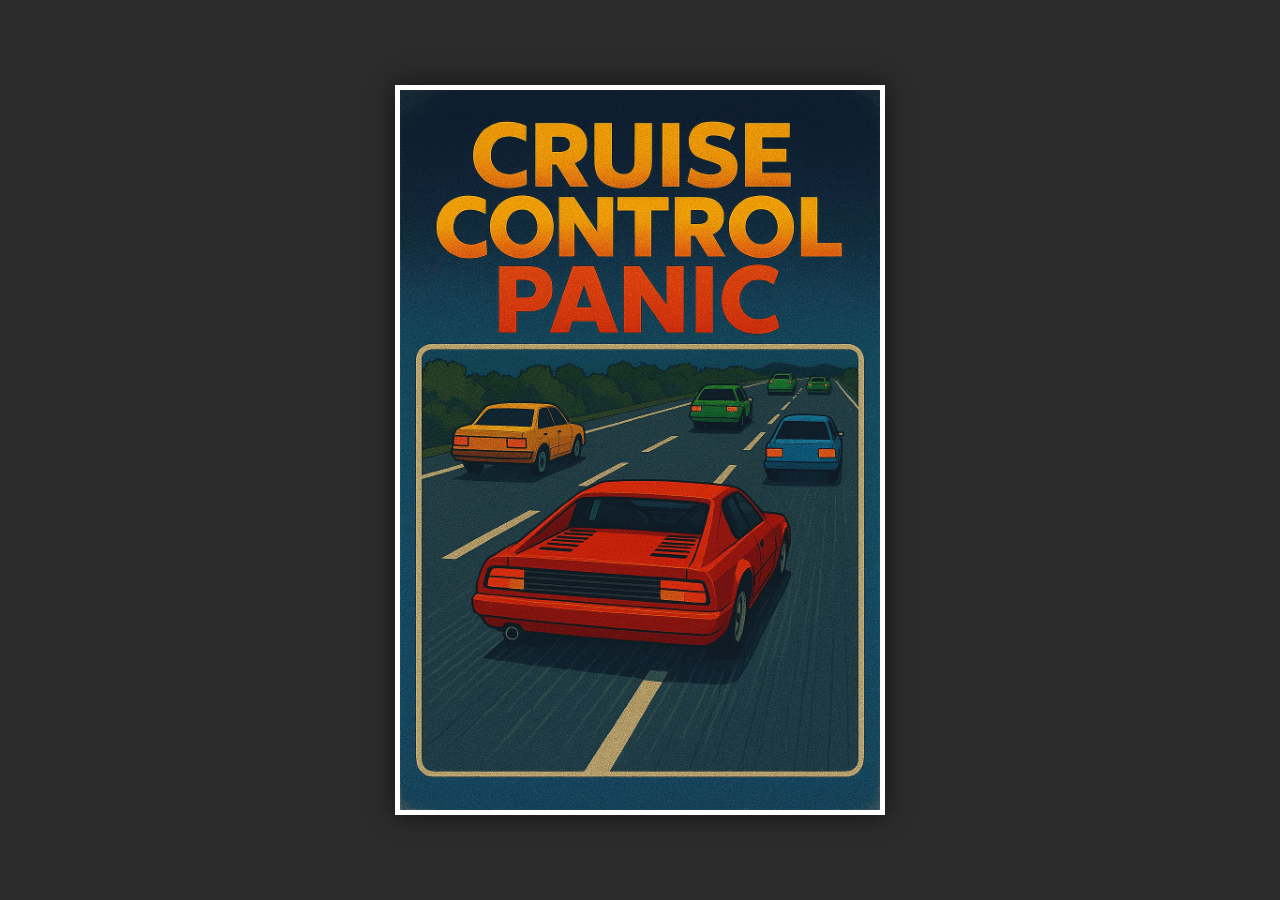
<file: Cruise/cruise.html>
<!DOCTYPE html>
<html lang="fi">
<head>
    <meta charset="UTF-8">
    <meta name="viewport" content="width=device-width, initial-scale=1.0">
    <title>Ajo</title>
    <style>
        body {
            margin: 0;
            padding: 0;
            display: flex;
            justify-content: center;
            align-items: center;
            height: 100vh;
            background-color: #2c2c2c;
            font-family: 'Segoe UI', Tahoma, Geneva, Verdana, sans-serif;
            color: white;
            overflow: hidden;
        }
        canvas {
            background-color: #4CAF50;
            border: 5px solid #fff;
            box-shadow: 0 0 25px rgba(0,0,0,0.6);
            /* border-radius: 10px; */
        }

        @media (max-width: 768px) {
            canvas {
                border: none;
                box-shadow: none;
            }
        }
    </style>
</head>
<body>
    <canvas id="gameCanvas"></canvas>

    <script>
        const canvas = document.getElementById('gameCanvas');
        const ctx = canvas.getContext('2d');

        const BASE_WIDTH = 400;
        const BASE_HEIGHT = 600;
        const ASPECT_RATIO = BASE_WIDTH / BASE_HEIGHT;

        const ROAD_WIDTH_RATIO = 0.6;
        const ROAD_LANE_COUNT = 3;
        const MIN_OBSTACLE_GAP_Y = 100;
        const ROAD_LINE_WIDTH = 5;
        const CAR_WIDTH = 44;
        const CAR_HEIGHT = 74;
        const PLAYER_Y_OFFSET = 120;

        const ROAD_SPEED_0 = 0;
        const ROAD_SPEED_50 = 50 * 5;
        const ROAD_SPEED_100 = 100 * 5;
        const INITIAL_ROAD_SPEED = 10 * 5; 
        const MAX_ROAD_SPEED = 100 * 5;
        const ROAD_SPEED_INCREASE_RATE = 35;
        const MAX_PLAYER_SPEED = 240;
        const PLAYER_ACCELERATION = 3000;
        const OBSTACLE_MIN_SPEED = 50;
				const SPEED_CHANGE_METER_INTERVAL = 1000;

        const PLAYER_CAR_BODY = '#0099ff';
        const PLAYER_CAR_ROOF = '#66ccff';
        const OBSTACLE_COLORS = [
            { body: '#d4ac0d', roof: '#f5cba7' },
            { body: '#5cb85c', roof: '#98d198' },
            { body: '#ff4444', roof: '#ff8888' }
        ];
        const TAIL_LIGHTS_COLOR = '#B71C1C';

        let scaleW, scaleH;
        let ROAD_WIDTH, ROAD_X, LANE_WIDTH;
        let odometer, keys, roadSpeed, player, obstacles, sceneryObjects, lineDashOffset;
        let lastTime = 0;
        let animationFrameId;
        let canSpawn = false;
        let points = 0;
				let currentTraficSign = null;
        let gameState = 'startScreen'; // 'startScreen', 'playing', 'gameOver'
        const coverImg = new Image();
        let isCoverImageLoaded = false;
        let showStartText = false;


        function isMobile() {
            return window.innerWidth <= 768;
        }

        function handleResize() {
            if (isMobile()) {
                // On mobile, try to fill the screen
                const windowAspectRatio = window.innerWidth / window.innerHeight;
                if (windowAspectRatio > ASPECT_RATIO) {
                    // Window is wider than the game, so height is the limiting factor
                    canvas.height = window.innerHeight;
                    canvas.width = canvas.height * ASPECT_RATIO;
                } else {
                    // Window is taller than the game, so width is the limiting factor
                    canvas.width = window.innerWidth;
                    canvas.height = canvas.width / ASPECT_RATIO;
                }
            } else {
                // Desktop scaling
                canvas.height = window.innerHeight * 0.8;
                canvas.width = canvas.height * ASPECT_RATIO;
            }

            scaleH = canvas.height / BASE_HEIGHT;
            scaleW = canvas.width / BASE_WIDTH;

            if (gameState === 'gameOver') {
                drawGameOver();
            } else if (gameState === 'startScreen') {
                drawStartScreen();
            }
        }

        function startGame() {
            if (animationFrameId) {
                cancelAnimationFrame(animationFrameId);
            }
            
            gameState = 'playing';
            
            ROAD_WIDTH = BASE_WIDTH * ROAD_WIDTH_RATIO;
            ROAD_X = (BASE_WIDTH - ROAD_WIDTH) / 2;
            LANE_WIDTH = ROAD_WIDTH / ROAD_LANE_COUNT;

            odometer = 0;
            keys = {};
            lineDashOffset = 0;
            roadSpeed = ROAD_SPEED_0;
            points = 0;
						setRoadState('speed_50');

            player = {
                width: CAR_WIDTH, height: CAR_HEIGHT,
                x: ROAD_X + LANE_WIDTH + (LANE_WIDTH / 2) - (CAR_WIDTH / 2),
                y: BASE_HEIGHT - PLAYER_Y_OFFSET,
                speed: 0
            };

            obstacles = [];
            sceneryObjects = [];
            for (let i = 0; i < 10; i++) {
                createSceneryObject(i * (BASE_HEIGHT / 10));
            }

            lastTime = 0;

            requestAnimationFrame(gameLoop);
        }

        window.addEventListener('keydown', (e) => {
            if ((gameState === 'startScreen' || gameState === 'gameOver') && e.key === 'Enter') {
                startGame();
            } else if (gameState === 'playing') {
                keys[e.key] = true;
            }
        });
        window.addEventListener('keyup', (e) => { 
            if (gameState === 'playing') {
                keys[e.key] = false; 
            }
        });

        window.addEventListener('touchstart', (e) => {
            if (gameState === 'startScreen' || gameState === 'gameOver') {
                startGame();
                return;
            }

            if (gameState === 'playing') {
                e.preventDefault();
                const touchX = e.touches[0].clientX;
                const screenWidth = window.innerWidth;

                if (touchX < screenWidth / 2) {
                    keys['ArrowLeft'] = true;
                    keys['ArrowRight'] = false;
                } else {
                    keys['ArrowRight'] = true;
                    keys['ArrowLeft'] = false;
                }
            }
        }, { passive: false });

        window.addEventListener('touchend', (e) => {
            if (gameState === 'playing') {
                e.preventDefault();
                keys['ArrowLeft'] = false;
                keys['ArrowRight'] = false;
            }
        });

        function update(dt) {
            let targetSpeed = 0;
            if (keys['ArrowLeft'] || keys['a']) targetSpeed = -MAX_PLAYER_SPEED;
            else if (keys['ArrowRight'] || keys['d']) targetSpeed = MAX_PLAYER_SPEED;

            if (player.speed < targetSpeed) player.speed = Math.min(player.speed + PLAYER_ACCELERATION * dt, targetSpeed);
            else if (player.speed > targetSpeed) player.speed = Math.max(player.speed - PLAYER_ACCELERATION * dt, targetSpeed);
            player.x += player.speed * dt;
            
            player.x = Math.max(ROAD_X + ROAD_LINE_WIDTH, player.x);
            player.x = Math.min(ROAD_X + ROAD_WIDTH - player.width - ROAD_LINE_WIDTH, player.x);
            
            sceneryObjects.forEach(obj => {
                obj.y += roadSpeed * dt;
                if (obj.y > BASE_HEIGHT + obj.radius) {
                    obj.y = -obj.radius;
                    const roadSideWidth = ROAD_X - 40;
                    obj.x = Math.random() < 0.5 ? Math.random() * roadSideWidth + 20 : ROAD_X + ROAD_WIDTH + Math.random() * roadSideWidth + 20;
                }
            });
            lineDashOffset = (lineDashOffset - roadSpeed * dt) % 60;

            const obstaclesMinY = Math.min(...obstacles.map(obs => obs.y), BASE_HEIGHT);
            const spawnProbability = obstaclesMinY > MIN_OBSTACLE_GAP_Y ? acceleratingProbability(obstaclesMinY - MIN_OBSTACLE_GAP_Y, BASE_HEIGHT, 2) : 0;

            if (Math.random() < spawnProbability) {
                var centerBiasedRandomValue = centerBiasedRandom();
                const lane = Math.floor(centerBiasedRandomValue * ROAD_LANE_COUNT);
                const obstacleInSameLane = obstacles.filter(o => o.lane == lane).sort((a, b) => b.speed - a.speed)?.[0];
                
                const minSpeed = obstacleInSameLane?.speed ?? OBSTACLE_MIN_SPEED;
                const maxSpeed = targetRoadSpeed * 0.6
                const speed = minSpeed + (Math.random() * (maxSpeed - minSpeed))
                
                obstacles.push({
                    x: ROAD_X + (lane * LANE_WIDTH) + (LANE_WIDTH / 2) - (CAR_WIDTH / 2),
                    y: -CAR_HEIGHT, width: CAR_WIDTH, height: CAR_HEIGHT,
                    color: OBSTACLE_COLORS[Math.floor(Math.random() * OBSTACLE_COLORS.length)],
                    speed: speed,
                    lane: lane
                });
            }

            obstacles.forEach(obstacle => {
                obstacle.y += (roadSpeed - obstacle.speed) * dt;

                if (obstacle.y > BASE_HEIGHT - PLAYER_Y_OFFSET + CAR_HEIGHT && !obstacle.scored) {
                    points++;
                    obstacle.scored = true;
                }

                if (player.x < obstacle.x + obstacle.width && player.x + player.width > obstacle.x &&
                    player.y < obstacle.y + obstacle.height && player.y + player.height > obstacle.y) {
                    gameState = 'gameOver';
                }
            });
            obstacles = obstacles.filter(obstacle => obstacle.y < BASE_HEIGHT);

						const nextOdometer = odometer + roadSpeed * dt;

						roundedOdometerAsMeters = Math.floor(pixelsToMeters(odometer)/500);
						roundedNextOdometerAsMeters = Math.floor(pixelsToMeters(nextOdometer)/500);
						
						if (roundedOdometerAsMeters != roundedNextOdometerAsMeters) {
							var result = roundedNextOdometerAsMeters % 3;

							if (result == 0)
								setRoadState('speed_50');
							if (result == 1)
								setRoadState('speed_100');
						}

						odometer = nextOdometer;

            if (roadSpeed < targetRoadSpeed) {
                roadSpeed += ROAD_SPEED_INCREASE_RATE * dt;
                if (roadSpeed > targetRoadSpeed) {
                    roadSpeed = targetRoadSpeed;
                }
            }
            else if (roadSpeed > targetRoadSpeed) {
                roadSpeed -= ROAD_SPEED_INCREASE_RATE * dt;
                if (roadSpeed < targetRoadSpeed) {
                    roadSpeed = targetRoadSpeed;
                }
            }
        }

        function acceleratingProbability(min, max, alpha = 2) {
            const t = Math.min(min, max);
            return Math.pow(t / max, alpha);
        }

        function centerBiasedRandom() {
            let randomValue = Math.random() < 0.3 ? (Math.random() + Math.random()) / 2 : Math.random();
            return randomValue;
        }

        function createSceneryObject(yPos = -30) {
            const roadSideWidth = ROAD_X - 40;
            const xPos = Math.random() < 0.5 ? Math.random() * roadSideWidth + 20 : ROAD_X + ROAD_WIDTH + Math.random() * roadSideWidth + 20;
            sceneryObjects.push({
                x: xPos, y: yPos, radius: Math.random() * 15 + 10, trunkWidth: 8
            });
        }
        
				function pixelsToMeters(odometer) {
					return odometer / 18;
				}

        function draw() {
            ctx.clearRect(0, 0, canvas.width, canvas.height);

            drawGround();
            drawRoad();
            drawSceneryObjects();
            drawTraficSigns();
            drawCars();
            //drawTexts();
						drawDigitalDashboard();
        }

        function drawGround() {
            ctx.fillStyle = '#4CAF50';
            ctx.fillRect(0, 0, canvas.width, canvas.height);
        }

        function drawRoad() {
            ctx.fillStyle = '#666';
            ctx.fillRect(ROAD_X * scaleW, 0, ROAD_WIDTH * scaleW, canvas.height);
            ctx.strokeStyle = 'white';
            ctx.setLineDash([25 * scaleH, 35 * scaleH]);
            ctx.lineDashOffset = lineDashOffset * scaleH;
            for (let i = 1; i < ROAD_LANE_COUNT; i++) {
                const x = (ROAD_X + i * LANE_WIDTH) * scaleW;
                ctx.beginPath();
                ctx.lineWidth = ROAD_LINE_WIDTH * scaleW;
                ctx.moveTo(x, 0);
                ctx.lineTo(x, canvas.height);
                ctx.stroke();
            }
            ctx.setLineDash([]);
            ctx.fillStyle = 'white';
            ctx.fillRect(ROAD_X * scaleW, 0, ROAD_LINE_WIDTH * scaleW, canvas.height);
            ctx.fillRect((ROAD_X + ROAD_WIDTH - ROAD_LINE_WIDTH) * scaleW, 0, ROAD_LINE_WIDTH * scaleW, canvas.height);
        }

        function drawSceneryObjects() {
            sceneryObjects.sort((a,b) => a.y - b.y).forEach(obj => drawSceneryObject(obj.x, obj.y, obj.radius, obj.trunkWidth));
        }

        function drawSceneryObject(x, y, radius, trunkWidth) {
            const sx = x * scaleW, sy = y * scaleH, sRadius = radius * scaleH, sTrunkWidth = trunkWidth * scaleW;
            ctx.fillStyle = '#5D4037';
            ctx.fillRect(sx - sTrunkWidth / 2, sy, sTrunkWidth, sRadius * 2);
            ctx.fillStyle = '#388E3C';
            ctx.beginPath();
            ctx.arc(sx, sy, sRadius, 0, Math.PI * 2);
            ctx.fill();
        }

        function drawTraficSigns() {
						if (currentTraficSign) {
							drawTraficSign(currentTraficSign);
						}
        }

        function drawTraficSign(type) {
            if (type === 'speed_50') {
                drawSpeedSign('speed_50');
            } else if (type === 'speed_100') {
                drawSpeedSign('speed_100');
            } else {
                console.warn(`Tuntematon liikennemerkki: ${type}`);
            }
        }

        function drawSpeedSign(type) {
            var centerX = ROAD_X + ROAD_WIDTH + (ROAD_X * 0.5);
            var centerY = 560;

            const colorYellow = "#ffcd00";
            const colorRed = "#e5002b";

            ctx.fillStyle = colorYellow;
            ctx.beginPath();
            ctx.arc(centerX * scaleW, centerY * scaleH, 30 * scaleW, 0, 2 * Math.PI);
            ctx.fill();

            ctx.fillStyle = colorRed;
            ctx.beginPath();
            ctx.arc(centerX * scaleW, centerY * scaleH, 28 * scaleW, 0, 2 * Math.PI);
            ctx.fill();

            ctx.fillStyle = colorYellow;
            ctx.beginPath();
            ctx.arc(centerX * scaleW, centerY * scaleH, 21 * scaleW, 0, 2 * Math.PI);
            ctx.fill();

            ctx.fillStyle = '#202020';
            ctx.textAlign = 'center';
            ctx.textBaseline = 'middle';

            if (type == 'speed_50') {
                ctx.font = `bold ${26 * scaleH}px Segoe UI`;
                ctx.fillText(`50`, centerX * scaleW, (centerY + 2) * scaleH);
            }
            else if (type == 'speed_100') {
                ctx.font = `bold ${25 * scaleH}px Segoe UI`;
                ctx.fillText(`1`, (centerX - 14) * scaleW, (centerY + 2) * scaleH);
                ctx.fillText(`0`, (centerX - 3) * scaleW, (centerY + 2) * scaleH);
                ctx.fillText(`0`, (centerX + 11) * scaleW, (centerY + 2) * scaleH);
            }
        }

        function drawCars() {
            obstacles.forEach(obs => drawCar(obs.x, obs.y, obs.width, obs.height, obs.color.body, obs.color.roof));
            drawCar(player.x, player.y, player.width, player.height, PLAYER_CAR_BODY, PLAYER_CAR_ROOF);
        }

        function drawCar(x, y, width, height, bodyColor, roofColor) {
            const sx = x * scaleW, sy = y * scaleH, sw = width * scaleW, sh = height * scaleH;
            ctx.fillStyle = bodyColor;
            ctx.fillRect(sx, sy, sw, sh);
            ctx.fillStyle = roofColor;
            ctx.fillRect(sx + sw * 0.15, sy + sh * 0.30, sw * 0.7, sh * 0.45);
            ctx.fillStyle = TAIL_LIGHTS_COLOR;
            ctx.fillRect(sx + 4 * scaleW, sy + sh - 12 * scaleH, 8 * scaleW, 6 * scaleH);
            ctx.fillRect(sx + sw - 12 * scaleW, sy + sh - 12 * scaleH, 8 * scaleW, 6 * scaleH);
        }

        function drawGameOver() {
            ctx.fillStyle = 'rgba(0, 0, 0, 0.75)';
            ctx.fillRect(0, 0, canvas.width, canvas.height);
            ctx.fillStyle = 'white';
            ctx.textAlign = 'center';
            ctx.font = `bold ${48 * scaleH}px Segoe UI`;
            ctx.fillText('PELI OHI', canvas.width / 2, canvas.height / 2 - 40 * scaleH);
            ctx.font = `${24 * scaleH}px Segoe UI`;
            ctx.fillText(`Lopulliset pisteet: ${points}`, canvas.width / 2, canvas.height / 2 + 10 * scaleH);
            ctx.font = `${20 * scaleH}px Segoe UI`;
            ctx.fillText('Paina Enter aloittaaksesi uudelleen', canvas.width / 2, canvas.height / 2 + 60 * scaleH);
        }

				function drawTexts() {
					ctx.font = `bold ${24 * scaleH}px Segoe UI`;
					ctx.fillStyle = 'white';
					ctx.textAlign = 'left';
            
					ctx.fillText(points, 5 * scaleW, 35 * scaleH);
					ctx.fillText(roadSpeed.toFixed(0), 5 * scaleW, 55 * scaleH);
					ctx.fillText(`${(Math.floor(pixelsToMeters(odometer)))} m`, 5 * scaleW, 75 * scaleH);
				}

        function drawDigitalDashboard() {
					const margin = 10 * scaleW;

					const width = ROAD_X * scaleW - (2 * margin);
					const height = width * 0.85
					const x = margin;
					const y = canvas.height - height - margin;

					ctx.save();

					ctx.fillStyle = '#111';
					ctx.strokeStyle = '#333';
					ctx.lineWidth = 1.5 * scaleW;

					ctx.beginPath();
					ctx.roundRect(x, y, width, height, 6 * scaleW);
					ctx.fill();
					ctx.stroke();

					ctx.textAlign = 'center';
					ctx.textBaseline = 'middle';
					const textColor = '#f0f0f0';
					
					const fontSize = height * 0.4;

					const pointsY = y + height * 0.36;
					const pointsText = points.toString().padStart(4, '0').replaceAll('0', 'O');
					ctx.font = `bold ${fontSize}px monospace`;
					ctx.fillStyle = textColor;
					ctx.fillText(pointsText, x + width / 2, pointsY);

					const odoY = y + height * 0.7;
					const km = (Math.floor(pixelsToMeters(odometer) / 100) / 10).toFixed(1)
					const odometerText = km.padStart(4, '0').replaceAll('0', 'O');
					ctx.font = `bold ${fontSize}px monospace`;
					ctx.fillStyle = textColor;
					ctx.fillText(odometerText, x + width / 2, odoY);

					ctx.restore();
        }

        function drawStartScreen() {
            if (isCoverImageLoaded) {
                ctx.drawImage(coverImg, 0, 0, canvas.width, canvas.height);
                ctx.fillStyle = 'rgba(0, 0, 0, 0)';
                ctx.fillRect(0, 0, canvas.width, canvas.height);
                if (showStartText) {
                    ctx.fillStyle = 'white';
                    ctx.textAlign = 'center';
                    ctx.font = `bold ${16 * scaleH}px Segoe UI`;
                    ctx.fillText('Paina Enter aloittaaksesi', canvas.width / 2, canvas.height - 60 * scaleH);
                }
            } else {
                ctx.fillStyle = '#2c2c2c';
                ctx.fillRect(0, 0, canvas.width, canvas.height);
                ctx.fillStyle = 'white';
                ctx.textAlign = 'center';
                ctx.font = `bold ${32 * scaleH}px Segoe UI`;
                ctx.fillText('Ladataan...', canvas.width / 2, canvas.height / 2);
            }
        }

        function gameLoop(currentTime) {
            if (gameState === 'gameOver') {
                drawGameOver();
                return;
            }
            
            if (gameState === 'startScreen') {
                drawStartScreen();
            } else if (gameState === 'playing') {
                if (lastTime === 0) lastTime = currentTime;
                const dt = (currentTime - lastTime) / 1000;
                lastTime = currentTime;

                update(dt);
                draw();
            }
            
            animationFrameId = requestAnimationFrame(gameLoop);
        }

				function setRoadState(state) {
					if (state == 'speed_50') {
						targetRoadSpeed = ROAD_SPEED_50;
						currentTraficSign = 'speed_50';
					}
					else if (state == 'speed_100') {
						targetRoadSpeed = ROAD_SPEED_100;
						currentTraficSign = 'speed_100';
					}
				}

        window.addEventListener('resize', handleResize);

        handleResize();
        
        coverImg.onload = () => {
            isCoverImageLoaded = true;
            setTimeout(() => {
                showStartText = true;
            }, 5000);
        };
        coverImg.src = 'cover.png';

        gameLoop(0);

    </script>
</body>
</html>
</file>
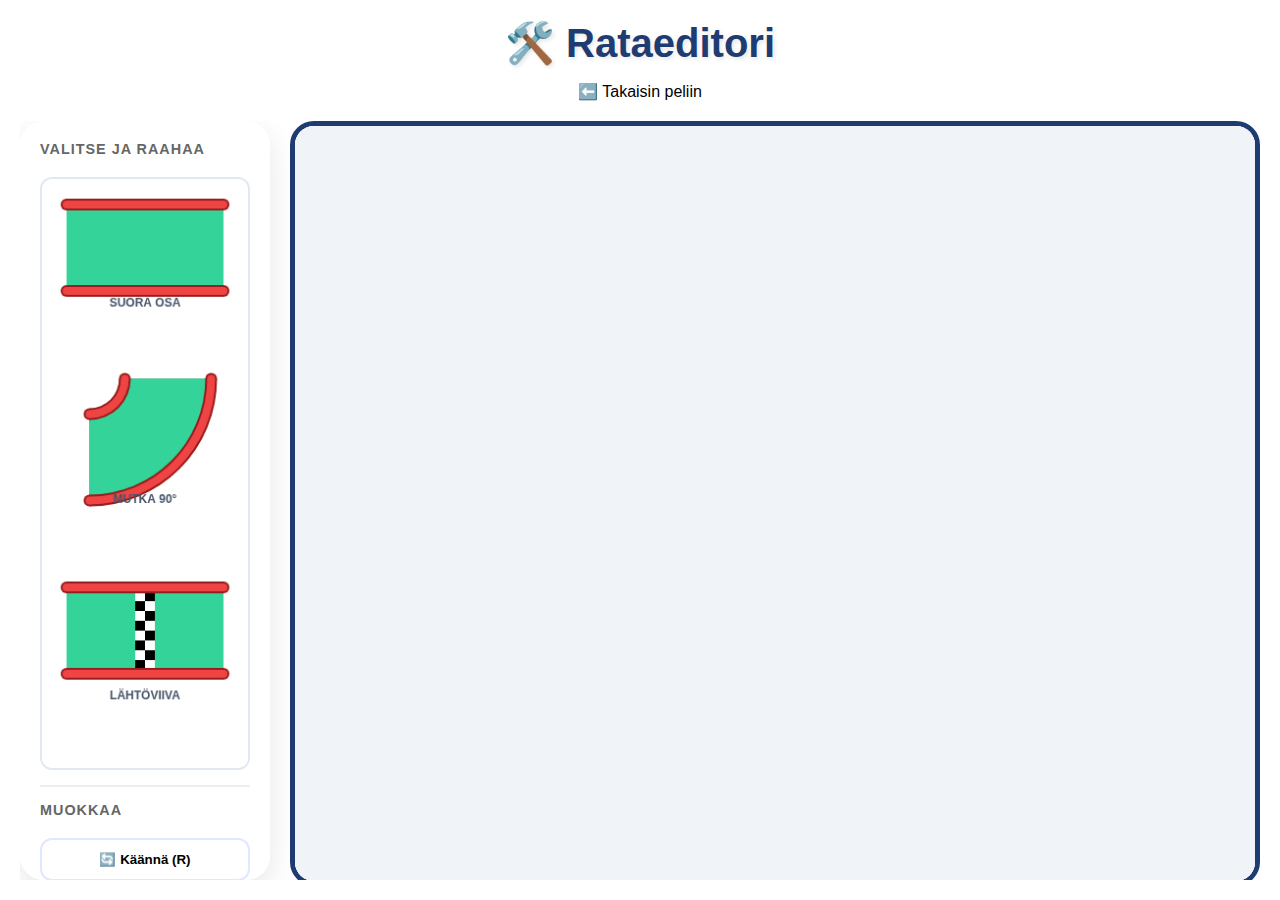
<file: disk-race/editor.html>
<!DOCTYPE html>
<html lang="fi">

<head>
    <meta charset="UTF-8">
    <meta name="viewport" content="width=device-width, initial-scale=1.0">
    <title>Disk Race - Rataeditori</title>
    <link rel="stylesheet" href="styles.css">
    <style>
        body,
        html {
            height: 100%;
            margin: 0;
            overflow: hidden;
        }

        .game-container {
            height: 100vh;
            display: flex;
            flex-direction: column;
            padding: 20px;
            box-sizing: border-box;
        }

        .editor-container {
            display: flex;
            flex: 1;
            gap: 20px;
            overflow: hidden;
        }

        .toolbar {
            width: 250px;
            flex-shrink: 0;
            background: rgba(255, 255, 255, 0.95);
            padding: 20px;
            border-radius: 24px;
            box-shadow: 0 10px 30px rgba(0, 0, 0, 0.1);
            display: flex;
            flex-direction: column;
            gap: 15px;
            overflow-y: auto;
        }

        .canvas-area {
            flex: 1;
            position: relative;
            background: #f0f4f8;
            border-radius: 24px;
            border: 5px solid #1e3c72;
            overflow: auto;
            cursor: crosshair;
            box-shadow: inset 0 4px 12px rgba(0, 0, 0, 0.1);
        }

        .tool-group {
            border-bottom: 2px solid #eee;
            padding-bottom: 15px;
            display: flex;
            flex-direction: column;
            gap: 10px;
        }

        .tool-group h3 {
            font-size: 0.9em;
            color: #666;
            text-transform: uppercase;
            letter-spacing: 1px;
            margin-bottom: 10px;
        }

        .piece-library {
            display: flex;
            flex-direction: column;
            gap: 15px;
        }

        .draggable-piece {
            cursor: grab;
            transition: all 0.2s;
            background: #f8fafc;
            border-radius: 12px;
            border: 2px solid #e2e8f0;
            padding: 10px;
            display: flex;
            flex-direction: column;
            align-items: center;
            gap: 8px;
            user-select: none;
        }

        .draggable-piece:hover {
            transform: translateY(-2px);
            border-color: #6366f1;
            box-shadow: 0 4px 12px rgba(99, 102, 241, 0.15);
        }

        .draggable-piece:active {
            cursor: grabbing;
        }

        .piece-label {
            font-size: 0.8em;
            font-weight: bold;
            color: #475569;
        }

        .canvas-area {
            position: relative;
            background: #f0f4f8;
            border-radius: 24px;
            border: 5px solid #1e3c72;
            overflow: scroll;
            /* Pakotetaan skrollauspalkit */
            cursor: crosshair;
            box-shadow: inset 0 4px 12px rgba(0, 0, 0, 0.1);
            height: 85vh;
            /* Kiinteä korkeus jotta sivu ei veny liikaa */
        }

        #editor-canvas {
            display: block;
            background: #fff;
            background-image: radial-gradient(#cbd5e1 1px, transparent 1px);
            background-size: 40px 40px;
        }

        .btn-tool {
            width: 100%;
            padding: 12px;
            border: 2px solid #e0e7ff;
            border-radius: 12px;
            background: white;
            cursor: pointer;
            font-weight: bold;
            transition: all 0.2s;
            display: flex;
            align-items: center;
            justify-content: center;
            gap: 10px;
        }

        .keyboard-shortcuts {
            font-size: 0.8em;
            color: #888;
            margin-top: auto;
            background: #f1f5f9;
            padding: 12px;
            border-radius: 8px;
        }
    </style>
</head>

<body>
    <div class="game-container">
        <div class="header">
            <h1>🛠️ Rataeditori</h1>
            <div class="info-panel">
                <button id="back-to-game" class="value"
                    style="text-decoration: none; cursor: pointer; background: none; border: none; font-size: inherit; font-family: inherit; color: inherit;">⬅️
                    Takaisin peliin</button>
            </div>
        </div>

        <div class="editor-container">
            <div class="toolbar">
                <div class="tool-group">
                    <h3>Valitse ja raahaa</h3>
                    <div class="piece-library">
                        <canvas id="library-canvas" width="210" height="600" class="piece-preview-canvas"
                            style="cursor: grab; border: 2px solid #e2e8f0; border-radius: 12px; background: #f8fafc;"></canvas>
                    </div>
                </div>

                <div class="tool-group">
                    <h3>Muokkaa</h3>
                    <button id="rotate-piece" class="btn-tool">🔄 Käännä (R)</button>
                    <button id="undo" class="btn-tool">↩️ Kumoa (Ctrl+Z)</button>
                    <button id="clear-all" class="btn-tool" style="color: #ef4444;">🗑️ Tyhjennä</button>
                    <button id="toggle-walls" class="btn-tool">🧱 Laitatyökalu</button>
                </div>

                <div class="tool-group">
                    <h3>Tiedosto</h3>
                    <button id="save-json" class="btn-tool" style="background: #10b981; color: white;">💾 Tallenna
                        JSON</button>
                    <button id="load-json" class="btn-tool" style="background: #3b82f6; color: white;">📂 Lataa
                        JSON</button>
                    <input type="file" id="file-input" accept=".json" style="display: none;">
                </div>

                <div class="keyboard-shortcuts">
                    <p><b>Nuolinäppäimet</b>: Siirrä viimeistä palaa</p>
                    <p><b>R</b>: Käännä 90°</p>
                    <p><b>Del</b>: Poista viimeisin</p>
                </div>
            </div>

            <div class="canvas-area">
                <canvas id="editor-canvas"></canvas>
            </div>
        </div>
    </div>

    <script type="module" src="js/editor/editor.js"></script>
</body>

</html>
</file>
<file: grid-draw/style.css>
body {
    font-family: -apple-system, BlinkMacSystemFont, "Segoe UI", Roboto, Helvetica, Arial, sans-serif;
    margin: 0;
    padding: 0;
    height: 100vh;
    overflow: hidden;
    color: #172b4d;
}

#app-container {
    display: flex;
    flex-direction: row;
    height: 100%;
    width: 100%;
}

#sidebar {
    width: 280px;
    background-color: #f4f5f7;
    border-right: 1px solid #dfe1e6;
    display: flex;
    flex-direction: column;
    padding: 15px;
    box-sizing: border-box;
    overflow-y: auto;
    flex-shrink: 0;
}

#sidebar h1 {
    font-size: 1.2rem;
    margin-top: 0;
    margin-bottom: 15px;
    color: #091e42;
    text-align: center;
}

#controls {
    display: flex;
    flex-direction: column;
    gap: 18px;
}

fieldset {
    border: 1px solid #dfe1e6;
    border-radius: 4px;
    padding: 12px 14px;
    margin: 0;
    background: white;
    box-shadow: 0 1px 2px rgba(0, 0, 0, 0.05);
}

/* Primary section (Tools) gets extra emphasis */
fieldset.primary-section {
    border: 2px solid #0052cc;
    background: linear-gradient(to bottom, #f7f9fc, white);
    box-shadow: 0 2px 4px rgba(0, 82, 204, 0.1);
}

legend {
    font-weight: 600;
    font-size: 0.8rem;
    color: #5e6c84;
    text-transform: uppercase;
    letter-spacing: 0.5px;
    padding: 0 4px;
}

.vertical-group {
    display: flex;
    flex-direction: column;
    gap: 4px;
}

.setting-item {
    padding: 4px 0;
}

.setting-item label {
    font-size: 0.85rem;
    cursor: pointer;
    display: flex;
    align-items: center;
    gap: 6px;
    color: #172b4d;
}

.setting-item input[type="checkbox"] {
    cursor: pointer;
}

.slider-group {
    margin-top: 6px;
}

.slider-row {
    display: flex;
    justify-content: space-between;
    align-items: center;
    margin-bottom: 4px;
}

.slider-row label {
    font-size: 0.85rem;
    color: #5e6c84;
    font-weight: 500;
}

.value-display {
    font-size: 0.85rem;
    color: #172b4d;
    font-weight: 600;
    min-width: 35px;
    text-align: right;
}

.control-row {
    display: flex;
    align-items: center;
    gap: 8px;
    margin-bottom: 6px;
    flex-wrap: wrap;
}

.control-row label {
    font-size: 0.9rem;
    cursor: pointer;
    display: flex;
    align-items: center;
    gap: 5px;
}

.control-row.indent {
    padding-left: 20px;
    margin-bottom: 10px;
    font-size: 0.8rem;
}

/* Tool Options (Color + Actions) */
.tool-options {
    margin-top: 12px;
    padding-top: 12px;
    border-top: 1px solid #dfe1e6;
    display: flex;
    gap: 6px;
    align-items: center;
}

.tool-options input[type="color"] {
    flex-shrink: 0;
}

.tool-options .icon-btn {
    flex: 1;
}

/* Settings Grid (Two Column Layout) */
.settings-grid {
    display: grid;
    grid-template-columns: 1fr 1fr;
    gap: 12px;
}

.settings-column {
    display: flex;
    flex-direction: column;
}

.setting-group {
    display: flex;
    flex-direction: column;
    gap: 6px;
    margin-bottom: 12px;
}

.setting-group-title {
    font-size: 0.7rem;
    font-weight: 700;
    text-transform: uppercase;
    color: #5e6c84;
    letter-spacing: 0.5px;
    margin-bottom: 6px;
    padding-bottom: 6px;
    border-bottom: 1px solid #dfe1e6;
}

/* View Controls */
.view-controls {
    display: flex;
    flex-direction: column;
    gap: 10px;
}

.view-control-item {
    display: flex;
    flex-direction: column;
    gap: 8px;
}

.control-label {
    font-size: 0.7rem;
    font-weight: 700;
    text-transform: uppercase;
    color: #5e6c84;
    letter-spacing: 0.5px;
}

.grid-type-select {
    padding: 6px;
    border: 1px solid #dfe1e6;
    border-radius: 4px;
    background-color: white;
    font-size: 0.85rem;
    color: #172b4d;
    cursor: pointer;
    width: 100%;
}

.grid-type-select:focus {
    outline: none;
    border-color: #0052cc;
    box-shadow: 0 0 0 2px rgba(0, 82, 204, 0.2);
}

.view-toggles {
    display: flex;
    flex-direction: column;
    gap: 6px;
    padding-top: 10px;
    border-top: 1px solid #dfe1e6;
}

.size-label {
    font-size: 0.85rem;
    color: #5e6c84;
    font-weight: 500;
    display: block;
    margin-bottom: 4px;
}

.size-controls {
    display: flex;
    align-items: center;
    gap: 6px;
    justify-content: center;
}

input[type="range"] {
    width: 100%;
}

button {
    background-color: #0052cc;
    color: white;
    border: none;
    border-radius: 3px;
    padding: 6px 12px;
    cursor: pointer;
    font-size: 0.9rem;
    width: 100%;
    transition: background-color 0.1s;
}

button:hover {
    background-color: #0065ff;
}

input[type="color"] {
    border: 1px solid #dfe1e6;
    border-radius: 3px;
    background: white;
    height: 36px;
    width: 50px;
    cursor: pointer;
    flex-shrink: 0;
}

/* Tool Grid Styles */
.tool-grid {
    display: grid;
    grid-template-columns: repeat(3, 1fr);
    gap: 6px;
}

.tool-grid-4 {
    grid-template-columns: repeat(4, 1fr);
    gap: 6px;
}

.tool-btn {
    display: flex;
    align-items: center;
    justify-content: center;
    height: 40px;
    border: 1px solid #dfe1e6;
    border-radius: 4px;
    cursor: pointer;
    transition: all 0.2s;
    background-color: #f4f5f7;
    color: #5e6c84;
}

.tool-btn:hover {
    background-color: #ebecf0;
    color: #172b4d;
}

.tool-btn input {
    display: none;
}

.tool-btn:has(input:checked) {
    background-color: #deebff;
    border-color: #0052cc;
    color: #0052cc;
}

.tool-btn svg,
.tool-btn i {
    width: 20px;
    height: 20px;
    font-size: 18px;
}

/* Tool Group Styles */
.tool-group-container {
    position: relative;
    display: flex;
}

.tool-group-container .tool-btn {
    width: 100%;
}

.group-indicator {
    position: absolute;
    bottom: 3px;
    right: 3px;
    width: 0;
    height: 0;
    border-style: solid;
    border-width: 0 0 5px 5px;
    border-color: transparent transparent #5e6c84 transparent;
    pointer-events: none;
}

.tool-btn:has(input:checked)~.group-indicator {
    border-color: transparent transparent #0052cc transparent;
}

.sub-tool-menu {
    position: fixed;
    transform: translateY(-50%);
    background: white;
    border: 1px solid #dfe1e6;
    border-radius: 6px;
    box-shadow: 0 4px 15px rgba(0, 0, 0, 0.2);
    display: none;
    grid-auto-flow: column;
    grid-gap: 6px;
    padding: 6px;
    z-index: 2000;
}

.sub-tool-menu::before {
    content: '';
    position: absolute;
    left: -6px;
    top: 50%;
    transform: translateY(-50%);
    border-top: 6px solid transparent;
    border-bottom: 6px solid transparent;
    border-right: 6px solid #dfe1e6;
}

.sub-tool-menu::after {
    content: '';
    position: absolute;
    left: -5px;
    top: 50%;
    transform: translateY(-50%);
    border-top: 5px solid transparent;
    border-bottom: 5px solid transparent;
    border-right: 5px solid white;
}

.tool-group-container.menu-open .sub-tool-menu {
    display: grid;
}

.sub-tool-option {
    display: grid;
    place-items: center;
    width: 36px;
    height: 36px;
    border-radius: 3px;
    cursor: pointer;
    color: #5e6c84;
    transition: all 0.1s;
    background-color: rgb(235, 236, 240) !important;
    border: none !important;
    outline: none !important;
    box-shadow: none !important;
    -webkit-tap-highlight-color: transparent !important;
    user-select: none;
}

.sub-tool-option:hover {
    background-color: #ebecf0 !important;
    color: #172b4d;
}

.sub-tool-option.active {
    background-color: #deebff !important;
    color: #0052cc;
}

.sub-tool-option i {
    width: 20px;
    height: 20px;
    font-size: 18px;
    display: block;
}

.sub-tool-option svg {
    width: 20px;
    height: 20px;
    display: block;
    fill: none !important;
    pointer-events: none;
}

/* Color and Actions Group */
.color-actions-group {
    display: flex;
    gap: 6px;
    align-items: center;
}

.icon-btn {
    width: auto !important;
    padding: 8px 12px !important;
    flex: 1;
    display: flex;
    align-items: center;
    justify-content: center;
    font-size: 16px;
}

/* File Actions */
.file-actions {
    display: flex;
    flex-direction: column;
    gap: 6px;
}

.file-actions-row {
    display: grid;
    grid-template-columns: 1fr 1fr;
    gap: 6px;
}

.file-btn {
    display: flex;
    flex-direction: column;
    align-items: center;
    gap: 4px;
    padding: 10px 8px !important;
    font-size: 0.75rem;
    width: 100% !important;
}

.file-btn i {
    font-size: 18px;
}

.file-btn span {
    font-size: 0.75rem;
    font-weight: 600;
}

/* Layers Container */
.layers-container {
    max-height: 200px;
    overflow-y: auto;
    margin-bottom: 10px;
}

.danger-btn {
    background-color: #de350b !important;
}

.danger-btn:hover {
    background-color: #bf2600 !important;
}


#canvas-container {
    flex-grow: 1;
    background-color: #ebecf0;
    display: flex;
    justify-content: center;
    align-items: center;
    position: relative;
    overflow: hidden;
    padding: 20px;
    box-sizing: border-box;
}

canvas {
    background: white;
    box-shadow: 0 4px 12px rgba(0, 0, 0, 0.15);
}

.action-btn {
    background-color: #00875a;
    font-weight: 600;
}

.action-btn:hover {
    background-color: #36b37e;
}

#sidebar .tool-grid button {
    display: flex;
    flex-direction: column;
    align-items: center;
    justify-content: center;
    gap: 4px;
    padding: 8px 4px;
    font-size: 0.75rem;
}

/* Grid Size Controls */
.grid-size-controls {
    display: flex;
    align-items: center;
    justify-content: center;
    gap: 10px;
    padding-left: 10px !important;
}

.grid-size-display {
    min-width: 45px;
    text-align: center;
    font-weight: 600;
    font-size: 0.9rem;
    color: #172b4d;
    background-color: #f4f5f7;
    padding: 6px 10px;
    border-radius: 3px;
    border: 1px solid #dfe1e6;
    cursor: pointer;
}

.grid-size-btn {
    width: 32px !important;
    height: 32px;
    padding: 0 !important;
    display: flex;
    align-items: center;
    justify-content: center;
    background-color: #f4f5f7;
    border: 1px solid #dfe1e6;
    color: #5e6c84;
    font-size: 14px;
    transition: all 0.2s;
}

.grid-size-btn:hover {
    background-color: #0052cc;
    border-color: #0052cc;
    color: white;
}

.grid-size-btn:active {
    transform: scale(0.95);
}

.zoom-reset-btn {
    width: auto !important;
    padding: 6px 12px !important;
    font-size: 0.85rem;
    display: flex;
    align-items: center;
    gap: 6px;
    background-color: #f4f5f7;
    color: #5e6c84;
    border: 1px solid #dfe1e6;
}

.zoom-reset-btn:hover {
    background-color: #0052cc;
    border-color: #0052cc;
    color: white;
}

/* Layer Styles */
.layer-item {
    display: flex;
    align-items: center;
    gap: 3px;
    padding: 3px 4px;
    margin-bottom: 2px;
    background-color: #f4f5f7;
    border: 1px solid #dfe1e6;
    border-radius: 3px;
    cursor: pointer;
    transition: all 0.2s;
}

.layer-select-checkbox {
    margin: 0 5px 0 2px;
    cursor: pointer;
}

.layer-item:hover {
    background-color: #ebecf0;
}

.layer-item.active {
    background-color: #deebff;
    border-color: #0052cc;
}

.layer-name {
    flex: 1;
    font-size: 0.8rem;
    padding: 1px 3px;
    cursor: pointer;
    min-width: 0;
    overflow: hidden;
    text-overflow: ellipsis;
    white-space: nowrap;
    outline: none;
}

.layer-name:focus {
    white-space: normal;
    word-break: break-word;
}

.layer-item.active .layer-name {
    color: #0052cc;
    font-weight: 600;
}

.layer-edit-icon {
    font-size: 9px;
    color: #5e6c84;
    cursor: pointer;
    flex-shrink: 0;
    opacity: 0.6;
    transition: opacity 0.2s;
}

.layer-edit-icon:hover {
    opacity: 1;
    color: #172b4d;
}

.layer-item:hover .layer-edit-icon {
    opacity: 1;
}

.layer-visibility-btn {
    width: 22px !important;
    height: 22px;
    padding: 0 !important;
    background-color: transparent;
    border: none;
    color: #5e6c84;
    font-size: 12px;
    cursor: pointer;
    display: flex;
    align-items: center;
    justify-content: center;
    flex-shrink: 0;
    border-radius: 2px;
}

.layer-visibility-btn:hover {
    background-color: #dfe1e6;
    color: #172b4d;
}

.layer-visibility-btn.hidden {
    color: #c1c7d0;
}

.layer-move-btn {
    width: 22px !important;
    height: 22px;
    padding: 0 !important;
    background-color: transparent;
    border: none;
    color: #5e6c84;
    font-size: 10px;
    cursor: pointer;
    display: flex;
    align-items: center;
    justify-content: center;
    flex-shrink: 0;
    border-radius: 2px;
}

.layer-move-btn:hover {
    background-color: #dfe1e6;
    color: #172b4d;
}

.layer-edit-btn {
    width: 22px !important;
    height: 22px;
    padding: 0 !important;
    background-color: transparent;
    border: none;
    color: #5e6c84;
    font-size: 11px;
    cursor: pointer;
    display: flex;
    align-items: center;
    justify-content: center;
    flex-shrink: 0;
    border-radius: 2px;
}

.layer-edit-btn:hover {
    background-color: #dfe1e6;
    color: #172b4d;
}

.layer-delete-btn {
    width: 22px !important;
    height: 22px;
    padding: 0 !important;
    background-color: transparent;
    border: none;
    color: #de350b;
    font-size: 11px;
    cursor: pointer;
    display: flex;
    align-items: center;
    justify-content: center;
    flex-shrink: 0;
    border-radius: 2px;
}

.layer-delete-btn:hover {
    background-color: #ffebe6;
    color: #bf2600;
}

/* Custom Dialog Styles */
.dialog-overlay {
    position: fixed;
    top: 0;
    left: 0;
    right: 0;
    bottom: 0;
    background-color: rgba(0, 0, 0, 0.3);
    display: flex;
    align-items: center;
    justify-content: center;
    z-index: 1000;
}

.dialog {
    position: fixed;
    top: 50%;
    left: 50%;
    transform: translate(-50%, -50%);
    z-index: 1001;
}

.dialog-content {
    background-color: white;
    border-radius: 8px;
    box-shadow: 0 10px 40px rgba(0, 0, 0, 0.15);
    min-width: 360px;
    max-width: 500px;
    overflow: hidden;
}

.dialog-header {
    display: flex;
    justify-content: space-between;
    align-items: center;
    padding: 16px 20px;
    border-bottom: 1px solid #dfe1e6;
    background-color: #f4f5f7;
}

.dialog-header h2 {
    margin: 0;
    font-size: 1rem;
    font-weight: 600;
    color: #091e42;
}

.dialog-close-btn {
    background: none;
    border: none;
    font-size: 18px;
    color: #5e6c84;
    cursor: pointer;
    padding: 4px;
    display: flex;
    align-items: center;
    justify-content: center;
    border-radius: 3px;
    transition: all 0.2s;
}

.dialog-close-btn:hover {
    background-color: #dfe1e6;
    color: #172b4d;
}

.dialog-body {
    padding: 20px;
    color: #172b4d;
    font-size: 0.95rem;
    line-height: 1.5;
}

.dialog-body p {
    margin: 0;
}

.dialog-footer {
    display: flex;
    justify-content: flex-end;
    gap: 8px;
    padding: 16px 20px;
    border-top: 1px solid #dfe1e6;
    background-color: #f4f5f7;
}

.dialog-btn {
    padding: 8px 16px;
    border: none;
    border-radius: 3px;
    font-size: 0.9rem;
    font-weight: 500;
    cursor: pointer;
    transition: all 0.2s;
    min-width: 80px;
}

.dialog-btn-primary {
    background-color: #0052cc;
    color: white;
}

.dialog-btn-primary:hover {
    background-color: #0065ff;
}

.dialog-btn-secondary {
    background-color: #f4f5f7;
    color: #172b4d;
    border: 1px solid #dfe1e6;
}

.dialog-btn-secondary:hover {
    background-color: #ebecf0;
}

.dialog-btn-danger {
    background-color: #de350b;
    color: white;
}


.dialog-btn-danger:hover {
    background-color: #bf2600;
}

/* Isometric Plane Buttons */
.iso-plane-selection {
    display: flex;
    gap: 4px;
}

.plane-btn {
    flex: 1;
    display: flex;
    align-items: center;
    justify-content: center;
    height: 32px;
    border: 1px solid #dfe1e6;
    border-radius: 4px;
    cursor: pointer;
    transition: all 0.2s;
    background-color: #f4f5f7;
    color: #5e6c84;
    font-size: 0.75rem;
    font-weight: 600;
}

.plane-btn:hover {
    background-color: #ebecf0;
    color: #172b4d;
}

.plane-btn input {
    display: none;
}

.plane-btn:has(input:checked) {
    background-color: #deebff;
    border-color: #0052cc;
    color: #0052cc;
}
</file>
<file: pac-maze/style.css>
:root {
    --bg-color: #0f172a;
    --panel-bg: rgba(30, 41, 59, 0.7);
    --accent-color: #fde047;
    /* Pac-Man Yellow */
    --text-color: #f8fafc;
    --wall-color: #2121ff;
    /* Classic Pac-Man Blue */
    --floor-color: #000000;
    --goal-color: white;
    /*#10b981;*/
    --border-radius: 16px;
    --font-main: 'Outfit', sans-serif;
}

* {
    margin: 0;
    padding: 0;
    box-sizing: border-box;
}

body {
    background: radial-gradient(circle at center, #1e293b 0%, #0f172a 100%);
    color: var(--text-color);
    font-family: var(--font-main);
    min-height: 100vh;
    display: flex;
    justify-content: center;
    align-items: center;
    overflow: hidden;
}

.game-container {
    display: flex;
    flex-direction: column;
    gap: 20px;
    width: 95vw;
    max-width: var(--container-max-width, 500px);
    align-items: center;
}

.glass-panel {
    background: var(--panel-bg);
    backdrop-filter: blur(12px);
    -webkit-backdrop-filter: blur(12px);
    border: 1px solid rgba(255, 255, 255, 0.1);
    border-radius: var(--border-radius);
    padding: 20px;
    width: 100%;
    box-shadow: 0 8px 32px 0 rgba(0, 0, 0, 0.37);
}

header {
    display: flex;
    justify-content: space-between;
    align-items: center;
}

header h1 {
    font-size: 1.5rem;
    font-weight: 700;
    letter-spacing: 1px;
    text-transform: uppercase;
    color: var(--accent-color);
}

.stats {
    display: flex;
    gap: 15px;
}

.header-right {
    display: flex;
    align-items: center;
    gap: 20px;
}

.stat-item {
    display: flex;
    flex-direction: column;
    align-items: flex-end;
}

.label {
    font-size: 0.7rem;
    opacity: 0.7;
    text-transform: uppercase;
}

.value {
    font-size: 1.2rem;
    font-weight: 700;
}

#game-board {
    width: 100%;
    aspect-ratio: 1/1;
    background: var(--floor-color);
    border-radius: 0;
    overflow: hidden;
    box-shadow: 0 0 20px rgba(0, 0, 0, 0.5), inset 0 0 10px rgba(0, 0, 0, 0.2);
    position: relative;
}

#maze-svg {
    width: 100%;
    height: 100%;
}

.wall-outer {
    stroke: var(--wall-color);
}

.wall-inner {
    stroke: var(--floor-color);
}



/* Mobile Controls & Menu */
.mobile-only {
    display: none;
    margin-top: 20px;
}

.mobile-only-flex {
    display: none;
}

#menu-toggle {
    position: fixed;
    top: calc(15px + env(safe-area-inset-top, 0px));
    left: calc(15px + env(safe-area-inset-left, 0px));
    z-index: 110;
    background: var(--panel-bg);
    backdrop-filter: blur(12px);
    -webkit-backdrop-filter: blur(12px);
    width: 44px;
    height: 44px;
    padding: 10px;
    border-radius: 12px;
    flex-direction: column;
    justify-content: space-around;
    align-items: center;
    border: 1px solid rgba(255, 255, 255, 0.1);
    margin-top: 0;
}

@media (pointer: coarse),
screen and (max-width: 600px) {
    .mobile-only {
        display: block;
    }

    .mobile-only-flex {
        display: flex;
    }

    header {
        display: grid;
        grid-template-columns: auto 1fr auto;
        /* [Menu] [Title] [Stats] */
        align-items: center;
        gap: 10px;
        padding-left: 10px;
        padding-right: 15px;
    }

    header h1 {
        font-size: 1.5rem;
        white-space: nowrap;
    }

    #menu-toggle {
        position: relative;
        top: 0;
        left: 0;
        margin: 0;
    }

    .stats {
        grid-column: 3;
        display: flex;
        flex-direction: column;
        gap: 1px;
        align-items: flex-end;
        justify-content: center;
    }

    .stat-item {
        display: flex;
        flex-direction: row;
        align-items: baseline;
        gap: 5px;
        line-height: 1.1;
    }

    .stat-item .label {
        font-size: 0.55rem;
        opacity: 0.7;
        text-align: right;
    }

    .stat-item .value {
        font-size: 0.85rem;
        font-weight: 700;
        min-width: 1.2rem;
        text-align: right;
    }
}

#menu-toggle span {
    display: block;
    width: 24px;
    height: 2.5px;
    background: var(--accent-color);
    border-radius: 2px;
    transition: 0.3s;
}

.joystick {
    position: relative;
    width: 170px;
    height: 170px;
    background: var(--accent-color);
    border: 4px solid #000;
    border-radius: 50%;
    overflow: hidden;
    box-shadow: 0 8px 32px rgba(0, 0, 0, 0.4), inset 0 0 20px rgba(0, 0, 0, 0.2);
    touch-action: none;
}

/* Dividing lines at 45 degree angles */
.joystick::before {
    content: '';
    position: absolute;
    top: 50%;
    left: -20%;
    width: 140%;
    height: 4px;
    background: rgba(0, 0, 0, 0.25);
    transform: translateY(-50%) rotate(45deg);
    z-index: 10;
    pointer-events: none;
}

.joystick::after {
    content: '';
    position: absolute;
    top: -20%;
    left: 50%;
    width: 4px;
    height: 140%;
    background: rgba(0, 0, 0, 0.25);
    transform: translateX(-50%) rotate(45deg);
    z-index: 10;
    pointer-events: none;
}

.sector {
    position: absolute;
    width: 100%;
    height: 100%;
    top: 0;
    left: 0;
    clip-path: polygon(50% 50%, 0 0, 100% 0);
    background: transparent;
    transition: background 0.1s, transform 0.05s;
    display: flex;
    justify-content: center;
    padding-top: 25px;
    z-index: 5;
}

.sector::before {
    content: '';
    width: 16px;
    height: 16px;
    border-top: 4px solid rgba(0, 0, 0, 0.5);
    border-left: 4px solid rgba(0, 0, 0, 0.5);
    transform: rotate(45deg);
    transition: border-color 0.1s, transform 0.1s;
}

.sector.active {
    background: rgba(0, 0, 0, 0.15);
}

.sector.active::before {
    border-color: #000;
    transform: rotate(45deg) scale(1.1);
}

.sector.up {
    transform: rotate(0deg);
}

.sector.right {
    transform: rotate(90deg);
}

.sector.down {
    transform: rotate(180deg);
}

.sector.left {
    transform: rotate(270deg);
}

/* Overlays */
.overlay {
    position: fixed;
    top: 0;
    left: 0;
    width: 100%;
    height: 100%;
    background: rgba(0, 0, 0, 0.7);
    display: flex;
    justify-content: center;
    align-items: center;
    z-index: 100;
    transition: opacity 0.3s ease;
}

.hidden {
    display: none !important;
}

.game-paused #game-board * {
    animation-play-state: paused !important;
}

.overlay.hidden {
    display: none;
    opacity: 0;
}

.celebration {
    text-align: center;
    max-width: 300px;
    animation: popIn 0.5s cubic-bezier(0.175, 0.885, 0.32, 1.275);
}

.celebration h2 {
    font-size: 2rem;
    color: var(--accent-color);
    margin-bottom: 10px;
}

.menu-buttons {
    display: flex;
    flex-direction: column;
    gap: 16px;
    margin-top: 25px;
}

.menu-divider {
    height: 1px;
    background: rgba(255, 255, 255, 0.15);
    /* margin: 15px 0; */
    width: 100%;
}

.menu-buttons button {
    margin-top: 0;
    width: 100%;
    padding: 15px;
    font-size: 0.9rem;
}

.menu-buttons button.secondary-btn {
    background: rgba(255, 255, 255, 0.1);
    color: #fff;
    border: 1px solid rgba(255, 255, 255, 0.2);
}

.menu-buttons button.secondary-btn.focused,
.menu-buttons button.secondary-btn:hover {
    background: rgba(255, 255, 255, 0.2);
    border-color: var(--accent-color);
    box-shadow: 0 0 15px rgba(252, 224, 71, 0.2);
}

.menu-buttons button.danger-btn:hover,
.menu-buttons button.danger-btn.focused {
    background: #ef4444 !important;
    color: white !important;
    border-color: #ef4444;
}

button {
    background: var(--accent-color);
    color: #000;
    border: none;
    padding: 12px 24px;
    border-radius: 30px;
    font-family: inherit;
    font-weight: 700;
    font-size: 1rem;
    cursor: pointer;
    margin-top: 20px;
    transition: transform 0.2s, background 0.2s;
}

button:hover,
button.focused {
    transform: scale(1.05);
    background: #fff;
    outline: none;
    box-shadow: 0 0 15px rgba(255, 255, 255, 0.4);
}

button:active {
    transform: scale(0.95);
}

@keyframes popIn {
    0% {
        transform: scale(0.5);
        opacity: 0;
    }

    100% {
        transform: scale(1);
        opacity: 1;
    }
}

@keyframes pulseMaali {
    0% {
        r: 5;
        opacity: 0.9;
    }

    50% {
        r: 8;
        opacity: 1;
    }

    100% {
        r: 5;
        opacity: 0.9;
    }
}

.cherry-node {
    filter: drop-shadow(0 0 5px rgba(239, 68, 68, 0.4));
}

.goal-node {
    fill: var(--goal-color);
    animation: pulseMaali 2s infinite ease-in-out;
}

/* Cherry animations removed - handled in JS */
</file>
<file: disk-race/styles.css>
* {
    margin: 0;
    padding: 0;
    box-sizing: border-box;
}

body {
    font-family: 'Segoe UI', Tahoma, Geneva, Verdana, sans-serif;
    background: #e2e8f0;
    min-height: 100vh;
    margin: 0;
}

.game-container {
    background: white;
    min-height: 100vh;
    width: 100%;
    padding: 20px;
    box-shadow: none;
    display: flex;
    flex-direction: column;
}

.header {
    text-align: center;
    margin-bottom: 20px;
}

.header h1 {
    color: #1e3c72;
    font-size: 2.5em;
    margin-bottom: 15px;
    text-shadow: 2px 2px 4px rgba(0, 0, 0, 0.1);
}

.info-panel {
    display: flex;
    justify-content: center;
    gap: 30px;
    flex-wrap: wrap;
}

.lap-counter {
    background: #1e3c72;
    padding: 16px 32px;
    border-radius: 20px;
    border: 4px solid #0f1f47;
    box-shadow: 0 6px 16px rgba(0, 0, 0, 0.2);
}

.lap-counter span {
    color: #ffffff;
    font-size: 1.4em;
    font-weight: bold;
    text-shadow: 2px 2px 4px rgba(0, 0, 0, 0.3);
}

.turns-counter {
    background: #065f46;
    padding: 16px 32px;
    border-radius: 20px;
    border: 4px solid #064e3b;
    box-shadow: 0 6px 16px rgba(0, 0, 0, 0.2);
}

.turns-counter span {
    color: #ffffff;
    font-size: 1.4em;
    font-weight: bold;
    text-shadow: 2px 2px 4px rgba(0, 0, 0, 0.3);
}

.player-indicator {
    background: #f59e0b;
    padding: 16px 32px;
    border-radius: 20px;
    border: 4px solid #d97706;
    box-shadow: 0 6px 16px rgba(0, 0, 0, 0.2);
}

.player-indicator span {
    color: #ffffff;
    font-size: 1.4em;
    font-weight: bold;
    text-shadow: 2px 2px 4px rgba(0, 0, 0, 0.3);
}


.canvas-wrapper {
    position: relative;
    display: flex;
    justify-content: center;
    margin-bottom: 20px;
    background: #f0f4f8;
    border-radius: 20px;
    border: 5px solid #1e3c72;
    overflow: hidden;
    box-shadow: inset 0 4px 12px rgba(0, 0, 0, 0.1);
}

#game-canvas {
    display: block;
    max-width: 100%;
    height: auto;
}

.power-meter {
    position: absolute;
    top: 20px;
    right: 20px;
    background: rgba(255, 255, 255, 0.95);
    padding: 15px;
    border-radius: 16px;
    border: 4px solid #1e3c72;
    box-shadow: 0 8px 24px rgba(0, 0, 0, 0.2);
    min-width: 200px;
}

.power-meter.hidden {
    display: none;
}

.power-meter-label {
    color: #1e3c72;
    font-weight: bold;
    margin-bottom: 8px;
    font-size: 1.1em;
}

.power-meter-bar {
    background: #e0e7ff;
    border-radius: 12px;
    border: 3px solid #667eea;
    height: 30px;
    overflow: hidden;
    position: relative;
}

.power-meter-fill {
    background: linear-gradient(90deg, #10b981 0%, #fbbf24 50%, #ef4444 100%);
    height: 100%;
    width: 0%;
    transition: width 0.05s linear;
    border-radius: 8px;
}

.controls {
    display: flex;
    gap: 15px;
    justify-content: center;
    flex-wrap: wrap;
}

.launch-button,
.reset-button,
.play-again-button {
    padding: 16px 32px;
    font-size: 1.1em;
    font-weight: bold;
    border: none;
    border-radius: 16px;
    cursor: pointer;
    transition: all 0.3s ease;
    box-shadow: 0 4px 12px rgba(0, 0, 0, 0.15);
    border: 4px solid transparent;
}

.launch-button {
    background: linear-gradient(135deg, #10b981 0%, #059669 100%);
    color: white;
    display: flex;
    align-items: center;
    gap: 12px;
    border-color: #065f46;
    flex: 1;
    max-width: 400px;
    justify-content: center;
}

.launch-button:hover:not(:disabled):not(.disabled) {
    transform: translateY(-2px);
    box-shadow: 0 6px 20px rgba(16, 185, 129, 0.4);
}

.launch-button:active:not(:disabled):not(.disabled) {
    transform: translateY(0);
    box-shadow: 0 2px 8px rgba(16, 185, 129, 0.4);
}

.launch-button:disabled,
.launch-button.disabled {
    background: linear-gradient(135deg, #9ca3af 0%, #6b7280 100%);
    cursor: not-allowed;
    opacity: 0.6;
    border-color: #4b5563;
}

.reset-button {
    background: linear-gradient(135deg, #f59e0b 0%, #d97706 100%);
    color: white;
    border-color: #b45309;
}

.reset-button:hover {
    transform: translateY(-2px);
    box-shadow: 0 6px 20px rgba(245, 158, 11, 0.4);
}

.reset-button:active {
    transform: translateY(0);
}

.button-icon {
    font-size: 1.3em;
}

.victory-screen {
    position: fixed;
    top: 0;
    left: 0;
    width: 100%;
    height: 100%;
    background: rgba(0, 0, 0, 0.8);
    display: flex;
    justify-content: center;
    align-items: center;
    z-index: 1000;
    backdrop-filter: blur(8px);
}

.victory-screen.hidden {
    display: none;
}

.victory-content {
    background: linear-gradient(135deg, #667eea 0%, #764ba2 100%);
    padding: 50px 60px;
    border-radius: 24px;
    text-align: center;
    border: 6px solid #ffffff;
    box-shadow: 0 20px 60px rgba(0, 0, 0, 0.5);
    animation: victoryBounce 0.6s ease;
}

@keyframes victoryBounce {
    0% {
        transform: scale(0.3) rotate(-10deg);
        opacity: 0;
    }

    50% {
        transform: scale(1.1) rotate(5deg);
    }

    100% {
        transform: scale(1) rotate(0deg);
        opacity: 1;
    }
}

.victory-content h2 {
    color: #ffffff;
    font-size: 3em;
    margin-bottom: 15px;
    text-shadow: 3px 3px 6px rgba(0, 0, 0, 0.3);
}

.victory-content p {
    color: rgba(255, 255, 255, 0.95);
    font-size: 1.4em;
    margin-bottom: 25px;
}

.play-again-button {
    background: linear-gradient(135deg, #10b981 0%, #059669 100%);
    color: white;
    border-color: #065f46;
    font-size: 1.2em;
}

.play-again-button:hover {
    transform: translateY(-2px);
    box-shadow: 0 6px 20px rgba(16, 185, 129, 0.4);
}

.play-again-button:active {
    transform: translateY(0);
}
</file>
